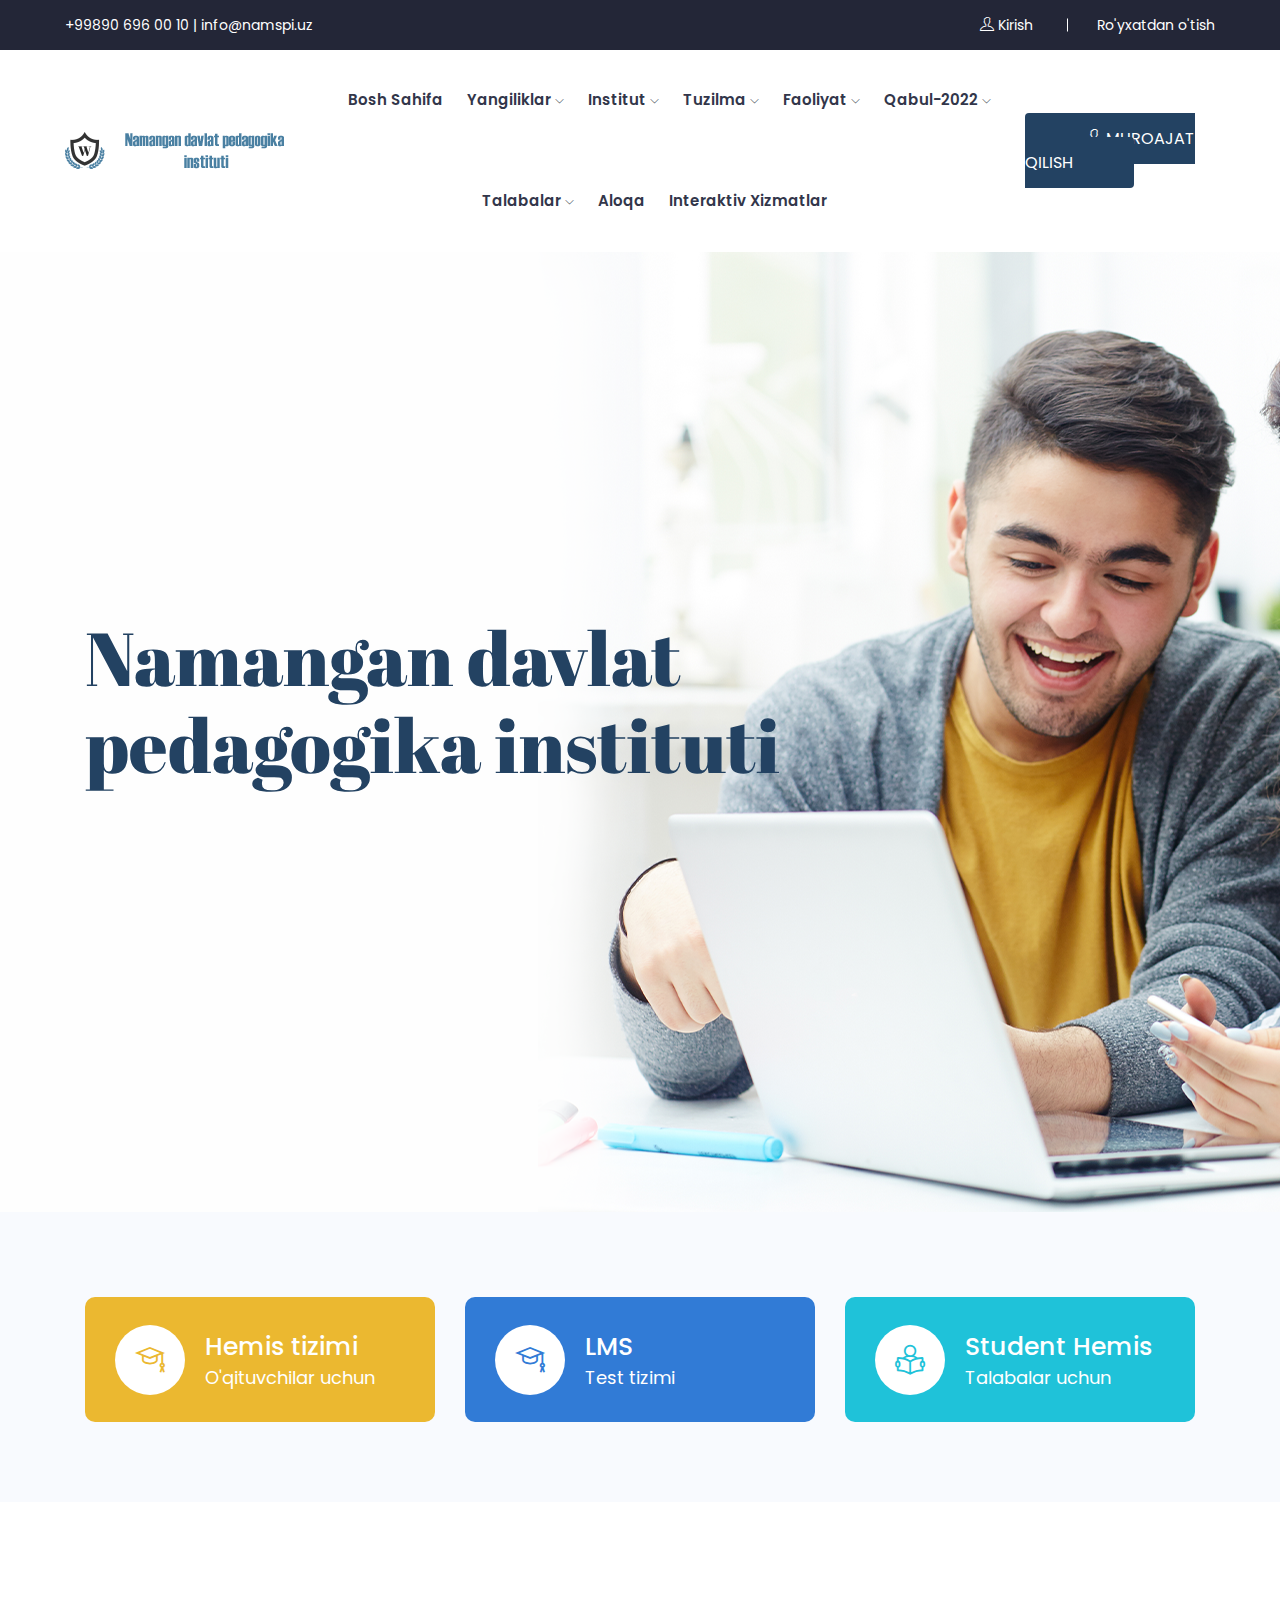
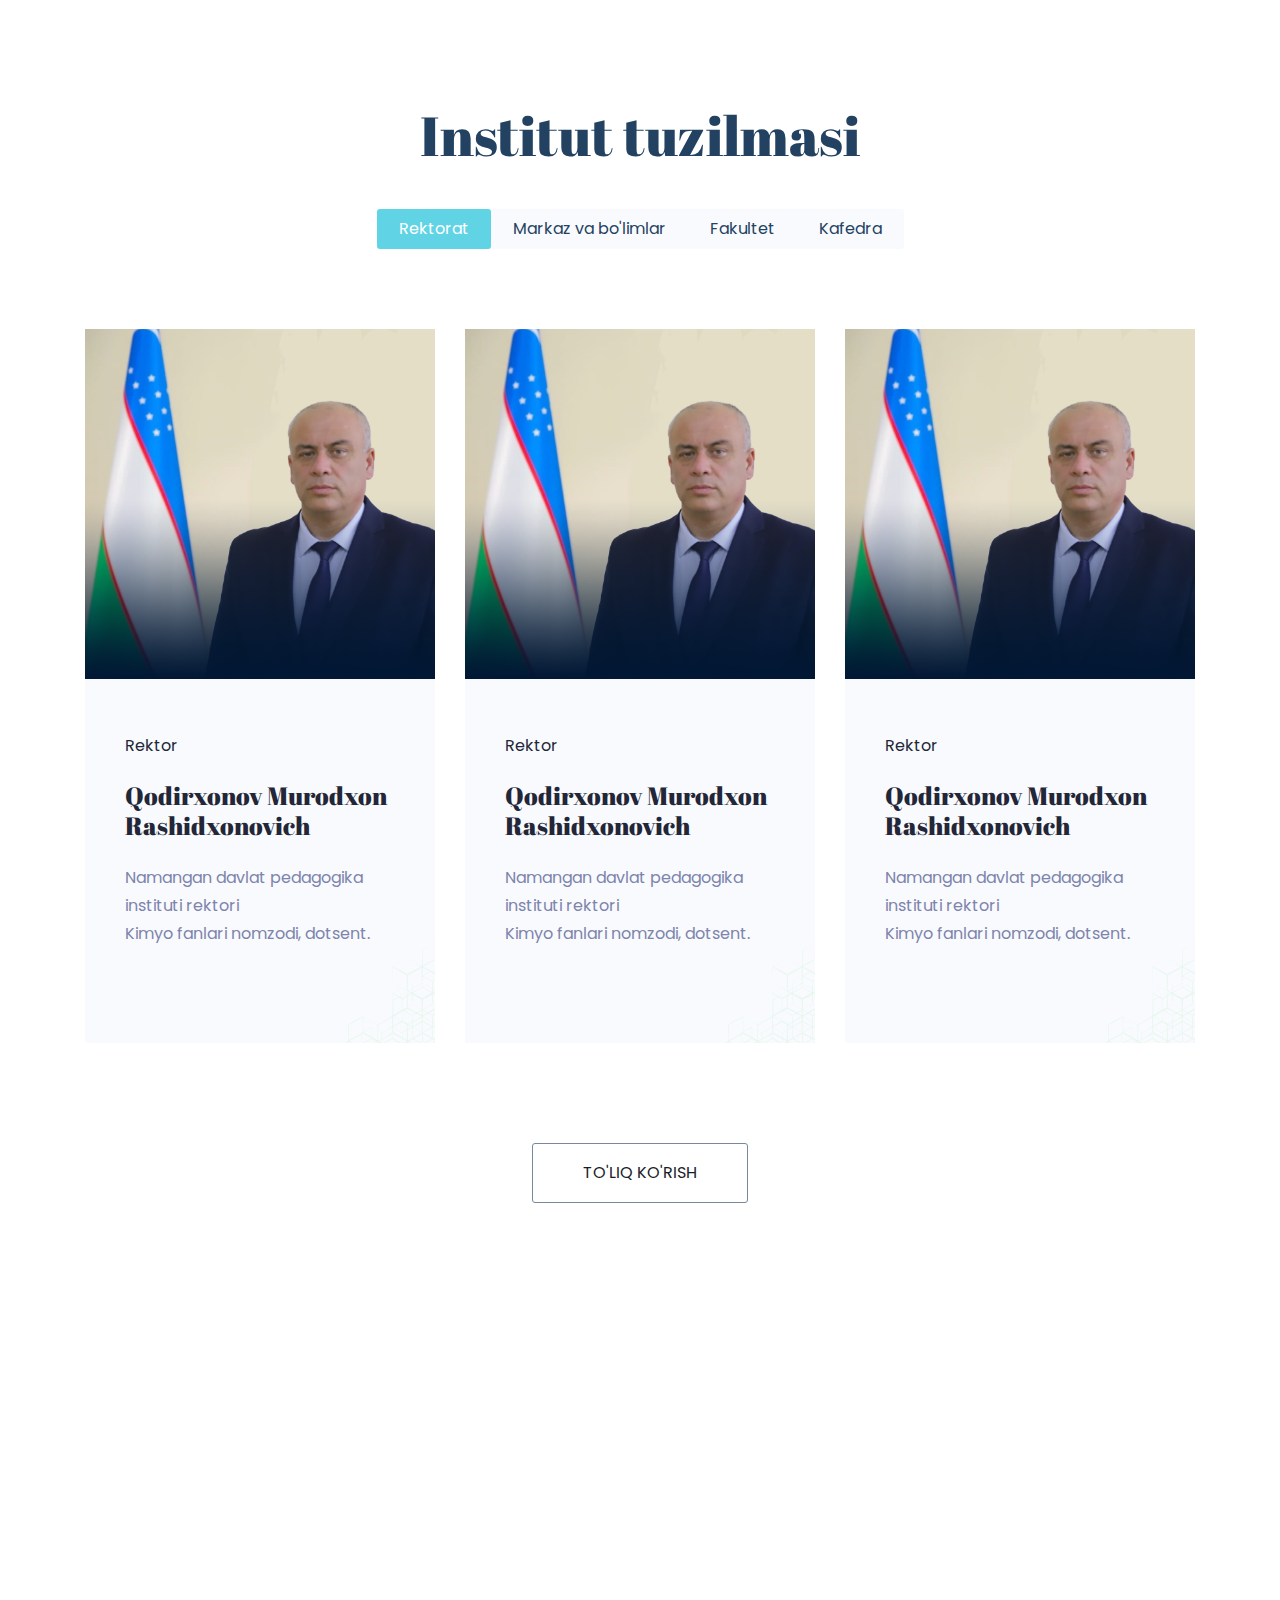
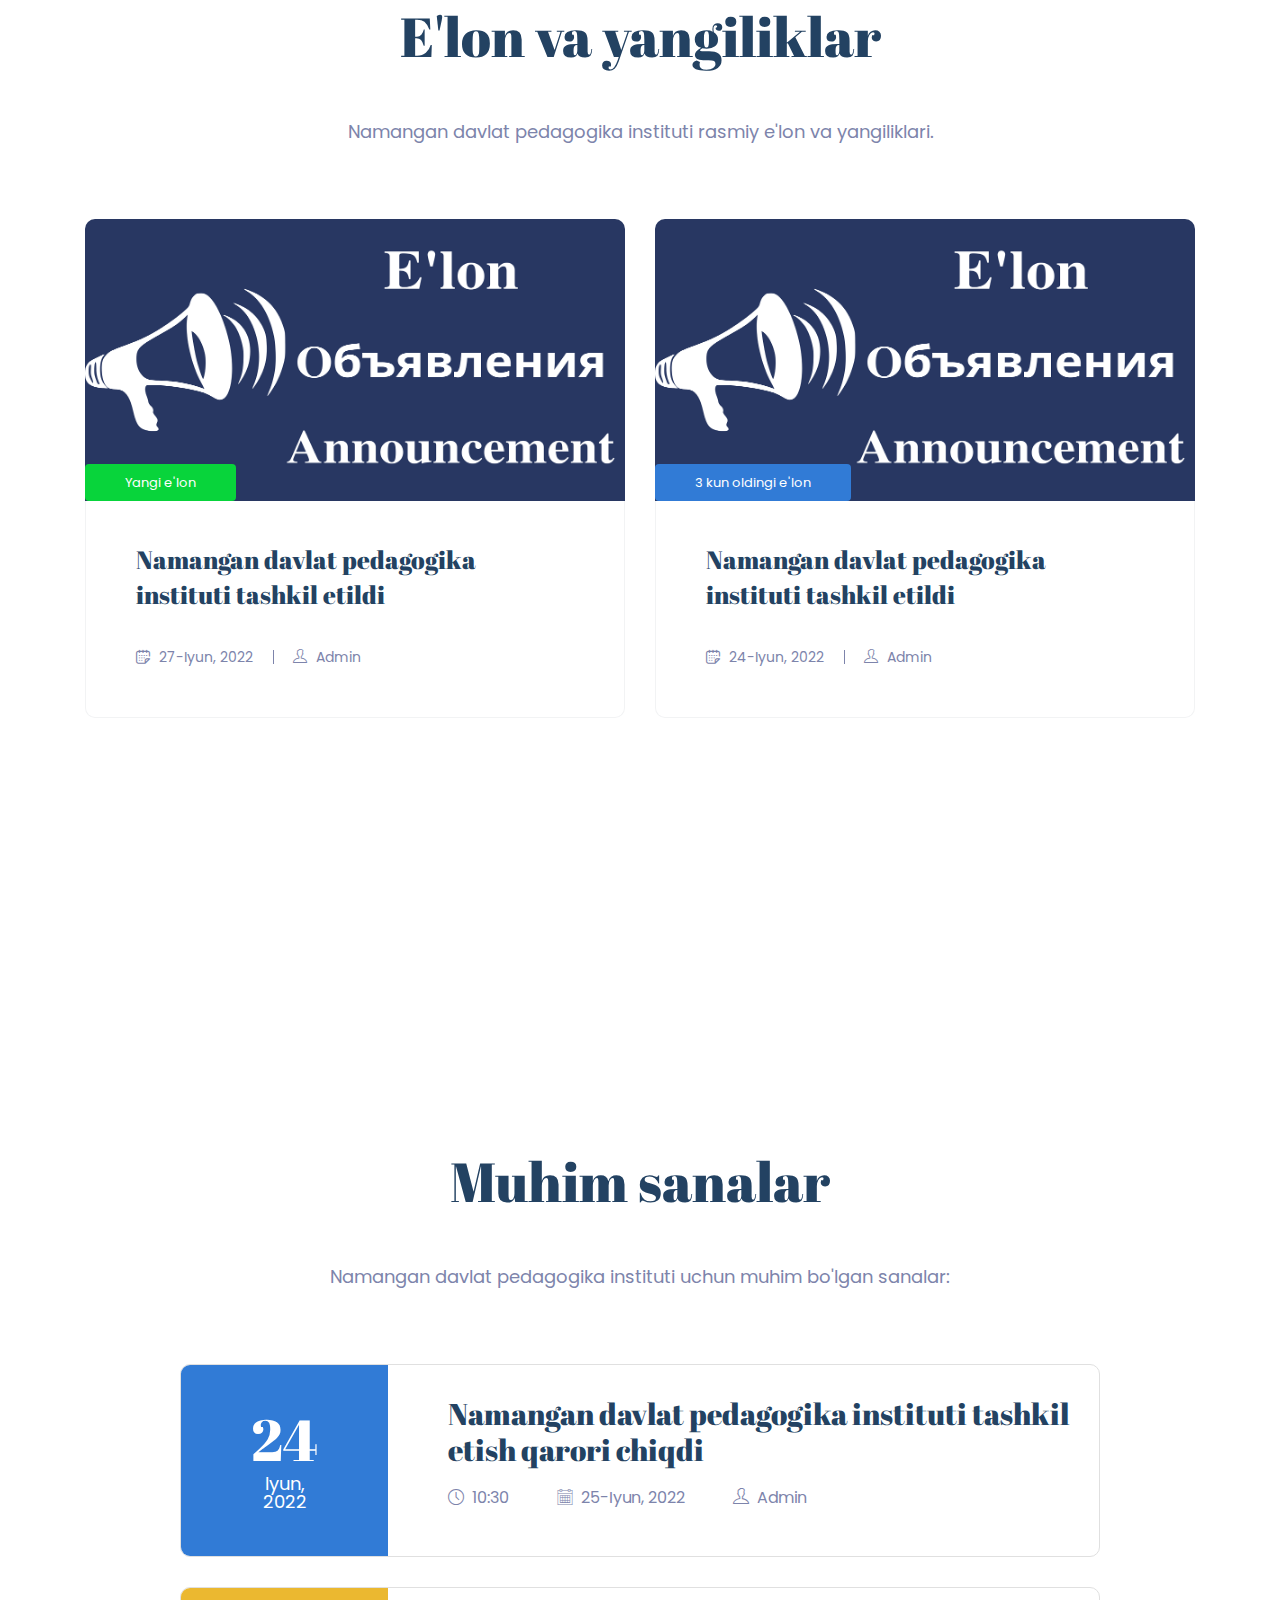
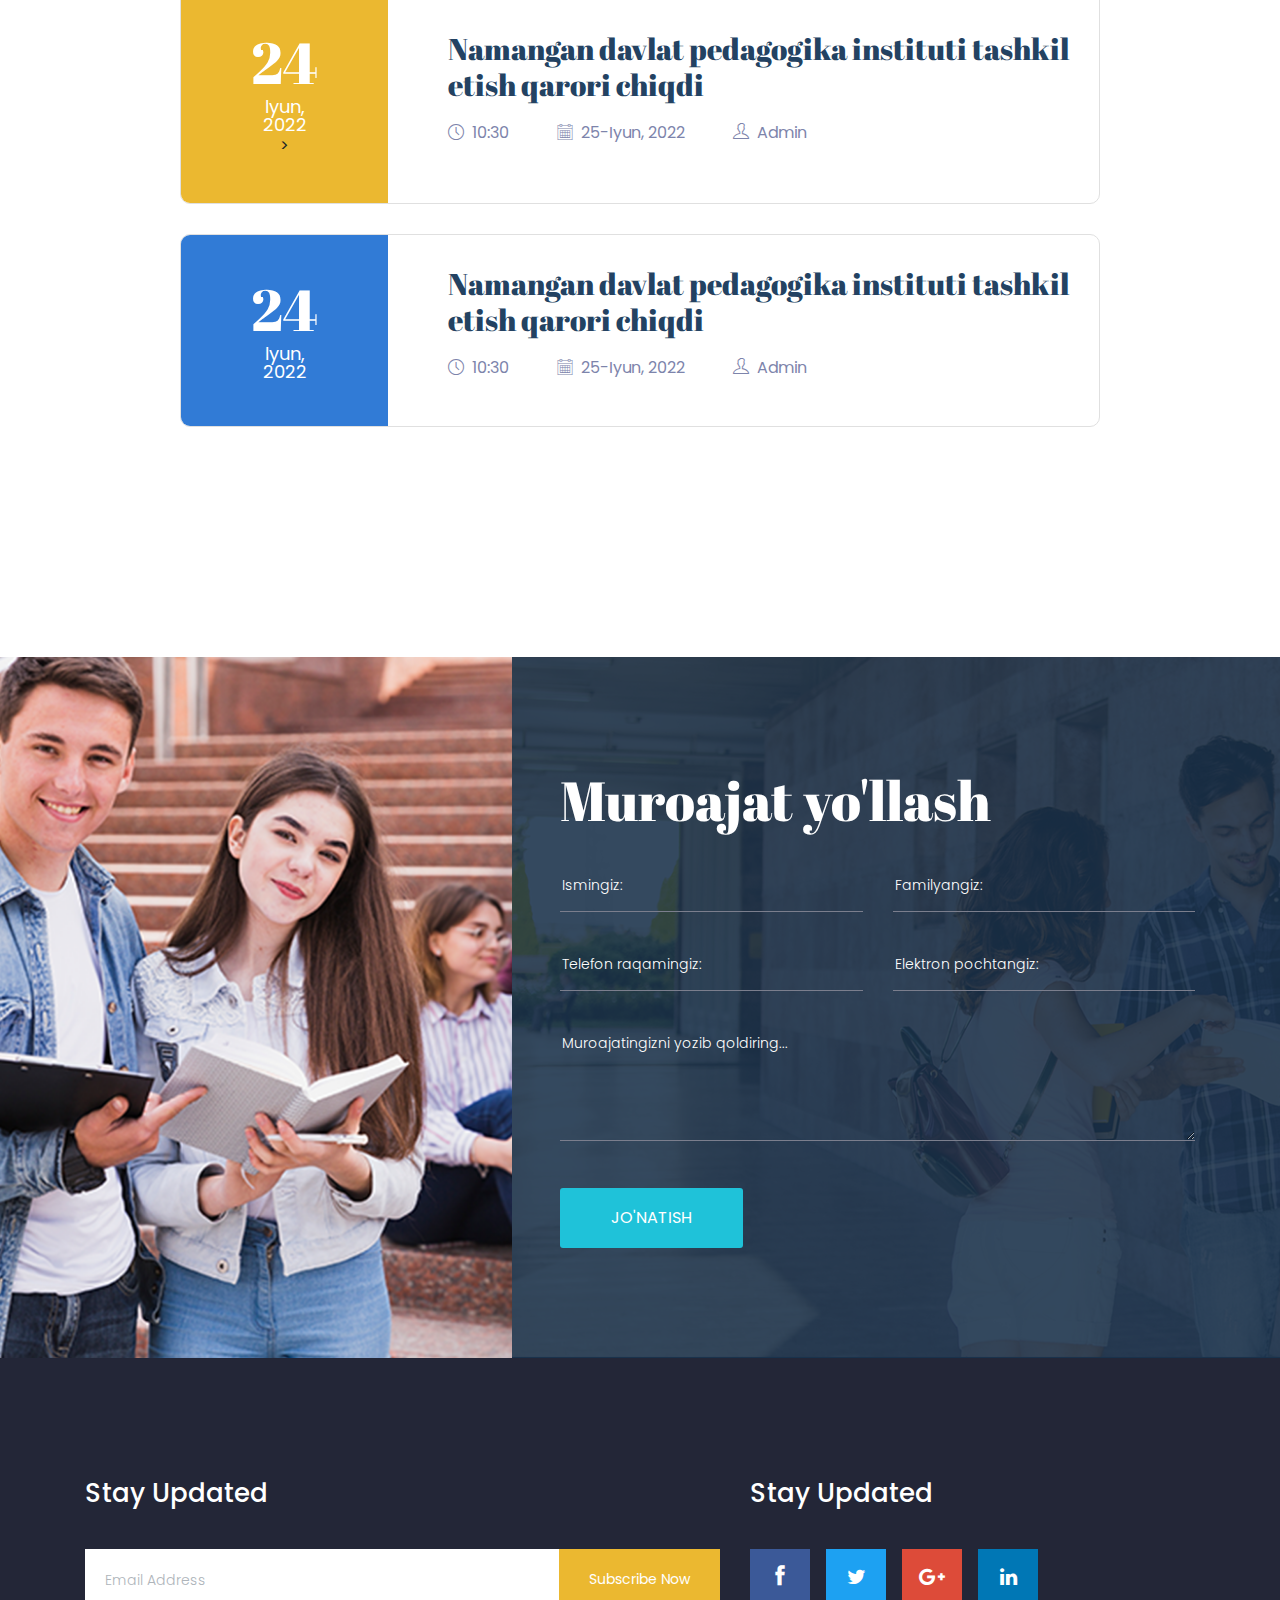
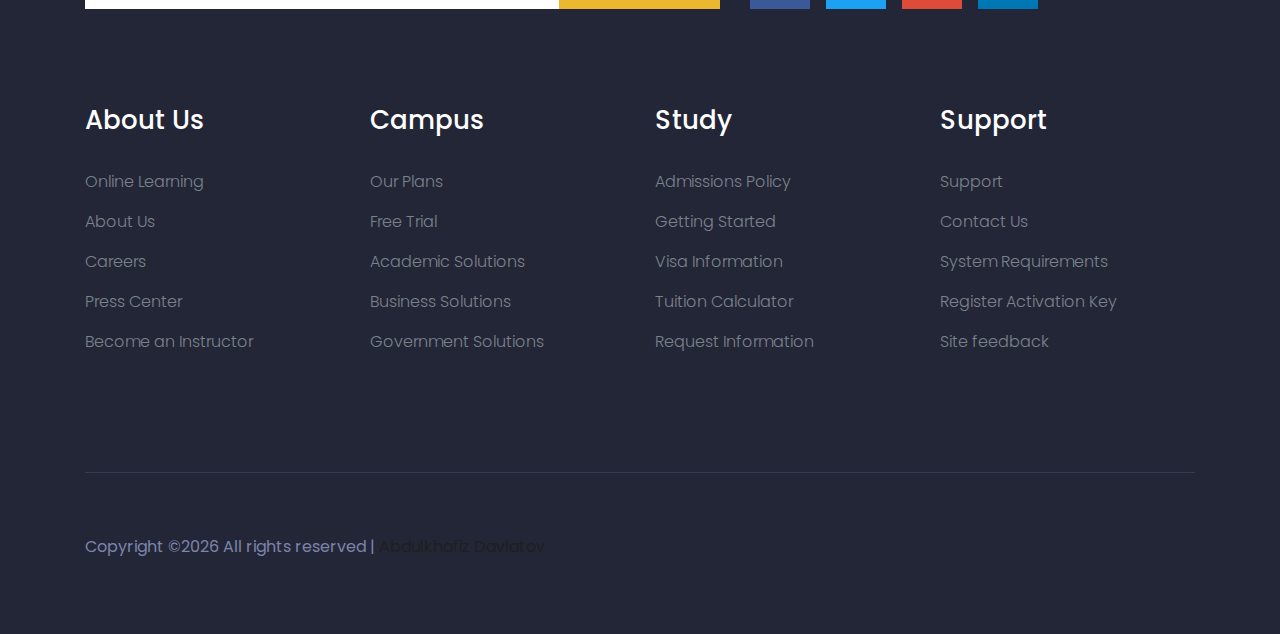
<file: index.html>
<!doctype html>
<html class="no-js" lang="en">

<head>
    <meta charset="utf-8">
    <meta http-equiv="x-ua-compatible" content="ie=edge">
    <title>NamSPI</title>
    <meta name="description" content="">
    <meta name="viewport" content="width=device-width, initial-scale=1">

    <!-- <link rel="manifest" href="site.webmanifest"> -->
    <link rel="shortcut icon" type="image/x-icon" href="img/favicon.png">
    <!-- Place favicon.ico in the root directory -->

    <!-- CSS here -->
    <link rel="stylesheet" href="css/bootstrap.min.css">
    <link rel="stylesheet" href="css/owl.carousel.min.css">
    <link rel="stylesheet" href="css/magnific-popup.css">
    <link rel="stylesheet" href="css/font-awesome.min.css">
    <link rel="stylesheet" href="css/themify-icons.css">
    <link rel="stylesheet" href="css/nice-select.css">
    <link rel="stylesheet" href="css/flaticon.css">
    <link rel="stylesheet" href="css/gijgo.css">
    <link rel="stylesheet" href="css/animate.css">
    <link rel="stylesheet" href="css/slicknav.css">
    <link rel="stylesheet" href="css/style.css">
    <!-- <link rel="stylesheet" href="css/responsive.css"> -->
</head>

<body>
    <!--[if lte IE 9]>
            <p class="browserupgrade">You are using an <strong>outdated</strong> browser. Please <a href="https://browsehappy.com/">upgrade your browser</a> to improve your experience and security.</p>
        <![endif]-->

    <!-- header-start -->
    <header>
        <div class="header-area ">
            <div class="header-top_area">
                <div class="container-fluid">
                    <div class="row">
                        <div class="col-lg-12">
                            <div class="header_top_wrap d-flex justify-content-between align-items-center">
                                <div class="text_wrap">
                                    <p><span>+99890 696 00 10</span> <span>|</span> <span>info@namspi.uz</span></p>
                                </div>
                                <div class="text_wrap">
                                    <p><a href="#"> <i class="ti-user"></i>  Kirish</a> <a href="#">Ro'yxatdan o'tish</a></p>
                                </div>
                            </div>
                        </div>
                    </div>
                </div>
            </div>
            <div id="sticky-header" class="main-header-area">
                <div class="container-fluid">
                    <div class="row">
                        <div class="col-lg-12">
                            <div class="header_wrap d-flex justify-content-between align-items-center">
                                <div class="header_left">
                                    <div class="logo">
                                        <a href="index.html">
                                            <img src="img/logo.png" alt="">
                                        </a>
                                    </div>
                                </div>
                                <div class="header_right d-flex align-items-center">
                                    <div class="main-menu  d-none d-lg-block">
                                        <nav>
                                            <ul id="navigation">
                                                <li><a  href="index.html">Bosh sahifa</a></li>
                                                <li><a href="Tuzilma.html">Yangiliklar <i class="ti-angle-down"></i></a>
                                                    <ul class="submenu">
                                                        <li><a href="blog.html">Yangiliklar</a></li>
                                                        <li><a href="single-blog.html">Ommaviy tadbirlar</a></li>
                                                        <li><a href="blog.html">E'lonlar</a></li>
                                                        <li><a href="blog.html">Videogalereya</a></li>
                                                    </ul>
                                                </li>
                                                <li><a href="Tuzilma.html">Institut <i class="ti-angle-down"></i></a>
                                                    <ul class="submenu">
                                                        <li><a href="blog.html">Institut haqida</a></li>
                                                        <li><a href="single-blog.html">Kengashlar</a></li>
                                                        <li><a href="blog.html">Meyoriy xujjatlar</a></li>
                                                    </ul>
                                                </li>
                                                <li><a href="#">Tuzilma <i class="ti-angle-down"></i></a>
                                                    <ul class="submenu">
                                                        <li><a href="blog.html">Rektorat</a></li>
                                                        <li><a href="single-blog.html">Bo'limlar</a></li>
                                                        <li><a href="blog.html">Markazlar</a></li>
                                                        <li><a href="blog.html">Fakultetlar</a></li>
                                                        <li><a href="blog.html">Kafedralar</a></li>
                                                    </ul>
                                                </li>
                                                <li><a href="#">Faoliyat <i class="ti-angle-down"></i></a>
                                                    <ul class="submenu">
                                                        <li><a href="Event.html">Ilmiy faoliyat</a></li>
                                                        <li><a href="event_details.html">O'quv faoliyat</a></li>
                                                        <li><a href="Admissions.html">Xalqaro faoliyat</a></li>
                                                        <li><a href="elements.html">Moliyaviy faoliyat</a></li>
                                                    </ul>
                                                </li>
                                                <li><a href="#">Qabul-2022 <i class="ti-angle-down"></i></a>
                                                    <ul class="submenu">
                                                        <li><a href="Event.html">Bakalavr</a></li>
                                                        <li><a href="event_details.html">Magistratura</a></li>
                                                        <li><a href="Admissions.html">Sirtqi ta'lim</a></li>
                                                        <li><a href="Event.html">Doktarantura</a></li>
                                                        <li><a href="elements.html">Xorijiy Fuqorolar</a></li>
                                                        <li><a href="Event.html">Qo'shma ta'lim dasturlari</a></li>
                                                        <li><a href="Event.html">Ikkinchi mutaxassislik</a></li>
                                                    </ul>
                                                </li>
                                                <li><a href="Tuzilma.html">Talabalar <i class="ti-angle-down"></i></a>
                                                    <ul class="submenu">
                                                        <li><a href="Event.html">Bakalavr</a></li>
                                                        <li><a href="event_details.html">Magistratura</a></li>
                                                        <li><a href="Admissions.html">Sirtqi ta'lim</a></li>
                                                        <li><a href="Event.html">Doktarantura</a></li>
                                                        <li><a href="elements.html">Xorijiy talabalar</a></li>
                                                        <li><a href="Event.html">O'qishni ko'chirish va qayta tiklash</a></li>
                                                    </ul>
                                                </li>
                                                <li><a href="contact.html">Aloqa</a></li>
                                                <li><a href="Tuzilma.html">Interaktiv xizmatlar</a></li>
                                            </ul>
                                        </nav>
                                    </div>
                                    <div class="Appointment">
                                        <div class="book_btn d-none d-lg-block">
                                            <a data-scroll-nav='1' href="#"><i class="ti-user"></i> Muroajat qilish</a>
                                        </div>
                                    </div>
                                </div>
                            </div>
                        </div>
                        <div class="col-12">
                            <div class="mobile_menu d-block d-lg-none"></div>
                        </div>
                    </div>
                </div>
            </div>
        </div>
    </header>
    <!-- header-end -->

    <!-- slider_area_start -->
    <div class="slider_area">
        <div class="slider_active owl-carousel">
            <!-- single_carouse -->
            <div class="single_slider  d-flex align-items-center slider_bg_1">
                <div class="container">
                    <div class="row">
                        <div class="col-xl-12">
                            <div class="slider_text ">
                                <h3>
                                    Namangan davlat <br>
                                    pedagogika instituti
                                </h3>
                            </div>
                        </div>
                    </div>
                </div>
            </div>
            <!--/ single_carouse -->
            <!-- single_carouse -->
            <div class="single_slider  d-flex align-items-center slider_bg_2">
                <div class="container">
                    <div class="row">
                        <div class="col-xl-12">
                            <div class="slider_text ">
                                <h3>
                                    Namangan davlat <br>
                                    pedagogika instituti
                                </h3>
                            </div>
                        </div>
                    </div>
                </div>
            </div>
            <!--/ single_carouse -->
            <!-- single_carouse -->
            <div class="single_slider  d-flex align-items-center slider_bg_1">
                <div class="container">
                    <div class="row">
                        <div class="col-xl-12">
                            <div class="slider_text ">
                                <h3>
                                    Namangan davlat <br>
                                    pedagogika instituti
                                </h3>
                            </div>
                        </div>
                    </div>
                </div>
            </div>
            <!--/ single_carouse -->
        </div>
    </div>
    <!-- slider_area_end -->

    <!-- service_area_start  -->
    <div class="service_area gray_bg">
        <div class="container">
            <div class="row justify-content-center ">
                <div class="col-lg-4 col-md-6">
                    <div class="single_service d-flex align-items-center ">
                        <div class="icon">
                            <i class="flaticon-school"></i>
                        </div>
                        <div class="service_info">
                            <h4>Hemis tizimi</h4>
                            <p>O'qituvchilar uchun</p>
                        </div>
                    </div>
                </div>
                <div class="col-lg-4 col-md-6">
                    <div class="single_service d-flex align-items-center ">
                        <div class="icon">
                            <i class="flaticon-school"></i>
                        </div>
                        <div class="service_info">
                            <h4>LMS</h4>
                            <p>Test tizimi </p>
                        </div>
                    </div>
                </div>
                <div class="col-lg-4 col-md-6">
                    <div class="single_service d-flex align-items-center ">
                        <div class="icon">
                            <i class="flaticon-book"></i>
                        </div>
                        <div class="service_info">
                            <h4>Student Hemis</h4>
                            <p>Talabalar uchun</p>
                        </div>
                    </div>
                </div>
            </div>
        </div>
    </div>
    <!--/ service_area_start  -->

    <!-- popular_program_area_start  -->
    <div class="popular_program_area section__padding">
        <div class="container">
            <div class="row">
                <div class="col-lg-12">
                    <div class="section_title text-center">
                        <h3>Institut tuzilmasi 
                            </h3>
                    </div>
                </div>
            </div>
            <div class="row">
                <div class="col-lg-12">
                    <nav class="custom_tabs text-center">
                        <div class="nav" id="nav-tab" role="tablist">
                            <a class="nav-item nav-link active" id="nav-home-tab" data-toggle="tab" href="#nav-home" role="tab" aria-controls="nav-home" aria-selected="true">Rektorat</a>
                            <a class="nav-item nav-link" id="nav-profile-tab" data-toggle="tab" href="#nav-profile" role="tab" aria-controls="nav-profile" aria-selected="false">Markaz va bo'limlar</a>
                            <a class="nav-item nav-link" id="nav-contact-tab" data-toggle="tab" href="#nav-contact" role="tab" aria-controls="nav-contact" aria-selected="false">Fakultet</a>
                            <a class="nav-item nav-link" id="nav-contact-tab" data-toggle="tab" href="#nav-contact2" role="tab" aria-controls="nav-contact" aria-selected="false">Kafedra</a>
                        </div>
                    </nav>
                </div>
            </div>
            <div class="tab-content" id="nav-tabContent">
                <div class="tab-pane fade show active" id="nav-home" role="tabpanel" aria-labelledby="nav-home-tab">
                    <div class="row">
                        <div class="col-lg-4 col-md-6">
                            <div class="single__program">
                                <div class="program_thumb">
                                    <img src="img/rektorat/pro.png" alt="">
                                </div>
                                <div class="program__content">
                                    <span>Rektor</span>
                                    <h4>Qodirxonov Murodxon Rashidxonovich</h4>
                                    <p>Namangan davlat pedagogika instituti rektori <br>
                                    Kimyo fanlari nomzodi, dotsent.</p>
                                </div>
                            </div>
                        </div>
                        <div class="col-lg-4 col-md-6">
                            <div class="single__program">
                                <div class="program_thumb">
                                    <img src="img/rektorat/pro.png" alt="">
                                </div>
                                <div class="program__content">
                                    <span>Rektor</span>
                                    <h4>Qodirxonov Murodxon Rashidxonovich</h4>
                                    <p>Namangan davlat pedagogika instituti rektori <br>
                                    Kimyo fanlari nomzodi, dotsent.</p>
                                </div>
                            </div>
                        </div>
                        <div class="col-lg-4 col-md-6">
                            <div class="single__program">
                                <div class="program_thumb">
                                    <img src="img/rektorat/pro.png" alt="">
                                </div>
                                <div class="program__content">
                                    <span>Rektor</span>
                                    <h4>Qodirxonov Murodxon Rashidxonovich</h4>
                                    <p>Namangan davlat pedagogika instituti rektori <br>
                                    Kimyo fanlari nomzodi, dotsent.</p>
                                </div>
                            </div>
                        </div>
                    </div>
                </div>
                <div class="tab-pane fade" id="nav-profile" role="tabpanel" aria-labelledby="nav-profile-tab">
                        <div class="row">
                            <div class="col-lg-4 col-md-5">
                                <div class="single__program">
                                    <div class="program_thumb">
                                        <img src="img/markaz/avatar.png" alt="">
                                    </div>
                                    <div class="program__content">
                                        <span>Bo'lim boshlig'i</span>
                                        <h4>Testuchunov Testoy Test o'g'li</h4>
                                        <p>Raqamli ta'lim texnologiyalari markazi boshlig'i</p>
                                    </div>
                                </div>
                            </div>
                            <div class="col-lg-4 col-md-5">
                                <div class="single__program">
                                    <div class="program_thumb">
                                        <img src="img/markaz/avatar.png" alt="">
                                    </div>
                                    <div class="program__content">
                                        <span>Bo'lim boshlig'i</span>
                                        <h4>Testuchunov Testoy Test o'g'li</h4>
                                        <p>Raqamli ta'lim texnologiyalari markazi boshlig'i</p>
                                    </div>
                                </div>
                            </div>
                            <div class="col-lg-4 col-md-5">
                                <div class="single__program">
                                    <div class="program_thumb">
                                        <img src="img/markaz/avatar.png" alt="">
                                    </div>
                                    <div class="program__content">
                                        <span>Bo'lim boshlig'i</span>
                                        <h4>Testuchunov Testoy Test o'g'li</h4>
                                        <p>Raqamli ta'lim texnologiyalari markazi boshlig'i</p>
                                    </div>
                                </div>
                            </div>
                        </div>
                </div>
                <div class="tab-pane fade" id="nav-contact" role="tabpanel" aria-labelledby="nav-contact-tab">
                                <div class="row">
                                    <div class="col-lg-4 col-md-5">
                                        <div class="single__program">
                                            <div class="program_thumb">
                                                <img src="img/Dekan/avatar.png" alt="">
                                            </div>
                                            <div class="program__content">
                                                <span>Fakultet dekani</span>
                                                <h4>Testuchunov Testoy Test o'g'li</h4>
                                                <p>Matematika fakulteti dekani</p>
                                            </div>
                                        </div>
                                    </div>
                                    <div class="col-lg-4 col-md-5">
                                        <div class="single__program">
                                            <div class="program_thumb">
                                                <img src="img/Dekan/avatar.png" alt="">
                                            </div>
                                            <div class="program__content">
                                                <span>Fakultet dekani</span>
                                                <h4>Testuchunov Testoy Test o'g'li</h4>
                                                <p>Matematika fakulteti dekani</p>
                                            </div>
                                        </div>
                                    </div>
                                    <div class="col-lg-4 col-md-5">
                                        <div class="single__program">
                                            <div class="program_thumb">
                                                <img src="img/Dekan/avatar.png" alt="">
                                            </div>
                                            <div class="program__content">
                                                <span>Fakultet dekani</span>
                                                <h4>Testuchunov Testoy Test o'g'li</h4>
                                                <p>Matematika fakulteti dekani</p>
                                            </div>
                                        </div>
                                    </div>
                        </div>
                </div>
                <div class="tab-pane fade" id="nav-contact2" role="tabpanel" aria-labelledby="nav-contact-tab">
                                <div class="row">
                                    <div class="col-lg-4 col-md-5">
                                        <div class="single__program">
                                            <div class="program_thumb">
                                                <img src="img/Kafedra_muduri/avatar.png" alt="">
                                            </div>
                                            <div class="program__content">
                                                <span>Kafedra muduri</span>
                                                <h4>Testuchunov Testoy Test o'g'li</h4>
                                                <p>Matematika fakulteti Informatika kafedrasi muduri</p>
                                            </div>
                                        </div>
                                    </div>
                                    <div class="col-lg-4 col-md-5">
                                        <div class="single__program">
                                            <div class="program_thumb">
                                                <img src="img/Kafedra_muduri/avatar.png" alt="">
                                            </div>
                                            <div class="program__content">
                                                <span>Kafedra muduri</span>
                                                <h4>Testuchunov Testoy Test o'g'li</h4>
                                                <p>Matematika fakulteti Informatika kafedrasi muduri</p>
                                            </div>
                                        </div>
                                    </div>
                                    <div class="col-lg-4 col-md-5">
                                        <div class="single__program">
                                            <div class="program_thumb">
                                                <img src="img/Kafedra_muduri/avatar.png" alt="">
                                            </div>
                                            <div class="program__content">
                                                <span>Kafedra muduri</span>
                                                <h4>Testuchunov Testoy Test o'g'li</h4>
                                                <p>Matematika fakulteti Informatika kafedrasi muduri</p>
                                            </div>
                                        </div>
                                    </div>
                        </div>
                </div>
            </div>

            <div class="row">
                <div class="col-lg-12">
                    <div class="course_all_btn text-center">
                        <a href="Tuzilma.html" class="boxed-btn4">To'liq ko'rish</a>
                    </div>
                </div>
            </div>
        </div>
    </div>
    <!-- popular_program_area_end -->



    <!-- recent_news_area_start  -->
    <div class="recent_news_area section__padding">
        <div class="container">
            <div class="row justify-content-center">
                <div class="col-lg-8 col-md-10">
                    <div class="section_title text-center mb-70">
                        <h3 class="mb-45">E'lon va yangiliklar</h3>
                        <p>Namangan davlat pedagogika instituti rasmiy e'lon va yangiliklari.</p>
                    </div>
                </div>
            </div>
            <div class="row">
                <div class="col-md-6">
                    <div class="single__news">
                        <div class="thumb">
                            <a href="single-blog.html">
                                <img src="img/elon.png" alt="">
                            </a>
                            <span class="badge">Yangi e'lon</span-->
                        </div>
                        <div class="news_info">
                            <a href="single-blog.html">
                                <h4>Namangan davlat pedagogika instituti tashkil etildi</h4>
                            </a>
                            <p class="d-flex align-items-center"> 
                                <span><i class="flaticon-calendar-1"></i>  27-Iyun, 2022</span>                             
                                <span> <i class="ti-user"></i> Admin</span>
                            </p>
                        </div>
                    </div>
                </div>
                <div class="col-md-6">
                    <div class="single__news">
                        <div class="thumb">
                            <a href="single-blog.html">
                                <img src="img/elon.png" alt="">
                            </a>
                            <span class="badge bandge_2">3 kun oldingi e'lon</span>
                        </div>
                        <div class="news_info">
                            <a href="single-blog.html">
                                <h4>Namangan davlat pedagogika instituti tashkil etildi</h4>
                            </a>
                            <p class="d-flex align-items-center"> 
                                <span><i class="flaticon-calendar-1"></i> 24-Iyun, 2022</span>                             
                                <span> <i class="ti-user"></i> Admin</span>
                            </p>
                        </div>
                    </div>
                </div>
            </div>
        </div>
    </div>
    <!-- recent_news_area_end  -->


    <!-- latest_coures_area_start  -->
    <!--div class="latest_coures_area">
        <div class="latest_coures_inner">
            <div class="container">
                <div class="row">
                    <div class="col-lg-8">
                        <div class="coures_info">
                            <div class="section_title white_text">
                                <h3>Latest Courses</h3>
                                <p>Lorem ipsum dolor sit amet, consectetur adipisicing elit, sed do eiusmod <br> tempor incididunt ut labore et dolore magna aliqua. Ut enim ad minim <br> veniam, quis nostrud exercitation.</p>
                            </div>
                            <div class="coures_wrap d-flex">
                                <div class="single_wrap">
                                    <div class="icon">
                                        <i class="flaticon-lab"></i>
                                    </div>
                                    <h4>Bachelor of <br>
                                        Graphic Design</h4>
                                        <p>Lorem ipsum dolor sit amet, sectetur adipiscing elit, sed do eiusmod tpor incididunt ut piscing vcs.</p>
                                        <a href="#" class="boxed-btn5">Apply NOw</a>
                                </div>
                                <div class="single_wrap">
                                    <div class="icon">
                                        <i class="flaticon-lab"></i>
                                    </div>
                                    <h4>Bachelor of <br>
                                        Graphic Design</h4>
                                        <p>Lorem ipsum dolor sit amet, sectetur adipiscing elit, sed do eiusmod tpor incididunt ut piscing vcs.</p>
                                        <a href="#" class="boxed-btn5">Apply NOw</a>
                                </div>
                            </div>
                        </div>
                    </div>
                </div>
            </div>
        </div>
    </div-->
    <!--/ latest_coures_area_end -->

    <!-- recent_event_area_strat  -->
    <div class="recent_event_area section__padding">
        <div class="container">
            <div class="row justify-content-center">
                <div class="col-lg-8 col-md-10">
                    <div class="section_title text-center mb-70">
                        <h3 class="mb-45">Muhim sanalar</h3>
                        <p>Namangan davlat pedagogika instituti uchun muhim bo'lgan sanalar:</p>
                    </div>
                </div>
            </div>
            <div class="row justify-content-center">
                <div class="col-lg-10">
                    <div class="single_event d-flex align-items-center">
                        <div class="date text-center">
                            <span>24</span>
                            <p>Iyun, 2022</p>
                        </div>
                        <div class="event_info">
                            <a href="event_details.html">
                                <h4>Namangan davlat pedagogika instituti tashkil etish qarori chiqdi</h4>
                             </a>
                            <p><span> <i class="flaticon-clock"></i> 10:30</span> <span> <i class="flaticon-calendar"></i> 25-Iyun, 2022 </span> <span> <i class="ti-user"></i> Admin</span> </p>
                        </div>
                    </div>
                    <div class="single_event d-flex align-items-center">
                        <div class="date text-center">
                            <span>24</span>
                            <p>Iyun, 2022</p>>
                        </div>
                        <div class="event_info">
                            <a href="event_details.html">
                                <h4>Namangan davlat pedagogika instituti tashkil etish qarori chiqdi</h4>
                             </a>
                            <p><span> <i class="flaticon-clock"></i> 10:30</span> <span> <i class="flaticon-calendar"></i> 25-Iyun, 2022 </span> <span> <i class="ti-user"></i> Admin</span> </p>
                        </div>
                    </div>
                    <div class="single_event d-flex align-items-center">
                        <div class="date text-center">
                            <span>24</span>
                            <p>Iyun, 2022</p>
                        </div>
                        <div class="event_info">
                            <a href="event_details.html">
                                <h4>Namangan davlat pedagogika instituti tashkil etish qarori chiqdi</h4>
                             </a>
                            <p><span> <i class="flaticon-clock"></i> 10:30</span> <span> <i class="flaticon-calendar"></i> 25-Iyun, 2022 </span> <span> <i class="ti-user"></i> Admin</span> </p>
                        </div>
                    </div>
                </div>
            </div>
        </div>
    </div>
    <!-- recent_event_area_end  -->

    <!-- latest_coures_area_start  -->
    <div data-scroll-index='1' class="admission_area">
        <div class="admission_inner">
            <div class="container">
                <div class="row justify-content-end">
                    <div class="col-lg-7">
                        <div class="admission_form">
                            <h3>Muroajat yo'llash</h3>
                            <form action="#">
                                <div class="row">
                                    <div class="col-md-6">
                                        <div class="single_input">
                                            <input type="text" placeholder="Ismingiz: " >
                                        </div>
                                    </div>
                                    <div class="col-md-6">
                                        <div class="single_input">
                                            <input type="text" placeholder="Familyangiz: " >
                                        </div>
                                    </div>
                                    <div class="col-md-6">
                                        <div class="single_input">
                                            <input type="number" placeholder="Telefon raqamingiz: " >
                                        </div>
                                    </div>
                                    <div class="col-md-6">
                                        <div class="single_input">
                                            <input type="email" placeholder="Elektron pochtangiz: " >
                                        </div>
                                    </div>
                                    <div class="col-md-12">
                                        <div class="single_input">
                                            <textarea cols="30" placeholder="Muroajatingizni yozib qoldiring..." rows="10"></textarea>
                                        </div>
                                    </div>
                                    <div class="col-md-12">
                                        <div class="apply_btn">
                                            <button class="boxed-btn3" type="submit">Jo'natish</button>
                                        </div>
                                    </div>
                                </div>
                            </form>
                        </div>
                    </div>
                </div>
            </div>
        </div>
    </div>
    <!--/ latest_coures_area_end -->


    
    <!-- footer start -->
    <footer class="footer">
        <div class="footer_top">
            <div class="container">
                <div class="newsLetter_wrap">
                    <div class="row justify-content-between">
                        <div class="col-md-7">
                            <div class="footer_widget">
                                <h3 class="footer_title">
                                    Stay Updated
                                </h3>
                                <form action="#" class="newsletter_form">
                                    <input type="text" placeholder="Email Address">
                                    <button type="submit">Subscribe Now</button>
                                </form>
                            </div>
                        </div>
                        <div class="col-md-12 col-lg-5">
                            <div class="footer_widget">
                                <h3 class="footer_title">
                                    Stay Updated
                                </h3>
                                <div class="socail_links">
                                    <ul>
                                        <li>
                                            <a href="#">
                                                <i class="ti-facebook"></i>
                                            </a>
                                        </li>
                                        <li>
                                            <a href="#">
                                                <i class="fa fa-twitter"></i>
                                            </a>
                                        </li>
                                        <li>
                                            <a href="#">
                                                <i class="fa fa-google-plus"></i>
                                            </a>
                                        </li>
                                        <li>
                                            <a href="#">
                                                <i class="fa fa-linkedin"></i>
                                            </a>
                                        </li>
                                    </ul>
                                </div>
    
                            </div>
                        </div>
                    </div>
                </div>
                <div class="row">
                    <div class="col-xl-3 col-md-6 col-lg-3">
                        <div class="footer_widget">
                            <h3 class="footer_title">
                                About Us
                            </h3>
                            <ul>
                                <li><a href="#">Online Learning</a></li>
                                <li><a href="#">About Us</a></li>
                                <li><a href="#">Careers</a></li>
                                <li><a href="#">Press Center</a></li>
                                <li><a href="#">Become an Instructor</a></li>
                            </ul>
                        </div>
                    </div>
                    <div class="col-xl-3 col-md-6 col-lg-3">
                        <div class="footer_widget">
                            <h3 class="footer_title">
                                Campus
                            </h3>
                            <ul>
                                <li><a href="#">Our Plans</a></li>
                                <li><a href="#">Free Trial</a></li>
                                <li><a href="#">Academic Solutions</a></li>
                                <li><a href="#">Business Solutions</a></li>
                                <li><a href="#">Government Solutions</a></li>
                            </ul>
                        </div>
                    </div>
                    <div class="col-xl-3 col-md-6 col-lg-3">
                        <div class="footer_widget">
                            <h3 class="footer_title">
                                Study
                            </h3>
                            <ul>
                                <li><a href="#">Admissions Policy</a></li>
                                <li><a href="#">Getting Started</a></li>
                                <li><a href="#">Visa Information</a></li>
                                <li><a href="#">Tuition Calculator</a></li>
                                <li><a href="#">Request Information</a></li>
                            </ul>
                        </div>
                    </div>
                    <div class="col-xl-3 col-md-6 col-lg-3">
                        <div class="footer_widget">
                            <h3 class="footer_title">
                                Support
                            </h3>
                            <ul>
                                <li><a href="#">Support</a></li>
                                <li><a href="#">Contact Us</a></li>
                                <li><a href="#">System Requirements</a></li>
                                <li><a href="#">Register Activation Key</a></li>
                                <li><a href="#">Site feedback</a></li>
                            </ul>
                        </div>
                    </div>
                </div>
            </div>
        </div>
        <div class="copy-right_text">
            <div class="container">
                <div class="footer_border"></div>
                <div class="row">
                    <div class="col-xl-12">
                        <p class="copy_right text-center">
                            <p><!-- Link back to Colorlib can't be removed. Template is licensed under CC BY 3.0. -->
  Copyright &copy;<script>document.write(new Date().getFullYear());</script> All rights reserved | <a href="https://t.me/auzcoder" target="_blank">Abdulkhafiz Davlatov</a>
  <!-- Link back to Colorlib can't be removed. Template is licensed under CC BY 3.0. --></p>
                        </p>
                    </div>
                </div>
            </div>
        </div>
    </footer>
    <!-- footer end  -->


    <!-- JS here -->
    <script src="js/vendor/modernizr-3.5.0.min.js"></script>
    <script src="js/vendor/jquery-1.12.4.min.js"></script>
    <script src="js/popper.min.js"></script>
    <script src="js/bootstrap.min.js"></script>
    <script src="js/owl.carousel.min.js"></script>
    <script src="js/isotope.pkgd.min.js"></script>
    <script src="js/ajax-form.js"></script>
    <script src="js/waypoints.min.js"></script>
    <script src="js/jquery.counterup.min.js"></script>
    <script src="js/imagesloaded.pkgd.min.js"></script>
    <script src="js/scrollIt.js"></script>
    <script src="js/jquery.scrollUp.min.js"></script>
    <script src="js/wow.min.js"></script>
    <script src="js/nice-select.min.js"></script>
    <script src="js/jquery.slicknav.min.js"></script>
    <script src="js/jquery.magnific-popup.min.js"></script>
    <script src="js/plugins.js"></script>
    <script src="js/gijgo.min.js"></script>

    <!--contact js-->
    <script src="js/contact.js"></script>
    <script src="js/jquery.ajaxchimp.min.js"></script>
    <script src="js/jquery.form.js"></script>
    <script src="js/jquery.validate.min.js"></script>
    <script src="js/mail-script.js"></script>

    <script src="js/main.js"></script>

</body>

</html>
</file>
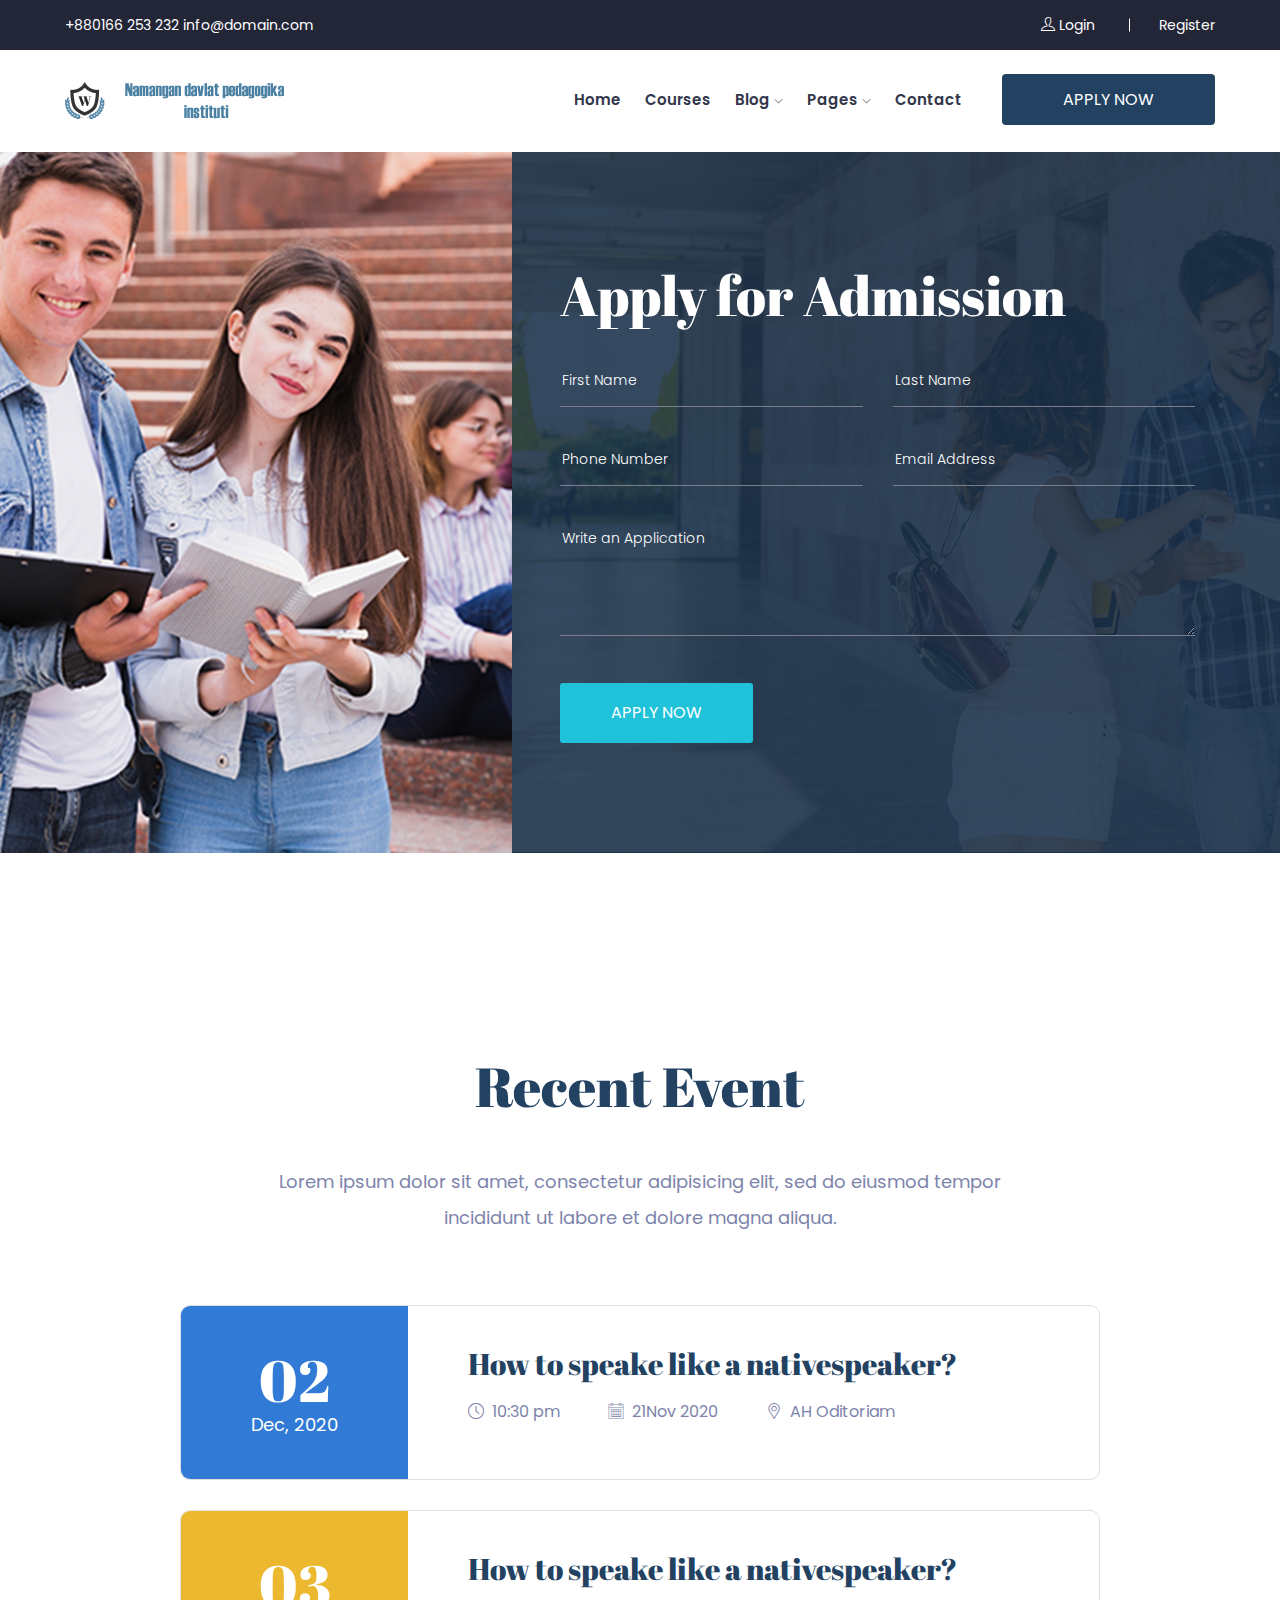
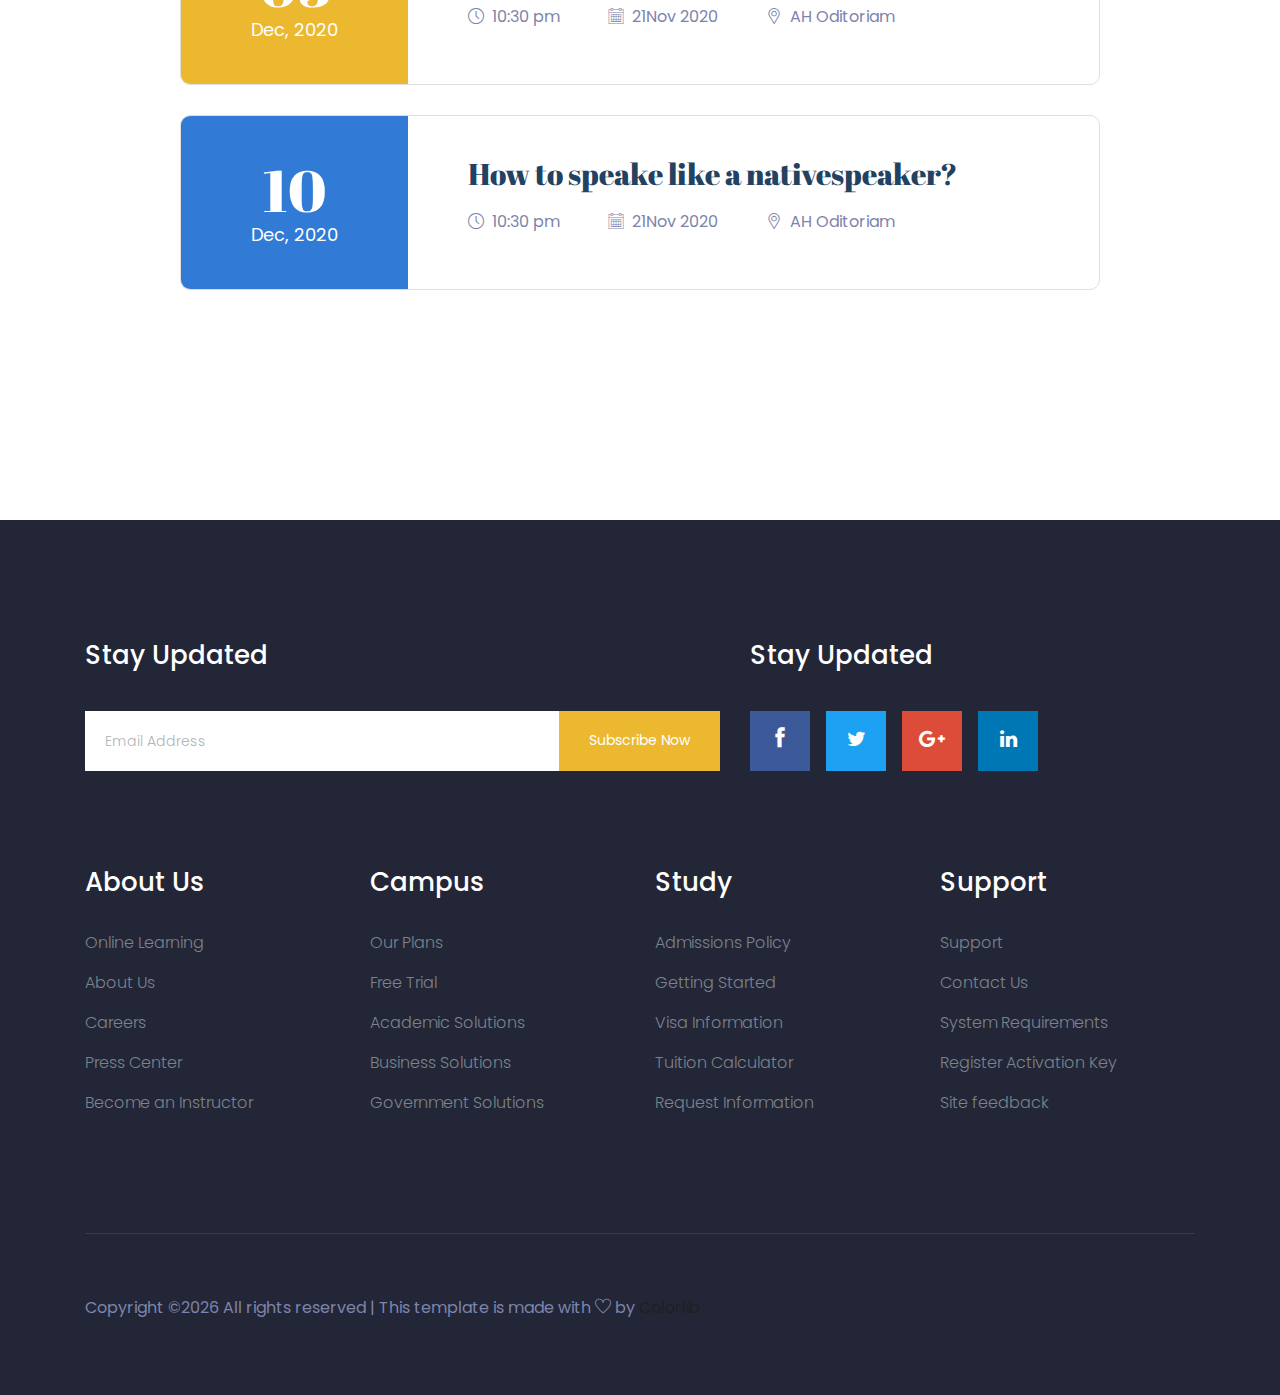
<file: Admissions.html>
<!doctype html>
<html class="no-js" lang="zxx">

<head>
    <meta charset="utf-8">
    <meta http-equiv="x-ua-compatible" content="ie=edge">
    <title>Education</title>
    <meta name="description" content="">
    <meta name="viewport" content="width=device-width, initial-scale=1">

    <!-- <link rel="manifest" href="site.webmanifest"> -->
    <link rel="shortcut icon" type="image/x-icon" href="img/favicon.png">
    <!-- Place favicon.ico in the root directory -->

    <!-- CSS here -->
    <link rel="stylesheet" href="css/bootstrap.min.css">
    <link rel="stylesheet" href="css/owl.carousel.min.css">
    <link rel="stylesheet" href="css/magnific-popup.css">
    <link rel="stylesheet" href="css/font-awesome.min.css">
    <link rel="stylesheet" href="css/themify-icons.css">
    <link rel="stylesheet" href="css/nice-select.css">
    <link rel="stylesheet" href="css/flaticon.css">
    <link rel="stylesheet" href="css/gijgo.css">
    <link rel="stylesheet" href="css/animate.css">
    <link rel="stylesheet" href="css/slicknav.css">
    <link rel="stylesheet" href="css/style.css">
    <!-- <link rel="stylesheet" href="css/responsive.css"> -->
</head>

<body>
    <!--[if lte IE 9]>
            <p class="browserupgrade">You are using an <strong>outdated</strong> browser. Please <a href="https://browsehappy.com/">upgrade your browser</a> to improve your experience and security.</p>
        <![endif]-->

    <!-- header-start -->
    <header>
        <div class="header-area ">
            <div class="header-top_area">
                <div class="container-fluid">
                    <div class="row">
                        <div class="col-lg-12">
                            <div class="header_top_wrap d-flex justify-content-between align-items-center">
                                <div class="text_wrap">
                                    <p><span>+880166 253 232</span> <span>info@domain.com</span></p>
                                </div>
                                <div class="text_wrap">
                                    <p><a href="#"> <i class="ti-user"></i>  Login</a> <a href="#">Register</a></p>
                                </div>
                            </div>
                        </div>
                    </div>
                </div>
            </div>
            <div id="sticky-header" class="main-header-area">
                <div class="container-fluid">
                    <div class="row">
                        <div class="col-lg-12">
                            <div class="header_wrap d-flex justify-content-between align-items-center">
                                <div class="header_left">
                                    <div class="logo">
                                        <a href="index.html">
                                            <img src="img/logo.png" alt="">
                                        </a>
                                    </div>
                                </div>
                                <div class="header_right d-flex align-items-center">
                                    <div class="main-menu  d-none d-lg-block">
                                        <nav>
                                            <ul id="navigation">
                                                <li><a  href="index.html">home</a></li>
                                                <li><a href="Courses.html">Courses</a></li>
                                                <li><a href="#">blog <i class="ti-angle-down"></i></a>
                                                    <ul class="submenu">
                                                        <li><a href="blog.html">blog</a></li>
                                                        <li><a href="single-blog.html">single-blog</a></li>
                                                    </ul>
                                                </li>
                                                <li><a href="#">pages <i class="ti-angle-down"></i></a>
                                                    <ul class="submenu">
                                                        <li><a href="Event.html">Event</a></li>
                                                        <li><a href="event_details.html">Event Details</a></li>
                                                        <li><a href="Admissions.html">Admissions</a></li>
                                                        <li><a href="elements.html">elements</a></li>
                                                    </ul>
                                                </li>
                                                <li><a href="contact.html">Contact</a></li>
                                            </ul>
                                        </nav>
                                    </div>
                                    <div class="Appointment">
                                        <div class="book_btn d-none d-lg-block">
                                            <a data-scroll-nav='1' href="#">Apply NOw</a>
                                        </div>
                                    </div>
                                </div>
                            </div>
                        </div>
                        <div class="col-12">
                            <div class="mobile_menu d-block d-lg-none"></div>
                        </div>
                    </div>
                </div>
            </div>
        </div>
    </header>
    <!-- header-end -->

    <!-- latest_coures_area_start  -->
    <div class="admission_area">
        <div class="admission_inner">
            <div class="container">
                <div class="row justify-content-end">
                    <div class="col-lg-7">
                        <div class="admission_form">
                            <h3>Apply for Admission</h3>
                            <form action="#">
                                <div class="row">
                                    <div class="col-md-6">
                                        <div class="single_input">
                                            <input type="text" placeholder="First Name" >
                                        </div>
                                    </div>
                                    <div class="col-md-6">
                                        <div class="single_input">
                                            <input type="text" placeholder="Last Name" >
                                        </div>
                                    </div>
                                    <div class="col-md-6">
                                        <div class="single_input">
                                            <input type="text" placeholder="Phone Number" >
                                        </div>
                                    </div>
                                    <div class="col-md-6">
                                        <div class="single_input">
                                            <input type="text" placeholder="Email Address" >
                                        </div>
                                    </div>
                                    <div class="col-md-12">
                                        <div class="single_input">
                                            <textarea cols="30" placeholder="Write an Application" rows="10"></textarea>
                                        </div>
                                    </div>
                                    <div class="col-md-12">
                                        <div class="apply_btn">
                                            <button class="boxed-btn3" type="submit">Apply Now</button>
                                        </div>
                                    </div>
                                </div>
                            </form>
                        </div>
                    </div>
                </div>
            </div>
        </div>
    </div>
    <!--/ latest_coures_area_end -->


    <!-- recent_event_area_strat  -->
    <div class="recent_event_area section__padding">
        <div class="container">
            <div class="row justify-content-center">
                <div class="col-lg-8 col-md-10">
                    <div class="section_title text-center mb-70">
                        <h3 class="mb-45">Recent Event</h3>
                        <p>Lorem ipsum dolor sit amet, consectetur adipisicing elit, sed do eiusmod tempor incididunt ut labore et dolore magna aliqua.</p>
                    </div>
                </div>
            </div>
            <div class="row justify-content-center">
                <div class="col-lg-10">
                    <div class="single_event d-flex align-items-center">
                        <div class="date text-center">
                            <span>02</span>
                            <p>Dec, 2020</p>
                        </div>
                        <div class="event_info">
                            <a href="event_details.html">
                                <h4>How to speake like a nativespeaker?</h4>
                             </a>
                            <p><span> <i class="flaticon-clock"></i> 10:30 pm</span> <span> <i class="flaticon-calendar"></i> 21Nov 2020 </span> <span> <i class="flaticon-placeholder"></i> AH Oditoriam</span> </p>
                        </div>
                    </div>
                    <div class="single_event d-flex align-items-center">
                        <div class="date text-center">
                            <span>03</span>
                            <p>Dec, 2020</p>
                        </div>
                        <div class="event_info">
                            <a href="event_details.html">
                                <h4>How to speake like a nativespeaker?</h4>
                             </a>
                            <p><span> <i class="flaticon-clock"></i> 10:30 pm</span> <span> <i class="flaticon-calendar"></i> 21Nov 2020 </span> <span> <i class="flaticon-placeholder"></i> AH Oditoriam</span> </p>
                        </div>
                    </div>
                    <div class="single_event d-flex align-items-center">
                        <div class="date text-center">
                            <span>10</span>
                            <p>Dec, 2020</p>
                        </div>
                        <div class="event_info">
                            <a href="event_details.html">
                                <h4>How to speake like a nativespeaker?</h4>
                             </a>
                            <p><span> <i class="flaticon-clock"></i> 10:30 pm</span> <span> <i class="flaticon-calendar"></i> 21Nov 2020 </span> <span> <i class="flaticon-placeholder"></i> AH Oditoriam</span> </p>
                        </div>
                    </div>
                </div>
            </div>
        </div>
    </div>
    <!-- recent_event_area_end  -->

    <!-- footer start -->
    <footer class="footer">
        <div class="footer_top">
            <div class="container">
                <div class="newsLetter_wrap">
                    <div class="row justify-content-between">
                        <div class="col-md-7">
                            <div class="footer_widget">
                                <h3 class="footer_title">
                                    Stay Updated
                                </h3>
                                <form action="#" class="newsletter_form">
                                    <input type="text" placeholder="Email Address">
                                    <button type="submit">Subscribe Now</button>
                                </form>
                            </div>
                        </div>
                        <div class="col-md-12 col-lg-5">
                            <div class="footer_widget">
                                <h3 class="footer_title">
                                    Stay Updated
                                </h3>
                                <div class="socail_links">
                                    <ul>
                                        <li>
                                            <a href="#">
                                                <i class="ti-facebook"></i>
                                            </a>
                                        </li>
                                        <li>
                                            <a href="#">
                                                <i class="fa fa-twitter"></i>
                                            </a>
                                        </li>
                                        <li>
                                            <a href="#">
                                                <i class="fa fa-google-plus"></i>
                                            </a>
                                        </li>
                                        <li>
                                            <a href="#">
                                                <i class="fa fa-linkedin"></i>
                                            </a>
                                        </li>
                                    </ul>
                                </div>
    
                            </div>
                        </div>
                    </div>
                </div>
                <div class="row">
                    <div class="col-xl-3 col-md-6 col-lg-3">
                        <div class="footer_widget">
                            <h3 class="footer_title">
                                About Us
                            </h3>
                            <ul>
                                <li><a href="#">Online Learning</a></li>
                                <li><a href="#">About Us</a></li>
                                <li><a href="#">Careers</a></li>
                                <li><a href="#">Press Center</a></li>
                                <li><a href="#">Become an Instructor</a></li>
                            </ul>
                        </div>
                    </div>
                    <div class="col-xl-3 col-md-6 col-lg-3">
                        <div class="footer_widget">
                            <h3 class="footer_title">
                                Campus
                            </h3>
                            <ul>
                                <li><a href="#">Our Plans</a></li>
                                <li><a href="#">Free Trial</a></li>
                                <li><a href="#">Academic Solutions</a></li>
                                <li><a href="#">Business Solutions</a></li>
                                <li><a href="#">Government Solutions</a></li>
                            </ul>
                        </div>
                    </div>
                    <div class="col-xl-3 col-md-6 col-lg-3">
                        <div class="footer_widget">
                            <h3 class="footer_title">
                                Study
                            </h3>
                            <ul>
                                <li><a href="#">Admissions Policy</a></li>
                                <li><a href="#">Getting Started</a></li>
                                <li><a href="#">Visa Information</a></li>
                                <li><a href="#">Tuition Calculator</a></li>
                                <li><a href="#">Request Information</a></li>
                            </ul>
                        </div>
                    </div>
                    <div class="col-xl-3 col-md-6 col-lg-3">
                        <div class="footer_widget">
                            <h3 class="footer_title">
                                Support
                            </h3>
                            <ul>
                                <li><a href="#">Support</a></li>
                                <li><a href="#">Contact Us</a></li>
                                <li><a href="#">System Requirements</a></li>
                                <li><a href="#">Register Activation Key</a></li>
                                <li><a href="#">Site feedback</a></li>
                            </ul>
                        </div>
                    </div>
                </div>
            </div>
        </div>
        <div class="copy-right_text">
            <div class="container">
                <div class="footer_border"></div>
                <div class="row">
                    <div class="col-xl-12">
                        <p class="copy_right text-center">
                            <p><!-- Link back to Colorlib can't be removed. Template is licensed under CC BY 3.0. -->
  Copyright &copy;<script>document.write(new Date().getFullYear());</script> All rights reserved | This template is made with <i class="ti-heart" aria-hidden="true"></i> by <a href="https://colorlib.com" target="_blank">Colorlib</a>
  <!-- Link back to Colorlib can't be removed. Template is licensed under CC BY 3.0. --></p>
                        </p>
                    </div>
                </div>
            </div>
        </div>
    </footer>
    <!-- footer end  -->


    <!-- JS here -->
    <script src="js/vendor/modernizr-3.5.0.min.js"></script>
    <script src="js/vendor/jquery-1.12.4.min.js"></script>
    <script src="js/popper.min.js"></script>
    <script src="js/bootstrap.min.js"></script>
    <script src="js/owl.carousel.min.js"></script>
    <script src="js/isotope.pkgd.min.js"></script>
    <script src="js/ajax-form.js"></script>
    <script src="js/waypoints.min.js"></script>
    <script src="js/jquery.counterup.min.js"></script>
    <script src="js/imagesloaded.pkgd.min.js"></script>
    <script src="js/scrollIt.js"></script>
    <script src="js/jquery.scrollUp.min.js"></script>
    <script src="js/wow.min.js"></script>
    <script src="js/nice-select.min.js"></script>
    <script src="js/jquery.slicknav.min.js"></script>
    <script src="js/jquery.magnific-popup.min.js"></script>
    <script src="js/plugins.js"></script>
    <script src="js/gijgo.min.js"></script>

    <!--contact js-->
    <script src="js/contact.js"></script>
    <script src="js/jquery.ajaxchimp.min.js"></script>
    <script src="js/jquery.form.js"></script>
    <script src="js/jquery.validate.min.js"></script>
    <script src="js/mail-script.js"></script>

    <script src="js/main.js"></script>

</body>

</html>
</file>
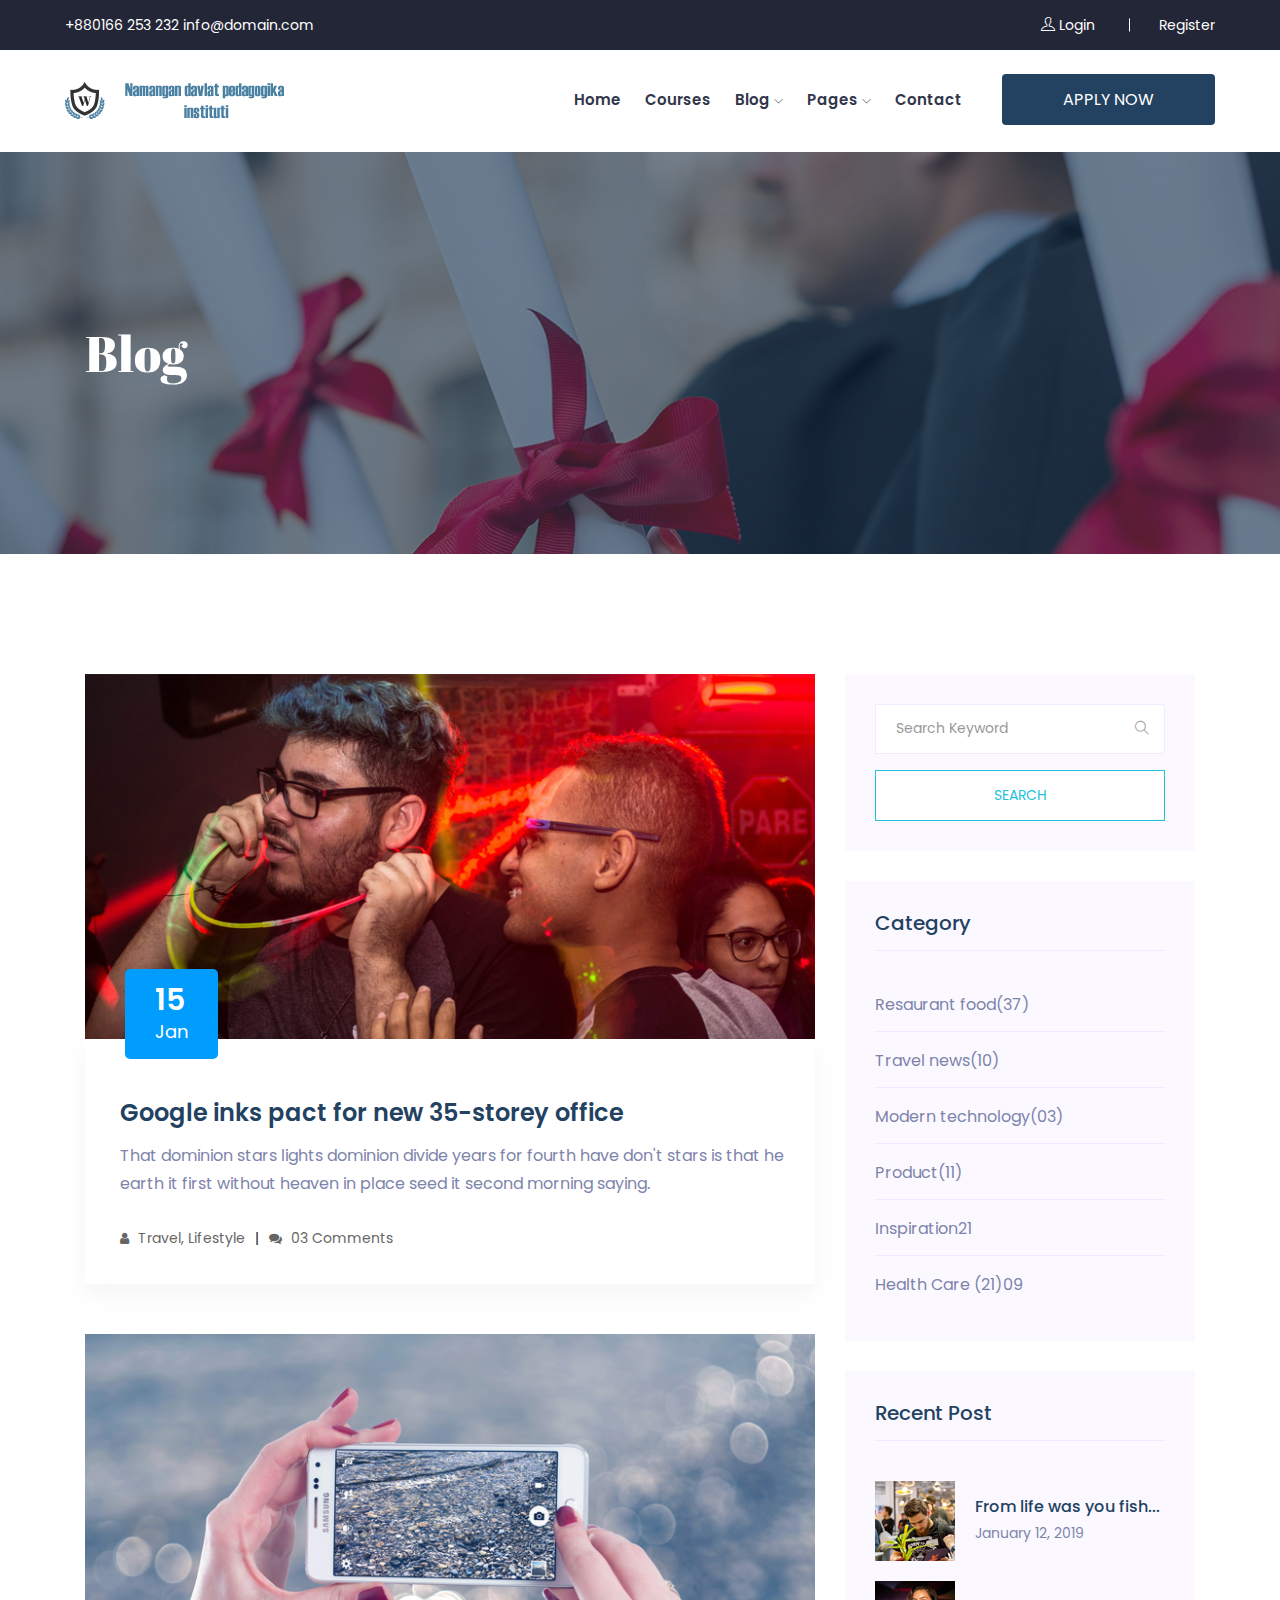
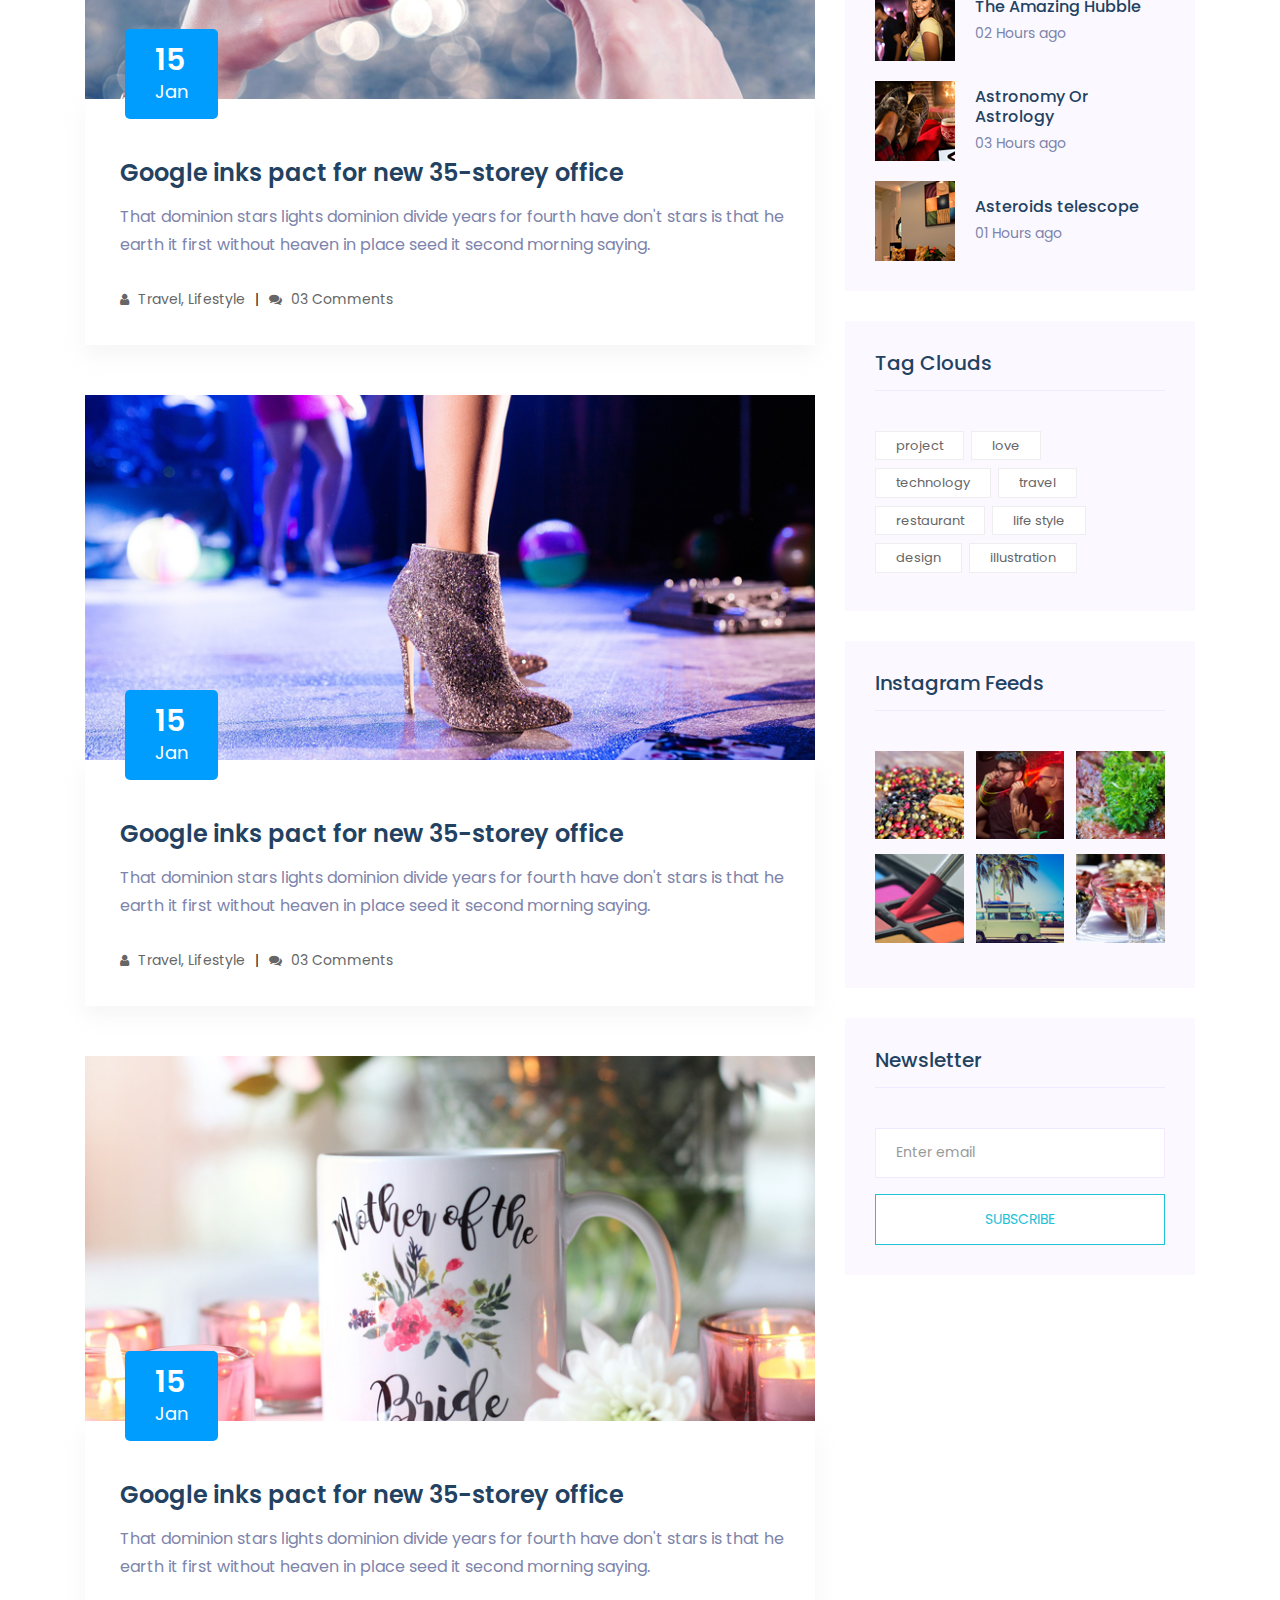
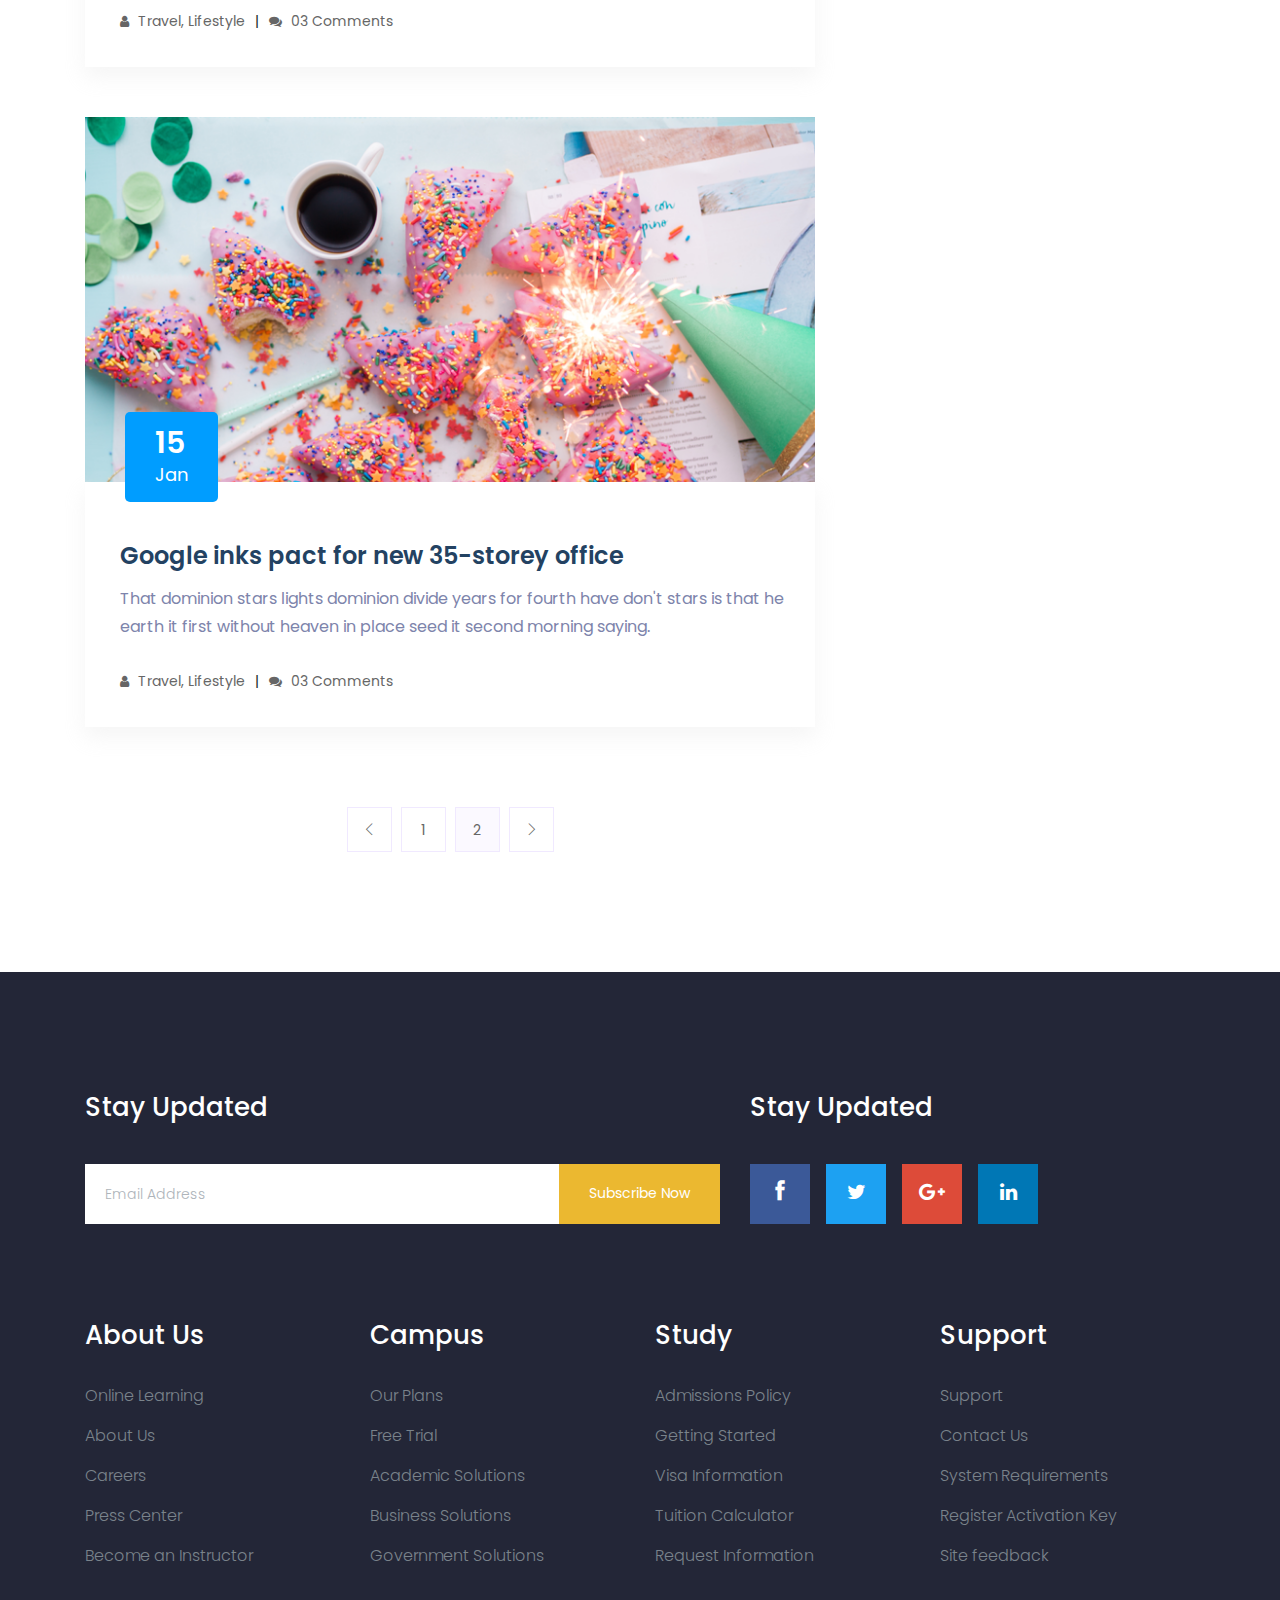
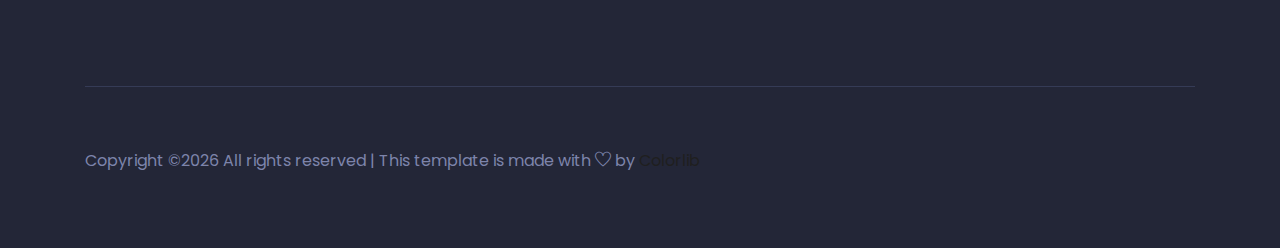
<file: blog.html>
<!doctype html>
<html class="no-js" lang="zxx">

<head>
    <meta charset="utf-8">
    <meta http-equiv="x-ua-compatible" content="ie=edge">
    <title>Education</title>
    <meta name="description" content="">
    <meta name="viewport" content="width=device-width, initial-scale=1">

    <!-- <link rel="manifest" href="site.webmanifest"> -->
    <link rel="shortcut icon" type="image/x-icon" href="img/favicon.png">
    <!-- Place favicon.ico in the root directory -->

    <!-- CSS here -->
    <link rel="stylesheet" href="css/bootstrap.min.css">
    <link rel="stylesheet" href="css/owl.carousel.min.css">
    <link rel="stylesheet" href="css/magnific-popup.css">
    <link rel="stylesheet" href="css/font-awesome.min.css">
    <link rel="stylesheet" href="css/themify-icons.css">
    <link rel="stylesheet" href="css/nice-select.css">
    <link rel="stylesheet" href="css/flaticon.css">
    <link rel="stylesheet" href="css/gijgo.css">
    <link rel="stylesheet" href="css/animate.css">
    <link rel="stylesheet" href="css/slicknav.css">
    <link rel="stylesheet" href="css/style.css">
    <!-- <link rel="stylesheet" href="css/responsive.css"> -->
</head>

<body>
    <!--[if lte IE 9]>
            <p class="browserupgrade">You are using an <strong>outdated</strong> browser. Please <a href="https://browsehappy.com/">upgrade your browser</a> to improve your experience and security.</p>
        <![endif]-->

    <!-- header-start -->
    <header>
        <div class="header-area ">
            <div class="header-top_area">
                <div class="container-fluid">
                    <div class="row">
                        <div class="col-lg-12">
                            <div class="header_top_wrap d-flex justify-content-between align-items-center">
                                <div class="text_wrap">
                                    <p><span>+880166 253 232</span> <span>info@domain.com</span></p>
                                </div>
                                <div class="text_wrap">
                                    <p><a href="#"> <i class="ti-user"></i>  Login</a> <a href="#">Register</a></p>
                                </div>
                            </div>
                        </div>
                    </div>
                </div>
            </div>
            <div id="sticky-header" class="main-header-area">
                <div class="container-fluid">
                    <div class="row">
                        <div class="col-lg-12">
                            <div class="header_wrap d-flex justify-content-between align-items-center">
                                <div class="header_left">
                                    <div class="logo">
                                        <a href="index.html">
                                            <img src="img/logo.png" alt="">
                                        </a>
                                    </div>
                                </div>
                                <div class="header_right d-flex align-items-center">
                                    <div class="main-menu  d-none d-lg-block">
                                        <nav>
                                            <ul id="navigation">
                                                <li><a  href="index.html">home</a></li>
                                                <li><a href="Courses.html">Courses</a></li>
                                                <li><a href="#">blog <i class="ti-angle-down"></i></a>
                                                    <ul class="submenu">
                                                        <li><a href="blog.html">blog</a></li>
                                                        <li><a href="single-blog.html">single-blog</a></li>
                                                    </ul>
                                                </li>
                                                <li><a href="#">pages <i class="ti-angle-down"></i></a>
                                                    <ul class="submenu">
                                                        <li><a href="Event.html">Event</a></li>
                                                        <li><a href="event_details.html">Event Details</a></li>
                                                        <li><a href="Admissions.html">Admissions</a></li>
                                                        <li><a href="elements.html">elements</a></li>
                                                    </ul>
                                                </li>
                                                <li><a href="contact.html">Contact</a></li>
                                            </ul>
                                        </nav>
                                    </div>
                                    <div class="Appointment">
                                        <div class="book_btn d-none d-lg-block">
                                            <a data-scroll-nav='1' href="#">Apply NOw</a>
                                        </div>
                                    </div>
                                </div>
                            </div>
                        </div>
                        <div class="col-12">
                            <div class="mobile_menu d-block d-lg-none"></div>
                        </div>
                    </div>
                </div>
            </div>
        </div>
    </header>
    <!-- header-end -->
  
    <!-- bradcam_area_start  -->
    <div class="bradcam_area breadcam_bg">
        <div class="container">
            <div class="row">
                <div class="col-xl-12">
                    <div class="bradcam_text">
                        <h3>Blog</h3>
                    </div>
                </div>
            </div>
        </div>
    </div>
    <!-- bradcam_area_end  -->


    <!--================Blog Area =================-->
    <section class="blog_area section-padding">
        <div class="container">
            <div class="row">
                <div class="col-lg-8 mb-5 mb-lg-0">
                    <div class="blog_left_sidebar">
                        <article class="blog_item">
                            <div class="blog_item_img">
                                <img class="card-img rounded-0" src="img/blog/single_blog_1.png" alt="">
                                <a href="#" class="blog_item_date">
                                    <h3>15</h3>
                                    <p>Jan</p>
                                </a>
                            </div>

                            <div class="blog_details">
                                <a class="d-inline-block" href="single-blog.html">
                                    <h2>Google inks pact for new 35-storey office</h2>
                                </a>
                                <p>That dominion stars lights dominion divide years for fourth have don't stars is that
                                    he earth it first without heaven in place seed it second morning saying.</p>
                                <ul class="blog-info-link">
                                    <li><a href="#"><i class="fa fa-user"></i> Travel, Lifestyle</a></li>
                                    <li><a href="#"><i class="fa fa-comments"></i> 03 Comments</a></li>
                                </ul>
                            </div>
                        </article>

                        <article class="blog_item">
                            <div class="blog_item_img">
                                <img class="card-img rounded-0" src="img/blog/single_blog_2.png" alt="">
                                <a href="#" class="blog_item_date">
                                    <h3>15</h3>
                                    <p>Jan</p>
                                </a>
                            </div>

                            <div class="blog_details">
                                <a class="d-inline-block" href="single-blog.html">
                                    <h2>Google inks pact for new 35-storey office</h2>
                                </a>
                                <p>That dominion stars lights dominion divide years for fourth have don't stars is that
                                    he earth it first without heaven in place seed it second morning saying.</p>
                                <ul class="blog-info-link">
                                    <li><a href="#"><i class="fa fa-user"></i> Travel, Lifestyle</a></li>
                                    <li><a href="#"><i class="fa fa-comments"></i> 03 Comments</a></li>
                                </ul>
                            </div>
                        </article>

                        <article class="blog_item">
                            <div class="blog_item_img">
                                <img class="card-img rounded-0" src="img/blog/single_blog_3.png" alt="">
                                <a href="#" class="blog_item_date">
                                    <h3>15</h3>
                                    <p>Jan</p>
                                </a>
                            </div>

                            <div class="blog_details">
                                <a class="d-inline-block" href="single-blog.html">
                                    <h2>Google inks pact for new 35-storey office</h2>
                                </a>
                                <p>That dominion stars lights dominion divide years for fourth have don't stars is that
                                    he earth it first without heaven in place seed it second morning saying.</p>
                                <ul class="blog-info-link">
                                    <li><a href="#"><i class="fa fa-user"></i> Travel, Lifestyle</a></li>
                                    <li><a href="#"><i class="fa fa-comments"></i> 03 Comments</a></li>
                                </ul>
                            </div>
                        </article>

                        <article class="blog_item">
                            <div class="blog_item_img">
                                <img class="card-img rounded-0" src="img/blog/single_blog_4.png" alt="">
                                <a href="#" class="blog_item_date">
                                    <h3>15</h3>
                                    <p>Jan</p>
                                </a>
                            </div>

                            <div class="blog_details">
                                <a class="d-inline-block" href="single-blog.html">
                                    <h2>Google inks pact for new 35-storey office</h2>
                                </a>
                                <p>That dominion stars lights dominion divide years for fourth have don't stars is that
                                    he earth it first without heaven in place seed it second morning saying.</p>
                                <ul class="blog-info-link">
                                    <li><a href="#"><i class="fa fa-user"></i> Travel, Lifestyle</a></li>
                                    <li><a href="#"><i class="fa fa-comments"></i> 03 Comments</a></li>
                                </ul>
                            </div>
                        </article>

                        <article class="blog_item">
                            <div class="blog_item_img">
                                <img class="card-img rounded-0" src="img/blog/single_blog_5.png" alt="">
                                <a href="#" class="blog_item_date">
                                    <h3>15</h3>
                                    <p>Jan</p>
                                </a>
                            </div>

                            <div class="blog_details">
                                <a class="d-inline-block" href="single-blog.html">
                                    <h2>Google inks pact for new 35-storey office</h2>
                                </a>
                                <p>That dominion stars lights dominion divide years for fourth have don't stars is that
                                    he earth it first without heaven in place seed it second morning saying.</p>
                                <ul class="blog-info-link">
                                    <li><a href="#"><i class="fa fa-user"></i> Travel, Lifestyle</a></li>
                                    <li><a href="#"><i class="fa fa-comments"></i> 03 Comments</a></li>
                                </ul>
                            </div>
                        </article>

                        <nav class="blog-pagination justify-content-center d-flex">
                            <ul class="pagination">
                                <li class="page-item">
                                    <a href="#" class="page-link" aria-label="Previous">
                                        <i class="ti-angle-left"></i>
                                    </a>
                                </li>
                                <li class="page-item">
                                    <a href="#" class="page-link">1</a>
                                </li>
                                <li class="page-item active">
                                    <a href="#" class="page-link">2</a>
                                </li>
                                <li class="page-item">
                                    <a href="#" class="page-link" aria-label="Next">
                                        <i class="ti-angle-right"></i>
                                    </a>
                                </li>
                            </ul>
                        </nav>
                    </div>
                </div>
                <div class="col-lg-4">
                    <div class="blog_right_sidebar">
                        <aside class="single_sidebar_widget search_widget">
                            <form action="#">
                                <div class="form-group">
                                    <div class="input-group mb-3">
                                        <input type="text" class="form-control" placeholder='Search Keyword'
                                            onfocus="this.placeholder = ''"
                                            onblur="this.placeholder = 'Search Keyword'">
                                        <div class="input-group-append">
                                            <button class="btn" type="button"><i class="ti-search"></i></button>
                                        </div>
                                    </div>
                                </div>
                                <button class="button rounded-0 primary-bg text-white w-100 btn_1 boxed-btn"
                                    type="submit">Search</button>
                            </form>
                        </aside>

                        <aside class="single_sidebar_widget post_category_widget">
                            <h4 class="widget_title">Category</h4>
                            <ul class="list cat-list">
                                <li>
                                    <a href="#" class="d-flex">
                                        <p>Resaurant food</p>
                                        <p>(37)</p>
                                    </a>
                                </li>
                                <li>
                                    <a href="#" class="d-flex">
                                        <p>Travel news</p>
                                        <p>(10)</p>
                                    </a>
                                </li>
                                <li>
                                    <a href="#" class="d-flex">
                                        <p>Modern technology</p>
                                        <p>(03)</p>
                                    </a>
                                </li>
                                <li>
                                    <a href="#" class="d-flex">
                                        <p>Product</p>
                                        <p>(11)</p>
                                    </a>
                                </li>
                                <li>
                                    <a href="#" class="d-flex">
                                        <p>Inspiration</p>
                                        <p>21</p>
                                    </a>
                                </li>
                                <li>
                                    <a href="#" class="d-flex">
                                        <p>Health Care (21)</p>
                                        <p>09</p>
                                    </a>
                                </li>
                            </ul>
                        </aside>

                        <aside class="single_sidebar_widget popular_post_widget">
                            <h3 class="widget_title">Recent Post</h3>
                            <div class="media post_item">
                                <img src="img/post/post_1.png" alt="post">
                                <div class="media-body">
                                    <a href="single-blog.html">
                                        <h3>From life was you fish...</h3>
                                    </a>
                                    <p>January 12, 2019</p>
                                </div>
                            </div>
                            <div class="media post_item">
                                <img src="img/post/post_2.png" alt="post">
                                <div class="media-body">
                                    <a href="single-blog.html">
                                        <h3>The Amazing Hubble</h3>
                                    </a>
                                    <p>02 Hours ago</p>
                                </div>
                            </div>
                            <div class="media post_item">
                                <img src="img/post/post_3.png" alt="post">
                                <div class="media-body">
                                    <a href="single-blog.html">
                                        <h3>Astronomy Or Astrology</h3>
                                    </a>
                                    <p>03 Hours ago</p>
                                </div>
                            </div>
                            <div class="media post_item">
                                <img src="img/post/post_4.png" alt="post">
                                <div class="media-body">
                                    <a href="single-blog.html">
                                        <h3>Asteroids telescope</h3>
                                    </a>
                                    <p>01 Hours ago</p>
                                </div>
                            </div>
                        </aside>
                        <aside class="single_sidebar_widget tag_cloud_widget">
                            <h4 class="widget_title">Tag Clouds</h4>
                            <ul class="list">
                                <li>
                                    <a href="#">project</a>
                                </li>
                                <li>
                                    <a href="#">love</a>
                                </li>
                                <li>
                                    <a href="#">technology</a>
                                </li>
                                <li>
                                    <a href="#">travel</a>
                                </li>
                                <li>
                                    <a href="#">restaurant</a>
                                </li>
                                <li>
                                    <a href="#">life style</a>
                                </li>
                                <li>
                                    <a href="#">design</a>
                                </li>
                                <li>
                                    <a href="#">illustration</a>
                                </li>
                            </ul>
                        </aside>


                        <aside class="single_sidebar_widget instagram_feeds">
                            <h4 class="widget_title">Instagram Feeds</h4>
                            <ul class="instagram_row flex-wrap">
                                <li>
                                    <a href="#">
                                        <img class="img-fluid" src="img/post/post_5.png" alt="">
                                    </a>
                                </li>
                                <li>
                                    <a href="#">
                                        <img class="img-fluid" src="img/post/post_6.png" alt="">
                                    </a>
                                </li>
                                <li>
                                    <a href="#">
                                        <img class="img-fluid" src="img/post/post_7.png" alt="">
                                    </a>
                                </li>
                                <li>
                                    <a href="#">
                                        <img class="img-fluid" src="img/post/post_8.png" alt="">
                                    </a>
                                </li>
                                <li>
                                    <a href="#">
                                        <img class="img-fluid" src="img/post/post_9.png" alt="">
                                    </a>
                                </li>
                                <li>
                                    <a href="#">
                                        <img class="img-fluid" src="img/post/post_10.png" alt="">
                                    </a>
                                </li>
                            </ul>
                        </aside>


                        <aside class="single_sidebar_widget newsletter_widget">
                            <h4 class="widget_title">Newsletter</h4>

                            <form action="#">
                                <div class="form-group">
                                    <input type="email" class="form-control" onfocus="this.placeholder = ''"
                                        onblur="this.placeholder = 'Enter email'" placeholder='Enter email' required>
                                </div>
                                <button class="button rounded-0 primary-bg text-white w-100 btn_1 boxed-btn"
                                    type="submit">Subscribe</button>
                            </form>
                        </aside>
                    </div>
                </div>
            </div>
        </div>
    </section>
    <!--================Blog Area =================-->

    <!-- footer start -->
    <footer class="footer">
        <div class="footer_top">
            <div class="container">
                <div class="newsLetter_wrap">
                    <div class="row justify-content-between">
                        <div class="col-md-7">
                            <div class="footer_widget">
                                <h3 class="footer_title">
                                    Stay Updated
                                </h3>
                                <form action="#" class="newsletter_form">
                                    <input type="text" placeholder="Email Address">
                                    <button type="submit">Subscribe Now</button>
                                </form>
                            </div>
                        </div>
                        <div class="col-md-12 col-lg-5">
                            <div class="footer_widget">
                                <h3 class="footer_title">
                                    Stay Updated
                                </h3>
                                <div class="socail_links">
                                    <ul>
                                        <li>
                                            <a href="#">
                                                <i class="ti-facebook"></i>
                                            </a>
                                        </li>
                                        <li>
                                            <a href="#">
                                                <i class="fa fa-twitter"></i>
                                            </a>
                                        </li>
                                        <li>
                                            <a href="#">
                                                <i class="fa fa-google-plus"></i>
                                            </a>
                                        </li>
                                        <li>
                                            <a href="#">
                                                <i class="fa fa-linkedin"></i>
                                            </a>
                                        </li>
                                    </ul>
                                </div>
    
                            </div>
                        </div>
                    </div>
                </div>
                <div class="row">
                    <div class="col-xl-3 col-md-6 col-lg-3">
                        <div class="footer_widget">
                            <h3 class="footer_title">
                                About Us
                            </h3>
                            <ul>
                                <li><a href="#">Online Learning</a></li>
                                <li><a href="#">About Us</a></li>
                                <li><a href="#">Careers</a></li>
                                <li><a href="#">Press Center</a></li>
                                <li><a href="#">Become an Instructor</a></li>
                            </ul>
                        </div>
                    </div>
                    <div class="col-xl-3 col-md-6 col-lg-3">
                        <div class="footer_widget">
                            <h3 class="footer_title">
                                Campus
                            </h3>
                            <ul>
                                <li><a href="#">Our Plans</a></li>
                                <li><a href="#">Free Trial</a></li>
                                <li><a href="#">Academic Solutions</a></li>
                                <li><a href="#">Business Solutions</a></li>
                                <li><a href="#">Government Solutions</a></li>
                            </ul>
                        </div>
                    </div>
                    <div class="col-xl-3 col-md-6 col-lg-3">
                        <div class="footer_widget">
                            <h3 class="footer_title">
                                Study
                            </h3>
                            <ul>
                                <li><a href="#">Admissions Policy</a></li>
                                <li><a href="#">Getting Started</a></li>
                                <li><a href="#">Visa Information</a></li>
                                <li><a href="#">Tuition Calculator</a></li>
                                <li><a href="#">Request Information</a></li>
                            </ul>
                        </div>
                    </div>
                    <div class="col-xl-3 col-md-6 col-lg-3">
                        <div class="footer_widget">
                            <h3 class="footer_title">
                                Support
                            </h3>
                            <ul>
                                <li><a href="#">Support</a></li>
                                <li><a href="#">Contact Us</a></li>
                                <li><a href="#">System Requirements</a></li>
                                <li><a href="#">Register Activation Key</a></li>
                                <li><a href="#">Site feedback</a></li>
                            </ul>
                        </div>
                    </div>
                </div>
            </div>
        </div>
        <div class="copy-right_text">
            <div class="container">
                <div class="footer_border"></div>
                <div class="row">
                    <div class="col-xl-12">
                        <p class="copy_right text-center">
                            <p><!-- Link back to Colorlib can't be removed. Template is licensed under CC BY 3.0. -->
  Copyright &copy;<script>document.write(new Date().getFullYear());</script> All rights reserved | This template is made with <i class="ti-heart" aria-hidden="true"></i> by <a href="https://colorlib.com" target="_blank">Colorlib</a>
  <!-- Link back to Colorlib can't be removed. Template is licensed under CC BY 3.0. --></p>
                        </p>
                    </div>
                </div>
            </div>
        </div>
    </footer>
    <!-- footer end  -->

    <!-- JS here -->
    <script src="js/vendor/modernizr-3.5.0.min.js"></script>
    <script src="js/vendor/jquery-1.12.4.min.js"></script>
    <script src="js/popper.min.js"></script>
    <script src="js/bootstrap.min.js"></script>
    <script src="js/owl.carousel.min.js"></script>
    <script src="js/isotope.pkgd.min.js"></script>
    <script src="js/ajax-form.js"></script>
    <script src="js/waypoints.min.js"></script>
    <script src="js/jquery.counterup.min.js"></script>
    <script src="js/imagesloaded.pkgd.min.js"></script>
    <script src="js/scrollIt.js"></script>
    <script src="js/jquery.scrollUp.min.js"></script>
    <script src="js/wow.min.js"></script>
    <script src="js/nice-select.min.js"></script>
    <script src="js/jquery.slicknav.min.js"></script>
    <script src="js/jquery.magnific-popup.min.js"></script>
    <script src="js/plugins.js"></script>
    <script src="js/gijgo.min.js"></script>

    <!--contact js-->
    <script src="js/contact.js"></script>
    <script src="js/jquery.ajaxchimp.min.js"></script>
    <script src="js/jquery.form.js"></script>
    <script src="js/jquery.validate.min.js"></script>
    <script src="js/mail-script.js"></script>

    <script src="js/main.js"></script>
    <script>
        $('#datepicker').datepicker({
            iconsLibrary: 'fontawesome',
            icons: {
             rightIcon: '<span class="fa fa-caret-down"></span>'
         }
        });
        $('#datepicker2').datepicker({
            iconsLibrary: 'fontawesome',
            icons: {
             rightIcon: '<span class="fa fa-caret-down"></span>'
         }

        });
    </script>
</body>
</html>
</file>
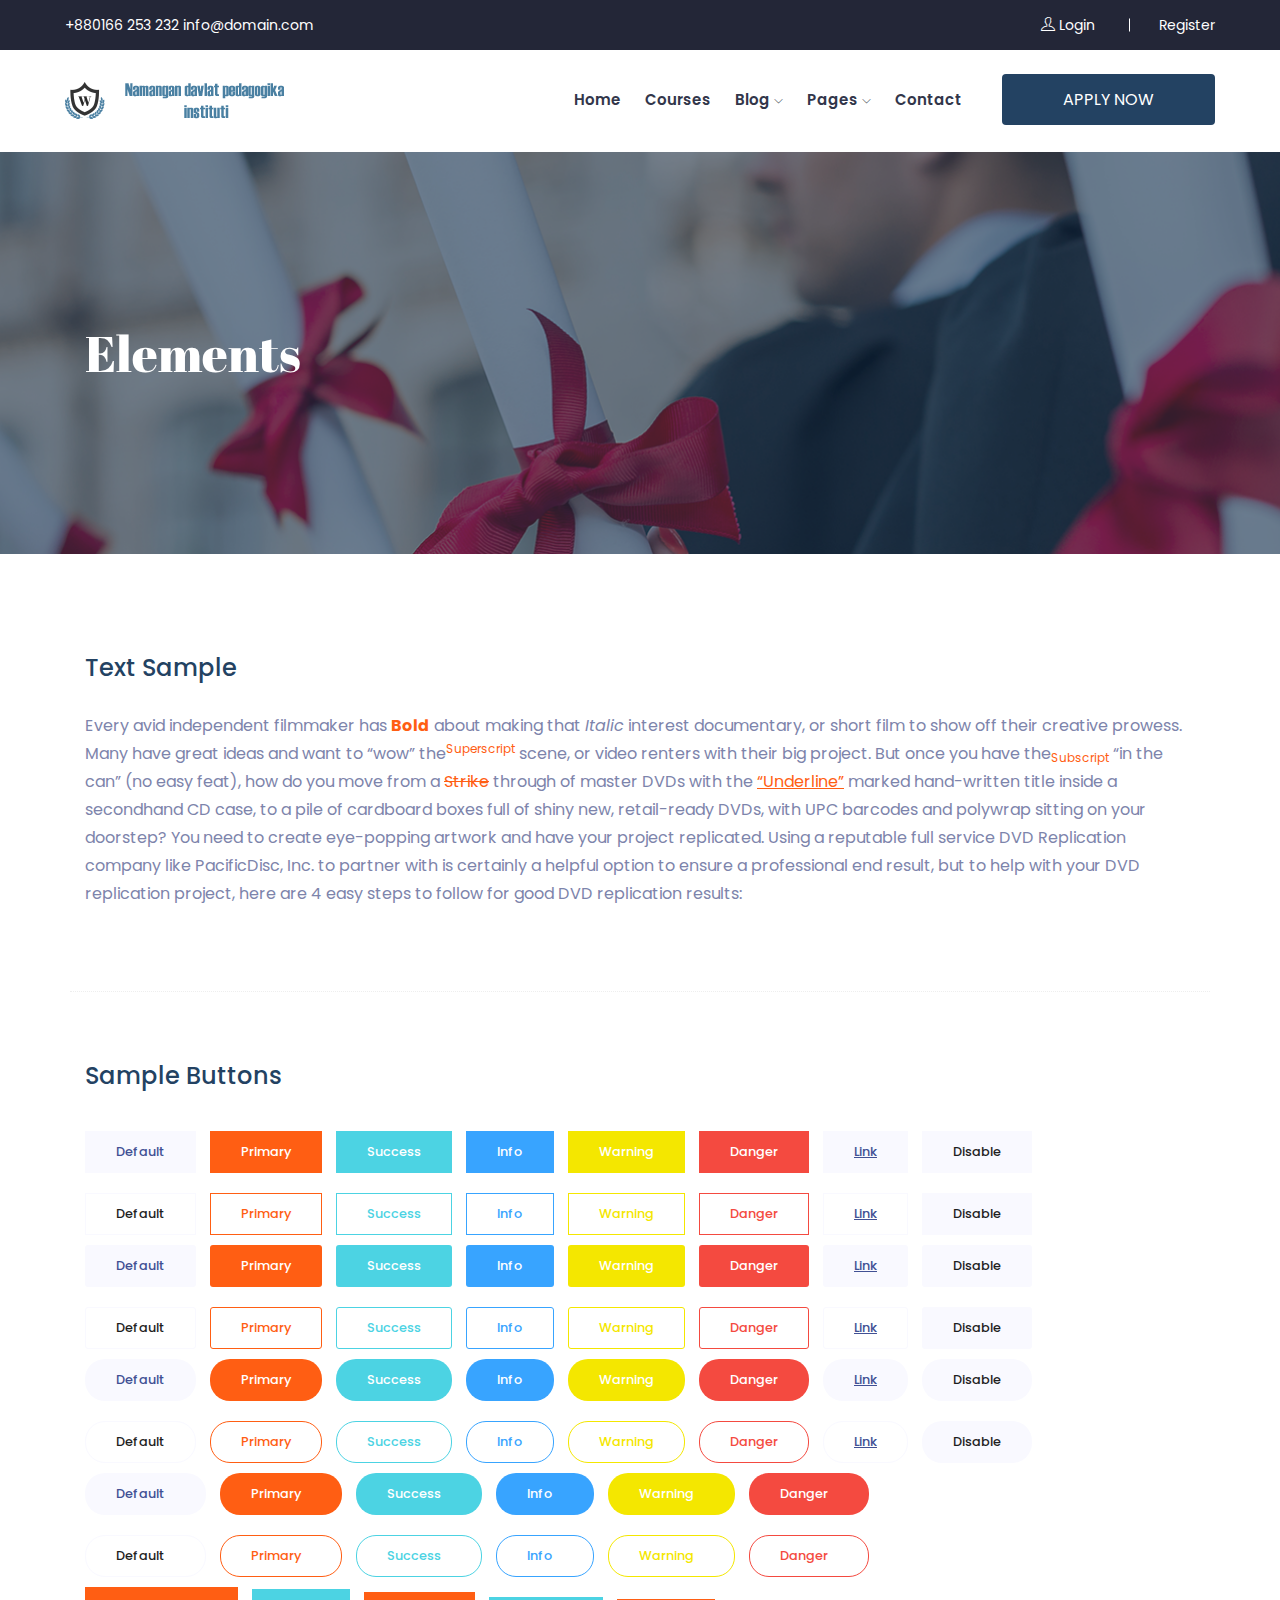
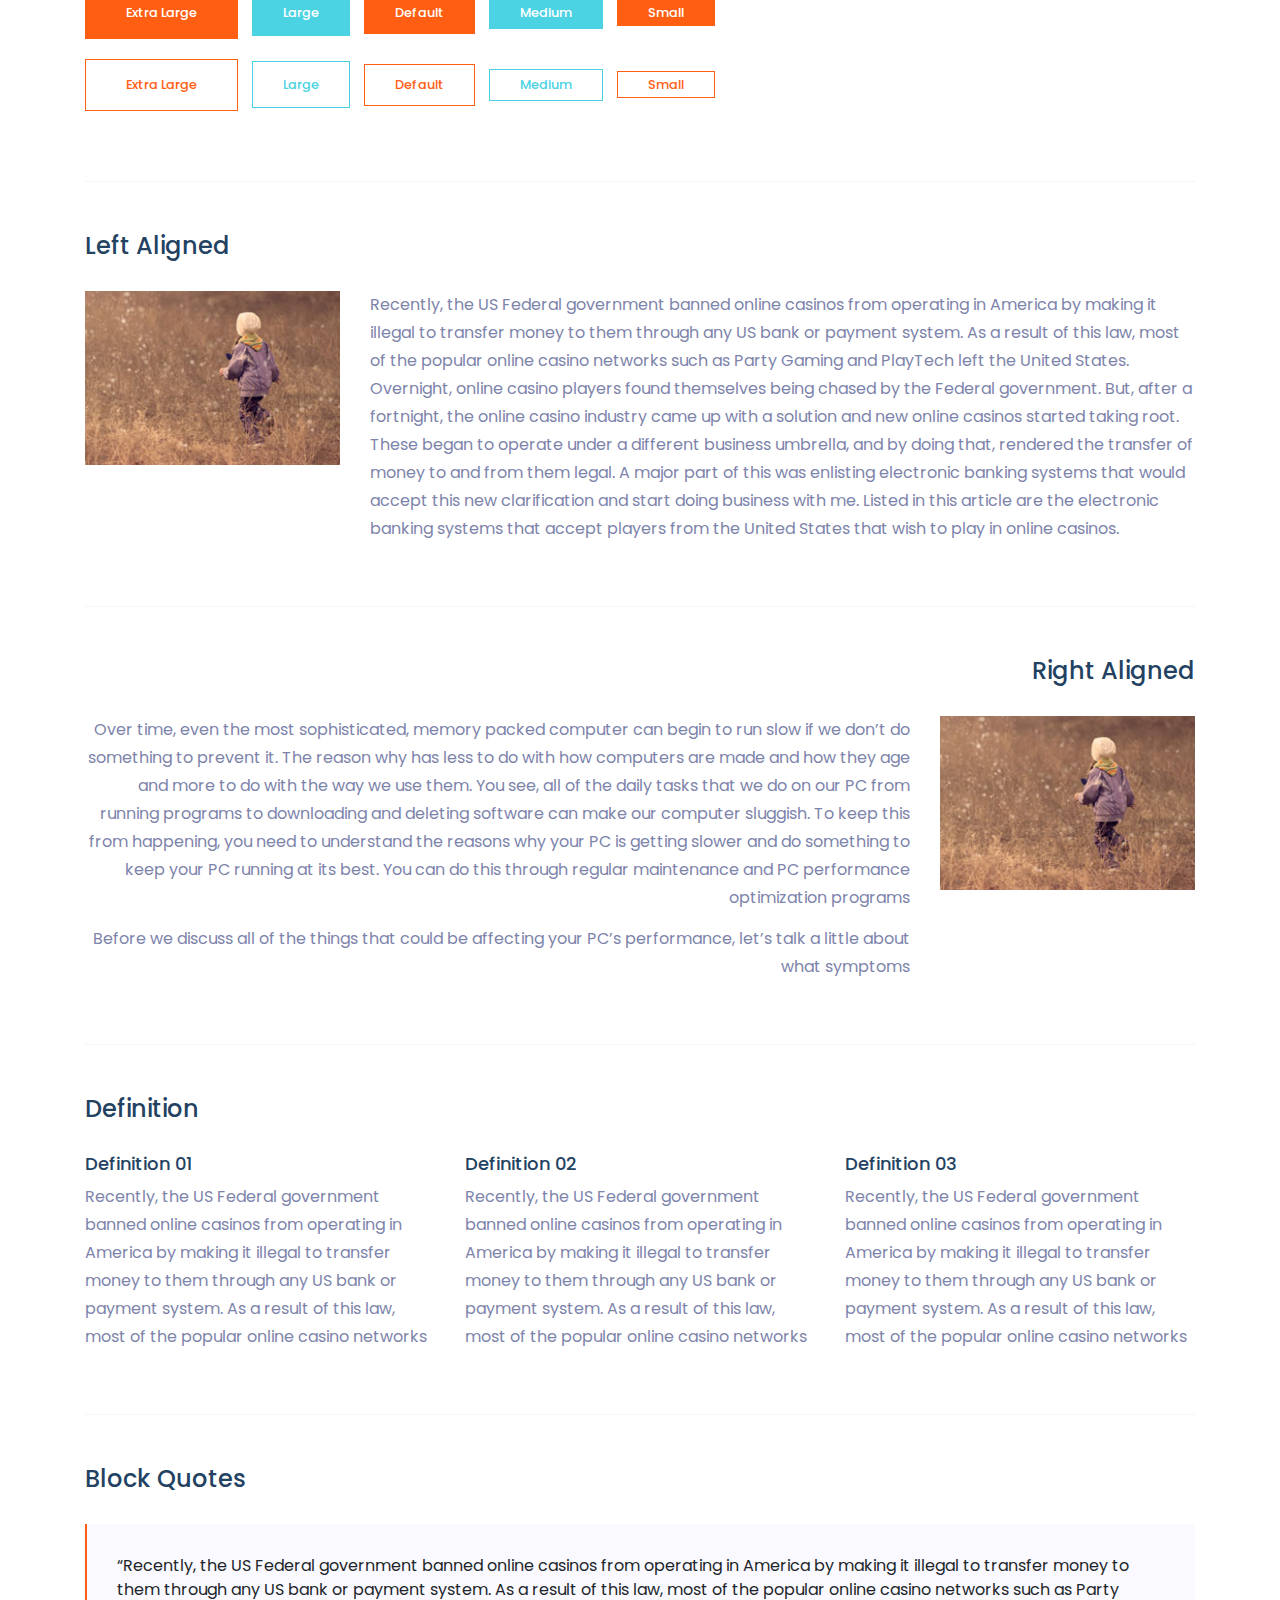
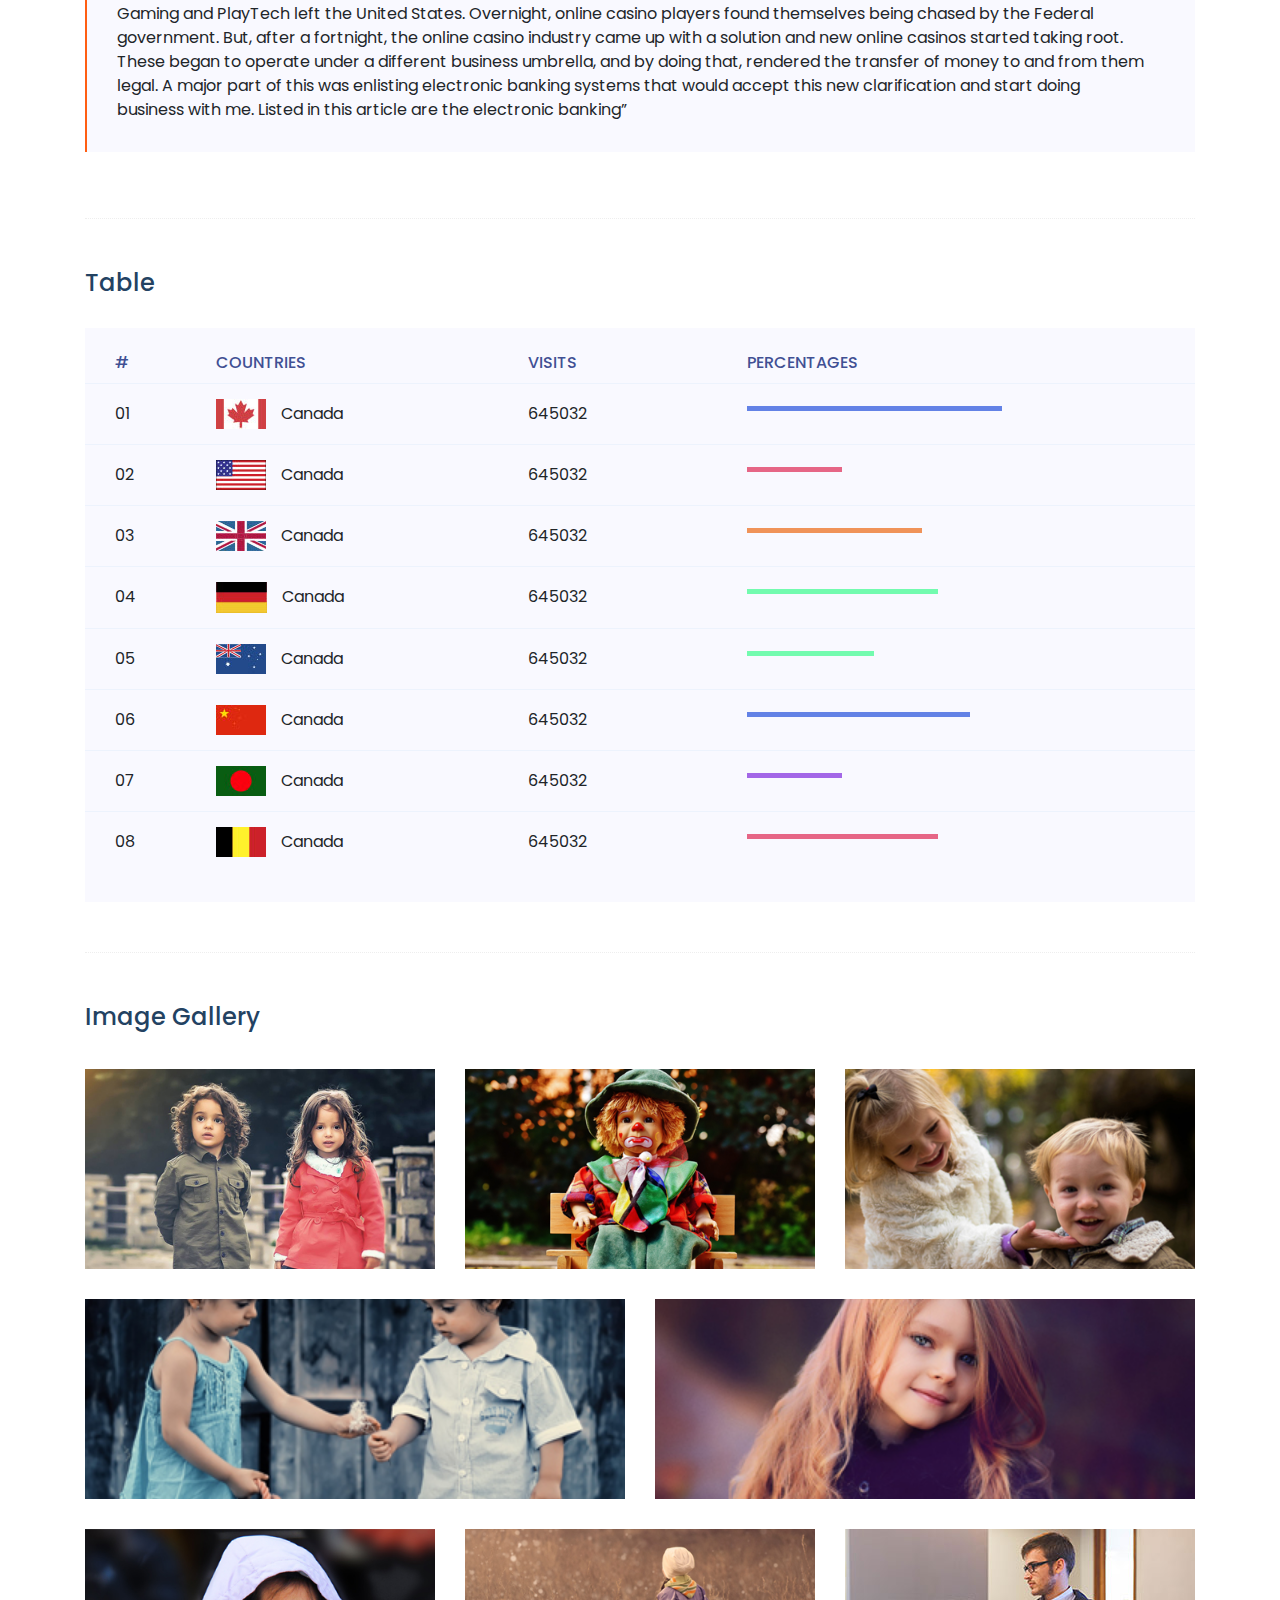
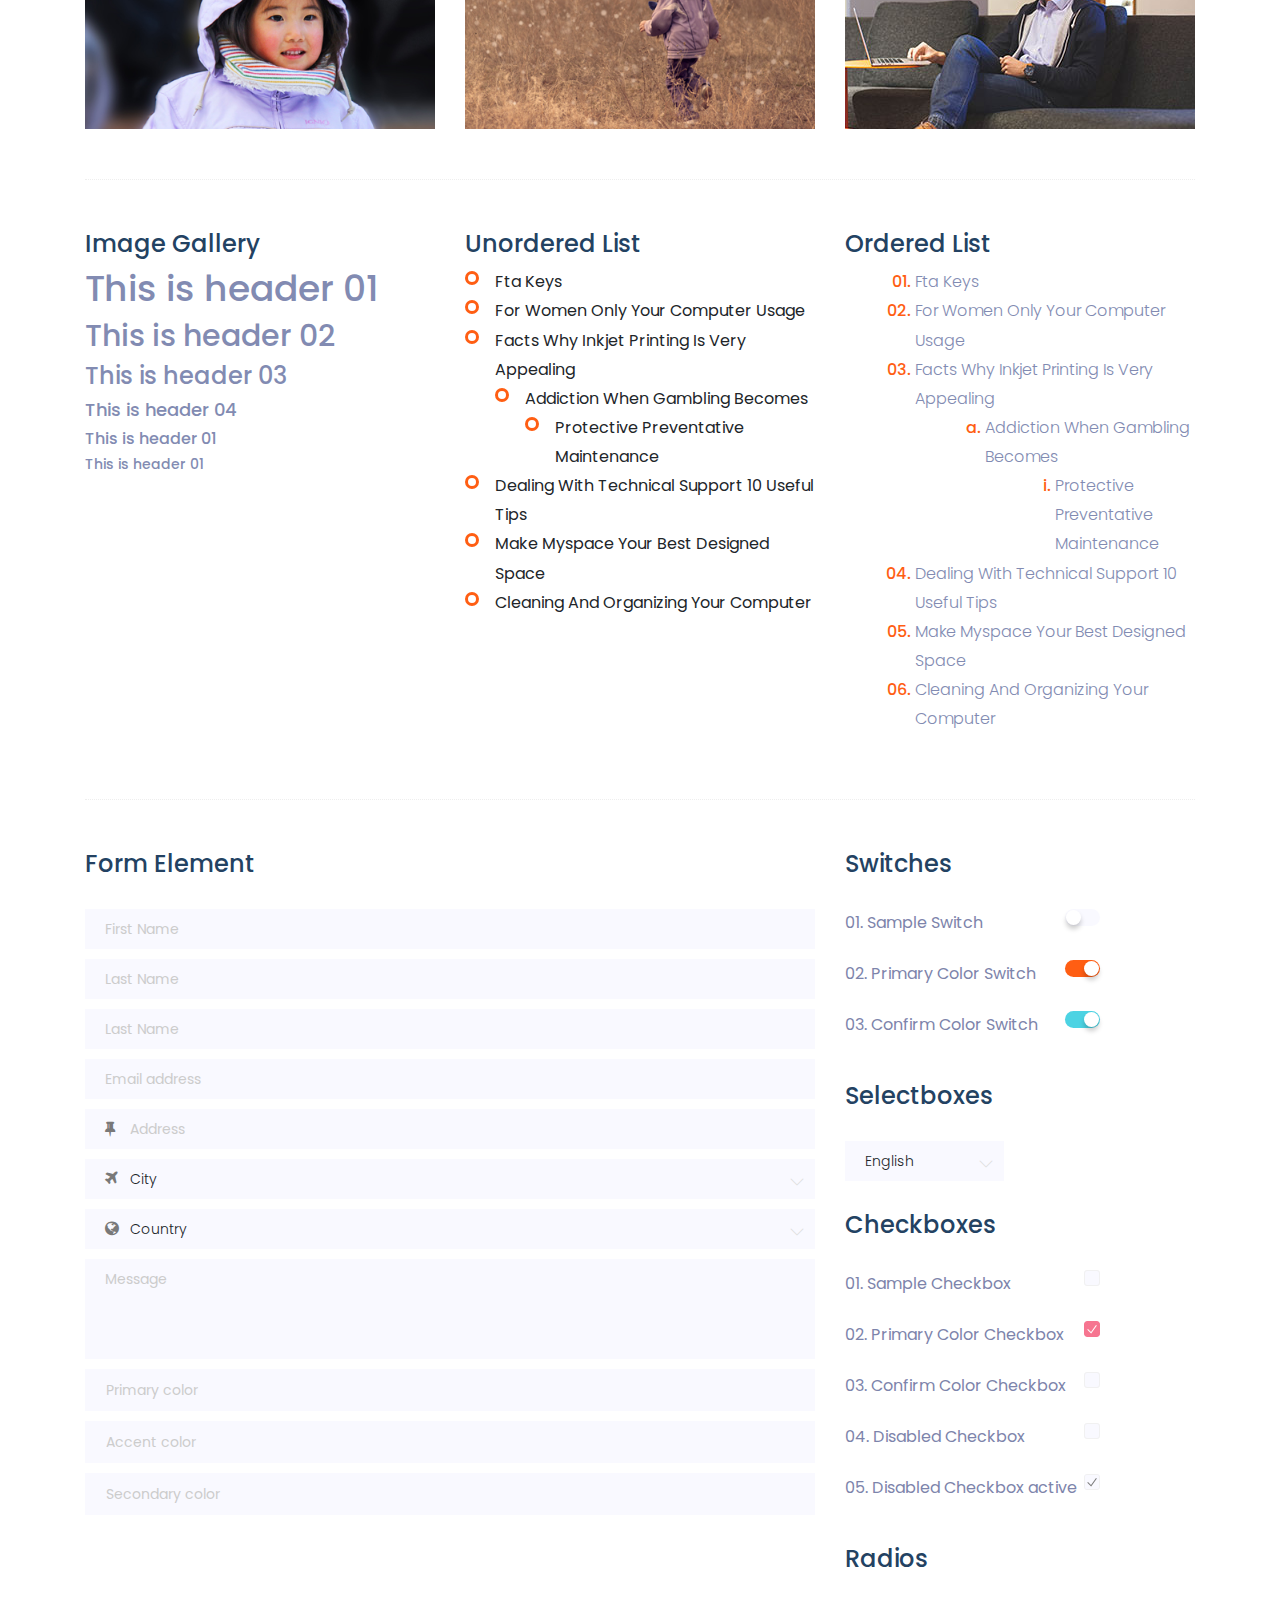
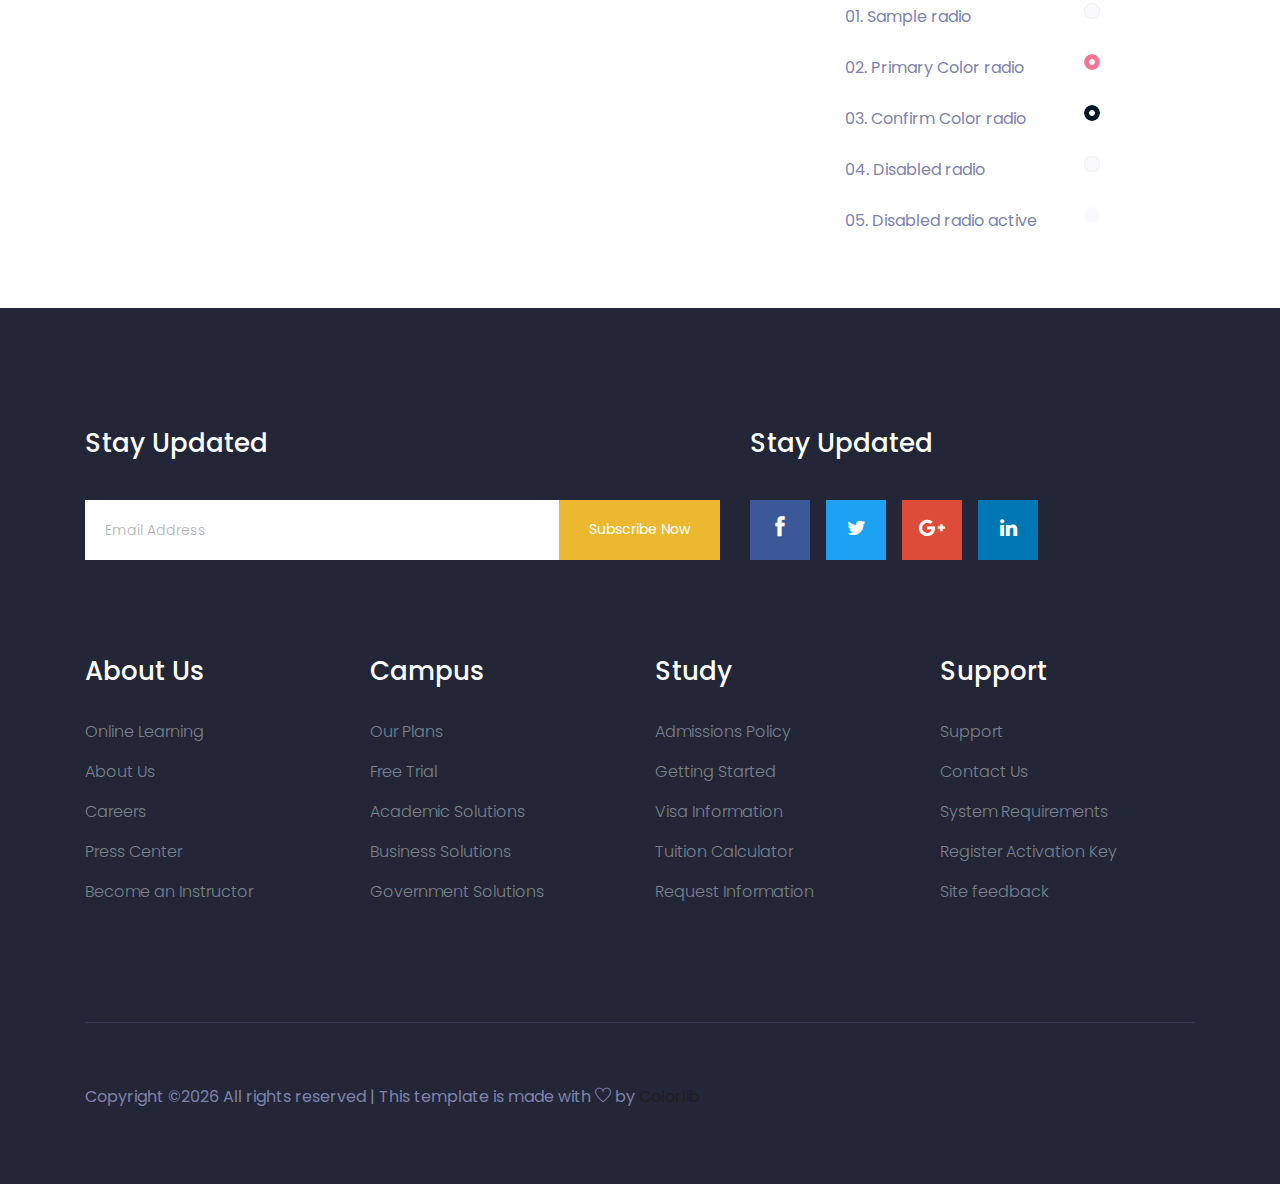
<file: elements.html>
<!doctype html>
<html class="no-js" lang="zxx">

<head>
	<meta charset="utf-8">
	<meta http-equiv="x-ua-compatible" content="ie=edge">
	<title>Education</title>
	<meta name="description" content="">
	<meta name="viewport" content="width=device-width, initial-scale=1">

	<!-- <link rel="manifest" href="site.webmanifest"> -->
	<link rel="shortcut icon" type="image/x-icon" href="img/favicon.png">
	<!-- Place favicon.ico in the root directory -->

	<!-- CSS here -->
	<link rel="stylesheet" href="css/bootstrap.min.css">
	<link rel="stylesheet" href="css/owl.carousel.min.css">
	<link rel="stylesheet" href="css/magnific-popup.css">
	<link rel="stylesheet" href="css/font-awesome.min.css">
	<link rel="stylesheet" href="css/themify-icons.css">
	<link rel="stylesheet" href="css/nice-select.css">
	<link rel="stylesheet" href="css/flaticon.css">
	<link rel="stylesheet" href="css/gijgo.css">
	<link rel="stylesheet" href="css/animate.css">
	<link rel="stylesheet" href="css/slicknav.css">
	<link rel="stylesheet" href="css/style.css">
	<!-- <link rel="stylesheet" href="css/responsive.css"> -->
</head>

<body>
	<!--[if lte IE 9]>
            <p class="browserupgrade">You are using an <strong>outdated</strong> browser. Please <a href="https://browsehappy.com/">upgrade your browser</a> to improve your experience and security.</p>
        <![endif]-->

    <!-- header-start -->
    <header>
        <div class="header-area ">
            <div class="header-top_area">
                <div class="container-fluid">
                    <div class="row">
                        <div class="col-lg-12">
                            <div class="header_top_wrap d-flex justify-content-between align-items-center">
                                <div class="text_wrap">
                                    <p><span>+880166 253 232</span> <span>info@domain.com</span></p>
                                </div>
                                <div class="text_wrap">
                                    <p><a href="#"> <i class="ti-user"></i>  Login</a> <a href="#">Register</a></p>
                                </div>
                            </div>
                        </div>
                    </div>
                </div>
            </div>
            <div id="sticky-header" class="main-header-area">
                <div class="container-fluid">
                    <div class="row">
                        <div class="col-lg-12">
                            <div class="header_wrap d-flex justify-content-between align-items-center">
                                <div class="header_left">
                                    <div class="logo">
                                        <a href="index.html">
                                            <img src="img/logo.png" alt="">
                                        </a>
                                    </div>
                                </div>
                                <div class="header_right d-flex align-items-center">
                                    <div class="main-menu  d-none d-lg-block">
                                        <nav>
                                            <ul id="navigation">
                                                <li><a  href="index.html">home</a></li>
                                                <li><a href="Courses.html">Courses</a></li>
                                                <li><a href="#">blog <i class="ti-angle-down"></i></a>
                                                    <ul class="submenu">
                                                        <li><a href="blog.html">blog</a></li>
                                                        <li><a href="single-blog.html">single-blog</a></li>
                                                    </ul>
                                                </li>
                                                <li><a href="#">pages <i class="ti-angle-down"></i></a>
                                                    <ul class="submenu">
                                                        <li><a href="Event.html">Event</a></li>
                                                        <li><a href="event_details.html">Event Details</a></li>
                                                        <li><a href="Admissions.html">Admissions</a></li>
                                                        <li><a href="elements.html">elements</a></li>
                                                    </ul>
                                                </li>
                                                <li><a href="contact.html">Contact</a></li>
                                            </ul>
                                        </nav>
                                    </div>
                                    <div class="Appointment">
                                        <div class="book_btn d-none d-lg-block">
                                            <a data-scroll-nav='1' href="#">Apply NOw</a>
                                        </div>
                                    </div>
                                </div>
                            </div>
                        </div>
                        <div class="col-12">
                            <div class="mobile_menu d-block d-lg-none"></div>
                        </div>
                    </div>
                </div>
            </div>
        </div>
    </header>
    <!-- header-end -->
  
	<!-- bradcam_area_start  -->
	<div class="bradcam_area breadcam_bg">
		<div class="container">
			<div class="row">
				<div class="col-xl-12">
					<div class="bradcam_text">
						<h3>elements</h3>
					</div>
				</div>
			</div>
		</div>
	</div>
	<!-- bradcam_area_end  -->

	<!-- Start Sample Area -->
	<section class="sample-text-area">
		<div class="container box_1170">
			<h3 class="text-heading">Text Sample</h3>
			<p class="sample-text">
				Every avid independent filmmaker has <b>Bold</b> about making that <i>Italic</i> interest documentary,
				or short
				film to show off their creative prowess. Many have great ideas and want to “wow”
				the<sup>Superscript</sup> scene,
				or video renters with their big project. But once you have the<sub>Subscript</sub> “in the can” (no easy
				feat), how
				do you move from a <del>Strike</del> through of master DVDs with the <u>“Underline”</u> marked
				hand-written title
				inside a secondhand CD case, to a pile of cardboard boxes full of shiny new, retail-ready DVDs, with UPC
				barcodes
				and polywrap sitting on your doorstep? You need to create eye-popping artwork and have your project
				replicated.
				Using a reputable full service DVD Replication company like PacificDisc, Inc. to partner with is
				certainly a
				helpful option to ensure a professional end result, but to help with your DVD replication project, here
				are 4 easy
				steps to follow for good DVD replication results:

			</p>
		</div>
	</section>
	<!-- End Sample Area -->

	<!-- Start Button -->
	<section class="button-area">
		<div class="container box_1170 border-top-generic">
			<h3 class="text-heading">Sample Buttons</h3>
			<div class="button-group-area">
				<a href="#" class="genric-btn default">Default</a>
				<a href="#" class="genric-btn primary">Primary</a>
				<a href="#" class="genric-btn success">Success</a>
				<a href="#" class="genric-btn info">Info</a>
				<a href="#" class="genric-btn warning">Warning</a>
				<a href="#" class="genric-btn danger">Danger</a>
				<a href="#" class="genric-btn link">Link</a>
				<a href="#" class="genric-btn disable">Disable</a>
			</div>
			<div class="button-group-area mt-10">
				<a href="#" class="genric-btn default-border">Default</a>
				<a href="#" class="genric-btn primary-border">Primary</a>
				<a href="#" class="genric-btn success-border">Success</a>
				<a href="#" class="genric-btn info-border">Info</a>
				<a href="#" class="genric-btn warning-border">Warning</a>
				<a href="#" class="genric-btn danger-border">Danger</a>
				<a href="#" class="genric-btn link-border">Link</a>
				<a href="#" class="genric-btn disable">Disable</a>
			</div>
			<div class="button-group-area mt-40">
				<a href="#" class="genric-btn default radius">Default</a>
				<a href="#" class="genric-btn primary radius">Primary</a>
				<a href="#" class="genric-btn success radius">Success</a>
				<a href="#" class="genric-btn info radius">Info</a>
				<a href="#" class="genric-btn warning radius">Warning</a>
				<a href="#" class="genric-btn danger radius">Danger</a>
				<a href="#" class="genric-btn link radius">Link</a>
				<a href="#" class="genric-btn disable radius">Disable</a>
			</div>
			<div class="button-group-area mt-10">
				<a href="#" class="genric-btn default-border radius">Default</a>
				<a href="#" class="genric-btn primary-border radius">Primary</a>
				<a href="#" class="genric-btn success-border radius">Success</a>
				<a href="#" class="genric-btn info-border radius">Info</a>
				<a href="#" class="genric-btn warning-border radius">Warning</a>
				<a href="#" class="genric-btn danger-border radius">Danger</a>
				<a href="#" class="genric-btn link-border radius">Link</a>
				<a href="#" class="genric-btn disable radius">Disable</a>
			</div>
			<div class="button-group-area mt-40">
				<a href="#" class="genric-btn default circle">Default</a>
				<a href="#" class="genric-btn primary circle">Primary</a>
				<a href="#" class="genric-btn success circle">Success</a>
				<a href="#" class="genric-btn info circle">Info</a>
				<a href="#" class="genric-btn warning circle">Warning</a>
				<a href="#" class="genric-btn danger circle">Danger</a>
				<a href="#" class="genric-btn link circle">Link</a>
				<a href="#" class="genric-btn disable circle">Disable</a>
			</div>
			<div class="button-group-area mt-10">
				<a href="#" class="genric-btn default-border circle">Default</a>
				<a href="#" class="genric-btn primary-border circle">Primary</a>
				<a href="#" class="genric-btn success-border circle">Success</a>
				<a href="#" class="genric-btn info-border circle">Info</a>
				<a href="#" class="genric-btn warning-border circle">Warning</a>
				<a href="#" class="genric-btn danger-border circle">Danger</a>
				<a href="#" class="genric-btn link-border circle">Link</a>
				<a href="#" class="genric-btn disable circle">Disable</a>
			</div>
			<div class="button-group-area mt-40">
				<a href="#" class="genric-btn default circle arrow">Default<span class="lnr lnr-arrow-right"></span></a>
				<a href="#" class="genric-btn primary circle arrow">Primary<span class="lnr lnr-arrow-right"></span></a>
				<a href="#" class="genric-btn success circle arrow">Success<span class="lnr lnr-arrow-right"></span></a>
				<a href="#" class="genric-btn info circle arrow">Info<span class="lnr lnr-arrow-right"></span></a>
				<a href="#" class="genric-btn warning circle arrow">Warning<span class="lnr lnr-arrow-right"></span></a>
				<a href="#" class="genric-btn danger circle arrow">Danger<span class="lnr lnr-arrow-right"></span></a>
			</div>
			<div class="button-group-area mt-10">
				<a href="#" class="genric-btn default-border circle arrow">Default<span
						class="lnr lnr-arrow-right"></span></a>
				<a href="#" class="genric-btn primary-border circle arrow">Primary<span
						class="lnr lnr-arrow-right"></span></a>
				<a href="#" class="genric-btn success-border circle arrow">Success<span
						class="lnr lnr-arrow-right"></span></a>
				<a href="#" class="genric-btn info-border circle arrow">Info<span
						class="lnr lnr-arrow-right"></span></a>
				<a href="#" class="genric-btn warning-border circle arrow">Warning<span
						class="lnr lnr-arrow-right"></span></a>
				<a href="#" class="genric-btn danger-border circle arrow">Danger<span
						class="lnr lnr-arrow-right"></span></a>
			</div>
			<div class="button-group-area mt-40">
				<a href="#" class="genric-btn primary e-large">Extra Large</a>
				<a href="#" class="genric-btn success large">Large</a>
				<a href="#" class="genric-btn primary">Default</a>
				<a href="#" class="genric-btn success medium">Medium</a>
				<a href="#" class="genric-btn primary small">Small</a>
			</div>
			<div class="button-group-area mt-10">
				<a href="#" class="genric-btn primary-border e-large">Extra Large</a>
				<a href="#" class="genric-btn success-border large">Large</a>
				<a href="#" class="genric-btn primary-border">Default</a>
				<a href="#" class="genric-btn success-border medium">Medium</a>
				<a href="#" class="genric-btn primary-border small">Small</a>
			</div>
		</div>
	</section>
	<!-- End Button -->

	<!-- Start Align Area -->
	<div class="whole-wrap">
		<div class="container box_1170">
			<div class="section-top-border">
				<h3 class="mb-30">Left Aligned</h3>
				<div class="row">
					<div class="col-md-3">
						<img src="img/elements/d.jpg" alt="" class="img-fluid">
					</div>
					<div class="col-md-9 mt-sm-20">
						<p>Recently, the US Federal government banned online casinos from operating in America by making
							it illegal to
							transfer money to them through any US bank or payment system. As a result of this law, most
							of the popular
							online casino networks such as Party Gaming and PlayTech left the United States. Overnight,
							online casino
							players found themselves being chased by the Federal government. But, after a fortnight, the
							online casino
							industry came up with a solution and new online casinos started taking root. These began to
							operate under a
							different business umbrella, and by doing that, rendered the transfer of money to and from
							them legal. A major
							part of this was enlisting electronic banking systems that would accept this new
							clarification and start doing
							business with me. Listed in this article are the electronic banking systems that accept
							players from the United
							States that wish to play in online casinos.</p>
					</div>
				</div>
			</div>
			<div class="section-top-border text-right">
				<h3 class="mb-30">Right Aligned</h3>
				<div class="row">
					<div class="col-md-9">
						<p class="text-right">Over time, even the most sophisticated, memory packed computer can begin
							to run slow if we
							don’t do something to prevent it. The reason why has less to do with how computers are made
							and how they age and
							more to do with the way we use them. You see, all of the daily tasks that we do on our PC
							from running programs
							to downloading and deleting software can make our computer sluggish. To keep this from
							happening, you need to
							understand the reasons why your PC is getting slower and do something to keep your PC
							running at its best. You
							can do this through regular maintenance and PC performance optimization programs</p>
						<p class="text-right">Before we discuss all of the things that could be affecting your PC’s
							performance, let’s
							talk a little about what symptoms</p>
					</div>
					<div class="col-md-3">
						<img src="img/elements/d.jpg" alt="" class="img-fluid">
					</div>
				</div>
			</div>
			<div class="section-top-border">
				<h3 class="mb-30">Definition</h3>
				<div class="row">
					<div class="col-md-4">
						<div class="single-defination">
							<h4 class="mb-20">Definition 01</h4>
							<p>Recently, the US Federal government banned online casinos from operating in America by
								making it illegal to
								transfer money to them through any US bank or payment system. As a result of this law,
								most of the popular
								online casino networks</p>
						</div>
					</div>
					<div class="col-md-4">
						<div class="single-defination">
							<h4 class="mb-20">Definition 02</h4>
							<p>Recently, the US Federal government banned online casinos from operating in America by
								making it illegal to
								transfer money to them through any US bank or payment system. As a result of this law,
								most of the popular
								online casino networks</p>
						</div>
					</div>
					<div class="col-md-4">
						<div class="single-defination">
							<h4 class="mb-20">Definition 03</h4>
							<p>Recently, the US Federal government banned online casinos from operating in America by
								making it illegal to
								transfer money to them through any US bank or payment system. As a result of this law,
								most of the popular
								online casino networks</p>
						</div>
					</div>
				</div>
			</div>
			<div class="section-top-border">
				<h3 class="mb-30">Block Quotes</h3>
				<div class="row">
					<div class="col-lg-12">
						<blockquote class="generic-blockquote">
							“Recently, the US Federal government banned online casinos from operating in America by
							making it illegal to
							transfer money to them through any US bank or payment system. As a result of this law, most
							of the popular
							online casino networks such as Party Gaming and PlayTech left the United States. Overnight,
							online casino
							players found themselves being chased by the Federal government. But, after a fortnight, the
							online casino
							industry came up with a solution and new online casinos started taking root. These began to
							operate under a
							different business umbrella, and by doing that, rendered the transfer of money to and from
							them legal. A major
							part of this was enlisting electronic banking systems that would accept this new
							clarification and start doing
							business with me. Listed in this article are the electronic banking”
						</blockquote>
					</div>
				</div>
			</div>
			<div class="section-top-border">
				<h3 class="mb-30">Table</h3>
				<div class="progress-table-wrap">
					<div class="progress-table">
						<div class="table-head">
							<div class="serial">#</div>
							<div class="country">Countries</div>
							<div class="visit">Visits</div>
							<div class="percentage">Percentages</div>
						</div>
						<div class="table-row">
							<div class="serial">01</div>
							<div class="country"> <img src="img/elements/f1.jpg" alt="flag">Canada</div>
							<div class="visit">645032</div>
							<div class="percentage">
								<div class="progress">
									<div class="progress-bar color-1" role="progressbar" style="width: 80%"
										aria-valuenow="80" aria-valuemin="0" aria-valuemax="100"></div>
								</div>
							</div>
						</div>
						<div class="table-row">
							<div class="serial">02</div>
							<div class="country"> <img src="img/elements/f2.jpg" alt="flag">Canada</div>
							<div class="visit">645032</div>
							<div class="percentage">
								<div class="progress">
									<div class="progress-bar color-2" role="progressbar" style="width: 30%"
										aria-valuenow="30" aria-valuemin="0" aria-valuemax="100"></div>
								</div>
							</div>
						</div>
						<div class="table-row">
							<div class="serial">03</div>
							<div class="country"> <img src="img/elements/f3.jpg" alt="flag">Canada</div>
							<div class="visit">645032</div>
							<div class="percentage">
								<div class="progress">
									<div class="progress-bar color-3" role="progressbar" style="width: 55%"
										aria-valuenow="55" aria-valuemin="0" aria-valuemax="100"></div>
								</div>
							</div>
						</div>
						<div class="table-row">
							<div class="serial">04</div>
							<div class="country"> <img src="img/elements/f4.jpg" alt="flag">Canada</div>
							<div class="visit">645032</div>
							<div class="percentage">
								<div class="progress">
									<div class="progress-bar color-4" role="progressbar" style="width: 60%"
										aria-valuenow="60" aria-valuemin="0" aria-valuemax="100"></div>
								</div>
							</div>
						</div>
						<div class="table-row">
							<div class="serial">05</div>
							<div class="country"> <img src="img/elements/f5.jpg" alt="flag">Canada</div>
							<div class="visit">645032</div>
							<div class="percentage">
								<div class="progress">
									<div class="progress-bar color-5" role="progressbar" style="width: 40%"
										aria-valuenow="40" aria-valuemin="0" aria-valuemax="100"></div>
								</div>
							</div>
						</div>
						<div class="table-row">
							<div class="serial">06</div>
							<div class="country"> <img src="img/elements/f6.jpg" alt="flag">Canada</div>
							<div class="visit">645032</div>
							<div class="percentage">
								<div class="progress">
									<div class="progress-bar color-6" role="progressbar" style="width: 70%"
										aria-valuenow="70" aria-valuemin="0" aria-valuemax="100"></div>
								</div>
							</div>
						</div>
						<div class="table-row">
							<div class="serial">07</div>
							<div class="country"> <img src="img/elements/f7.jpg" alt="flag">Canada</div>
							<div class="visit">645032</div>
							<div class="percentage">
								<div class="progress">
									<div class="progress-bar color-7" role="progressbar" style="width: 30%"
										aria-valuenow="30" aria-valuemin="0" aria-valuemax="100"></div>
								</div>
							</div>
						</div>
						<div class="table-row">
							<div class="serial">08</div>
							<div class="country"> <img src="img/elements/f8.jpg" alt="flag">Canada</div>
							<div class="visit">645032</div>
							<div class="percentage">
								<div class="progress">
									<div class="progress-bar color-8" role="progressbar" style="width: 60%"
										aria-valuenow="60" aria-valuemin="0" aria-valuemax="100"></div>
								</div>
							</div>
						</div>
					</div>
				</div>
			</div>
			<div class="section-top-border">
				<h3>Image Gallery</h3>
				<div class="row gallery-item">
					<div class="col-md-4">
						<a href="img/elements/g1.jpg" class="img-pop-up">
							<div class="single-gallery-image" style="background: url(img/elements/g1.jpg);"></div>
						</a>
					</div>
					<div class="col-md-4">
						<a href="img/elements/g2.jpg" class="img-pop-up">
							<div class="single-gallery-image" style="background: url(img/elements/g2.jpg);"></div>
						</a>
					</div>
					<div class="col-md-4">
						<a href="img/elements/g3.jpg" class="img-pop-up">
							<div class="single-gallery-image" style="background: url(img/elements/g3.jpg);"></div>
						</a>
					</div>
					<div class="col-md-6">
						<a href="img/elements/g4.jpg" class="img-pop-up">
							<div class="single-gallery-image" style="background: url(img/elements/g4.jpg);"></div>
						</a>
					</div>
					<div class="col-md-6">
						<a href="img/elements/g5.jpg" class="img-pop-up">
							<div class="single-gallery-image" style="background: url(img/elements/g5.jpg);"></div>
						</a>
					</div>
					<div class="col-md-4">
						<a href="img/elements/g6.jpg" class="img-pop-up">
							<div class="single-gallery-image" style="background: url(img/elements/g6.jpg);"></div>
						</a>
					</div>
					<div class="col-md-4">
						<a href="img/elements/g7.jpg" class="img-pop-up">
							<div class="single-gallery-image" style="background: url(img/elements/g7.jpg);"></div>
						</a>
					</div>
					<div class="col-md-4">
						<a href="img/elements/g8.jpg" class="img-pop-up">
							<div class="single-gallery-image" style="background: url(img/elements/g8.jpg);"></div>
						</a>
					</div>
				</div>
			</div>
			<div class="section-top-border">
				<div class="row">
					<div class="col-md-4">
						<h3 class="mb-20">Image Gallery</h3>
						<div class="typography">
							<h1>This is header 01</h1>
							<h2>This is header 02</h2>
							<h3>This is header 03</h3>
							<h4>This is header 04</h4>
							<h5>This is header 01</h5>
							<h6>This is header 01</h6>
						</div>
					</div>
					<div class="col-md-4 mt-sm-30">
						<h3 class="mb-20">Unordered List</h3>
						<div class="">
							<ul class="unordered-list">
								<li>Fta Keys</li>
								<li>For Women Only Your Computer Usage</li>
								<li>Facts Why Inkjet Printing Is Very Appealing
									<ul>
										<li>Addiction When Gambling Becomes
											<ul>
												<li>Protective Preventative Maintenance</li>
											</ul>
										</li>
									</ul>
								</li>
								<li>Dealing With Technical Support 10 Useful Tips</li>
								<li>Make Myspace Your Best Designed Space</li>
								<li>Cleaning And Organizing Your Computer</li>
							</ul>
						</div>
					</div>
					<div class="col-md-4 mt-sm-30">
						<h3 class="mb-20">Ordered List</h3>
						<div class="">
							<ol class="ordered-list">
								<li><span>Fta Keys</span></li>
								<li><span>For Women Only Your Computer Usage</span></li>
								<li><span>Facts Why Inkjet Printing Is Very Appealing</span>
									<ol class="ordered-list-alpha">
										<li><span>Addiction When Gambling Becomes</span>
											<ol class="ordered-list-roman">
												<li><span>Protective Preventative Maintenance</span></li>
											</ol>
										</li>
									</ol>
								</li>
								<li><span>Dealing With Technical Support 10 Useful Tips</span></li>
								<li><span>Make Myspace Your Best Designed Space</span></li>
								<li><span>Cleaning And Organizing Your Computer</span></li>
							</ol>
						</div>
					</div>
				</div>
			</div>
			<div class="section-top-border">
				<div class="row">
					<div class="col-lg-8 col-md-8">
						<h3 class="mb-30">Form Element</h3>
						<form action="#">
							<div class="mt-10">
								<input type="text" name="first_name" placeholder="First Name"
									onfocus="this.placeholder = ''" onblur="this.placeholder = 'First Name'" required
									class="single-input">
							</div>
							<div class="mt-10">
								<input type="text" name="last_name" placeholder="Last Name"
									onfocus="this.placeholder = ''" onblur="this.placeholder = 'Last Name'" required
									class="single-input">
							</div>
							<div class="mt-10">
								<input type="text" name="last_name" placeholder="Last Name"
									onfocus="this.placeholder = ''" onblur="this.placeholder = 'Last Name'" required
									class="single-input">
							</div>
							<div class="mt-10">
								<input type="email" name="EMAIL" placeholder="Email address"
									onfocus="this.placeholder = ''" onblur="this.placeholder = 'Email address'" required
									class="single-input">
							</div>
							<div class="input-group-icon mt-10">
								<div class="icon"><i class="fa fa-thumb-tack" aria-hidden="true"></i></div>
								<input type="text" name="address" placeholder="Address" onfocus="this.placeholder = ''"
									onblur="this.placeholder = 'Address'" required class="single-input">
							</div>
							<div class="input-group-icon mt-10">
								<div class="icon"><i class="fa fa-plane" aria-hidden="true"></i></div>
								<div class="form-select" id="default-select"">
											<select>
												<option value=" 1">City</option>
									<option value="1">Dhaka</option>
									<option value="1">Dilli</option>
									<option value="1">Newyork</option>
									<option value="1">Islamabad</option>
									</select>
								</div>
							</div>
							<div class="input-group-icon mt-10">
								<div class="icon"><i class="fa fa-globe" aria-hidden="true"></i></div>
								<div class="form-select" id="default-select"">
											<select>
												<option value=" 1">Country</option>
									<option value="1">Bangladesh</option>
									<option value="1">India</option>
									<option value="1">England</option>
									<option value="1">Srilanka</option>
									</select>
								</div>
							</div>

							<div class="mt-10">
								<textarea class="single-textarea" placeholder="Message" onfocus="this.placeholder = ''"
									onblur="this.placeholder = 'Message'" required></textarea>
							</div>
							<!-- For Gradient Border Use -->
							<!-- <div class="mt-10">
										<div class="primary-input">
											<input id="primary-input" type="text" name="first_name" placeholder="Primary color" onfocus="this.placeholder = ''" onblur="this.placeholder = 'Primary color'">
											<label for="primary-input"></label>
										</div>
									</div> -->
							<div class="mt-10">
								<input type="text" name="first_name" placeholder="Primary color"
									onfocus="this.placeholder = ''" onblur="this.placeholder = 'Primary color'" required
									class="single-input-primary">
							</div>
							<div class="mt-10">
								<input type="text" name="first_name" placeholder="Accent color"
									onfocus="this.placeholder = ''" onblur="this.placeholder = 'Accent color'" required
									class="single-input-accent">
							</div>
							<div class="mt-10">
								<input type="text" name="first_name" placeholder="Secondary color"
									onfocus="this.placeholder = ''" onblur="this.placeholder = 'Secondary color'"
									required class="single-input-secondary">
							</div>
						</form>
					</div>
					<div class="col-lg-3 col-md-4 mt-sm-30">
						<div class="single-element-widget">
							<h3 class="mb-30">Switches</h3>
							<div class="switch-wrap d-flex justify-content-between">
								<p>01. Sample Switch</p>
								<div class="primary-switch">
									<input type="checkbox" id="default-switch">
									<label for="default-switch"></label>
								</div>
							</div>
							<div class="switch-wrap d-flex justify-content-between">
								<p>02. Primary Color Switch</p>
								<div class="primary-switch">
									<input type="checkbox" id="primary-switch" checked>
									<label for="primary-switch"></label>
								</div>
							</div>
							<div class="switch-wrap d-flex justify-content-between">
								<p>03. Confirm Color Switch</p>
								<div class="confirm-switch">
									<input type="checkbox" id="confirm-switch" checked>
									<label for="confirm-switch"></label>
								</div>
							</div>
						</div>
						<div class="single-element-widget mt-30">
							<h3 class="mb-30">Selectboxes</h3>
							<div class="default-select" id="default-select"">
										<select>
											<option value=" 1">English</option>
								<option value="1">Spanish</option>
								<option value="1">Arabic</option>
								<option value="1">Portuguise</option>
								<option value="1">Bengali</option>
								</select>
							</div>
						</div>
						<div class="single-element-widget mt-30">
							<h3 class="mb-30">Checkboxes</h3>
							<div class="switch-wrap d-flex justify-content-between">
								<p>01. Sample Checkbox</p>
								<div class="primary-checkbox">
									<input type="checkbox" id="default-checkbox">
									<label for="default-checkbox"></label>
								</div>
							</div>
							<div class="switch-wrap d-flex justify-content-between">
								<p>02. Primary Color Checkbox</p>
								<div class="primary-checkbox">
									<input type="checkbox" id="primary-checkbox" checked>
									<label for="primary-checkbox"></label>
								</div>
							</div>
							<div class="switch-wrap d-flex justify-content-between">
								<p>03. Confirm Color Checkbox</p>
								<div class="confirm-checkbox">
									<input type="checkbox" id="confirm-checkbox">
									<label for="confirm-checkbox"></label>
								</div>
							</div>
							<div class="switch-wrap d-flex justify-content-between">
								<p>04. Disabled Checkbox</p>
								<div class="disabled-checkbox">
									<input type="checkbox" id="disabled-checkbox" disabled>
									<label for="disabled-checkbox"></label>
								</div>
							</div>
							<div class="switch-wrap d-flex justify-content-between">
								<p>05. Disabled Checkbox active</p>
								<div class="disabled-checkbox">
									<input type="checkbox" id="disabled-checkbox-active" checked disabled>
									<label for="disabled-checkbox-active"></label>
								</div>
							</div>
						</div>
						<div class="single-element-widget mt-30">
							<h3 class="mb-30">Radios</h3>
							<div class="switch-wrap d-flex justify-content-between">
								<p>01. Sample radio</p>
								<div class="primary-radio">
									<input type="checkbox" id="default-radio">
									<label for="default-radio"></label>
								</div>
							</div>
							<div class="switch-wrap d-flex justify-content-between">
								<p>02. Primary Color radio</p>
								<div class="primary-radio">
									<input type="checkbox" id="primary-radio" checked>
									<label for="primary-radio"></label>
								</div>
							</div>
							<div class="switch-wrap d-flex justify-content-between">
								<p>03. Confirm Color radio</p>
								<div class="confirm-radio">
									<input type="checkbox" id="confirm-radio" checked>
									<label for="confirm-radio"></label>
								</div>
							</div>
							<div class="switch-wrap d-flex justify-content-between">
								<p>04. Disabled radio</p>
								<div class="disabled-radio">
									<input type="checkbox" id="disabled-radio" disabled>
									<label for="disabled-radio"></label>
								</div>
							</div>
							<div class="switch-wrap d-flex justify-content-between">
								<p>05. Disabled radio active</p>
								<div class="disabled-radio">
									<input type="checkbox" id="disabled-radio-active" checked disabled>
									<label for="disabled-radio-active"></label>
								</div>
							</div>
						</div>
					</div>
				</div>
			</div>
		</div>
	</div>
	<!-- End Align Area -->

    <!-- footer start -->
    <footer class="footer">
        <div class="footer_top">
            <div class="container">
                <div class="newsLetter_wrap">
                    <div class="row justify-content-between">
                        <div class="col-md-7">
                            <div class="footer_widget">
                                <h3 class="footer_title">
                                    Stay Updated
                                </h3>
                                <form action="#" class="newsletter_form">
                                    <input type="text" placeholder="Email Address">
                                    <button type="submit">Subscribe Now</button>
                                </form>
                            </div>
                        </div>
                        <div class="col-md-12 col-lg-5">
                            <div class="footer_widget">
                                <h3 class="footer_title">
                                    Stay Updated
                                </h3>
                                <div class="socail_links">
                                    <ul>
                                        <li>
                                            <a href="#">
                                                <i class="ti-facebook"></i>
                                            </a>
                                        </li>
                                        <li>
                                            <a href="#">
                                                <i class="fa fa-twitter"></i>
                                            </a>
                                        </li>
                                        <li>
                                            <a href="#">
                                                <i class="fa fa-google-plus"></i>
                                            </a>
                                        </li>
                                        <li>
                                            <a href="#">
                                                <i class="fa fa-linkedin"></i>
                                            </a>
                                        </li>
                                    </ul>
                                </div>
    
                            </div>
                        </div>
                    </div>
                </div>
                <div class="row">
                    <div class="col-xl-3 col-md-6 col-lg-3">
                        <div class="footer_widget">
                            <h3 class="footer_title">
                                About Us
                            </h3>
                            <ul>
                                <li><a href="#">Online Learning</a></li>
                                <li><a href="#">About Us</a></li>
                                <li><a href="#">Careers</a></li>
                                <li><a href="#">Press Center</a></li>
                                <li><a href="#">Become an Instructor</a></li>
                            </ul>
                        </div>
                    </div>
                    <div class="col-xl-3 col-md-6 col-lg-3">
                        <div class="footer_widget">
                            <h3 class="footer_title">
                                Campus
                            </h3>
                            <ul>
                                <li><a href="#">Our Plans</a></li>
                                <li><a href="#">Free Trial</a></li>
                                <li><a href="#">Academic Solutions</a></li>
                                <li><a href="#">Business Solutions</a></li>
                                <li><a href="#">Government Solutions</a></li>
                            </ul>
                        </div>
                    </div>
                    <div class="col-xl-3 col-md-6 col-lg-3">
                        <div class="footer_widget">
                            <h3 class="footer_title">
                                Study
                            </h3>
                            <ul>
                                <li><a href="#">Admissions Policy</a></li>
                                <li><a href="#">Getting Started</a></li>
                                <li><a href="#">Visa Information</a></li>
                                <li><a href="#">Tuition Calculator</a></li>
                                <li><a href="#">Request Information</a></li>
                            </ul>
                        </div>
                    </div>
                    <div class="col-xl-3 col-md-6 col-lg-3">
                        <div class="footer_widget">
                            <h3 class="footer_title">
                                Support
                            </h3>
                            <ul>
                                <li><a href="#">Support</a></li>
                                <li><a href="#">Contact Us</a></li>
                                <li><a href="#">System Requirements</a></li>
                                <li><a href="#">Register Activation Key</a></li>
                                <li><a href="#">Site feedback</a></li>
                            </ul>
                        </div>
                    </div>
                </div>
            </div>
        </div>
        <div class="copy-right_text">
            <div class="container">
                <div class="footer_border"></div>
                <div class="row">
                    <div class="col-xl-12">
                        <p class="copy_right text-center">
                            <p><!-- Link back to Colorlib can't be removed. Template is licensed under CC BY 3.0. -->
  Copyright &copy;<script>document.write(new Date().getFullYear());</script> All rights reserved | This template is made with <i class="ti-heart" aria-hidden="true"></i> by <a href="https://colorlib.com" target="_blank">Colorlib</a>
  <!-- Link back to Colorlib can't be removed. Template is licensed under CC BY 3.0. --></p>
                        </p>
                    </div>
                </div>
            </div>
        </div>
    </footer>
    <!-- footer end  -->

	<!-- JS here -->
	<script src="js/vendor/modernizr-3.5.0.min.js"></script>
	<script src="js/vendor/jquery-1.12.4.min.js"></script>
	<script src="js/popper.min.js"></script>
	<script src="js/bootstrap.min.js"></script>
	<script src="js/owl.carousel.min.js"></script>
	<script src="js/isotope.pkgd.min.js"></script>
	<script src="js/ajax-form.js"></script>
	<script src="js/waypoints.min.js"></script>
	<script src="js/jquery.counterup.min.js"></script>
	<script src="js/imagesloaded.pkgd.min.js"></script>
	<script src="js/scrollIt.js"></script>
	<script src="js/jquery.scrollUp.min.js"></script>
	<script src="js/wow.min.js"></script>
	<script src="js/nice-select.min.js"></script>
	<script src="js/jquery.slicknav.min.js"></script>
	<script src="js/jquery.magnific-popup.min.js"></script>
	<script src="js/plugins.js"></script>
	<script src="js/gijgo.min.js"></script>

	<!--contact js-->
	<script src="js/contact.js"></script>
	<script src="js/jquery.ajaxchimp.min.js"></script>
	<script src="js/jquery.form.js"></script>
	<script src="js/jquery.validate.min.js"></script>
	<script src="js/mail-script.js"></script>

	<script src="js/main.js"></script>
    <script>
        $('#datepicker').datepicker({
            iconsLibrary: 'fontawesome',
            icons: {
             rightIcon: '<span class="fa fa-caret-down"></span>'
         }
        });
        $('#datepicker2').datepicker({
            iconsLibrary: 'fontawesome',
            icons: {
             rightIcon: '<span class="fa fa-caret-down"></span>'
         }

        });
    </script>
</body>
</html>
</file>
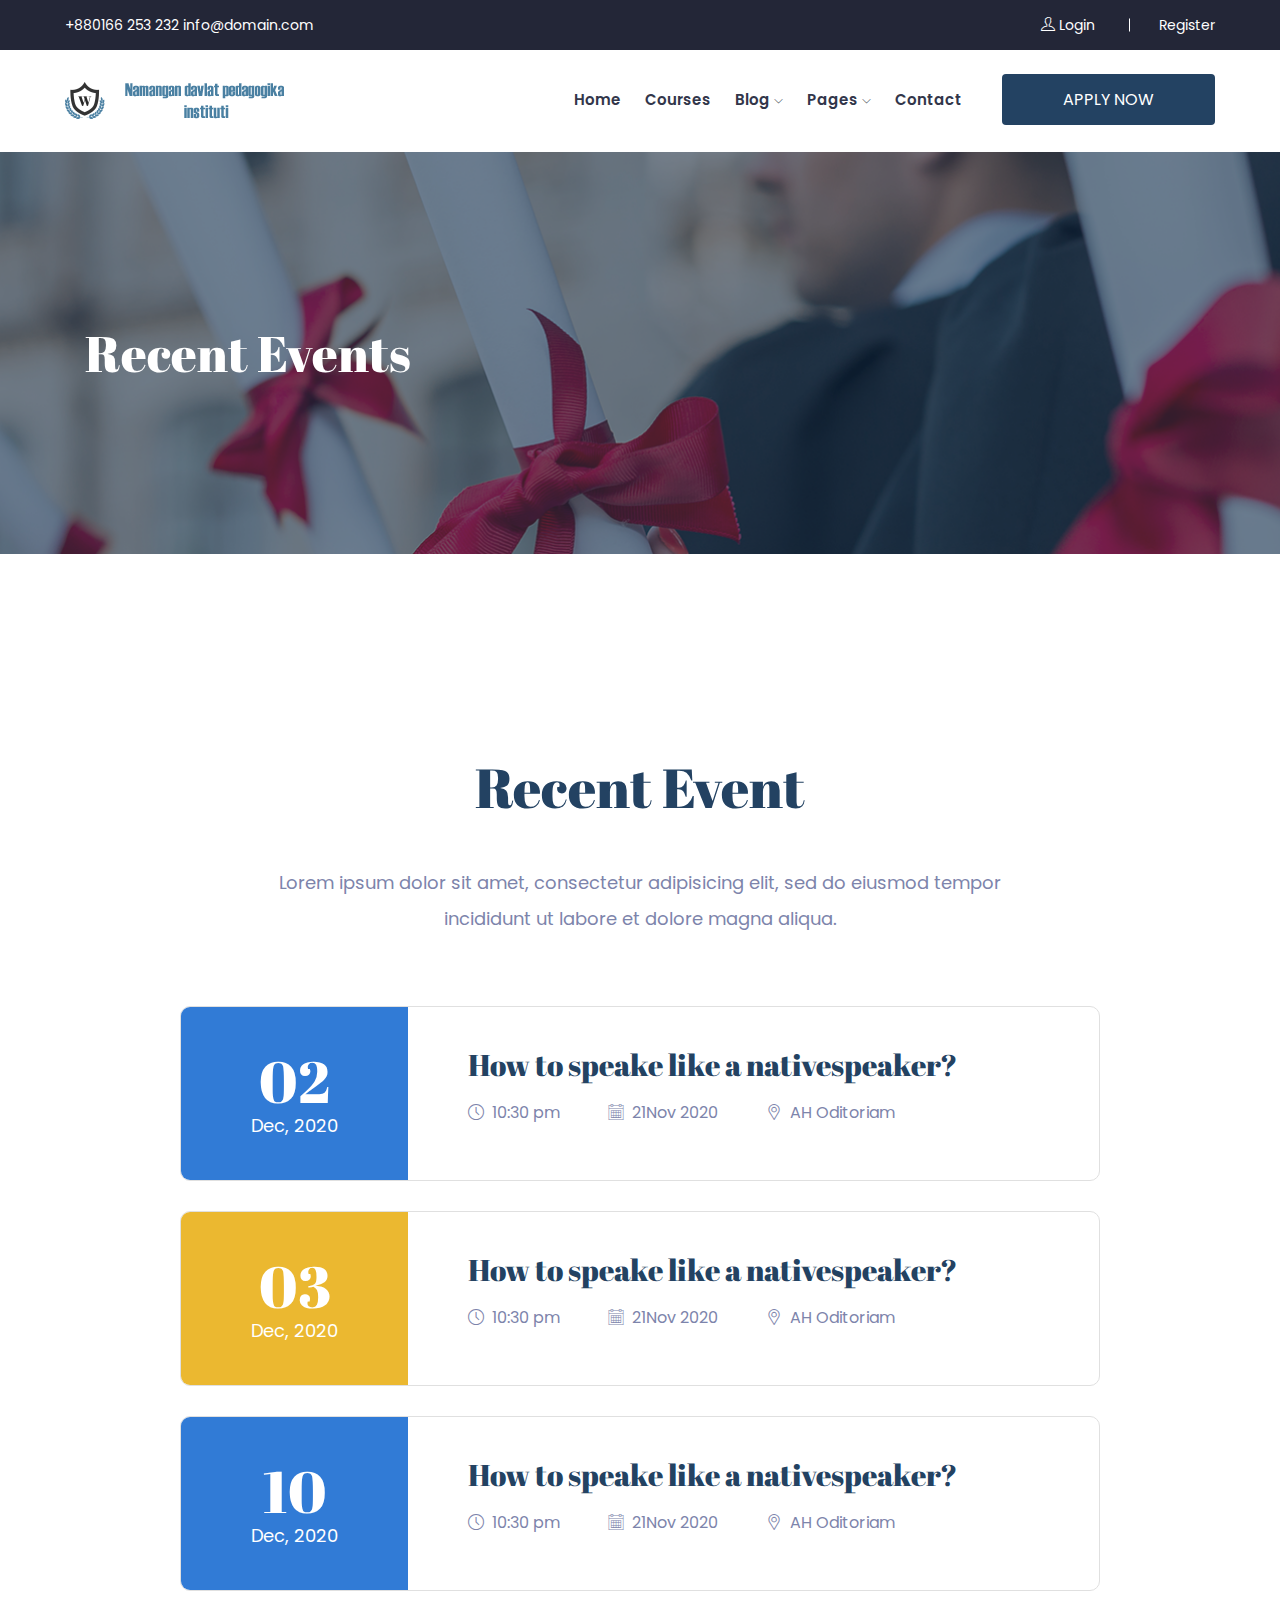
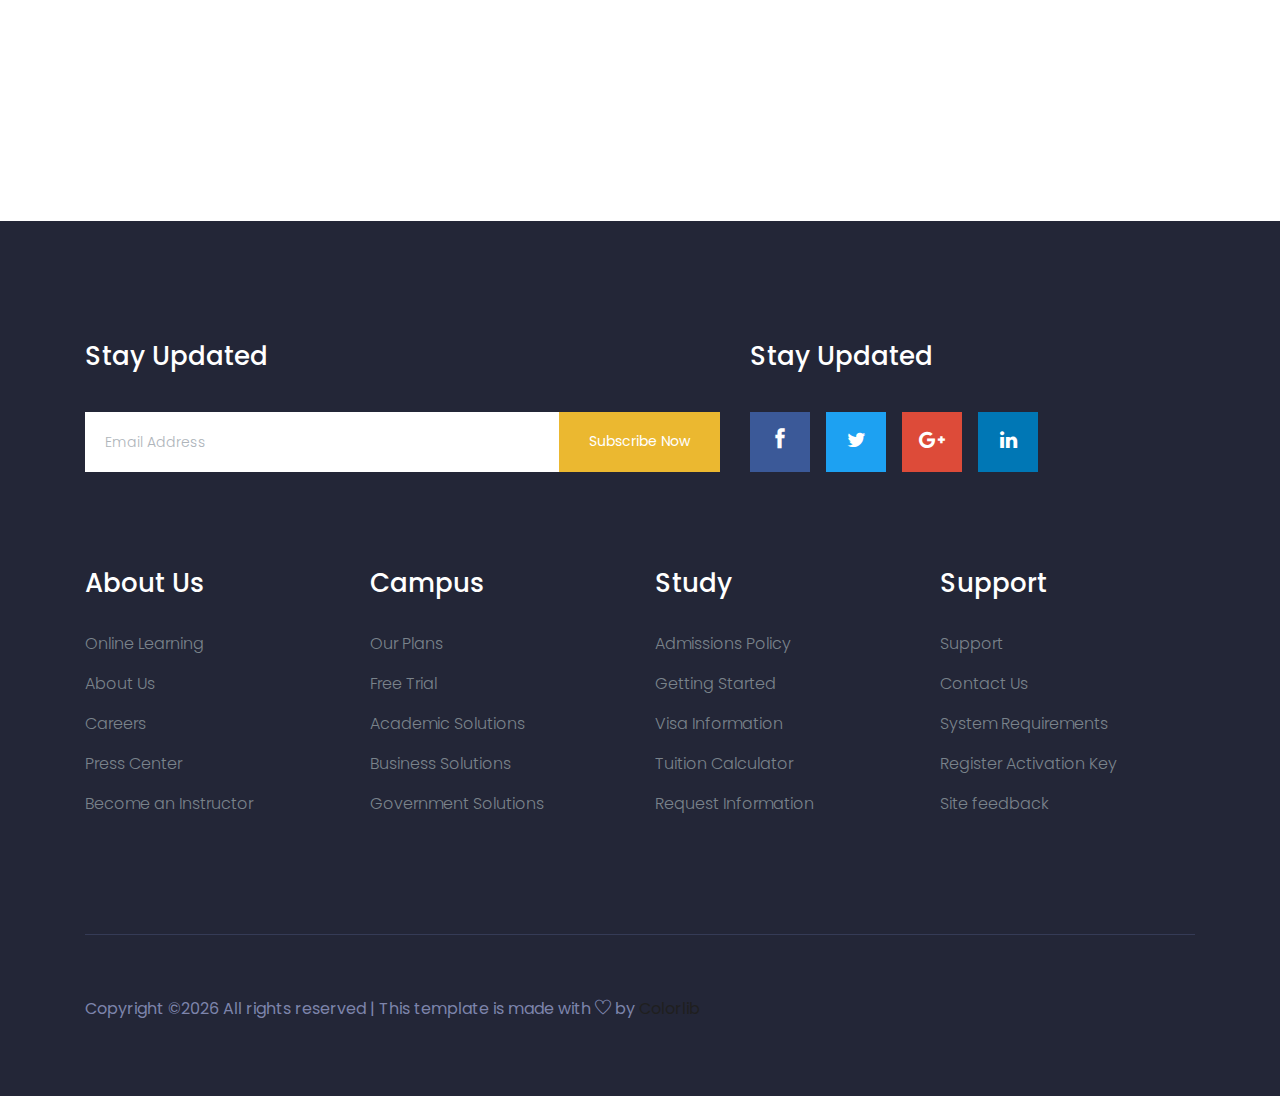
<file: Event.html>
<!doctype html>
<html class="no-js" lang="zxx">

<head>
    <meta charset="utf-8">
    <meta http-equiv="x-ua-compatible" content="ie=edge">
    <title>Education</title>
    <meta name="description" content="">
    <meta name="viewport" content="width=device-width, initial-scale=1">

    <!-- <link rel="manifest" href="site.webmanifest"> -->
    <link rel="shortcut icon" type="image/x-icon" href="img/favicon.png">
    <!-- Place favicon.ico in the root directory -->

    <!-- CSS here -->
    <link rel="stylesheet" href="css/bootstrap.min.css">
    <link rel="stylesheet" href="css/owl.carousel.min.css">
    <link rel="stylesheet" href="css/magnific-popup.css">
    <link rel="stylesheet" href="css/font-awesome.min.css">
    <link rel="stylesheet" href="css/themify-icons.css">
    <link rel="stylesheet" href="css/nice-select.css">
    <link rel="stylesheet" href="css/flaticon.css">
    <link rel="stylesheet" href="css/gijgo.css">
    <link rel="stylesheet" href="css/animate.css">
    <link rel="stylesheet" href="css/slicknav.css">
    <link rel="stylesheet" href="css/style.css">
    <!-- <link rel="stylesheet" href="css/responsive.css"> -->
</head>

<body>
    <!--[if lte IE 9]>
            <p class="browserupgrade">You are using an <strong>outdated</strong> browser. Please <a href="https://browsehappy.com/">upgrade your browser</a> to improve your experience and security.</p>
        <![endif]-->

    <!-- header-start -->
    <header>
        <div class="header-area ">
            <div class="header-top_area">
                <div class="container-fluid">
                    <div class="row">
                        <div class="col-lg-12">
                            <div class="header_top_wrap d-flex justify-content-between align-items-center">
                                <div class="text_wrap">
                                    <p><span>+880166 253 232</span> <span>info@domain.com</span></p>
                                </div>
                                <div class="text_wrap">
                                    <p><a href="#"> <i class="ti-user"></i>  Login</a> <a href="#">Register</a></p>
                                </div>
                            </div>
                        </div>
                    </div>
                </div>
            </div>
            <div id="sticky-header" class="main-header-area">
                <div class="container-fluid">
                    <div class="row">
                        <div class="col-lg-12">
                            <div class="header_wrap d-flex justify-content-between align-items-center">
                                <div class="header_left">
                                    <div class="logo">
                                        <a href="index.html">
                                            <img src="img/logo.png" alt="">
                                        </a>
                                    </div>
                                </div>
                                <div class="header_right d-flex align-items-center">
                                    <div class="main-menu  d-none d-lg-block">
                                        <nav>
                                            <ul id="navigation">
                                                <li><a  href="index.html">home</a></li>
                                                <li><a href="Courses.html">Courses</a></li>
                                                <li><a href="#">blog <i class="ti-angle-down"></i></a>
                                                    <ul class="submenu">
                                                        <li><a href="blog.html">blog</a></li>
                                                        <li><a href="single-blog.html">single-blog</a></li>
                                                    </ul>
                                                </li>
                                                <li><a href="#">pages <i class="ti-angle-down"></i></a>
                                                    <ul class="submenu">
                                                        <li><a href="Event.html">Event</a></li>
                                                        <li><a href="event_details.html">Event Details</a></li>
                                                        <li><a href="Admissions.html">Admissions</a></li>
                                                        <li><a href="elements.html">elements</a></li>
                                                    </ul>
                                                </li>
                                                <li><a href="contact.html">Contact</a></li>
                                            </ul>
                                        </nav>
                                    </div>
                                    <div class="Appointment">
                                        <div class="book_btn d-none d-lg-block">
                                            <a data-scroll-nav='1' href="#">Apply NOw</a>
                                        </div>
                                    </div>
                                </div>
                            </div>
                        </div>
                        <div class="col-12">
                            <div class="mobile_menu d-block d-lg-none"></div>
                        </div>
                    </div>
                </div>
            </div>
        </div>
    </header>
    <!-- header-end -->

    <!-- bradcam_area_start  -->
    <div class="bradcam_area breadcam_bg">
        <div class="container">
            <div class="row">
                <div class="col-xl-12">
                    <div class="bradcam_text">
                        <h3>Recent Events</h3>
                    </div>
                </div>
            </div>
        </div>
    </div>
    <!-- bradcam_area_end  -->

    <!-- recent_event_area_strat  -->
    <div class="recent_event_area section__padding">
        <div class="container">
            <div class="row justify-content-center">
                <div class="col-lg-8 col-md-10">
                    <div class="section_title text-center mb-70">
                        <h3 class="mb-45">Recent Event</h3>
                        <p>Lorem ipsum dolor sit amet, consectetur adipisicing elit, sed do eiusmod tempor incididunt ut labore et dolore magna aliqua.</p>
                    </div>
                </div>
            </div>
            <div class="row justify-content-center">
                <div class="col-lg-10">
                    <div class="single_event d-flex align-items-center">
                        <div class="date text-center">
                            <span>02</span>
                            <p>Dec, 2020</p>
                        </div>
                        <div class="event_info">
                            <a href="event_details.html">
                                <h4>How to speake like a nativespeaker?</h4>
                             </a>
                            <p><span> <i class="flaticon-clock"></i> 10:30 pm</span> <span> <i class="flaticon-calendar"></i> 21Nov 2020 </span> <span> <i class="flaticon-placeholder"></i> AH Oditoriam</span> </p>
                        </div>
                    </div>
                    <div class="single_event d-flex align-items-center">
                        <div class="date text-center">
                            <span>03</span>
                            <p>Dec, 2020</p>
                        </div>
                        <div class="event_info">
                            <a href="event_details.html">
                                <h4>How to speake like a nativespeaker?</h4>
                             </a>
                            <p><span> <i class="flaticon-clock"></i> 10:30 pm</span> <span> <i class="flaticon-calendar"></i> 21Nov 2020 </span> <span> <i class="flaticon-placeholder"></i> AH Oditoriam</span> </p>
                        </div>
                    </div>
                    <div class="single_event d-flex align-items-center">
                        <div class="date text-center">
                            <span>10</span>
                            <p>Dec, 2020</p>
                        </div>
                        <div class="event_info">
                            <a href="event_details.html">
                                <h4>How to speake like a nativespeaker?</h4>
                             </a>
                            <p><span> <i class="flaticon-clock"></i> 10:30 pm</span> <span> <i class="flaticon-calendar"></i> 21Nov 2020 </span> <span> <i class="flaticon-placeholder"></i> AH Oditoriam</span> </p>
                        </div>
                    </div>
                </div>
            </div>
        </div>
    </div>
    <!-- recent_event_area_end  -->

    <!-- footer start -->
    <footer class="footer">
        <div class="footer_top">
            <div class="container">
                <div class="newsLetter_wrap">
                    <div class="row justify-content-between">
                        <div class="col-md-7">
                            <div class="footer_widget">
                                <h3 class="footer_title">
                                    Stay Updated
                                </h3>
                                <form action="#" class="newsletter_form">
                                    <input type="text" placeholder="Email Address">
                                    <button type="submit">Subscribe Now</button>
                                </form>
                            </div>
                        </div>
                        <div class="col-md-12 col-lg-5">
                            <div class="footer_widget">
                                <h3 class="footer_title">
                                    Stay Updated
                                </h3>
                                <div class="socail_links">
                                    <ul>
                                        <li>
                                            <a href="#">
                                                <i class="ti-facebook"></i>
                                            </a>
                                        </li>
                                        <li>
                                            <a href="#">
                                                <i class="fa fa-twitter"></i>
                                            </a>
                                        </li>
                                        <li>
                                            <a href="#">
                                                <i class="fa fa-google-plus"></i>
                                            </a>
                                        </li>
                                        <li>
                                            <a href="#">
                                                <i class="fa fa-linkedin"></i>
                                            </a>
                                        </li>
                                    </ul>
                                </div>
    
                            </div>
                        </div>
                    </div>
                </div>
                <div class="row">
                    <div class="col-xl-3 col-md-6 col-lg-3">
                        <div class="footer_widget">
                            <h3 class="footer_title">
                                About Us
                            </h3>
                            <ul>
                                <li><a href="#">Online Learning</a></li>
                                <li><a href="#">About Us</a></li>
                                <li><a href="#">Careers</a></li>
                                <li><a href="#">Press Center</a></li>
                                <li><a href="#">Become an Instructor</a></li>
                            </ul>
                        </div>
                    </div>
                    <div class="col-xl-3 col-md-6 col-lg-3">
                        <div class="footer_widget">
                            <h3 class="footer_title">
                                Campus
                            </h3>
                            <ul>
                                <li><a href="#">Our Plans</a></li>
                                <li><a href="#">Free Trial</a></li>
                                <li><a href="#">Academic Solutions</a></li>
                                <li><a href="#">Business Solutions</a></li>
                                <li><a href="#">Government Solutions</a></li>
                            </ul>
                        </div>
                    </div>
                    <div class="col-xl-3 col-md-6 col-lg-3">
                        <div class="footer_widget">
                            <h3 class="footer_title">
                                Study
                            </h3>
                            <ul>
                                <li><a href="#">Admissions Policy</a></li>
                                <li><a href="#">Getting Started</a></li>
                                <li><a href="#">Visa Information</a></li>
                                <li><a href="#">Tuition Calculator</a></li>
                                <li><a href="#">Request Information</a></li>
                            </ul>
                        </div>
                    </div>
                    <div class="col-xl-3 col-md-6 col-lg-3">
                        <div class="footer_widget">
                            <h3 class="footer_title">
                                Support
                            </h3>
                            <ul>
                                <li><a href="#">Support</a></li>
                                <li><a href="#">Contact Us</a></li>
                                <li><a href="#">System Requirements</a></li>
                                <li><a href="#">Register Activation Key</a></li>
                                <li><a href="#">Site feedback</a></li>
                            </ul>
                        </div>
                    </div>
                </div>
            </div>
        </div>
        <div class="copy-right_text">
            <div class="container">
                <div class="footer_border"></div>
                <div class="row">
                    <div class="col-xl-12">
                        <p class="copy_right text-center">
                            <p><!-- Link back to Colorlib can't be removed. Template is licensed under CC BY 3.0. -->
  Copyright &copy;<script>document.write(new Date().getFullYear());</script> All rights reserved | This template is made with <i class="ti-heart" aria-hidden="true"></i> by <a href="https://colorlib.com" target="_blank">Colorlib</a>
  <!-- Link back to Colorlib can't be removed. Template is licensed under CC BY 3.0. --></p>
                        </p>
                    </div>
                </div>
            </div>
        </div>
    </footer>
    <!-- footer end  -->


    <!-- JS here -->
    <script src="js/vendor/modernizr-3.5.0.min.js"></script>
    <script src="js/vendor/jquery-1.12.4.min.js"></script>
    <script src="js/popper.min.js"></script>
    <script src="js/bootstrap.min.js"></script>
    <script src="js/owl.carousel.min.js"></script>
    <script src="js/isotope.pkgd.min.js"></script>
    <script src="js/ajax-form.js"></script>
    <script src="js/waypoints.min.js"></script>
    <script src="js/jquery.counterup.min.js"></script>
    <script src="js/imagesloaded.pkgd.min.js"></script>
    <script src="js/scrollIt.js"></script>
    <script src="js/jquery.scrollUp.min.js"></script>
    <script src="js/wow.min.js"></script>
    <script src="js/nice-select.min.js"></script>
    <script src="js/jquery.slicknav.min.js"></script>
    <script src="js/jquery.magnific-popup.min.js"></script>
    <script src="js/plugins.js"></script>
    <script src="js/gijgo.min.js"></script>

    <!--contact js-->
    <script src="js/contact.js"></script>
    <script src="js/jquery.ajaxchimp.min.js"></script>
    <script src="js/jquery.form.js"></script>
    <script src="js/jquery.validate.min.js"></script>
    <script src="js/mail-script.js"></script>

    <script src="js/main.js"></script>

</body>

</html>
</file>
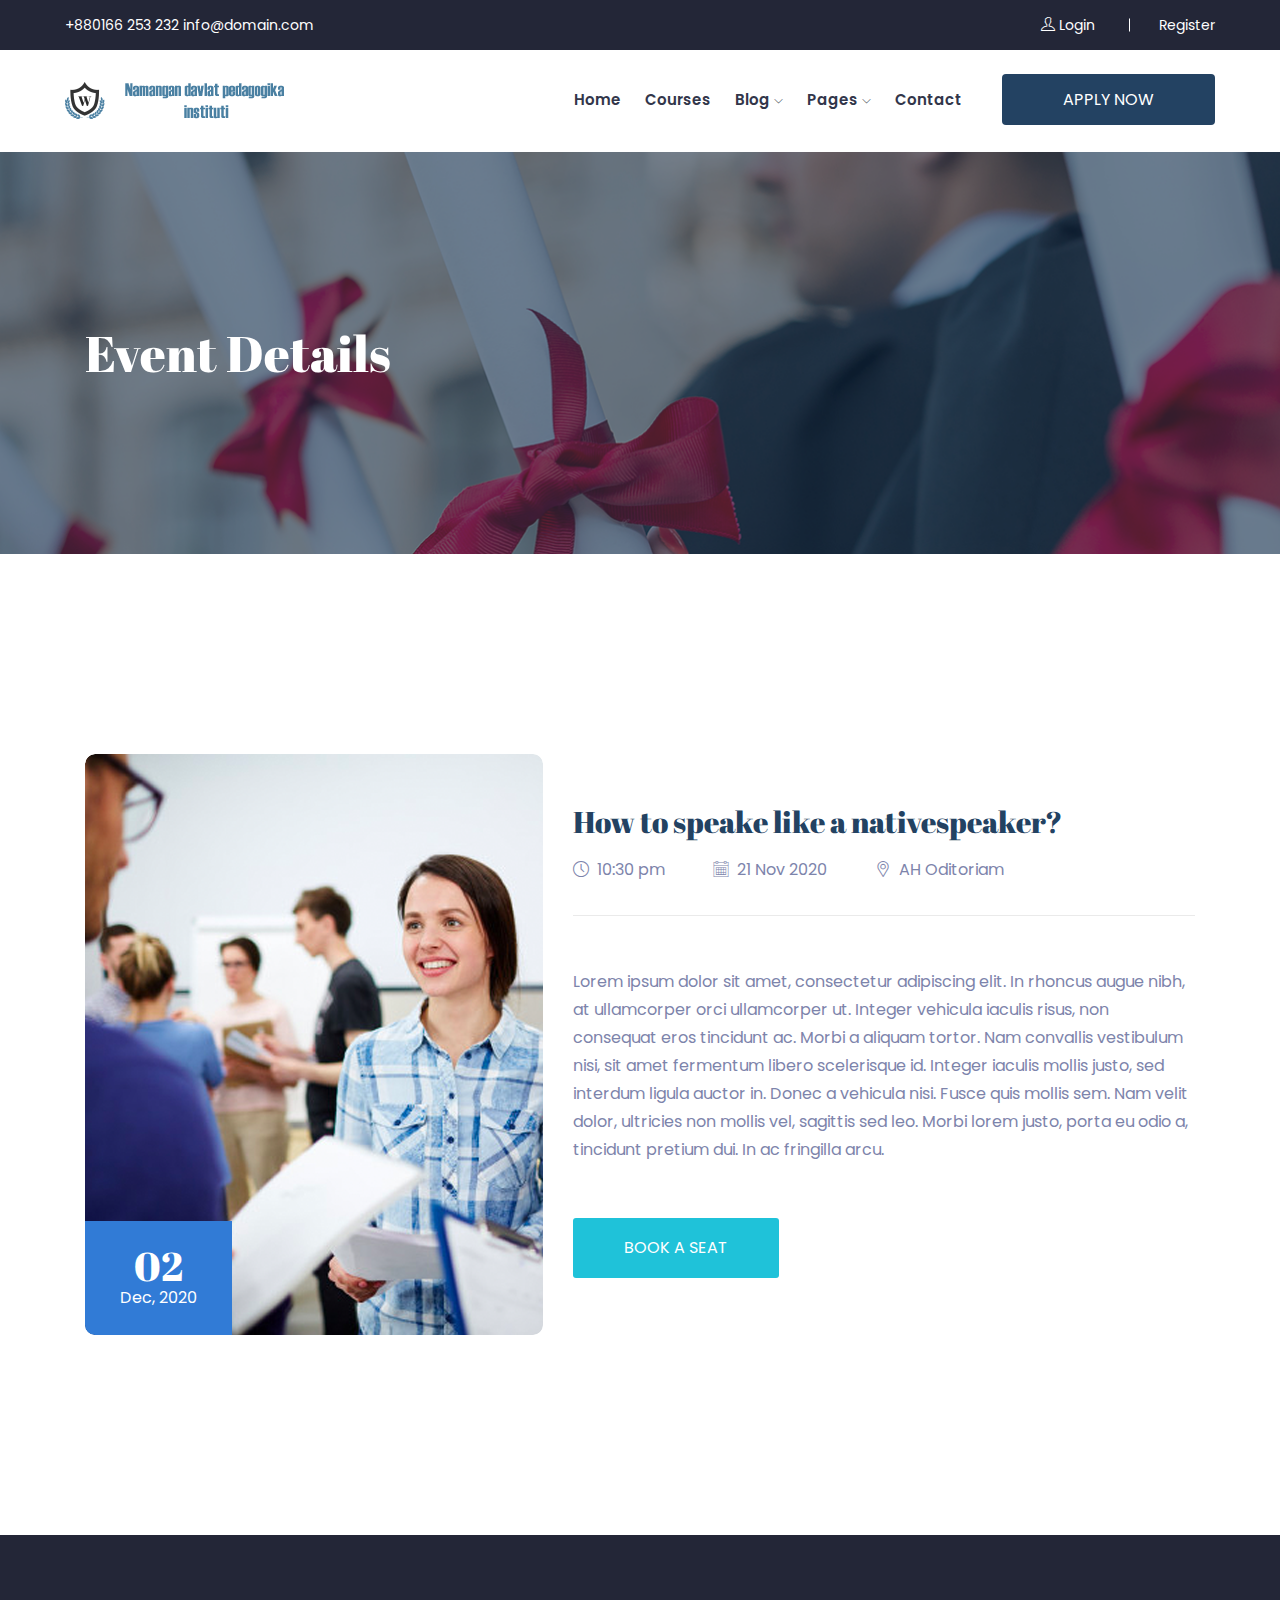
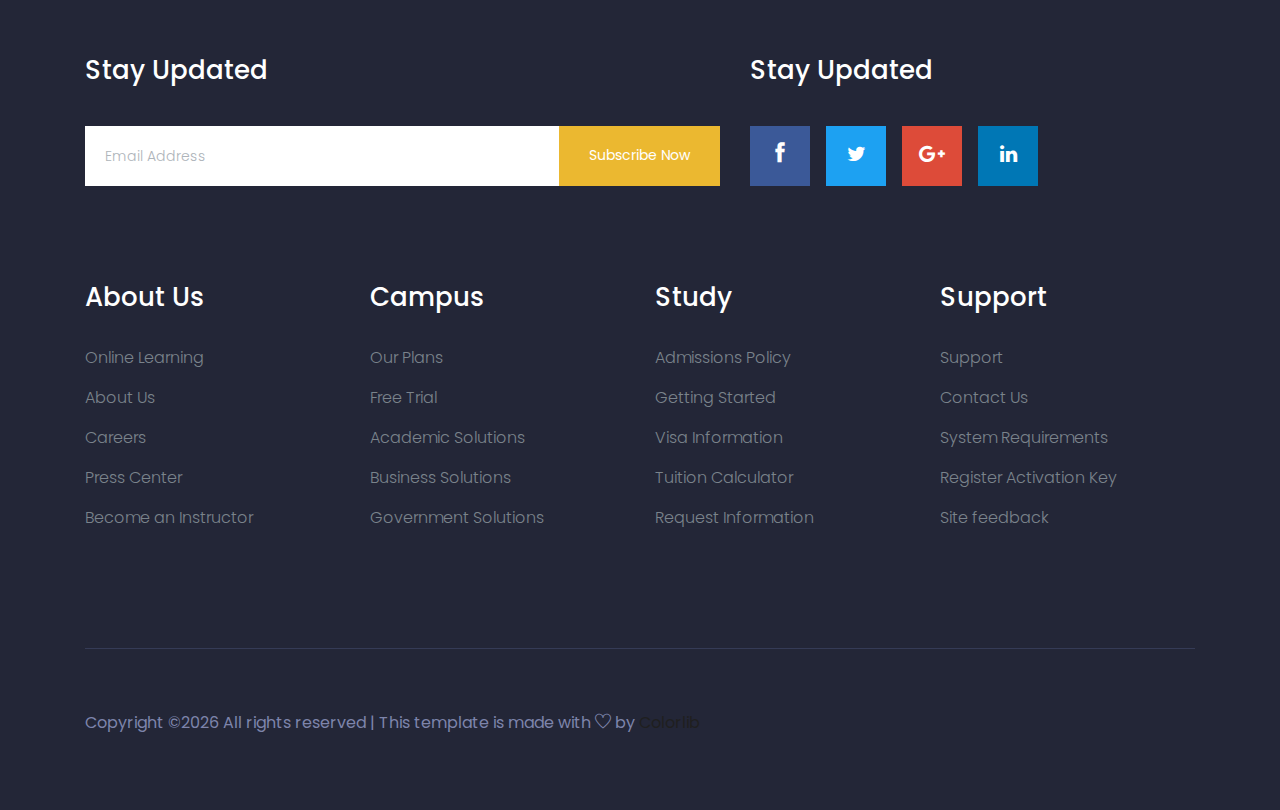
<file: event_details.html>
<!doctype html>
<html class="no-js" lang="zxx">

<head>
    <meta charset="utf-8">
    <meta http-equiv="x-ua-compatible" content="ie=edge">
    <title>Education</title>
    <meta name="description" content="">
    <meta name="viewport" content="width=device-width, initial-scale=1">

    <!-- <link rel="manifest" href="site.webmanifest"> -->
    <link rel="shortcut icon" type="image/x-icon" href="img/favicon.png">
    <!-- Place favicon.ico in the root directory -->

    <!-- CSS here -->
    <link rel="stylesheet" href="css/bootstrap.min.css">
    <link rel="stylesheet" href="css/owl.carousel.min.css">
    <link rel="stylesheet" href="css/magnific-popup.css">
    <link rel="stylesheet" href="css/font-awesome.min.css">
    <link rel="stylesheet" href="css/themify-icons.css">
    <link rel="stylesheet" href="css/nice-select.css">
    <link rel="stylesheet" href="css/flaticon.css">
    <link rel="stylesheet" href="css/gijgo.css">
    <link rel="stylesheet" href="css/animate.css">
    <link rel="stylesheet" href="css/slicknav.css">
    <link rel="stylesheet" href="css/style.css">
    <!-- <link rel="stylesheet" href="css/responsive.css"> -->
</head>

<body>
    <!--[if lte IE 9]>
            <p class="browserupgrade">You are using an <strong>outdated</strong> browser. Please <a href="https://browsehappy.com/">upgrade your browser</a> to improve your experience and security.</p>
        <![endif]-->

    <!-- header-start -->
    <header>
        <div class="header-area ">
            <div class="header-top_area">
                <div class="container-fluid">
                    <div class="row">
                        <div class="col-lg-12">
                            <div class="header_top_wrap d-flex justify-content-between align-items-center">
                                <div class="text_wrap">
                                    <p><span>+880166 253 232</span> <span>info@domain.com</span></p>
                                </div>
                                <div class="text_wrap">
                                    <p><a href="#"> <i class="ti-user"></i>  Login</a> <a href="#">Register</a></p>
                                </div>
                            </div>
                        </div>
                    </div>
                </div>
            </div>
            <div id="sticky-header" class="main-header-area">
                <div class="container-fluid">
                    <div class="row">
                        <div class="col-lg-12">
                            <div class="header_wrap d-flex justify-content-between align-items-center">
                                <div class="header_left">
                                    <div class="logo">
                                        <a href="index.html">
                                            <img src="img/logo.png" alt="">
                                        </a>
                                    </div>
                                </div>
                                <div class="header_right d-flex align-items-center">
                                    <div class="main-menu  d-none d-lg-block">
                                        <nav>
                                            <ul id="navigation">
                                                <li><a  href="index.html">home</a></li>
                                                <li><a href="Courses.html">Courses</a></li>
                                                <li><a href="#">blog <i class="ti-angle-down"></i></a>
                                                    <ul class="submenu">
                                                        <li><a href="blog.html">blog</a></li>
                                                        <li><a href="single-blog.html">single-blog</a></li>
                                                    </ul>
                                                </li>
                                                <li><a href="#">pages <i class="ti-angle-down"></i></a>
                                                    <ul class="submenu">
                                                        <li><a href="Event.html">Event</a></li>
                                                        <li><a href="event_details.html">Event Details</a></li>
                                                        <li><a href="Admissions.html">Admissions</a></li>
                                                        <li><a href="elements.html">elements</a></li>
                                                    </ul>
                                                </li>
                                                <li><a href="contact.html">Contact</a></li>
                                            </ul>
                                        </nav>
                                    </div>
                                    <div class="Appointment">
                                        <div class="book_btn d-none d-lg-block">
                                            <a data-scroll-nav='1' href="#">Apply NOw</a>
                                        </div>
                                    </div>
                                </div>
                            </div>
                        </div>
                        <div class="col-12">
                            <div class="mobile_menu d-block d-lg-none"></div>
                        </div>
                    </div>
                </div>
            </div>
        </div>
    </header>
    <!-- header-end -->

    <!-- bradcam_area_start  -->
    <div class="bradcam_area breadcam_bg">
        <div class="container">
            <div class="row">
                <div class="col-xl-12">
                    <div class="bradcam_text">
                        <h3>event details</h3>
                    </div>
                </div>
            </div>
        </div>
    </div>
    <!-- bradcam_area_end  -->

    <div class="event_details_area section__padding">
        <div class="container">
            <div class="row">
                <div class="col-lg-12">
                    <div class="single_event d-flex align-items-center">
                        <div class="thumb">
                            <img src="img/event/1.png" alt="">
                            <div class="date text-center">
                                <h4>02</h4>
                                <span>Dec, 2020</span>
                            </div>
                        </div>
                        <div class="event_details_info">
                            <div class="event_info">
                                <a href="#">
                                    <h4>How to speake like a nativespeaker?</h4>
                                 </a>
                                <p><span> <i class="flaticon-clock"></i> 10:30 pm</span> <span> <i class="flaticon-calendar"></i> 21 Nov 2020 </span> <span> <i class="flaticon-placeholder"></i> AH Oditoriam</span> </p>
                            </div>
                            <p class="event_info_text">Lorem ipsum dolor sit amet, consectetur adipiscing elit. In rhoncus augue nibh, at ullamcorper orci ullamcorper ut. Integer vehicula iaculis risus, non consequat eros tincidunt ac. Morbi a aliquam tortor. Nam convallis vestibulum nisi, sit amet fermentum libero scelerisque id. Integer iaculis mollis justo, sed interdum ligula auctor in. Donec a vehicula nisi. Fusce quis mollis sem. Nam velit dolor, ultricies non mollis vel, sagittis sed leo. Morbi lorem justo, porta eu odio a, tincidunt pretium dui. In ac fringilla arcu.
                            </p>
                            <a href="#" class="boxed-btn3">Book a seat</a>
                        </div>
                    </div>
                </div>
            </div>
        </div>
    </div>

    <!-- footer start -->
    <footer class="footer">
        <div class="footer_top">
            <div class="container">
                <div class="newsLetter_wrap">
                    <div class="row justify-content-between">
                        <div class="col-md-7">
                            <div class="footer_widget">
                                <h3 class="footer_title">
                                    Stay Updated
                                </h3>
                                <form action="#" class="newsletter_form">
                                    <input type="text" placeholder="Email Address">
                                    <button type="submit">Subscribe Now</button>
                                </form>
                            </div>
                        </div>
                        <div class="col-md-12 col-lg-5">
                            <div class="footer_widget">
                                <h3 class="footer_title">
                                    Stay Updated
                                </h3>
                                <div class="socail_links">
                                    <ul>
                                        <li>
                                            <a href="#">
                                                <i class="ti-facebook"></i>
                                            </a>
                                        </li>
                                        <li>
                                            <a href="#">
                                                <i class="fa fa-twitter"></i>
                                            </a>
                                        </li>
                                        <li>
                                            <a href="#">
                                                <i class="fa fa-google-plus"></i>
                                            </a>
                                        </li>
                                        <li>
                                            <a href="#">
                                                <i class="fa fa-linkedin"></i>
                                            </a>
                                        </li>
                                    </ul>
                                </div>
    
                            </div>
                        </div>
                    </div>
                </div>
                <div class="row">
                    <div class="col-xl-3 col-md-6 col-lg-3">
                        <div class="footer_widget">
                            <h3 class="footer_title">
                                About Us
                            </h3>
                            <ul>
                                <li><a href="#">Online Learning</a></li>
                                <li><a href="#">About Us</a></li>
                                <li><a href="#">Careers</a></li>
                                <li><a href="#">Press Center</a></li>
                                <li><a href="#">Become an Instructor</a></li>
                            </ul>
                        </div>
                    </div>
                    <div class="col-xl-3 col-md-6 col-lg-3">
                        <div class="footer_widget">
                            <h3 class="footer_title">
                                Campus
                            </h3>
                            <ul>
                                <li><a href="#">Our Plans</a></li>
                                <li><a href="#">Free Trial</a></li>
                                <li><a href="#">Academic Solutions</a></li>
                                <li><a href="#">Business Solutions</a></li>
                                <li><a href="#">Government Solutions</a></li>
                            </ul>
                        </div>
                    </div>
                    <div class="col-xl-3 col-md-6 col-lg-3">
                        <div class="footer_widget">
                            <h3 class="footer_title">
                                Study
                            </h3>
                            <ul>
                                <li><a href="#">Admissions Policy</a></li>
                                <li><a href="#">Getting Started</a></li>
                                <li><a href="#">Visa Information</a></li>
                                <li><a href="#">Tuition Calculator</a></li>
                                <li><a href="#">Request Information</a></li>
                            </ul>
                        </div>
                    </div>
                    <div class="col-xl-3 col-md-6 col-lg-3">
                        <div class="footer_widget">
                            <h3 class="footer_title">
                                Support
                            </h3>
                            <ul>
                                <li><a href="#">Support</a></li>
                                <li><a href="#">Contact Us</a></li>
                                <li><a href="#">System Requirements</a></li>
                                <li><a href="#">Register Activation Key</a></li>
                                <li><a href="#">Site feedback</a></li>
                            </ul>
                        </div>
                    </div>
                </div>
            </div>
        </div>
        <div class="copy-right_text">
            <div class="container">
                <div class="footer_border"></div>
                <div class="row">
                    <div class="col-xl-12">
                        <p class="copy_right text-center">
                            <p><!-- Link back to Colorlib can't be removed. Template is licensed under CC BY 3.0. -->
  Copyright &copy;<script>document.write(new Date().getFullYear());</script> All rights reserved | This template is made with <i class="ti-heart" aria-hidden="true"></i> by <a href="https://colorlib.com" target="_blank">Colorlib</a>
  <!-- Link back to Colorlib can't be removed. Template is licensed under CC BY 3.0. --></p>
                        </p>
                    </div>
                </div>
            </div>
        </div>
    </footer>
    <!-- footer end  -->


    <!-- JS here -->
    <script src="js/vendor/modernizr-3.5.0.min.js"></script>
    <script src="js/vendor/jquery-1.12.4.min.js"></script>
    <script src="js/popper.min.js"></script>
    <script src="js/bootstrap.min.js"></script>
    <script src="js/owl.carousel.min.js"></script>
    <script src="js/isotope.pkgd.min.js"></script>
    <script src="js/ajax-form.js"></script>
    <script src="js/waypoints.min.js"></script>
    <script src="js/jquery.counterup.min.js"></script>
    <script src="js/imagesloaded.pkgd.min.js"></script>
    <script src="js/scrollIt.js"></script>
    <script src="js/jquery.scrollUp.min.js"></script>
    <script src="js/wow.min.js"></script>
    <script src="js/nice-select.min.js"></script>
    <script src="js/jquery.slicknav.min.js"></script>
    <script src="js/jquery.magnific-popup.min.js"></script>
    <script src="js/plugins.js"></script>
    <script src="js/gijgo.min.js"></script>

    <!--contact js-->
    <script src="js/contact.js"></script>
    <script src="js/jquery.ajaxchimp.min.js"></script>
    <script src="js/jquery.form.js"></script>
    <script src="js/jquery.validate.min.js"></script>
    <script src="js/mail-script.js"></script>

    <script src="js/main.js"></script>

</body>

</html>
</file>
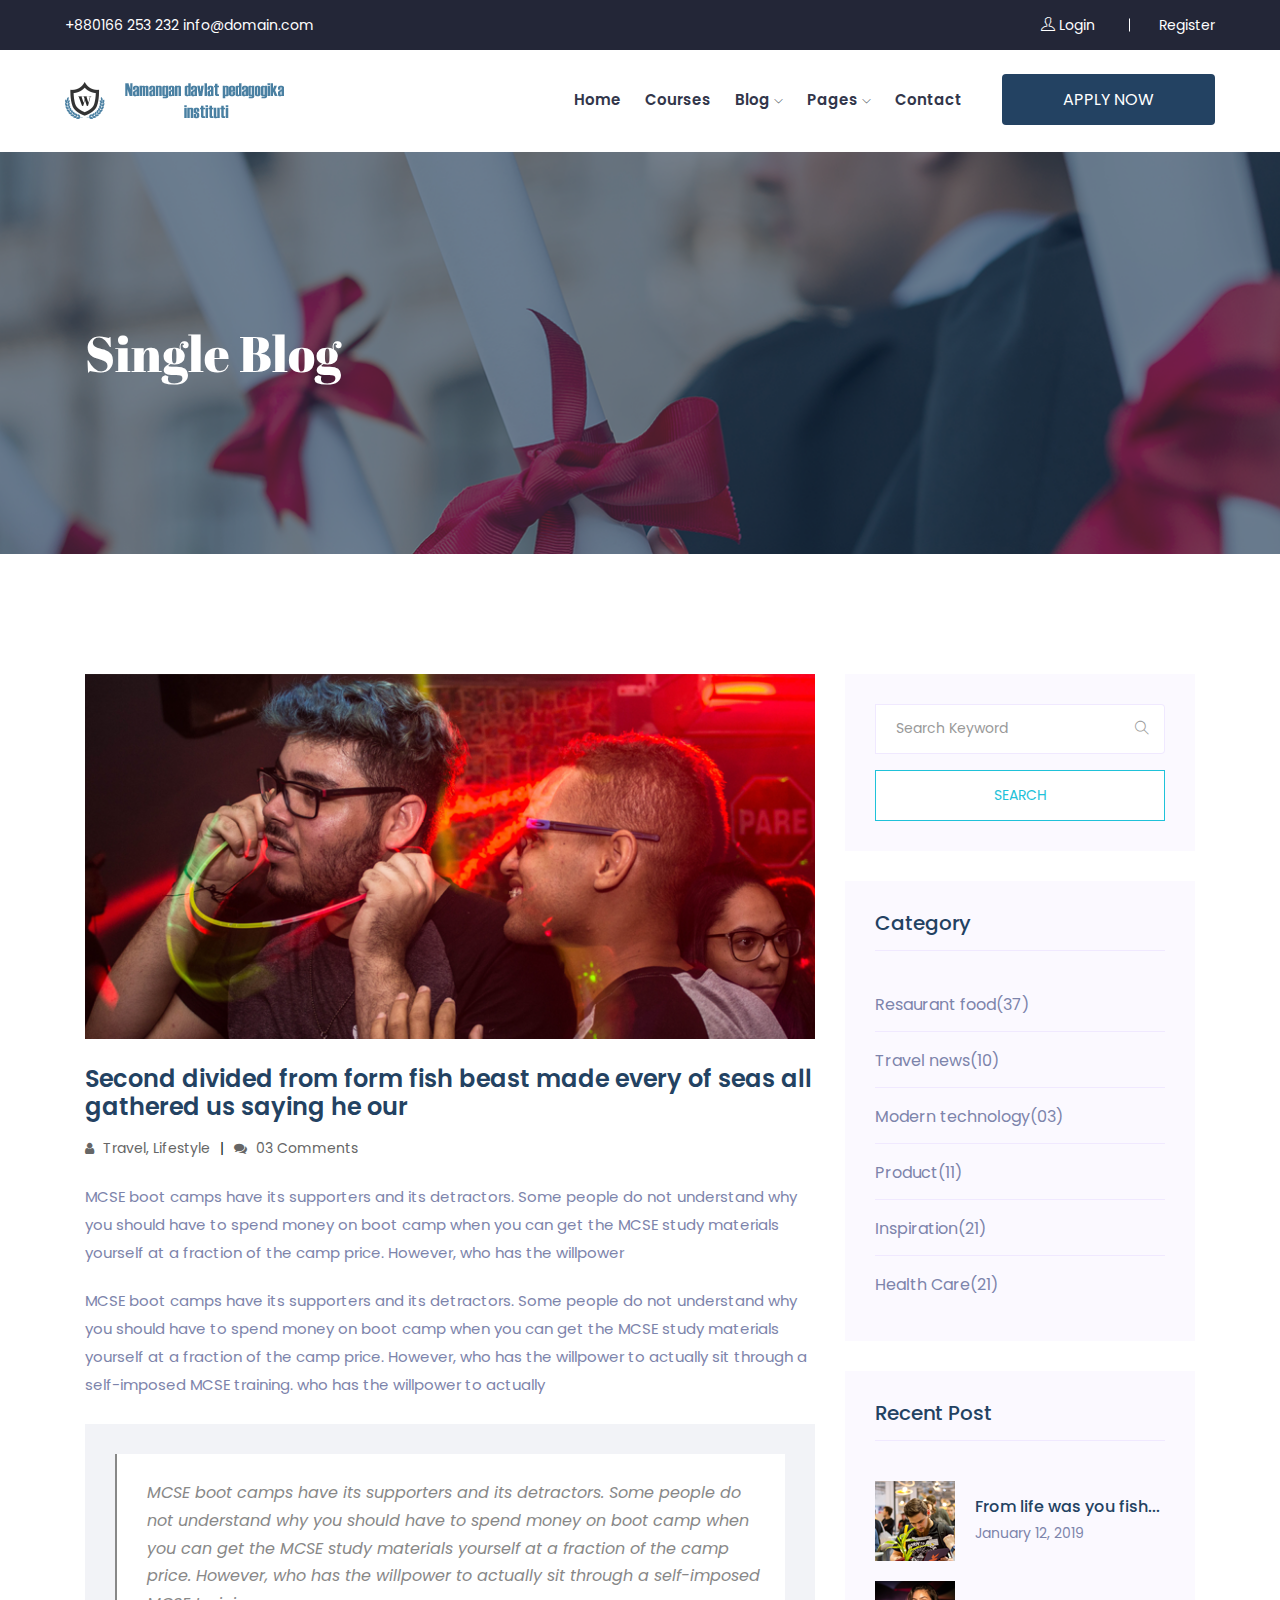
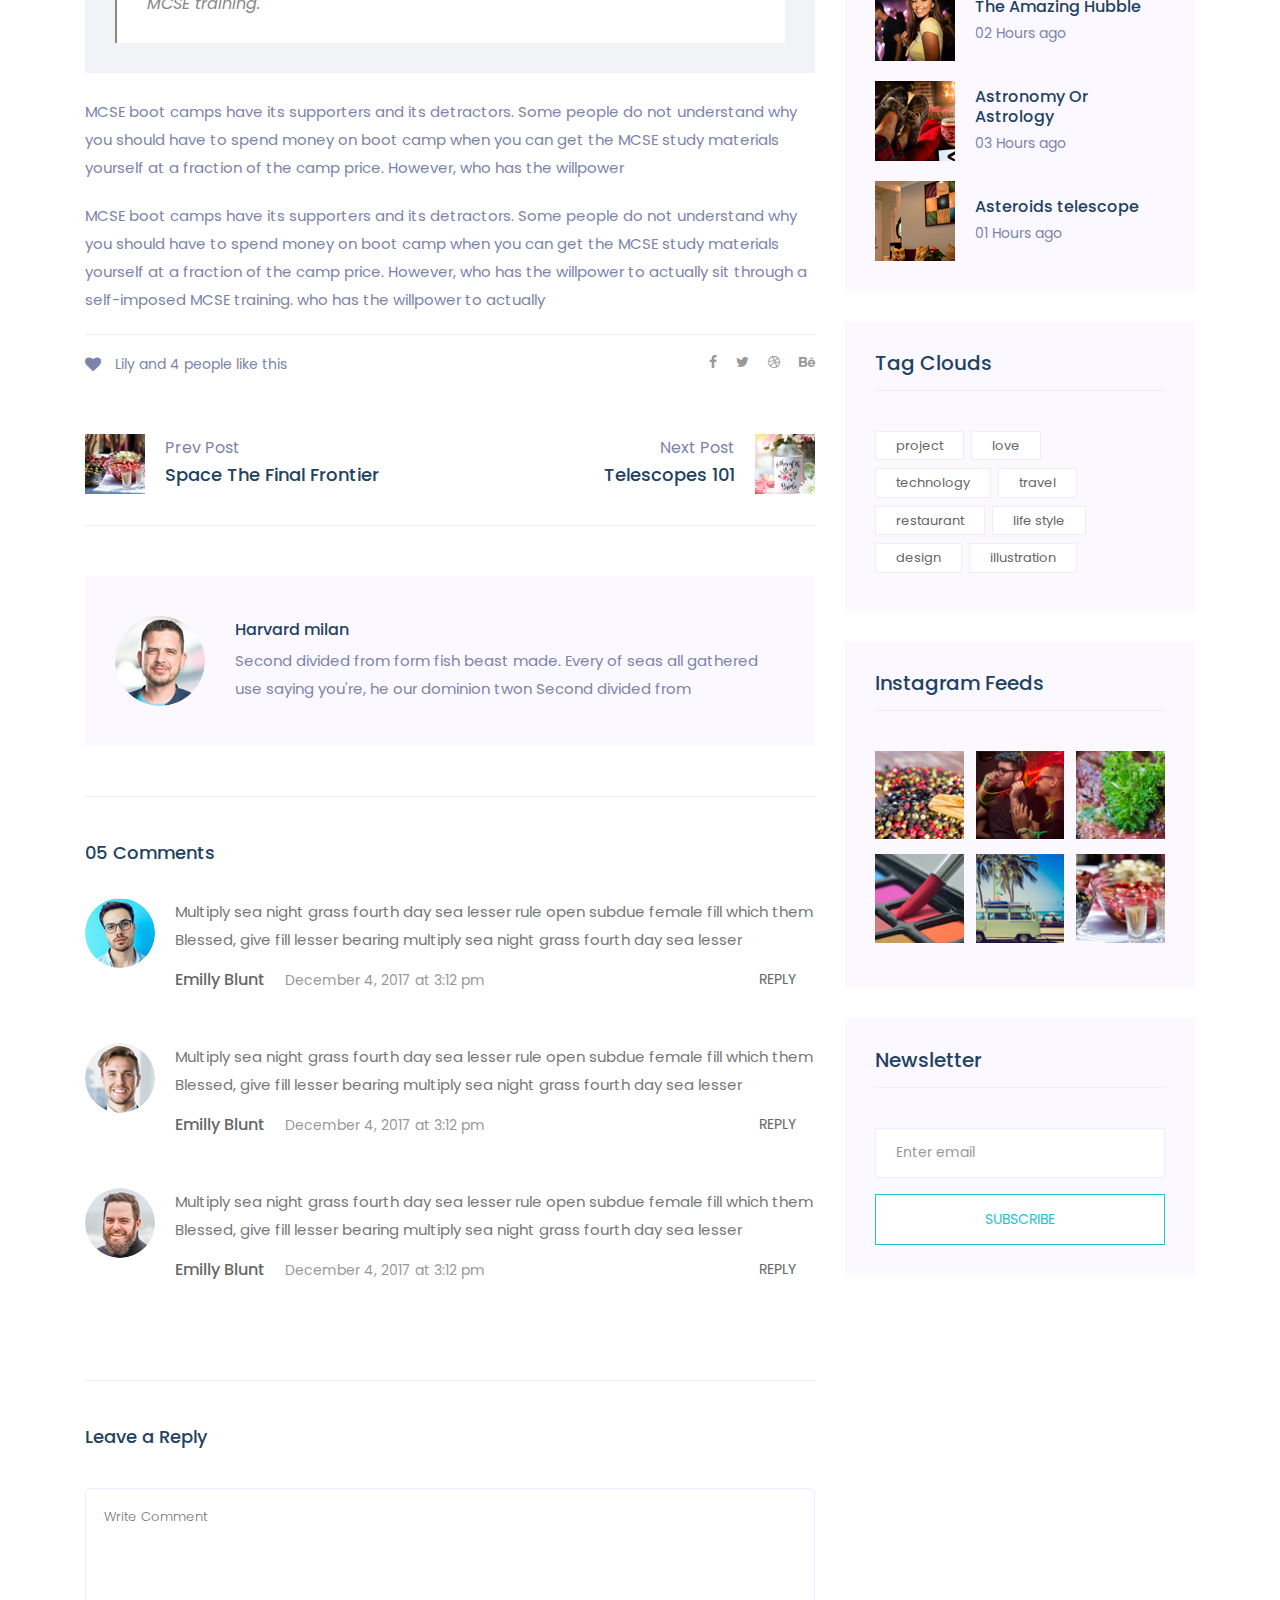
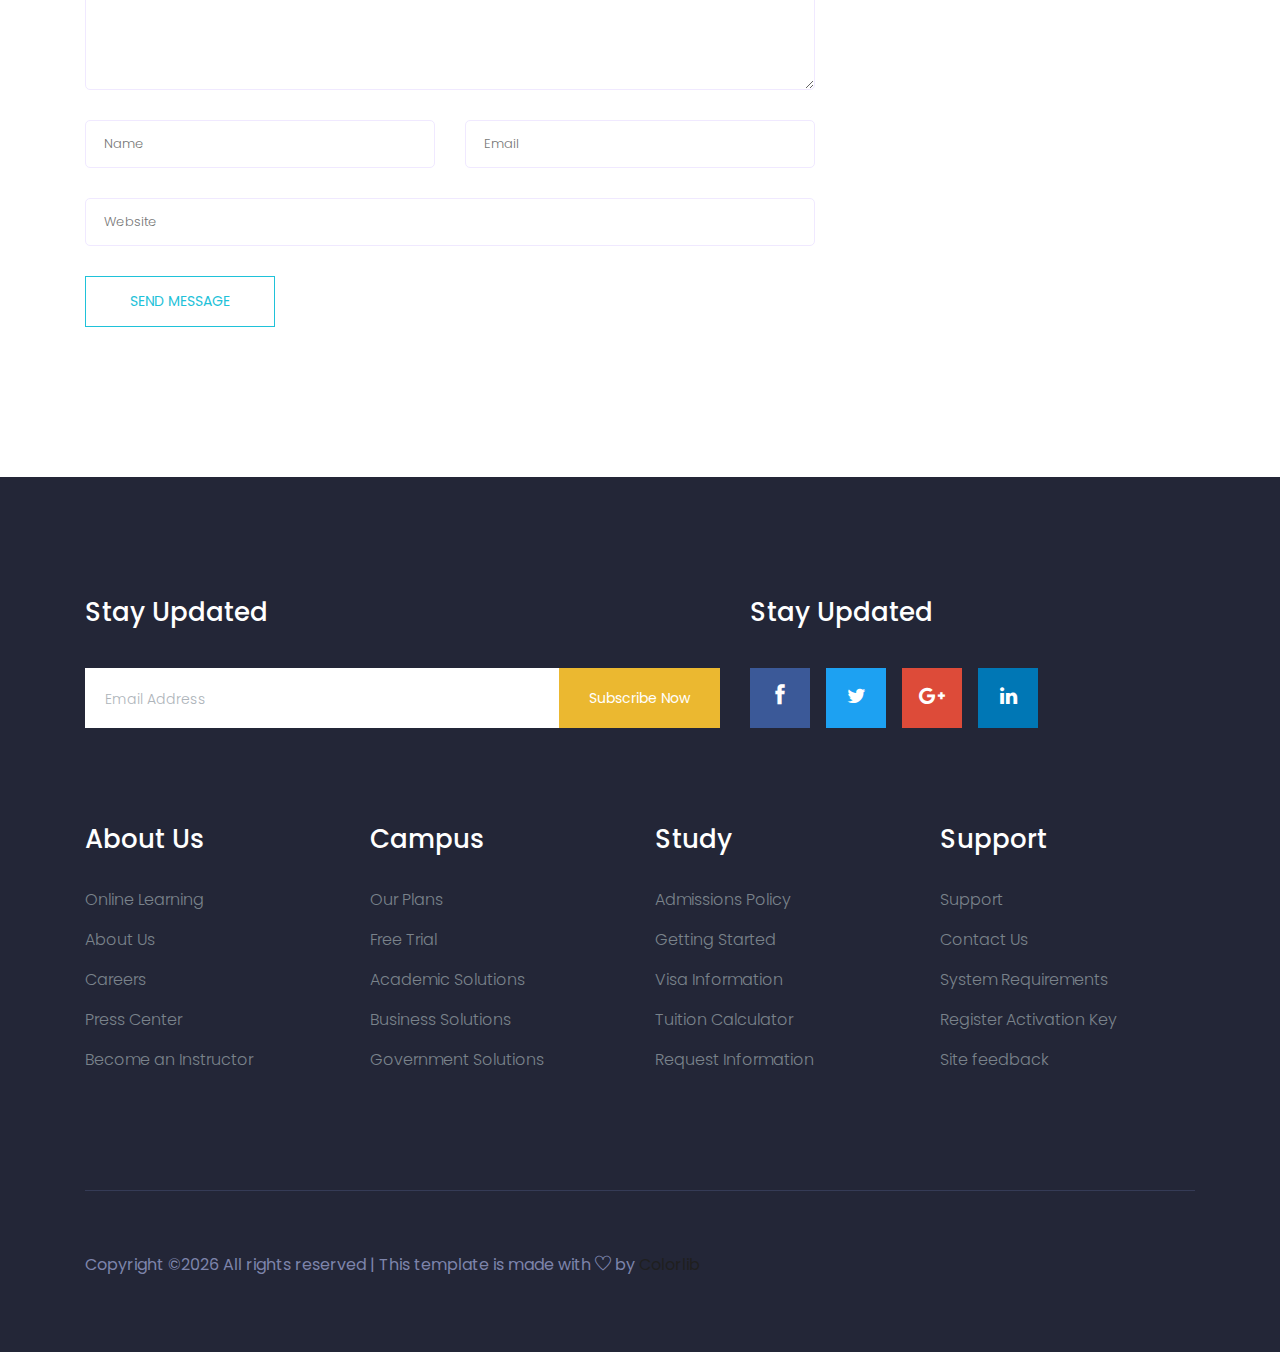
<file: single-blog.html>
<!doctype html>
<html class="no-js" lang="zxx">

<head>
   <meta charset="utf-8">
   <meta http-equiv="x-ua-compatible" content="ie=edge">
   <title>Education</title>
   <meta name="description" content="">
   <meta name="viewport" content="width=device-width, initial-scale=1">

   <!-- <link rel="manifest" href="site.webmanifest"> -->
   <link rel="shortcut icon" type="image/x-icon" href="img/favicon.png">
   <!-- Place favicon.ico in the root directory -->

   <!-- CSS here -->
   <link rel="stylesheet" href="css/bootstrap.min.css">
   <link rel="stylesheet" href="css/owl.carousel.min.css">
   <link rel="stylesheet" href="css/magnific-popup.css">
   <link rel="stylesheet" href="css/font-awesome.min.css">
   <link rel="stylesheet" href="css/themify-icons.css">
   <link rel="stylesheet" href="css/nice-select.css">
   <link rel="stylesheet" href="css/flaticon.css">
   <link rel="stylesheet" href="css/gijgo.css">
   <link rel="stylesheet" href="css/animate.css">
   <link rel="stylesheet" href="css/slicknav.css">
   <link rel="stylesheet" href="css/style.css">
   <!-- <link rel="stylesheet" href="css/responsive.css"> -->
</head>

<body>
   <!--[if lte IE 9]>
            <p class="browserupgrade">You are using an <strong>outdated</strong> browser. Please <a href="https://browsehappy.com/">upgrade your browser</a> to improve your experience and security.</p>
        <![endif]-->
    <!-- header-start -->
    <header>
      <div class="header-area ">
          <div class="header-top_area">
              <div class="container-fluid">
                  <div class="row">
                      <div class="col-lg-12">
                          <div class="header_top_wrap d-flex justify-content-between align-items-center">
                              <div class="text_wrap">
                                  <p><span>+880166 253 232</span> <span>info@domain.com</span></p>
                              </div>
                              <div class="text_wrap">
                                  <p><a href="#"> <i class="ti-user"></i>  Login</a> <a href="#">Register</a></p>
                              </div>
                          </div>
                      </div>
                  </div>
              </div>
          </div>
          <div id="sticky-header" class="main-header-area">
              <div class="container-fluid">
                  <div class="row">
                      <div class="col-lg-12">
                          <div class="header_wrap d-flex justify-content-between align-items-center">
                              <div class="header_left">
                                  <div class="logo">
                                      <a href="index.html">
                                          <img src="img/logo.png" alt="">
                                      </a>
                                  </div>
                              </div>
                              <div class="header_right d-flex align-items-center">
                                  <div class="main-menu  d-none d-lg-block">
                                      <nav>
                                          <ul id="navigation">
                                              <li><a  href="index.html">home</a></li>
                                              <li><a href="Courses.html">Courses</a></li>
                                              <li><a href="#">blog <i class="ti-angle-down"></i></a>
                                                  <ul class="submenu">
                                                      <li><a href="blog.html">blog</a></li>
                                                      <li><a href="single-blog.html">single-blog</a></li>
                                                  </ul>
                                              </li>
                                              <li><a href="#">pages <i class="ti-angle-down"></i></a>
                                                  <ul class="submenu">
                                                      <li><a href="Event.html">Event</a></li>
                                                      <li><a href="event_details.html">Event Details</a></li>
                                                      <li><a href="Admissions.html">Admissions</a></li>
                                                      <li><a href="elements.html">elements</a></li>
                                                  </ul>
                                              </li>
                                              <li><a href="contact.html">Contact</a></li>
                                          </ul>
                                      </nav>
                                  </div>
                                  <div class="Appointment">
                                      <div class="book_btn d-none d-lg-block">
                                          <a data-scroll-nav='1' href="#">Apply NOw</a>
                                      </div>
                                  </div>
                              </div>
                          </div>
                      </div>
                      <div class="col-12">
                          <div class="mobile_menu d-block d-lg-none"></div>
                      </div>
                  </div>
              </div>
          </div>
      </div>
  </header>
  <!-- header-end -->

  <!-- bradcam_area_start  -->
  <div class="bradcam_area breadcam_bg">
      <div class="container">
          <div class="row">
              <div class="col-xl-12">
                  <div class="bradcam_text">
                      <h3>Single Blog</h3>
                  </div>
              </div>
          </div>
      </div>
  </div>
  <!-- bradcam_area_end  -->

   <!--================Blog Area =================-->
   <section class="blog_area single-post-area section-padding">
      <div class="container">
         <div class="row">
            <div class="col-lg-8 posts-list">
               <div class="single-post">
                  <div class="feature-img">
                     <img class="img-fluid" src="img/blog/single_blog_1.png" alt="">
                  </div>
                  <div class="blog_details">
                     <h2>Second divided from form fish beast made every of seas
                        all gathered us saying he our
                     </h2>
                     <ul class="blog-info-link mt-3 mb-4">
                        <li><a href="#"><i class="fa fa-user"></i> Travel, Lifestyle</a></li>
                        <li><a href="#"><i class="fa fa-comments"></i> 03 Comments</a></li>
                     </ul>
                     <p class="excert">
                        MCSE boot camps have its supporters and its detractors. Some people do not understand why you
                        should have to spend money on boot camp when you can get the MCSE study materials yourself at a
                        fraction of the camp price. However, who has the willpower
                     </p>
                     <p>
                        MCSE boot camps have its supporters and its detractors. Some people do not understand why you
                        should have to spend money on boot camp when you can get the MCSE study materials yourself at a
                        fraction of the camp price. However, who has the willpower to actually sit through a
                        self-imposed MCSE training. who has the willpower to actually
                     </p>
                     <div class="quote-wrapper">
                        <div class="quotes">
                           MCSE boot camps have its supporters and its detractors. Some people do not understand why you
                           should have to spend money on boot camp when you can get the MCSE study materials yourself at
                           a fraction of the camp price. However, who has the willpower to actually sit through a
                           self-imposed MCSE training.
                        </div>
                     </div>
                     <p>
                        MCSE boot camps have its supporters and its detractors. Some people do not understand why you
                        should have to spend money on boot camp when you can get the MCSE study materials yourself at a
                        fraction of the camp price. However, who has the willpower
                     </p>
                     <p>
                        MCSE boot camps have its supporters and its detractors. Some people do not understand why you
                        should have to spend money on boot camp when you can get the MCSE study materials yourself at a
                        fraction of the camp price. However, who has the willpower to actually sit through a
                        self-imposed MCSE training. who has the willpower to actually
                     </p>
                  </div>
               </div>
               <div class="navigation-top">
                  <div class="d-sm-flex justify-content-between text-center">
                     <p class="like-info"><span class="align-middle"><i class="fa fa-heart"></i></span> Lily and 4
                        people like this</p>
                     <div class="col-sm-4 text-center my-2 my-sm-0">
                        <!-- <p class="comment-count"><span class="align-middle"><i class="fa fa-comment"></i></span> 06 Comments</p> -->
                     </div>
                     <ul class="social-icons">
                        <li><a href="#"><i class="fa fa-facebook-f"></i></a></li>
                        <li><a href="#"><i class="fa fa-twitter"></i></a></li>
                        <li><a href="#"><i class="fa fa-dribbble"></i></a></li>
                        <li><a href="#"><i class="fa fa-behance"></i></a></li>
                     </ul>
                  </div>
                  <div class="navigation-area">
                     <div class="row">
                        <div
                           class="col-lg-6 col-md-6 col-12 nav-left flex-row d-flex justify-content-start align-items-center">
                           <div class="thumb">
                              <a href="#">
                                 <img class="img-fluid" src="img/post/preview.png" alt="">
                              </a>
                           </div>
                           <div class="arrow">
                              <a href="#">
                                 <span class="lnr text-white ti-arrow-left"></span>
                              </a>
                           </div>
                           <div class="detials">
                              <p>Prev Post</p>
                              <a href="#">
                                 <h4>Space The Final Frontier</h4>
                              </a>
                           </div>
                        </div>
                        <div
                           class="col-lg-6 col-md-6 col-12 nav-right flex-row d-flex justify-content-end align-items-center">
                           <div class="detials">
                              <p>Next Post</p>
                              <a href="#">
                                 <h4>Telescopes 101</h4>
                              </a>
                           </div>
                           <div class="arrow">
                              <a href="#">
                                 <span class="lnr text-white ti-arrow-right"></span>
                              </a>
                           </div>
                           <div class="thumb">
                              <a href="#">
                                 <img class="img-fluid" src="img/post/next.png" alt="">
                              </a>
                           </div>
                        </div>
                     </div>
                  </div>
               </div>
               <div class="blog-author">
                  <div class="media align-items-center">
                     <img src="img/blog/author.png" alt="">
                     <div class="media-body">
                        <a href="#">
                           <h4>Harvard milan</h4>
                        </a>
                        <p>Second divided from form fish beast made. Every of seas all gathered use saying you're, he
                           our dominion twon Second divided from</p>
                     </div>
                  </div>
               </div>
               <div class="comments-area">
                  <h4>05 Comments</h4>
                  <div class="comment-list">
                     <div class="single-comment justify-content-between d-flex">
                        <div class="user justify-content-between d-flex">
                           <div class="thumb">
                              <img src="img/comment/comment_1.png" alt="">
                           </div>
                           <div class="desc">
                              <p class="comment">
                                 Multiply sea night grass fourth day sea lesser rule open subdue female fill which them
                                 Blessed, give fill lesser bearing multiply sea night grass fourth day sea lesser
                              </p>
                              <div class="d-flex justify-content-between">
                                 <div class="d-flex align-items-center">
                                    <h5>
                                       <a href="#">Emilly Blunt</a>
                                    </h5>
                                    <p class="date">December 4, 2017 at 3:12 pm </p>
                                 </div>
                                 <div class="reply-btn">
                                    <a href="#" class="btn-reply text-uppercase">reply</a>
                                 </div>
                              </div>
                           </div>
                        </div>
                     </div>
                  </div>
                  <div class="comment-list">
                     <div class="single-comment justify-content-between d-flex">
                        <div class="user justify-content-between d-flex">
                           <div class="thumb">
                              <img src="img/comment/comment_2.png" alt="">
                           </div>
                           <div class="desc">
                              <p class="comment">
                                 Multiply sea night grass fourth day sea lesser rule open subdue female fill which them
                                 Blessed, give fill lesser bearing multiply sea night grass fourth day sea lesser
                              </p>
                              <div class="d-flex justify-content-between">
                                 <div class="d-flex align-items-center">
                                    <h5>
                                       <a href="#">Emilly Blunt</a>
                                    </h5>
                                    <p class="date">December 4, 2017 at 3:12 pm </p>
                                 </div>
                                 <div class="reply-btn">
                                    <a href="#" class="btn-reply text-uppercase">reply</a>
                                 </div>
                              </div>
                           </div>
                        </div>
                     </div>
                  </div>
                  <div class="comment-list">
                     <div class="single-comment justify-content-between d-flex">
                        <div class="user justify-content-between d-flex">
                           <div class="thumb">
                              <img src="img/comment/comment_3.png" alt="">
                           </div>
                           <div class="desc">
                              <p class="comment">
                                 Multiply sea night grass fourth day sea lesser rule open subdue female fill which them
                                 Blessed, give fill lesser bearing multiply sea night grass fourth day sea lesser
                              </p>
                              <div class="d-flex justify-content-between">
                                 <div class="d-flex align-items-center">
                                    <h5>
                                       <a href="#">Emilly Blunt</a>
                                    </h5>
                                    <p class="date">December 4, 2017 at 3:12 pm </p>
                                 </div>
                                 <div class="reply-btn">
                                    <a href="#" class="btn-reply text-uppercase">reply</a>
                                 </div>
                              </div>
                           </div>
                        </div>
                     </div>
                  </div>
               </div>
               <div class="comment-form">
                  <h4>Leave a Reply</h4>
                  <form class="form-contact comment_form" action="#" id="commentForm">
                     <div class="row">
                        <div class="col-12">
                           <div class="form-group">
                              <textarea class="form-control w-100" name="comment" id="comment" cols="30" rows="9"
                                 placeholder="Write Comment"></textarea>
                           </div>
                        </div>
                        <div class="col-sm-6">
                           <div class="form-group">
                              <input class="form-control" name="name" id="name" type="text" placeholder="Name">
                           </div>
                        </div>
                        <div class="col-sm-6">
                           <div class="form-group">
                              <input class="form-control" name="email" id="email" type="email" placeholder="Email">
                           </div>
                        </div>
                        <div class="col-12">
                           <div class="form-group">
                              <input class="form-control" name="website" id="website" type="text" placeholder="Website">
                           </div>
                        </div>
                     </div>
                     <div class="form-group">
                        <button type="submit" class="button button-contactForm btn_1 boxed-btn">Send Message</button>
                     </div>
                  </form>
               </div>
            </div>
            <div class="col-lg-4">
               <div class="blog_right_sidebar">
                  <aside class="single_sidebar_widget search_widget">
                     <form action="#">
                        <div class="form-group">
                           <div class="input-group mb-3">
                              <input type="text" class="form-control" placeholder='Search Keyword'
                                 onfocus="this.placeholder = ''" onblur="this.placeholder = 'Search Keyword'">
                              <div class="input-group-append">
                                 <button class="btn" type="button"><i class="ti-search"></i></button>
                              </div>
                           </div>
                        </div>
                        <button class="button rounded-0 primary-bg text-white w-100 btn_1 boxed-btn"
                           type="submit">Search</button>
                     </form>
                  </aside>
                  <aside class="single_sidebar_widget post_category_widget">
                     <h4 class="widget_title">Category</h4>
                     <ul class="list cat-list">
                        <li>
                           <a href="#" class="d-flex">
                              <p>Resaurant food</p>
                              <p>(37)</p>
                           </a>
                        </li>
                        <li>
                           <a href="#" class="d-flex">
                              <p>Travel news</p>
                              <p>(10)</p>
                           </a>
                        </li>
                        <li>
                           <a href="#" class="d-flex">
                              <p>Modern technology</p>
                              <p>(03)</p>
                           </a>
                        </li>
                        <li>
                           <a href="#" class="d-flex">
                              <p>Product</p>
                              <p>(11)</p>
                           </a>
                        </li>
                        <li>
                           <a href="#" class="d-flex">
                              <p>Inspiration</p>
                              <p>(21)</p>
                           </a>
                        </li>
                        <li>
                           <a href="#" class="d-flex">
                              <p>Health Care</p>
                              <p>(21)</p>
                           </a>
                        </li>
                     </ul>
                  </aside>
                  <aside class="single_sidebar_widget popular_post_widget">
                     <h3 class="widget_title">Recent Post</h3>
                     <div class="media post_item">
                        <img src="img/post/post_1.png" alt="post">
                        <div class="media-body">
                           <a href="single-blog.html">
                              <h3>From life was you fish...</h3>
                           </a>
                           <p>January 12, 2019</p>
                        </div>
                     </div>
                     <div class="media post_item">
                        <img src="img/post/post_2.png" alt="post">
                        <div class="media-body">
                           <a href="single-blog.html">
                              <h3>The Amazing Hubble</h3>
                           </a>
                           <p>02 Hours ago</p>
                        </div>
                     </div>
                     <div class="media post_item">
                        <img src="img/post/post_3.png" alt="post">
                        <div class="media-body">
                           <a href="single-blog.html">
                              <h3>Astronomy Or Astrology</h3>
                           </a>
                           <p>03 Hours ago</p>
                        </div>
                     </div>
                     <div class="media post_item">
                        <img src="img/post/post_4.png" alt="post">
                        <div class="media-body">
                           <a href="single-blog.html">
                              <h3>Asteroids telescope</h3>
                           </a>
                           <p>01 Hours ago</p>
                        </div>
                     </div>
                  </aside>
                  <aside class="single_sidebar_widget tag_cloud_widget">
                     <h4 class="widget_title">Tag Clouds</h4>
                     <ul class="list">
                        <li>
                           <a href="#">project</a>
                        </li>
                        <li>
                           <a href="#">love</a>
                        </li>
                        <li>
                           <a href="#">technology</a>
                        </li>
                        <li>
                           <a href="#">travel</a>
                        </li>
                        <li>
                           <a href="#">restaurant</a>
                        </li>
                        <li>
                           <a href="#">life style</a>
                        </li>
                        <li>
                           <a href="#">design</a>
                        </li>
                        <li>
                           <a href="#">illustration</a>
                        </li>
                     </ul>
                  </aside>
                  <aside class="single_sidebar_widget instagram_feeds">
                     <h4 class="widget_title">Instagram Feeds</h4>
                     <ul class="instagram_row flex-wrap">
                        <li>
                           <a href="#">
                              <img class="img-fluid" src="img/post/post_5.png" alt="">
                           </a>
                        </li>
                        <li>
                           <a href="#">
                              <img class="img-fluid" src="img/post/post_6.png" alt="">
                           </a>
                        </li>
                        <li>
                           <a href="#">
                              <img class="img-fluid" src="img/post/post_7.png" alt="">
                           </a>
                        </li>
                        <li>
                           <a href="#">
                              <img class="img-fluid" src="img/post/post_8.png" alt="">
                           </a>
                        </li>
                        <li>
                           <a href="#">
                              <img class="img-fluid" src="img/post/post_9.png" alt="">
                           </a>
                        </li>
                        <li>
                           <a href="#">
                              <img class="img-fluid" src="img/post/post_10.png" alt="">
                           </a>
                        </li>
                     </ul>
                  </aside>
                  <aside class="single_sidebar_widget newsletter_widget">
                     <h4 class="widget_title">Newsletter</h4>
                     <form action="#">
                        <div class="form-group">
                           <input type="email" class="form-control" onfocus="this.placeholder = ''"
                              onblur="this.placeholder = 'Enter email'" placeholder='Enter email' required>
                        </div>
                        <button class="button rounded-0 primary-bg text-white w-100 btn_1 boxed-btn"
                           type="submit">Subscribe</button>
                     </form>
                  </aside>
               </div>
            </div>
         </div>
      </div>
   </section>
   <!--================ Blog Area end =================-->

    <!-- footer start -->
    <footer class="footer">
      <div class="footer_top">
          <div class="container">
              <div class="newsLetter_wrap">
                  <div class="row justify-content-between">
                      <div class="col-md-7">
                          <div class="footer_widget">
                              <h3 class="footer_title">
                                  Stay Updated
                              </h3>
                              <form action="#" class="newsletter_form">
                                  <input type="text" placeholder="Email Address">
                                  <button type="submit">Subscribe Now</button>
                              </form>
                          </div>
                      </div>
                      <div class="col-md-12 col-lg-5">
                          <div class="footer_widget">
                              <h3 class="footer_title">
                                  Stay Updated
                              </h3>
                              <div class="socail_links">
                                  <ul>
                                      <li>
                                          <a href="#">
                                              <i class="ti-facebook"></i>
                                          </a>
                                      </li>
                                      <li>
                                          <a href="#">
                                              <i class="fa fa-twitter"></i>
                                          </a>
                                      </li>
                                      <li>
                                          <a href="#">
                                              <i class="fa fa-google-plus"></i>
                                          </a>
                                      </li>
                                      <li>
                                          <a href="#">
                                              <i class="fa fa-linkedin"></i>
                                          </a>
                                      </li>
                                  </ul>
                              </div>
  
                          </div>
                      </div>
                  </div>
              </div>
              <div class="row">
                  <div class="col-xl-3 col-md-6 col-lg-3">
                      <div class="footer_widget">
                          <h3 class="footer_title">
                              About Us
                          </h3>
                          <ul>
                              <li><a href="#">Online Learning</a></li>
                              <li><a href="#">About Us</a></li>
                              <li><a href="#">Careers</a></li>
                              <li><a href="#">Press Center</a></li>
                              <li><a href="#">Become an Instructor</a></li>
                          </ul>
                      </div>
                  </div>
                  <div class="col-xl-3 col-md-6 col-lg-3">
                      <div class="footer_widget">
                          <h3 class="footer_title">
                              Campus
                          </h3>
                          <ul>
                              <li><a href="#">Our Plans</a></li>
                              <li><a href="#">Free Trial</a></li>
                              <li><a href="#">Academic Solutions</a></li>
                              <li><a href="#">Business Solutions</a></li>
                              <li><a href="#">Government Solutions</a></li>
                          </ul>
                      </div>
                  </div>
                  <div class="col-xl-3 col-md-6 col-lg-3">
                      <div class="footer_widget">
                          <h3 class="footer_title">
                              Study
                          </h3>
                          <ul>
                              <li><a href="#">Admissions Policy</a></li>
                              <li><a href="#">Getting Started</a></li>
                              <li><a href="#">Visa Information</a></li>
                              <li><a href="#">Tuition Calculator</a></li>
                              <li><a href="#">Request Information</a></li>
                          </ul>
                      </div>
                  </div>
                  <div class="col-xl-3 col-md-6 col-lg-3">
                      <div class="footer_widget">
                          <h3 class="footer_title">
                              Support
                          </h3>
                          <ul>
                              <li><a href="#">Support</a></li>
                              <li><a href="#">Contact Us</a></li>
                              <li><a href="#">System Requirements</a></li>
                              <li><a href="#">Register Activation Key</a></li>
                              <li><a href="#">Site feedback</a></li>
                          </ul>
                      </div>
                  </div>
              </div>
          </div>
      </div>
      <div class="copy-right_text">
          <div class="container">
              <div class="footer_border"></div>
              <div class="row">
                  <div class="col-xl-12">
                      <p class="copy_right text-center">
                          <p><!-- Link back to Colorlib can't be removed. Template is licensed under CC BY 3.0. -->
  Copyright &copy;<script>document.write(new Date().getFullYear());</script> All rights reserved | This template is made with <i class="ti-heart" aria-hidden="true"></i> by <a href="https://colorlib.com" target="_blank">Colorlib</a>
  <!-- Link back to Colorlib can't be removed. Template is licensed under CC BY 3.0. --></p>
                      </p>
                  </div>
              </div>
          </div>
      </div>
  </footer>
  <!-- footer end  -->


   <!-- JS here -->
   <script src="js/vendor/modernizr-3.5.0.min.js"></script>
   <script src="js/vendor/jquery-1.12.4.min.js"></script>
   <script src="js/popper.min.js"></script>
   <script src="js/bootstrap.min.js"></script>
   <script src="js/owl.carousel.min.js"></script>
   <script src="js/isotope.pkgd.min.js"></script>
   <script src="js/ajax-form.js"></script>
   <script src="js/waypoints.min.js"></script>
   <script src="js/jquery.counterup.min.js"></script>
   <script src="js/imagesloaded.pkgd.min.js"></script>
   <script src="js/scrollIt.js"></script>
   <script src="js/jquery.scrollUp.min.js"></script>
   <script src="js/wow.min.js"></script>
   <script src="js/nice-select.min.js"></script>
   <script src="js/jquery.slicknav.min.js"></script>
   <script src="js/jquery.magnific-popup.min.js"></script>
   <script src="js/plugins.js"></script>
   <script src="js/gijgo.min.js"></script>

   <!--contact js-->
   <script src="js/contact.js"></script>
   <script src="js/jquery.ajaxchimp.min.js"></script>
   <script src="js/jquery.form.js"></script>
   <script src="js/jquery.validate.min.js"></script>
   <script src="js/mail-script.js"></script>

   <script src="js/main.js"></script>
   <script>
      $('#datepicker').datepicker({
          iconsLibrary: 'fontawesome',
          icons: {
           rightIcon: '<span class="fa fa-caret-down"></span>'
       }
      });
      $('#datepicker2').datepicker({
          iconsLibrary: 'fontawesome',
          icons: {
           rightIcon: '<span class="fa fa-caret-down"></span>'
       }

      });
  </script>
</body>

</html>
</file>
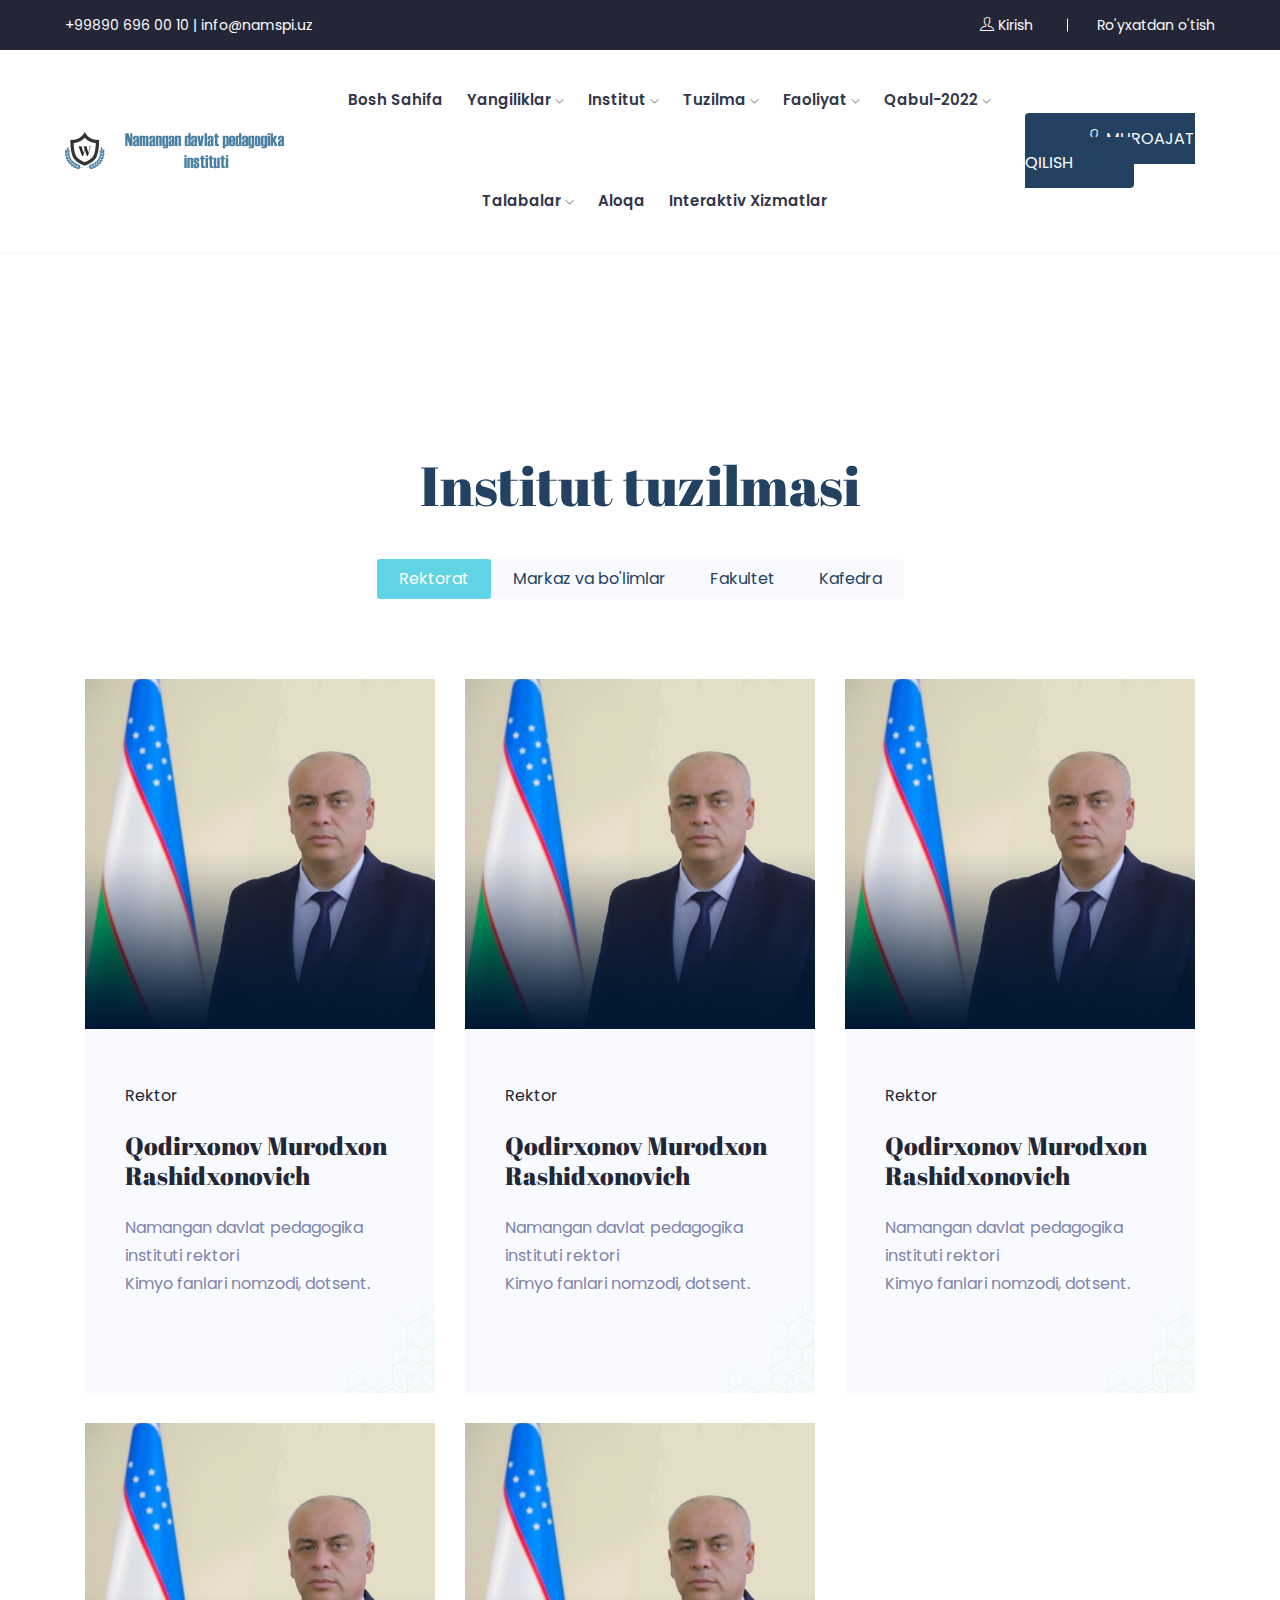
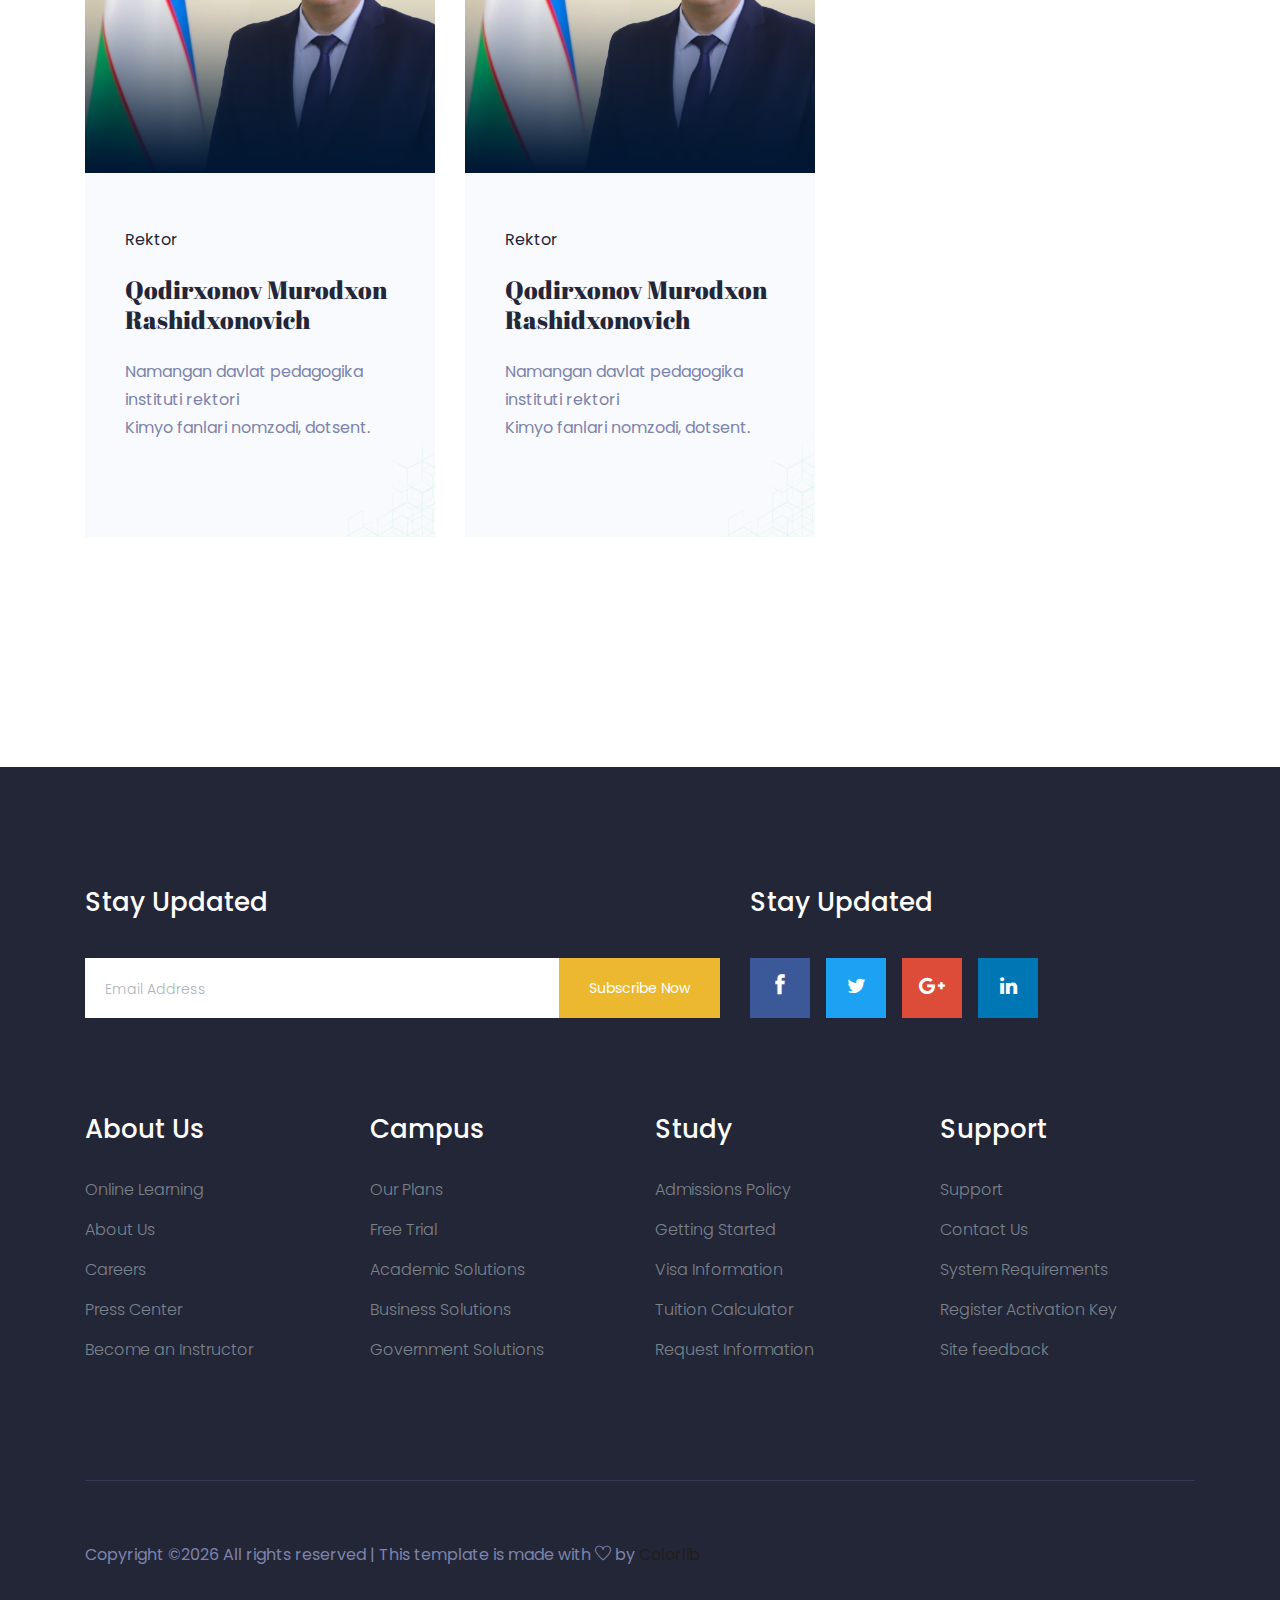
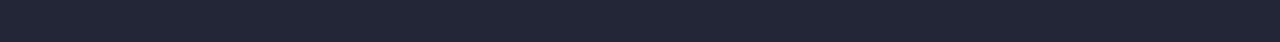
<file: Tuzilma.html>
<!doctype html>
<html class="no-js" lang="en">

<head>
    <meta charset="utf-8">
    <meta http-equiv="x-ua-compatible" content="ie=edge">
    <title>NamSPI</title>
    <meta name="description" content="">
    <meta name="viewport" content="width=device-width, initial-scale=1">

    <!-- <link rel="manifest" href="site.webmanifest"> -->
    <link rel="shortcut icon" type="image/x-icon" href="img/favicon.png">
    <!-- Place favicon.ico in the root directory -->

    <!-- CSS here -->
    <link rel="stylesheet" href="css/bootstrap.min.css">
    <link rel="stylesheet" href="css/owl.carousel.min.css">
    <link rel="stylesheet" href="css/magnific-popup.css">
    <link rel="stylesheet" href="css/font-awesome.min.css">
    <link rel="stylesheet" href="css/themify-icons.css">
    <link rel="stylesheet" href="css/nice-select.css">
    <link rel="stylesheet" href="css/flaticon.css">
    <link rel="stylesheet" href="css/gijgo.css">
    <link rel="stylesheet" href="css/animate.css">
    <link rel="stylesheet" href="css/slicknav.css">
    <link rel="stylesheet" href="css/style.css">
    <!-- <link rel="stylesheet" href="css/responsive.css"> -->
</head>

<body>
    <!--[if lte IE 9]>
            <p class="browserupgrade">You are using an <strong>outdated</strong> browser. Please <a href="https://browsehappy.com/">upgrade your browser</a> to improve your experience and security.</p>
        <![endif]-->

    <!-- header-start -->
    <header>
        <div class="header-area ">
            <div class="header-top_area">
                <div class="container-fluid">
                    <div class="row">
                        <div class="col-lg-12">
                            <div class="header_top_wrap d-flex justify-content-between align-items-center">
                                <div class="text_wrap">
                                    <p><span>+99890 696 00 10</span> <span>|</span> <span>info@namspi.uz</span></p>
                                </div>
                                <div class="text_wrap">
                                    <p><a href="#"> <i class="ti-user"></i>  Kirish</a> <a href="#">Ro'yxatdan o'tish</a></p>
                                </div>
                            </div>
                        </div>
                    </div>
                </div>
            </div>
            <div id="sticky-header" class="main-header-area">
                <div class="container-fluid">
                    <div class="row">
                        <div class="col-lg-12">
                            <div class="header_wrap d-flex justify-content-between align-items-center">
                                <div class="header_left">
                                    <div class="logo">
                                        <a href="index.html">
                                            <img src="img/logo.png" alt="">
                                        </a>
                                    </div>
                                </div>
                                <div class="header_right d-flex align-items-center">
                                    <div class="main-menu  d-none d-lg-block">
                                        <nav>
                                            <ul id="navigation">
                                                <li><a  href="index.html">Bosh sahifa</a></li>
                                                <li><a href="Courses.html">Yangiliklar <i class="ti-angle-down"></i></a>
                                                    <ul class="submenu">
                                                        <li><a href="blog.html">Yangiliklar</a></li>
                                                        <li><a href="single-blog.html">Ommaviy tadbirlar</a></li>
                                                        <li><a href="blog.html">E'lonlar</a></li>
                                                        <li><a href="blog.html">Videogalereya</a></li>
                                                    </ul>
                                                </li>
                                                <li><a href="Courses.html">Institut <i class="ti-angle-down"></i></a>
                                                    <ul class="submenu">
                                                        <li><a href="blog.html">Institut haqida</a></li>
                                                        <li><a href="single-blog.html">Kengashlar</a></li>
                                                        <li><a href="blog.html">Meyoriy xujjatlar</a></li>
                                                    </ul>
                                                </li>
                                                <li><a href="#">Tuzilma <i class="ti-angle-down"></i></a>
                                                    <ul class="submenu">
                                                        <li><a href="blog.html">Rektorat</a></li>
                                                        <li><a href="single-blog.html">Bo'limlar</a></li>
                                                        <li><a href="blog.html">Markazlar</a></li>
                                                        <li><a href="blog.html">Fakultetlar</a></li>
                                                        <li><a href="blog.html">Kafedralar</a></li>
                                                    </ul>
                                                </li>
                                                <li><a href="#">Faoliyat <i class="ti-angle-down"></i></a>
                                                    <ul class="submenu">
                                                        <li><a href="Event.html">Ilmiy faoliyat</a></li>
                                                        <li><a href="event_details.html">O'quv faoliyat</a></li>
                                                        <li><a href="Admissions.html">Xalqaro faoliyat</a></li>
                                                        <li><a href="elements.html">Moliyaviy faoliyat</a></li>
                                                    </ul>
                                                </li>
                                                <li><a href="#">Qabul-2022 <i class="ti-angle-down"></i></a>
                                                    <ul class="submenu">
                                                        <li><a href="Event.html">Bakalavr</a></li>
                                                        <li><a href="event_details.html">Magistratura</a></li>
                                                        <li><a href="Admissions.html">Sirtqi ta'lim</a></li>
                                                        <li><a href="Event.html">Doktarantura</a></li>
                                                        <li><a href="elements.html">Xorijiy Fuqorolar</a></li>
                                                        <li><a href="Event.html">Qo'shma ta'lim dasturlari</a></li>
                                                        <li><a href="Event.html">Ikkinchi mutaxassislik</a></li>
                                                    </ul>
                                                </li>
                                                <li><a href="Courses.html">Talabalar <i class="ti-angle-down"></i></a>
                                                    <ul class="submenu">
                                                        <li><a href="Event.html">Bakalavr</a></li>
                                                        <li><a href="event_details.html">Magistratura</a></li>
                                                        <li><a href="Admissions.html">Sirtqi ta'lim</a></li>
                                                        <li><a href="Event.html">Doktarantura</a></li>
                                                        <li><a href="elements.html">Xorijiy talabalar</a></li>
                                                        <li><a href="Event.html">O'qishni ko'chirish va qayta tiklash</a></li>
                                                    </ul>
                                                </li>
                                                <li><a href="contact.html">Aloqa</a></li>
                                                <li><a href="Courses.html">Interaktiv xizmatlar</a></li>
                                            </ul>
                                        </nav>
                                    </div>
                                    <div class="Appointment">
                                        <div class="book_btn d-none d-lg-block">
                                            <a data-scroll-nav='1' href="#"><i class="ti-user"></i> Muroajat qilish</a>
                                        </div>
                                    </div>
                                </div>
                            </div>
                        </div>
                        <div class="col-12">
                            <div class="mobile_menu d-block d-lg-none"></div>
                        </div>
                    </div>
                </div>
            </div>
        </div>
    </header>
    <!-- header-end -->
    <!-- popular_program_area_start  -->
    <div class="popular_program_area section__padding program__page">
        <div class="container">
            <div class="row">
                <div class="col-lg-12">
                    <div class="section_title text-center">
                        <h3>Institut tuzilmasi </h3>
                    </div>
                </div>
            </div>
            <div class="row">
                <div class="col-lg-12">
                    <nav class="custom_tabs text-center">
                        <div class="nav" id="nav-tab" role="tablist">
                            <a class="nav-item nav-link active" id="nav-home-tab" data-toggle="tab" href="#nav-home" role="tab" aria-controls="nav-home" aria-selected="true">Rektorat</a>
                            <a class="nav-item nav-link" id="nav-profile-tab" data-toggle="tab" href="#nav-profile" role="tab" aria-controls="nav-profile" aria-selected="false">Markaz va bo'limlar</a>
                            <a class="nav-item nav-link" id="nav-contact-tab" data-toggle="tab" href="#nav-contact" role="tab" aria-controls="nav-contact" aria-selected="false">Fakultet</a>
                            <a class="nav-item nav-link" id="nav-contact-tab" data-toggle="tab" href="#nav-contact2" role="tab" aria-controls="nav-contact" aria-selected="false">Kafedra</a>
                        </div>
                    </nav>
                </div>
            </div>
            <div class="tab-content" id="nav-tabContent">
                <div class="tab-pane fade show active" id="nav-home" role="tabpanel" aria-labelledby="nav-home-tab">
                    <div class="row">
                        <div class="col-lg-4 col-md-6">
                            <div class="single__program">
                                <div class="program_thumb">
                                    <img src="img/rektorat/pro.png" alt="">
                                </div>
                                <div class="program__content">
                                    <span>Rektor</span>
                                    <h4>Qodirxonov Murodxon Rashidxonovich</h4>
                                    <p>Namangan davlat pedagogika instituti rektori <br>
                                    Kimyo fanlari nomzodi, dotsent.</p>
                                </div>
                            </div>
                        </div>
                        <div class="col-lg-4 col-md-6">
                            <div class="single__program">
                                <div class="program_thumb">
                                    <img src="img/rektorat/pro.png" alt="">
                                </div>
                                <div class="program__content">
                                    <span>Rektor</span>
                                    <h4>Qodirxonov Murodxon Rashidxonovich</h4>
                                    <p>Namangan davlat pedagogika instituti rektori <br>
                                    Kimyo fanlari nomzodi, dotsent.</p>
                                </div>
                            </div>
                        </div>
                        <div class="col-lg-4 col-md-6">
                            <div class="single__program">
                                <div class="program_thumb">
                                    <img src="img/rektorat/pro.png" alt="">
                                </div>
                                <div class="program__content">
                                    <span>Rektor</span>
                                    <h4>Qodirxonov Murodxon Rashidxonovich</h4>
                                    <p>Namangan davlat pedagogika instituti rektori <br>
                                    Kimyo fanlari nomzodi, dotsent.</p>
                                </div>
                            </div>
                        </div>
                        <div class="col-lg-4 col-md-6">
                            <div class="single__program">
                                <div class="program_thumb">
                                    <img src="img/rektorat/pro.png" alt="">
                                </div>
                                <div class="program__content">
                                    <span>Rektor</span>
                                    <h4>Qodirxonov Murodxon Rashidxonovich</h4>
                                    <p>Namangan davlat pedagogika instituti rektori <br>
                                    Kimyo fanlari nomzodi, dotsent.</p>
                                </div>
                            </div>
                        </div>
                        <div class="col-lg-4 col-md-6">
                            <div class="single__program">
                                <div class="program_thumb">
                                    <img src="img/rektorat/pro.png" alt="">
                                </div>
                                <div class="program__content">
                                    <span>Rektor</span>
                                    <h4>Qodirxonov Murodxon Rashidxonovich</h4>
                                    <p>Namangan davlat pedagogika instituti rektori <br>
                                    Kimyo fanlari nomzodi, dotsent.</p>
                                </div>
                            </div>
                        </div>
                    </div>
                </div>
                <div class="tab-pane fade" id="nav-profile" role="tabpanel" aria-labelledby="nav-profile-tab">
                                <div class="row">
                                    <div class="col-lg-4 col-md-5">
                                        <div class="single__program">
                                            <div class="program_thumb">
                                                <img src="img/markaz/avatar.png" alt="">
                                            </div>
                                            <div class="program__content">
                                                <span>Bo'lim boshlig'i</span>
                                                <h4>Testuchunov Testoy Test o'g'li</h4>
                                                <p>Raqamli ta'lim texnologiyalari markazi boshlig'i</p>
                                            </div>
                                        </div>
                                    </div>
                                    <div class="col-lg-4 col-md-5">
                                        <div class="single__program">
                                            <div class="program_thumb">
                                                <img src="img/markaz/avatar.png" alt="">
                                            </div>
                                            <div class="program__content">
                                                <span>Bo'lim boshlig'i</span>
                                                <h4>Testuchunov Testoy Test o'g'li</h4>
                                                <p>Raqamli ta'lim texnologiyalari markazi boshlig'i</p>
                                            </div>
                                        </div>
                                    </div>
                                    <div class="col-lg-4 col-md-5">
                                        <div class="single__program">
                                            <div class="program_thumb">
                                                <img src="img/markaz/avatar.png" alt="">
                                            </div>
                                            <div class="program__content">
                                                <span>Bo'lim boshlig'i</span>
                                                <h4>Testuchunov Testoy Test o'g'li</h4>
                                                <p>Raqamli ta'lim texnologiyalari markazi boshlig'i</p>
                                            </div>
                                        </div>
                                    </div>
                                    <div class="col-lg-4 col-md-5">
                                        <div class="single__program">
                                            <div class="program_thumb">
                                                <img src="img/markaz/avatar.png" alt="">
                                            </div>
                                            <div class="program__content">
                                                <span>Bo'lim boshlig'i</span>
                                                <h4>Testuchunov Testoy Test o'g'li</h4>
                                                <p>Raqamli ta'lim texnologiyalari markazi boshlig'i</p>
                                            </div>
                                        </div>
                                    </div>
                                    <div class="col-lg-4 col-md-5">
                                        <div class="single__program">
                                            <div class="program_thumb">
                                                <img src="img/markaz/avatar.png" alt="">
                                            </div>
                                            <div class="program__content">
                                                <span>Bo'lim boshlig'i</span>
                                                <h4>Testuchunov Testoy Test o'g'li</h4>
                                                <p>Raqamli ta'lim texnologiyalari markazi boshlig'i</p>
                                            </div>
                                        </div>
                                    </div>
                                    <div class="col-lg-4 col-md-5">
                                        <div class="single__program">
                                            <div class="program_thumb">
                                                <img src="img/markaz/avatar.png" alt="">
                                            </div>
                                            <div class="program__content">
                                                <span>Bo'lim boshlig'i</span>
                                                <h4>Testuchunov Testoy Test o'g'li</h4>
                                                <p>Raqamli ta'lim texnologiyalari markazi boshlig'i</p>
                                            </div>
                                        </div>
                                    </div>
                                </div>
                </div>
                <div class="tab-pane fade" id="nav-contact" role="tabpanel" aria-labelledby="nav-contact-tab">
                                <div class="row">
                                    <div class="col-lg-4 col-md-5">
                                        <div class="single__program">
                                            <div class="program_thumb">
                                                <img src="img/Dekan/avatar.png" alt="">
                                            </div>
                                            <div class="program__content">
                                                <span>Fakultet dekani</span>
                                                <h4>Testuchunov Testoy Test o'g'li</h4>
                                                <p>Matematika fakulteti dekani</p>
                                            </div>
                                        </div>
                                    </div>
                                    <div class="col-lg-4 col-md-5">
                                        <div class="single__program">
                                            <div class="program_thumb">
                                                <img src="img/Dekan/avatar.png" alt="">
                                            </div>
                                            <div class="program__content">
                                                <span>Fakultet dekani</span>
                                                <h4>Testuchunov Testoy Test o'g'li</h4>
                                                <p>Matematika fakulteti dekani</p>
                                            </div>
                                        </div>
                                    </div>
                                    <div class="col-lg-4 col-md-5">
                                        <div class="single__program">
                                            <div class="program_thumb">
                                                <img src="img/Dekan/avatar.png" alt="">
                                            </div>
                                            <div class="program__content">
                                                <span>Fakultet dekani</span>
                                                <h4>Testuchunov Testoy Test o'g'li</h4>
                                                <p>Matematika fakulteti dekani</p>
                                            </div>
                                        </div>
                                    </div>
                                    <div class="col-lg-4 col-md-5">
                                        <div class="single__program">
                                            <div class="program_thumb">
                                                <img src="img/Dekan/avatar.png" alt="">
                                            </div>
                                            <div class="program__content">
                                                <span>Fakultet dekani</span>
                                                <h4>Testuchunov Testoy Test o'g'li</h4>
                                                <p>Matematika fakulteti dekani</p>
                                            </div>
                                        </div>
                                    </div>
                                    <div class="col-lg-4 col-md-5">
                                        <div class="single__program">
                                            <div class="program_thumb">
                                                <img src="img/Dekan/avatar.png" alt="">
                                            </div>
                                            <div class="program__content">
                                                <span>Fakultet dekani</span>
                                                <h4>Testuchunov Testoy Test o'g'li</h4>
                                                <p>Matematika fakulteti dekani</p>
                                            </div>
                                        </div>
                                    </div>
                                    <div class="col-lg-4 col-md-5">
                                        <div class="single__program">
                                            <div class="program_thumb">
                                                <img src="img/Dekan/avatar.png" alt="">
                                            </div>
                                            <div class="program__content">
                                                <span>Fakultet dekani</span>
                                                <h4>Testuchunov Testoy Test o'g'li</h4>
                                                <p>Matematika fakulteti dekani</p>
                                            </div>
                                        </div>
                                    </div>
                        </div>
                </div>
                <div class="tab-pane fade" id="nav-contact2" role="tabpanel" aria-labelledby="nav-contact-tab">
                                <div class="row">
                                    <div class="col-lg-4 col-md-5">
                                        <div class="single__program">
                                            <div class="program_thumb">
                                                <img src="img/Kafedra_muduri/avatar.png" alt="">
                                            </div>
                                            <div class="program__content">
                                                <span>Kafedra muduri</span>
                                                <h4>Testuchunov Testoy Test o'g'li</h4>
                                                <p>Matematika fakulteti Informatika kafedrasi muduri</p>
                                            </div>
                                        </div>
                                    </div>
                                    <div class="col-lg-4 col-md-5">
                                        <div class="single__program">
                                            <div class="program_thumb">
                                                <img src="img/Kafedra_muduri/avatar.png" alt="">
                                            </div>
                                            <div class="program__content">
                                                <span>Kafedra muduri</span>
                                                <h4>Testuchunov Testoy Test o'g'li</h4>
                                                <p>Matematika fakulteti Informatika kafedrasi muduri</p>
                                            </div>
                                        </div>
                                    </div>
                                    <div class="col-lg-4 col-md-5">
                                        <div class="single__program">
                                            <div class="program_thumb">
                                                <img src="img/Kafedra_muduri/avatar.png" alt="">
                                            </div>
                                            <div class="program__content">
                                                <span>Kafedra muduri</span>
                                                <h4>Testuchunov Testoy Test o'g'li</h4>
                                                <p>Matematika fakulteti Informatika kafedrasi muduri</p>
                                            </div>
                                        </div>
                                    </div>
                                    <div class="col-lg-4 col-md-5">
                                        <div class="single__program">
                                            <div class="program_thumb">
                                                <img src="img/Kafedra_muduri/avatar.png" alt="">
                                            </div>
                                            <div class="program__content">
                                                <span>Kafedra muduri</span>
                                                <h4>Testuchunov Testoy Test o'g'li</h4>
                                                <p>Matematika fakulteti Informatika kafedrasi muduri</p>
                                            </div>
                                        </div>
                                    </div>
                                    <div class="col-lg-4 col-md-5">
                                        <div class="single__program">
                                            <div class="program_thumb">
                                                <img src="img/Kafedra_muduri/avatar.png" alt="">
                                            </div>
                                            <div class="program__content">
                                                <span>Kafedra muduri</span>
                                                <h4>Testuchunov Testoy Test o'g'li</h4>
                                                <p>Matematika fakulteti Informatika kafedrasi muduri</p>
                                            </div>
                                        </div>
                                    </div>
                                    <div class="col-lg-4 col-md-5">
                                        <div class="single__program">
                                            <div class="program_thumb">
                                                <img src="img/Kafedra_muduri/avatar.png" alt="">
                                            </div>
                                            <div class="program__content">
                                                <span>Kafedra muduri</span>
                                                <h4>Testuchunov Testoy Test o'g'li</h4>
                                                <p>Matematika fakulteti Informatika kafedrasi muduri</p>
                                            </div>
                                        </div>
                                    </div>
                        </div>
                </div>
            </div>
        </div>
    </div>
    <!-- popular_program_area_end -->

    <!-- footer start -->
    <footer class="footer">
        <div class="footer_top">
            <div class="container">
                <div class="newsLetter_wrap">
                    <div class="row justify-content-between">
                        <div class="col-md-7">
                            <div class="footer_widget">
                                <h3 class="footer_title">
                                    Stay Updated
                                </h3>
                                <form action="#" class="newsletter_form">
                                    <input type="text" placeholder="Email Address">
                                    <button type="submit">Subscribe Now</button>
                                </form>
                            </div>
                        </div>
                        <div class="col-md-12 col-lg-5">
                            <div class="footer_widget">
                                <h3 class="footer_title">
                                    Stay Updated
                                </h3>
                                <div class="socail_links">
                                    <ul>
                                        <li>
                                            <a href="#">
                                                <i class="ti-facebook"></i>
                                            </a>
                                        </li>
                                        <li>
                                            <a href="#">
                                                <i class="fa fa-twitter"></i>
                                            </a>
                                        </li>
                                        <li>
                                            <a href="#">
                                                <i class="fa fa-google-plus"></i>
                                            </a>
                                        </li>
                                        <li>
                                            <a href="#">
                                                <i class="fa fa-linkedin"></i>
                                            </a>
                                        </li>
                                    </ul>
                                </div>
    
                            </div>
                        </div>
                    </div>
                </div>
                <div class="row">
                    <div class="col-xl-3 col-md-6 col-lg-3">
                        <div class="footer_widget">
                            <h3 class="footer_title">
                                About Us
                            </h3>
                            <ul>
                                <li><a href="#">Online Learning</a></li>
                                <li><a href="#">About Us</a></li>
                                <li><a href="#">Careers</a></li>
                                <li><a href="#">Press Center</a></li>
                                <li><a href="#">Become an Instructor</a></li>
                            </ul>
                        </div>
                    </div>
                    <div class="col-xl-3 col-md-6 col-lg-3">
                        <div class="footer_widget">
                            <h3 class="footer_title">
                                Campus
                            </h3>
                            <ul>
                                <li><a href="#">Our Plans</a></li>
                                <li><a href="#">Free Trial</a></li>
                                <li><a href="#">Academic Solutions</a></li>
                                <li><a href="#">Business Solutions</a></li>
                                <li><a href="#">Government Solutions</a></li>
                            </ul>
                        </div>
                    </div>
                    <div class="col-xl-3 col-md-6 col-lg-3">
                        <div class="footer_widget">
                            <h3 class="footer_title">
                                Study
                            </h3>
                            <ul>
                                <li><a href="#">Admissions Policy</a></li>
                                <li><a href="#">Getting Started</a></li>
                                <li><a href="#">Visa Information</a></li>
                                <li><a href="#">Tuition Calculator</a></li>
                                <li><a href="#">Request Information</a></li>
                            </ul>
                        </div>
                    </div>
                    <div class="col-xl-3 col-md-6 col-lg-3">
                        <div class="footer_widget">
                            <h3 class="footer_title">
                                Support
                            </h3>
                            <ul>
                                <li><a href="#">Support</a></li>
                                <li><a href="#">Contact Us</a></li>
                                <li><a href="#">System Requirements</a></li>
                                <li><a href="#">Register Activation Key</a></li>
                                <li><a href="#">Site feedback</a></li>
                            </ul>
                        </div>
                    </div>
                </div>
            </div>
        </div>
        <div class="copy-right_text">
            <div class="container">
                <div class="footer_border"></div>
                <div class="row">
                    <div class="col-xl-12">
                        <p class="copy_right text-center">
                            <p><!-- Link back to Colorlib can't be removed. Template is licensed under CC BY 3.0. -->
  Copyright &copy;<script>document.write(new Date().getFullYear());</script> All rights reserved | This template is made with <i class="ti-heart" aria-hidden="true"></i> by <a href="https://colorlib.com" target="_blank">Colorlib</a>
  <!-- Link back to Colorlib can't be removed. Template is licensed under CC BY 3.0. --></p>
                        </p>
                    </div>
                </div>
            </div>
        </div>
    </footer>
    <!-- footer end  -->


    <!-- JS here -->
    <script src="js/vendor/modernizr-3.5.0.min.js"></script>
    <script src="js/vendor/jquery-1.12.4.min.js"></script>
    <script src="js/popper.min.js"></script>
    <script src="js/bootstrap.min.js"></script>
    <script src="js/owl.carousel.min.js"></script>
    <script src="js/isotope.pkgd.min.js"></script>
    <script src="js/ajax-form.js"></script>
    <script src="js/waypoints.min.js"></script>
    <script src="js/jquery.counterup.min.js"></script>
    <script src="js/imagesloaded.pkgd.min.js"></script>
    <script src="js/scrollIt.js"></script>
    <script src="js/jquery.scrollUp.min.js"></script>
    <script src="js/wow.min.js"></script>
    <script src="js/nice-select.min.js"></script>
    <script src="js/jquery.slicknav.min.js"></script>
    <script src="js/jquery.magnific-popup.min.js"></script>
    <script src="js/plugins.js"></script>
    <script src="js/gijgo.min.js"></script>

    <!--contact js-->
    <script src="js/contact.js"></script>
    <script src="js/jquery.ajaxchimp.min.js"></script>
    <script src="js/jquery.form.js"></script>
    <script src="js/jquery.validate.min.js"></script>
    <script src="js/mail-script.js"></script>

    <script src="js/main.js"></script>

</body>

</html>
</file>
<file: css/themify-icons.css>
@font-face {
	font-family: 'themify';
	src:url('../fonts/themify.eot?-fvbane');
	src:url('../fonts/themify.eot?#iefix-fvbane') format('embedded-opentype'),
		url('../fonts/themify.woff?-fvbane') format('woff'),
		url('../fonts/themify.ttf?-fvbane') format('truetype'),
		url('../fonts/themify.svg?-fvbane#themify') format('svg');
	font-weight: normal;
	font-style: normal;
}

[class^="ti-"], [class*=" ti-"] {
	font-family: 'themify';
	/* speak: none; */
	font-style: normal;
	font-weight: normal;
	font-variant: normal;
	text-transform: none;
	line-height: 1;

	/* Better Font Rendering =========== */
	-webkit-font-smoothing: antialiased;
	-moz-osx-font-smoothing: grayscale;
}

.ti-wand:before {
	content: "\e600";
}
.ti-volume:before {
	content: "\e601";
}
.ti-user:before {
	content: "\e602";
}
.ti-unlock:before {
	content: "\e603";
}
.ti-unlink:before {
	content: "\e604";
}
.ti-trash:before {
	content: "\e605";
}
.ti-thought:before {
	content: "\e606";
}
.ti-target:before {
	content: "\e607";
}
.ti-tag:before {
	content: "\e608";
}
.ti-tablet:before {
	content: "\e609";
}
.ti-star:before {
	content: "\e60a";
}
.ti-spray:before {
	content: "\e60b";
}
.ti-signal:before {
	content: "\e60c";
}
.ti-shopping-cart:before {
	content: "\e60d";
}
.ti-shopping-cart-full:before {
	content: "\e60e";
}
.ti-settings:before {
	content: "\e60f";
}
.ti-search:before {
	content: "\e610";
}
.ti-zoom-in:before {
	content: "\e611";
}
.ti-zoom-out:before {
	content: "\e612";
}
.ti-cut:before {
	content: "\e613";
}
.ti-ruler:before {
	content: "\e614";
}
.ti-ruler-pencil:before {
	content: "\e615";
}
.ti-ruler-alt:before {
	content: "\e616";
}
.ti-bookmark:before {
	content: "\e617";
}
.ti-bookmark-alt:before {
	content: "\e618";
}
.ti-reload:before {
	content: "\e619";
}
.ti-plus:before {
	content: "\e61a";
}
.ti-pin:before {
	content: "\e61b";
}
.ti-pencil:before {
	content: "\e61c";
}
.ti-pencil-alt:before {
	content: "\e61d";
}
.ti-paint-roller:before {
	content: "\e61e";
}
.ti-paint-bucket:before {
	content: "\e61f";
}
.ti-na:before {
	content: "\e620";
}
.ti-mobile:before {
	content: "\e621";
}
.ti-minus:before {
	content: "\e622";
}
.ti-medall:before {
	content: "\e623";
}
.ti-medall-alt:before {
	content: "\e624";
}
.ti-marker:before {
	content: "\e625";
}
.ti-marker-alt:before {
	content: "\e626";
}
.ti-arrow-up:before {
	content: "\e627";
}
.ti-arrow-right:before {
	content: "\e628";
}
.ti-arrow-left:before {
	content: "\e629";
}
.ti-arrow-down:before {
	content: "\e62a";
}
.ti-lock:before {
	content: "\e62b";
}
.ti-location-arrow:before {
	content: "\e62c";
}
.ti-link:before {
	content: "\e62d";
}
.ti-layout:before {
	content: "\e62e";
}
.ti-layers:before {
	content: "\e62f";
}
.ti-layers-alt:before {
	content: "\e630";
}
.ti-key:before {
	content: "\e631";
}
.ti-import:before {
	content: "\e632";
}
.ti-image:before {
	content: "\e633";
}
.ti-heart:before {
	content: "\e634";
}
.ti-heart-broken:before {
	content: "\e635";
}
.ti-hand-stop:before {
	content: "\e636";
}
.ti-hand-open:before {
	content: "\e637";
}
.ti-hand-drag:before {
	content: "\e638";
}
.ti-folder:before {
	content: "\e639";
}
.ti-flag:before {
	content: "\e63a";
}
.ti-flag-alt:before {
	content: "\e63b";
}
.ti-flag-alt-2:before {
	content: "\e63c";
}
.ti-eye:before {
	content: "\e63d";
}
.ti-export:before {
	content: "\e63e";
}
.ti-exchange-vertical:before {
	content: "\e63f";
}
.ti-desktop:before {
	content: "\e640";
}
.ti-cup:before {
	content: "\e641";
}
.ti-crown:before {
	content: "\e642";
}
.ti-comments:before {
	content: "\e643";
}
.ti-comment:before {
	content: "\e644";
}
.ti-comment-alt:before {
	content: "\e645";
}
.ti-close:before {
	content: "\e646";
}
.ti-clip:before {
	content: "\e647";
}
.ti-angle-up:before {
	content: "\e648";
}
.ti-angle-right:before {
	content: "\e649";
}
.ti-angle-left:before {
	content: "\e64a";
}
.ti-angle-down:before {
	content: "\e64b";
}
.ti-check:before {
	content: "\e64c";
}
.ti-check-box:before {
	content: "\e64d";
}
.ti-camera:before {
	content: "\e64e";
}
.ti-announcement:before {
	content: "\e64f";
}
.ti-brush:before {
	content: "\e650";
}
.ti-briefcase:before {
	content: "\e651";
}
.ti-bolt:before {
	content: "\e652";
}
.ti-bolt-alt:before {
	content: "\e653";
}
.ti-blackboard:before {
	content: "\e654";
}
.ti-bag:before {
	content: "\e655";
}
.ti-move:before {
	content: "\e656";
}
.ti-arrows-vertical:before {
	content: "\e657";
}
.ti-arrows-horizontal:before {
	content: "\e658";
}
.ti-fullscreen:before {
	content: "\e659";
}
.ti-arrow-top-right:before {
	content: "\e65a";
}
.ti-arrow-top-left:before {
	content: "\e65b";
}
.ti-arrow-circle-up:before {
	content: "\e65c";
}
.ti-arrow-circle-right:before {
	content: "\e65d";
}
.ti-arrow-circle-left:before {
	content: "\e65e";
}
.ti-arrow-circle-down:before {
	content: "\e65f";
}
.ti-angle-double-up:before {
	content: "\e660";
}
.ti-angle-double-right:before {
	content: "\e661";
}
.ti-angle-double-left:before {
	content: "\e662";
}
.ti-angle-double-down:before {
	content: "\e663";
}
.ti-zip:before {
	content: "\e664";
}
.ti-world:before {
	content: "\e665";
}
.ti-wheelchair:before {
	content: "\e666";
}
.ti-view-list:before {
	content: "\e667";
}
.ti-view-list-alt:before {
	content: "\e668";
}
.ti-view-grid:before {
	content: "\e669";
}
.ti-uppercase:before {
	content: "\e66a";
}
.ti-upload:before {
	content: "\e66b";
}
.ti-underline:before {
	content: "\e66c";
}
.ti-truck:before {
	content: "\e66d";
}
.ti-timer:before {
	content: "\e66e";
}
.ti-ticket:before {
	content: "\e66f";
}
.ti-thumb-up:before {
	content: "\e670";
}
.ti-thumb-down:before {
	content: "\e671";
}
.ti-text:before {
	content: "\e672";
}
.ti-stats-up:before {
	content: "\e673";
}
.ti-stats-down:before {
	content: "\e674";
}
.ti-split-v:before {
	content: "\e675";
}
.ti-split-h:before {
	content: "\e676";
}
.ti-smallcap:before {
	content: "\e677";
}
.ti-shine:before {
	content: "\e678";
}
.ti-shift-right:before {
	content: "\e679";
}
.ti-shift-left:before {
	content: "\e67a";
}
.ti-shield:before {
	content: "\e67b";
}
.ti-notepad:before {
	content: "\e67c";
}
.ti-server:before {
	content: "\e67d";
}
.ti-quote-right:before {
	content: "\e67e";
}
.ti-quote-left:before {
	content: "\e67f";
}
.ti-pulse:before {
	content: "\e680";
}
.ti-printer:before {
	content: "\e681";
}
.ti-power-off:before {
	content: "\e682";
}
.ti-plug:before {
	content: "\e683";
}
.ti-pie-chart:before {
	content: "\e684";
}
.ti-paragraph:before {
	content: "\e685";
}
.ti-panel:before {
	content: "\e686";
}
.ti-package:before {
	content: "\e687";
}
.ti-music:before {
	content: "\e688";
}
.ti-music-alt:before {
	content: "\e689";
}
.ti-mouse:before {
	content: "\e68a";
}
.ti-mouse-alt:before {
	content: "\e68b";
}
.ti-money:before {
	content: "\e68c";
}
.ti-microphone:before {
	content: "\e68d";
}
.ti-menu:before {
	content: "\e68e";
}
.ti-menu-alt:before {
	content: "\e68f";
}
.ti-map:before {
	content: "\e690";
}
.ti-map-alt:before {
	content: "\e691";
}
.ti-loop:before {
	content: "\e692";
}
.ti-location-pin:before {
	content: "\e693";
}
.ti-list:before {
	content: "\e694";
}
.ti-light-bulb:before {
	content: "\e695";
}
.ti-Italic:before {
	content: "\e696";
}
.ti-info:before {
	content: "\e697";
}
.ti-infinite:before {
	content: "\e698";
}
.ti-id-badge:before {
	content: "\e699";
}
.ti-hummer:before {
	content: "\e69a";
}
.ti-home:before {
	content: "\e69b";
}
.ti-help:before {
	content: "\e69c";
}
.ti-headphone:before {
	content: "\e69d";
}
.ti-harddrives:before {
	content: "\e69e";
}
.ti-harddrive:before {
	content: "\e69f";
}
.ti-gift:before {
	content: "\e6a0";
}
.ti-game:before {
	content: "\e6a1";
}
.ti-filter:before {
	content: "\e6a2";
}
.ti-files:before {
	content: "\e6a3";
}
.ti-file:before {
	content: "\e6a4";
}
.ti-eraser:before {
	content: "\e6a5";
}
.ti-envelope:before {
	content: "\e6a6";
}
.ti-download:before {
	content: "\e6a7";
}
.ti-direction:before {
	content: "\e6a8";
}
.ti-direction-alt:before {
	content: "\e6a9";
}
.ti-dashboard:before {
	content: "\e6aa";
}
.ti-control-stop:before {
	content: "\e6ab";
}
.ti-control-shuffle:before {
	content: "\e6ac";
}
.ti-control-play:before {
	content: "\e6ad";
}
.ti-control-pause:before {
	content: "\e6ae";
}
.ti-control-forward:before {
	content: "\e6af";
}
.ti-control-backward:before {
	content: "\e6b0";
}
.ti-cloud:before {
	content: "\e6b1";
}
.ti-cloud-up:before {
	content: "\e6b2";
}
.ti-cloud-down:before {
	content: "\e6b3";
}
.ti-clipboard:before {
	content: "\e6b4";
}
.ti-car:before {
	content: "\e6b5";
}
.ti-calendar:before {
	content: "\e6b6";
}
.ti-book:before {
	content: "\e6b7";
}
.ti-bell:before {
	content: "\e6b8";
}
.ti-basketball:before {
	content: "\e6b9";
}
.ti-bar-chart:before {
	content: "\e6ba";
}
.ti-bar-chart-alt:before {
	content: "\e6bb";
}
.ti-back-right:before {
	content: "\e6bc";
}
.ti-back-left:before {
	content: "\e6bd";
}
.ti-arrows-corner:before {
	content: "\e6be";
}
.ti-archive:before {
	content: "\e6bf";
}
.ti-anchor:before {
	content: "\e6c0";
}
.ti-align-right:before {
	content: "\e6c1";
}
.ti-align-left:before {
	content: "\e6c2";
}
.ti-align-justify:before {
	content: "\e6c3";
}
.ti-align-center:before {
	content: "\e6c4";
}
.ti-alert:before {
	content: "\e6c5";
}
.ti-alarm-clock:before {
	content: "\e6c6";
}
.ti-agenda:before {
	content: "\e6c7";
}
.ti-write:before {
	content: "\e6c8";
}
.ti-window:before {
	content: "\e6c9";
}
.ti-widgetized:before {
	content: "\e6ca";
}
.ti-widget:before {
	content: "\e6cb";
}
.ti-widget-alt:before {
	content: "\e6cc";
}
.ti-wallet:before {
	content: "\e6cd";
}
.ti-video-clapper:before {
	content: "\e6ce";
}
.ti-video-camera:before {
	content: "\e6cf";
}
.ti-vector:before {
	content: "\e6d0";
}
.ti-themify-logo:before {
	content: "\e6d1";
}
.ti-themify-favicon:before {
	content: "\e6d2";
}
.ti-themify-favicon-alt:before {
	content: "\e6d3";
}
.ti-support:before {
	content: "\e6d4";
}
.ti-stamp:before {
	content: "\e6d5";
}
.ti-split-v-alt:before {
	content: "\e6d6";
}
.ti-slice:before {
	content: "\e6d7";
}
.ti-shortcode:before {
	content: "\e6d8";
}
.ti-shift-right-alt:before {
	content: "\e6d9";
}
.ti-shift-left-alt:before {
	content: "\e6da";
}
.ti-ruler-alt-2:before {
	content: "\e6db";
}
.ti-receipt:before {
	content: "\e6dc";
}
.ti-pin2:before {
	content: "\e6dd";
}
.ti-pin-alt:before {
	content: "\e6de";
}
.ti-pencil-alt2:before {
	content: "\e6df";
}
.ti-palette:before {
	content: "\e6e0";
}
.ti-more:before {
	content: "\e6e1";
}
.ti-more-alt:before {
	content: "\e6e2";
}
.ti-microphone-alt:before {
	content: "\e6e3";
}
.ti-magnet:before {
	content: "\e6e4";
}
.ti-line-double:before {
	content: "\e6e5";
}
.ti-line-dotted:before {
	content: "\e6e6";
}
.ti-line-dashed:before {
	content: "\e6e7";
}
.ti-layout-width-full:before {
	content: "\e6e8";
}
.ti-layout-width-default:before {
	content: "\e6e9";
}
.ti-layout-width-default-alt:before {
	content: "\e6ea";
}
.ti-layout-tab:before {
	content: "\e6eb";
}
.ti-layout-tab-window:before {
	content: "\e6ec";
}
.ti-layout-tab-v:before {
	content: "\e6ed";
}
.ti-layout-tab-min:before {
	content: "\e6ee";
}
.ti-layout-slider:before {
	content: "\e6ef";
}
.ti-layout-slider-alt:before {
	content: "\e6f0";
}
.ti-layout-sidebar-right:before {
	content: "\e6f1";
}
.ti-layout-sidebar-none:before {
	content: "\e6f2";
}
.ti-layout-sidebar-left:before {
	content: "\e6f3";
}
.ti-layout-placeholder:before {
	content: "\e6f4";
}
.ti-layout-menu:before {
	content: "\e6f5";
}
.ti-layout-menu-v:before {
	content: "\e6f6";
}
.ti-layout-menu-separated:before {
	content: "\e6f7";
}
.ti-layout-menu-full:before {
	content: "\e6f8";
}
.ti-layout-media-right-alt:before {
	content: "\e6f9";
}
.ti-layout-media-right:before {
	content: "\e6fa";
}
.ti-layout-media-overlay:before {
	content: "\e6fb";
}
.ti-layout-media-overlay-alt:before {
	content: "\e6fc";
}
.ti-layout-media-overlay-alt-2:before {
	content: "\e6fd";
}
.ti-layout-media-left-alt:before {
	content: "\e6fe";
}
.ti-layout-media-left:before {
	content: "\e6ff";
}
.ti-layout-media-center-alt:before {
	content: "\e700";
}
.ti-layout-media-center:before {
	content: "\e701";
}
.ti-layout-list-thumb:before {
	content: "\e702";
}
.ti-layout-list-thumb-alt:before {
	content: "\e703";
}
.ti-layout-list-post:before {
	content: "\e704";
}
.ti-layout-list-large-image:before {
	content: "\e705";
}
.ti-layout-line-solid:before {
	content: "\e706";
}
.ti-layout-grid4:before {
	content: "\e707";
}
.ti-layout-grid3:before {
	content: "\e708";
}
.ti-layout-grid2:before {
	content: "\e709";
}
.ti-layout-grid2-thumb:before {
	content: "\e70a";
}
.ti-layout-cta-right:before {
	content: "\e70b";
}
.ti-layout-cta-left:before {
	content: "\e70c";
}
.ti-layout-cta-center:before {
	content: "\e70d";
}
.ti-layout-cta-btn-right:before {
	content: "\e70e";
}
.ti-layout-cta-btn-left:before {
	content: "\e70f";
}
.ti-layout-column4:before {
	content: "\e710";
}
.ti-layout-column3:before {
	content: "\e711";
}
.ti-layout-column2:before {
	content: "\e712";
}
.ti-layout-accordion-separated:before {
	content: "\e713";
}
.ti-layout-accordion-merged:before {
	content: "\e714";
}
.ti-layout-accordion-list:before {
	content: "\e715";
}
.ti-ink-pen:before {
	content: "\e716";
}
.ti-info-alt:before {
	content: "\e717";
}
.ti-help-alt:before {
	content: "\e718";
}
.ti-headphone-alt:before {
	content: "\e719";
}
.ti-hand-point-up:before {
	content: "\e71a";
}
.ti-hand-point-right:before {
	content: "\e71b";
}
.ti-hand-point-left:before {
	content: "\e71c";
}
.ti-hand-point-down:before {
	content: "\e71d";
}
.ti-gallery:before {
	content: "\e71e";
}
.ti-face-smile:before {
	content: "\e71f";
}
.ti-face-sad:before {
	content: "\e720";
}
.ti-credit-card:before {
	content: "\e721";
}
.ti-control-skip-forward:before {
	content: "\e722";
}
.ti-control-skip-backward:before {
	content: "\e723";
}
.ti-control-record:before {
	content: "\e724";
}
.ti-control-eject:before {
	content: "\e725";
}
.ti-comments-smiley:before {
	content: "\e726";
}
.ti-brush-alt:before {
	content: "\e727";
}
.ti-youtube:before {
	content: "\e728";
}
.ti-vimeo:before {
	content: "\e729";
}
.ti-twitter:before {
	content: "\e72a";
}
.ti-time:before {
	content: "\e72b";
}
.ti-tumblr:before {
	content: "\e72c";
}
.ti-skype:before {
	content: "\e72d";
}
.ti-share:before {
	content: "\e72e";
}
.ti-share-alt:before {
	content: "\e72f";
}
.ti-rocket:before {
	content: "\e730";
}
.ti-pinterest:before {
	content: "\e731";
}
.ti-new-window:before {
	content: "\e732";
}
.ti-microsoft:before {
	content: "\e733";
}
.ti-list-ol:before {
	content: "\e734";
}
.ti-linkedin:before {
	content: "\e735";
}
.ti-layout-sidebar-2:before {
	content: "\e736";
}
.ti-layout-grid4-alt:before {
	content: "\e737";
}
.ti-layout-grid3-alt:before {
	content: "\e738";
}
.ti-layout-grid2-alt:before {
	content: "\e739";
}
.ti-layout-column4-alt:before {
	content: "\e73a";
}
.ti-layout-column3-alt:before {
	content: "\e73b";
}
.ti-layout-column2-alt:before {
	content: "\e73c";
}
.ti-instagram:before {
	content: "\e73d";
}
.ti-google:before {
	content: "\e73e";
}
.ti-github:before {
	content: "\e73f";
}
.ti-flickr:before {
	content: "\e740";
}
.ti-facebook:before {
	content: "\e741";
}
.ti-dropbox:before {
	content: "\e742";
}
.ti-dribbble:before {
	content: "\e743";
}
.ti-apple:before {
	content: "\e744";
}
.ti-android:before {
	content: "\e745";
}
.ti-save:before {
	content: "\e746";
}
.ti-save-alt:before {
	content: "\e747";
}
.ti-yahoo:before {
	content: "\e748";
}
.ti-wordpress:before {
	content: "\e749";
}
.ti-vimeo-alt:before {
	content: "\e74a";
}
.ti-twitter-alt:before {
	content: "\e74b";
}
.ti-tumblr-alt:before {
	content: "\e74c";
}
.ti-trello:before {
	content: "\e74d";
}
.ti-stack-overflow:before {
	content: "\e74e";
}
.ti-soundcloud:before {
	content: "\e74f";
}
.ti-sharethis:before {
	content: "\e750";
}
.ti-sharethis-alt:before {
	content: "\e751";
}
.ti-reddit:before {
	content: "\e752";
}
.ti-pinterest-alt:before {
	content: "\e753";
}
.ti-microsoft-alt:before {
	content: "\e754";
}
.ti-linux:before {
	content: "\e755";
}
.ti-jsfiddle:before {
	content: "\e756";
}
.ti-joomla:before {
	content: "\e757";
}
.ti-html5:before {
	content: "\e758";
}
.ti-flickr-alt:before {
	content: "\e759";
}
.ti-email:before {
	content: "\e75a";
}
.ti-drupal:before {
	content: "\e75b";
}
.ti-dropbox-alt:before {
	content: "\e75c";
}
.ti-css3:before {
	content: "\e75d";
}
.ti-rss:before {
	content: "\e75e";
}
.ti-rss-alt:before {
	content: "\e75f";
}
</file>
<file: css/nice-select.css>
.nice-select {
  -webkit-tap-highlight-color: transparent;
  background-color: #fff;
  border-radius: 5px;
  border: solid 1px #e8e8e8;
  box-sizing: border-box;
  clear: both;
  cursor: pointer;
  display: block;
  float: left;
  font-family: inherit;
  font-size: 14px;
  font-weight: normal;
  height: 42px;
  line-height: 40px;
  outline: none;
  padding-left: 18px;
  padding-right: 30px;
  position: relative;
  text-align: left !important;
  -webkit-transition: all 0.2s ease-in-out;
  transition: all 0.2s ease-in-out;
  -webkit-user-select: none;
     -moz-user-select: none;
      -ms-user-select: none;
          user-select: none;
  white-space: nowrap;
  width: auto; }
  .nice-select:hover {
    border-color: #dbdbdb; }
  .nice-select:active, .nice-select.open, .nice-select:focus {
    border-color: #999; }


  .nice-select.disabled {
    border-color: #ededed;
    color: #999;
    pointer-events: none; }
    .nice-select.disabled:after {
      border-color: #cccccc; }
  .nice-select.wide {
    width: 100%; }
    .nice-select.wide .list {
      left: 0 !important;
      right: 0 !important; }
  .nice-select.right {
    float: right; }
    .nice-select.right .list {
      left: auto;
      right: 0; }
  .nice-select.small {
    font-size: 12px;
    height: 36px;
    line-height: 34px; }
    .nice-select.small:after {
      height: 4px;
      width: 4px; }
    .nice-select.small .option {
      line-height: 34px;
      min-height: 34px; }
  .nice-select .list {
    background-color: #fff;
    border-radius: 5px;
    box-shadow: 0 0 0 1px rgba(68, 68, 68, 0.11);
    box-sizing: border-box;
    margin-top: 4px;
    opacity: 0;
    overflow: hidden;
    padding: 0;
    pointer-events: none;
    position: absolute;
    top: 100%;
    left: 0;
    -webkit-transform-origin: 50% 0;
        -ms-transform-origin: 50% 0;
            transform-origin: 50% 0;
    -webkit-transform: scale(0.75) translateY(-21px);
        -ms-transform: scale(0.75) translateY(-21px);
            transform: scale(0.75) translateY(-21px);
    -webkit-transition: all 0.2s cubic-bezier(0.5, 0, 0, 1.25), opacity 0.15s ease-out;
    transition: all 0.2s cubic-bezier(0.5, 0, 0, 1.25), opacity 0.15s ease-out;
    z-index: 9; }
    .nice-select .list:hover .option:not(:hover) {
      background-color: transparent !important; }
  .nice-select .option {
    cursor: pointer;
    font-weight: 400;
    line-height: 40px;
    list-style: none;
    min-height: 40px;
    outline: none;
    padding-left: 18px;
    padding-right: 29px;
    text-align: left;
    -webkit-transition: all 0.2s;
    transition: all 0.2s; }
    .nice-select .option:hover, .nice-select .option.focus, .nice-select .option.selected.focus {
      background-color: #f6f6f6; }
    .nice-select .option.selected {
      font-weight: bold; }
    .nice-select .option.disabled {
      background-color: transparent;
      color: #999;
      cursor: default; }

.no-csspointerevents .nice-select .list {
  display: none; }

.no-csspointerevents .nice-select.open .list {
  display: block; }





  /* ,,,,,,,,,,,,,,,, */


  .nice-select:after {
    content: "\e64b";
    display: block;
    height: 5px;
    margin-top: -5px;
    pointer-events: none;
    position: absolute;
    right: 30px;
    top: 8px;
    transition: all 0.15s ease-in-out;
    width: 5px;
    font-family: 'themify';
    color: #ddd; }

    .nice-select.open:after {
 }
    .nice-select.open .list {
      opacity: 1;
      pointer-events: auto;
      -webkit-transform: scale(1) translateY(0);
          -ms-transform: scale(1) translateY(0);
              transform: scale(1) translateY(0); }
</file>
<file: css/flaticon.css>
/*
  	Flaticon icon font: Flaticon
  	Creation date: 20/01/2020 08:08
  	*/

@font-face {
  font-family: "Flaticon";
  src: url("../fonts/Flaticon.eot");
  src: url("../fonts/Flaticon.eot?#iefix") format("embedded-opentype"),
       url("../fonts/Flaticon.woff2") format("woff2"),
       url("../fonts/Flaticon.woff") format("woff"),
       url("../fonts/Flaticon.ttf") format("truetype"),
       url("../fonts/Flaticon.svg#Flaticon") format("svg");
  font-weight: normal;
  font-style: normal;
}

@media screen and (-webkit-min-device-pixel-ratio:0) {
  @font-face {
    font-family: "Flaticon";
    src: url("../fonts/Flaticon.svg#Flaticon") format("svg");
  }
}

[class^="flaticon-"]:before, [class*=" flaticon-"]:before,
[class^="flaticon-"]:after, [class*=" flaticon-"]:after {   
  font-family: Flaticon;
font-style: normal;
}

.flaticon-left-arrow:before { content: "\f100"; }
.flaticon-right-arrow:before { content: "\f101"; }
.flaticon-school:before { content: "\f102"; }
.flaticon-error:before { content: "\f103"; }
.flaticon-book:before { content: "\f104"; }
.flaticon-lab:before { content: "\f105"; }
.flaticon-clock:before { content: "\f106"; }
.flaticon-calendar:before { content: "\f107"; }
.flaticon-placeholder:before { content: "\f108"; }
.flaticon-calendar-1:before { content: "\f109"; }
.flaticon-comment:before { content: "\f10a"; }
</file>
<file: css/gijgo.css>
.gj-button {
    background-color: #f5f5f5;
    border: 1px solid #ddd;
    color: #000;
    border-radius: 3px;
    padding: 6px 10px;
    cursor: pointer;
}

.gj-unselectable {
    -webkit-touch-callout: none;
    -webkit-user-select: none;
    -khtml-user-select: none;
    -moz-user-select: none;
    -ms-user-select: none;
    user-select: none;
}

.gj-row {
    display: -webkit-box;
    display: -ms-flexbox;
    display: flex;
    -ms-flex-wrap: wrap;
    flex-wrap: wrap;
}

.gj-margin-left-5 {
    margin-left: 5px;
}

.gj-margin-left-10 {
    margin-left: 10px;
}

.gj-width-full {
    width: 100%;
}

.gj-cursor-pointer {
    cursor: pointer;
}

.gj-text-align-center {
    text-align: center;
}

.gj-font-size-16 {
    font-size: 16px;
}

.gj-hidden {
    display: none;
}

/** Material Design */
.gj-button-md {
    background: 0 0;
    border: none;
    border-radius: 2px;
    color: rgba(0, 0, 0, 0.87);
    position: relative;
    height: 36px;
    margin: 0;
    min-width: 64px;
    padding: 0 16px;
    display: inline-block;
    font-family: "Roboto","Helvetica","Arial",sans-serif;
    font-size: 1rem;
    font-weight: 500;
    text-transform: uppercase;
    letter-spacing: 0;
    overflow: hidden;
    will-change: box-shadow;
    transition: box-shadow .2s cubic-bezier(.4,0,1,1),background-color .2s cubic-bezier(.4,0,.2,1),color .2s cubic-bezier(.4,0,.2,1);
    outline: none;
    cursor: pointer;
    text-decoration: none;
    text-align: center;
    line-height: 36px;
    vertical-align: middle;
    overflow: hidden;
    -webkit-user-select: none;
    -moz-user-select: none;
    -ms-user-select: none;
    user-select: none;
}

.gj-button-md:hover {
    background-color: rgba(158,158,158,.2);
}

.gj-button-md:disabled {
    color: rgba(0,0,0,.26);
    background: 0 0;
}

.gj-button-md .material-icons,
.gj-button-md .gj-icon {
    vertical-align: middle;
    /*font-size: 1.3rem;
    margin-right: 4px;*/
}

.gj-button-md.gj-button-md-icon {
    width: 24px;
    height: 31px;
    min-width: 24px;
    padding: 0px;
    display: table;
}

.gj-button-md.gj-button-md-icon .material-icons,
.gj-button-md.gj-button-md-icon .gj-icon {
    display: table-cell;
    margin-right: 0px;
    width: 24px;
    height: 24px;
}

.gj-button-md.active {
    background-color: rgba(158,158,158,.4);
}

.gj-button-md-group {
    position: relative;
    display: inline-block;
    vertical-align: middle;
}

.gj-textbox-md {
    border: none;
    border-bottom: 1px solid rgba(0,0,0,.42);
    display: block;
    font-family: "Helvetica","Arial",sans-serif;
    font-size: 16px;
    line-height: 16px;
    padding: 4px 0px;
    margin: 0;
    width: 100%;
    background: 0 0;
    text-align: left;
    color: rgba(0,0,0,.87);
}

.gj-textbox-md:focus,
.gj-textbox-md:active {
    border-bottom: 2px solid rgba(0,0,0,.42);
    outline: none;
}

.gj-textbox-md::placeholder {
    color: #8e8e8e;
}

.gj-textbox-md:-ms-input-placeholder {
    color: #8e8e8e;
}

.gj-textbox-md::-ms-input-placeholder {
    color: #8e8e8e;
}

.gj-md-spacer-24 {
    min-width: 24px;
    width: 24px;
    display: inline-block;
}

.gj-md-spacer-32 {
    min-width: 32px;
    width: 32px;
    display: inline-block;
}

.gj-modal {
    position: fixed;
    top: 0;
    right: 0;
    bottom: 0;
    left: 0;
    z-index: 1203;
    display: none;
    overflow: hidden;
    -webkit-overflow-scrolling: touch;
    outline: 0;
    background-color: rgba(0, 0, 0, 0.54118);
    transition: 200ms ease opacity;
    will-change: opacity;
}

/* List */
ul.gj-list li [data-role="wrapper"] {
    display: table;
    width: 100%;
}

ul.gj-list li [data-role="checkbox"] {
    display: table-cell;
    vertical-align:middle;
    text-align:center;
}

ul.gj-list li [data-role="image"] {
    display: table-cell;
    vertical-align:middle;
    text-align:center;
}

ul.gj-list li [data-role="display"] {
    display: table-cell;
    vertical-align:middle;
    cursor: pointer;
}

ul.gj-list li [data-role="display"]:empty:before {
  content: "\200b"; /* unicode zero width space character */
}

/* List - Bootstrap */
ul.gj-list-bootstrap {
    padding-left: 0px;
    margin-bottom: 0px;
}

ul.gj-list-bootstrap li {
    padding: 0px;
}

ul.gj-list-bootstrap li [data-role="wrapper"] {
    padding: 0px 10px;
}

ul.gj-list-bootstrap li [data-role="checkbox"] {
    width: 24px;
    padding: 3px;
}

ul.gj-list-bootstrap li [data-role="image"] {
    width: 24px;
    height: 24px;
}

ul.gj-list-bootstrap li [data-role="display"] {
    padding: 8px 0px 8px 4px;
}

.list-group-item.active ul li, .list-group-item.active:focus ul li, .list-group-item.active:hover ul li {
    text-shadow: none;
    color:initial;
}

/* List - Material Design */
ul.gj-list-md {
    padding: 0px;
    list-style: none;
    list-style-type: none;
    line-height: 24px;
    letter-spacing: 0;
    color: #616161; /* Gray 700 */
}

ul.gj-list-md li {
    display: list-item;
    list-style-type: none;
    padding: 0px;
    min-height: unset;
    box-sizing: border-box;
    align-items: center;
    cursor: default;
    overflow: hidden;

    font-family: "Roboto","Helvetica","Arial",sans-serif;
    font-size: 16px;
    font-weight: 400;
    letter-spacing: .04em;
    line-height: 1;
    
    -webkit-flex-direction: row;
    -ms-flex-direction: row;
    flex-direction: row;
    -webkit-flex-wrap: nowrap;
    -ms-flex-wrap: nowrap;
    flex-wrap: nowrap;
}

ul.gj-list-md li [data-role="checkbox"] {
    height: 24px;
    width: 24px;
}

ul.gj-list-md li [data-role="image"] {
    height: 24px;
    width: 24px;
}

ul.gj-list-md li [data-role="display"] {
    padding: 8px 0px 8px 5px;
    order: 0;
    flex-grow: 2;
    text-decoration: none;
    box-sizing: border-box;
    align-items: center;
    text-align: left;
    color: rgba(0,0,0,.87);
}

ul.gj-list-md li.disabled>[data-role="wrapper"]>[data-role="display"] {
    color: #9E9E9E; /* Gray 500 */
}

.gj-list-md-active {
    background: #e0e0e0;
    color: #3f51b5;
}


/* Picker */
.gj-picker {
    position: absolute;
    z-index: 1203;
    background-color: #fff;
}

.gj-picker .selected {
    color: #fff;
}

/* Material Design */
.gj-picker-md {
    font-family: "Roboto","Helvetica","Arial",sans-serif;
    font-size: 16px;
    font-weight: 400;
    letter-spacing: .04em;
    line-height: 1;
    color: rgba(0,0,0,.87);
    border: 1px solid #E0E0E0;
}

.gj-modal .gj-picker-md {
    border: 0px;
}

.gj-picker-md [role="header"] {
    color: rgba(255, 255, 255, 0.54);
    display: flex;
    background: #2196f3;
    align-items: baseline;
    user-select: none;
    justify-content: center;
}

.gj-picker-md [role="footer"] {
    float: right;
    padding: 10px;
}

.gj-picker-md [role="footer"] button.gj-button-md {
    color: #2196f3;
    font-weight: bold;
    font-size: 13px;
}

/* Bootstrap */
.gj-picker-bootstrap {
    border-radius: 4px;
    border: 1px solid #E0E0E0;
}

.gj-picker-bootstrap .selected {
    color: #888;
}

.gj-picker-bootstrap [role="header"] {
    background: #eee;
    color: #AAA;
}
@font-face {
    font-family: 'gijgo-material';
    src: url('../fonts/gijgo-material.eot?235541');
    src: url('../fonts/gijgo-material.eot?235541#iefix') format('embedded-opentype'), url('../fonts/gijgo-material.ttf?235541') format('truetype'), url('../fonts/gijgo-material.woff?235541') format('woff'), url('../fonts/gijgo-material.svg?235541#gijgo-material') format('svg');
    font-weight: normal;
    font-style: normal;
}

.gj-icon {
    /* use !important to prevent issues with browser extensions that change fonts */
    font-family: 'gijgo-material' !important;
    font-size: 24px;
    speak: none;
    font-style: normal;
    font-weight: normal;
    font-variant: normal;
    text-transform: none;
    line-height: 1;
    /* Enable Ligatures ================ */
    letter-spacing: 0;
    -webkit-font-feature-settings: "liga";
    -moz-font-feature-settings: "liga=1";
    -moz-font-feature-settings: "liga";
    -ms-font-feature-settings: "liga" 1;
    font-feature-settings: "liga";
    -webkit-font-variant-ligatures: discretionary-ligatures;
    font-variant-ligatures: discretionary-ligatures;
    /* Better Font Rendering =========== */
    -webkit-font-smoothing: antialiased;
    -moz-osx-font-smoothing: grayscale;
}

.gj-icon.undo:before {
    content: "\e900";
}

.gj-icon.vertical-align-top:before {
    content: "\e901";
}

.gj-icon.vertical-align-center:before {
    content: "\e902";
}

.gj-icon.vertical-align-bottom:before {
    content: "\e903";
}

.gj-icon.arrow-dropup:before {
    content: "\e904";
}

.gj-icon.clock:before {
    content: "\e905";
}

.gj-icon.refresh:before {
    content: "\e906";
}

.gj-icon.last-page:before {
    content: "\e907";
}

.gj-icon.first-page:before {
    content: "\e908";
}

.gj-icon.cancel:before {
    content: "\e909";
}

.gj-icon.clear:before {
    content: "\e90a";
}

.gj-icon.check-circle:before {
    content: "\e90b";
}

.gj-icon.delete:before {
    content: "\e90c";
}

.gj-icon.arrow-upward:before {
    content: "\e90d";
}

.gj-icon.arrow-forward:before {
    content: "\e90e";
}

.gj-icon.arrow-downward:before {
    content: "\e90f";
}

.gj-icon.arrow-back:before {
    content: "\e910";
}

.gj-icon.list-numbered:before {
    content: "\e911";
}

.gj-icon.list-bulleted:before {
    content: "\e912";
}

.gj-icon.indent-increase:before {
    content: "\e913";
}

.gj-icon.indent-decrease:before {
    content: "\e914";
}

.gj-icon.redo:before {
    content: "\e915";
}

.gj-icon.align-right:before {
    content: "\e916";
}

.gj-icon.align-left:before {
    content: "\e917";
}

.gj-icon.align-justify:before {
    content: "\e918";
}

.gj-icon.align-center:before {
    content: "\e919";
}

.gj-icon.strikethrough:before {
    content: "\e91a";
}

.gj-icon.italic:before {
    content: "\e91b";
}

.gj-icon.underlined:before {
    content: "\e91c";
}

.gj-icon.bold:before {
    content: "\e91d";
}

.gj-icon.arrow-dropdown:before {
    content: "\e91e";
}

.gj-icon.done:before {
    content: "\e91f";
}

.gj-icon.pencil:before {
    content: "\e920";
}

.gj-icon.minus:before {
    content: "\e921";
}

.gj-icon.plus:before {
    content: "\e922";
}

.gj-icon.chevron-up:before {
    content: "\e923";
}

.gj-icon.chevron-right:before {
    content: "\e924";
}

.gj-icon.chevron-down:before {
    content: "\e925";
}

.gj-icon.chevron-left:before {
    content: "\e926";
}

.gj-icon.event:before {
    content: "\e927";
}
.gj-draggable {
    cursor: move;
}
.gj-resizable-handle {
    position: absolute;
    font-size: 0.1px;
    display: block;
    -ms-touch-action: none;
    touch-action: none;
    z-index: 1203;
}

.gj-resizable-n {
    cursor: n-resize;
    height: 7px;
    width: 100%;
    top: -5px;
    left: 0;
}
.gj-resizable-e {
    cursor: e-resize;
    width: 7px;
    right: -5px;
    top: 0;
    height: 100%;
}
.gj-resizable-s {
    cursor: s-resize;
    height: 7px;
    width: 100%;
    bottom: -5px;
    left: 0;
}
.gj-resizable-w {
	cursor: w-resize;
	width: 7px;
	left: -5px;
	top: 0;
	height: 100%;
}
.gj-resizable-se {
	cursor: se-resize;
	width: 12px;
	height: 12px;
	right: 1px;
	bottom: 1px;
}
.gj-resizable-sw {
	cursor: sw-resize;
	width: 9px;
	height: 9px;
	left: -5px;
	bottom: -5px;
}
.gj-resizable-nw {
	cursor: nw-resize;
	width: 9px;
	height: 9px;
	left: -5px;
	top: -5px;
}
.gj-resizable-ne {
	cursor: ne-resize;
	width: 9px;
	height: 9px;
	right: -5px;
	top: -5px;
}

.gj-dialog-footer {
    position: absolute;
    bottom: 0px;
    width: 100%;
    margin-top: 0px;
}

.gj-dialog-scrollable [data-role="body"] {
    overflow-x: hidden;
    overflow-y: scroll;
}

/** Bootstrap 3 **/
.gj-dialog-bootstrap {
    overflow: hidden;
    z-index: 1202;
}

.gj-dialog-bootstrap [data-role="title"] {
    display: inline;
}
.gj-dialog-bootstrap [data-role="close"] {
    line-height: 1.42857143;
}

/** Bootstrap 4 **/
.gj-dialog-bootstrap4 {
    overflow: hidden;
    z-index: 1202;
}

.gj-dialog-bootstrap4 [data-role="title"] {
    display: inline;
}
.gj-dialog-bootstrap4 [data-role="close"] {
    line-height: 1.5;
}

/** Material Design **/
.gj-dialog-md {
    background-color: #FFF;
    overflow: hidden;
    border: none;
    box-shadow: 0 11px 15px -7px rgba(0,0,0,.2), 0 24px 38px 3px rgba(0,0,0,.14), 0 9px 46px 8px rgba(0,0,0,.12);
    box-sizing: border-box;
    position: relative;
    display: -webkit-box;
    display: -webkit-flex;
    display: -ms-flexbox;
    display: flex;
    -webkit-box-orient: vertical;
    -webkit-box-direction: normal;
    -webkit-flex-direction: column;
    -ms-flex-direction: column;
    flex-direction: column;
    -webkit-background-clip: padding-box;
    background-clip: padding-box;
    outline: 0;
    z-index: 1202;
}

.gj-dialog-md-header {
    padding: 24px 24px 0px 24px;
    font-family: "Roboto","Helvetica","Arial",sans-serif;
}

.gj-dialog-md-title {
    margin: 0;
    font-weight: 400;
    display: inline;
    line-height: 28px;
    font-size: 20px;
}

.gj-dialog-md-close {
    -webkit-appearance: none;
    padding: 0;
    cursor: pointer;
    background: 0 0;
    border: 0;
    float: right;
    line-height: 28px;
    font-size: 28px;
}

.gj-dialog-md-body {
    padding: 20px 24px 24px 24px;
    color: rgba(0,0,0,.54);
    font-family: "Helvetica","Arial",sans-serif;
    font-size: 14px;
    font-weight: 400;
    line-height: 20px;
}

.gj-dialog-md-footer {
    padding: 8px 8px 8px 24px;
    display: -webkit-flex;
    display: -ms-flexbox;
    display: flex;
    -webkit-flex-direction: row-reverse;
    -ms-flex-direction: row-reverse;
    flex-direction: row-reverse;
    -webkit-flex-wrap: wrap;
    -ms-flex-wrap: wrap;
    flex-wrap: wrap;

    box-sizing: border-box;
}

.gj-dialog-md-footer>*:first-child {
    margin-right: 0;
}

.gj-dialog-md-footer>* {
    margin-right: 8px;
    height: 36px;
}
DIV.gj-grid-wrapper {
    margin: auto;
    position: relative;
    clear:both;
    z-index: 1;
}

TABLE.gj-grid {
    margin: auto;    
    border-collapse: collapse;
    width: 100%;
    table-layout: fixed;
}

TABLE.gj-grid THEAD TH [data-role="selectAll"] {
    margin: auto;
}

TABLE.gj-grid THEAD TH [data-role="title"] {
    display: inline-block;
}

TABLE.gj-grid THEAD TH [data-role="sorticon"] {
    display: inline-block;
}

TABLE.gj-grid THEAD TH {
    overflow: hidden;
    text-overflow: ellipsis;
}

TABLE.gj-grid.autogrow-header-row THEAD TH {
    overflow: auto;
    text-overflow: initial;
    white-space: pre-wrap;
    -ms-word-break: break-word;
    word-break: break-word;
}

TABLE.gj-grid > tbody > tr > td {
    overflow: hidden;
    position: relative;
}

table.gj-grid tbody div[data-role="display"] {
    vertical-align: middle;
    text-indent: 0;
    white-space: pre-wrap;
    -ms-word-break: break-word;
    word-break: break-word;
}

table.gj-grid.fixed-body-rows tbody div[data-role="display"] {
    overflow: hidden;
    text-overflow: ellipsis;
    white-space: nowrap;
    -ms-word-break: initial;
    word-break: initial;
}

table.gj-grid tfoot DIV[data-role="display"] {
    vertical-align: middle;
    text-indent: 0;
    display: flex;
}

TABLE.gj-grid .fa {
    padding: 2px;
}

TABLE.gj-grid > tbody > tr > td > div {
    padding: 2px;
    overflow: hidden;
}

DIV.gj-grid-wrapper DIV.gj-grid-loading-cover
{
    background: #BBBBBB;
    opacity: 0.5;
    position: absolute;
    vertical-align: middle;
}

DIV.gj-grid-wrapper DIV.gj-grid-loading-text
{
    position: absolute;
    font-weight: bold;
}

/* Bootstrap Theme */
table.gj-grid-bootstrap thead th {
    background-color: #f5f5f5;
    vertical-align:middle;
}

table.gj-grid-bootstrap thead th [data-role="sorticon"] {
    margin-left: 5px;
}

table.gj-grid-bootstrap thead th [data-role="sorticon"] i.gj-icon,
table.gj-grid-bootstrap thead th [data-role="sorticon"] i.material-icons {
    position: absolute;
    font-size: 20px;
    top: 15px;
}

table.gj-grid-bootstrap tbody tr td div[data-role="display"] {
    padding: 0px;
}

.gj-grid-bootstrap-4 .gj-checkbox-bootstrap {
    display: inline-block;
    padding-top: 2px;
}

.gj-grid-bootstrap-4 tbody tr.active {
    background-color: rgba(0,0,0,.075);
}

/* Material Design Theme */
.gj-grid-md {
    position: relative;
    border: 1px solid #e0e0e0;
    border-collapse: collapse;
    white-space: nowrap;
    font-size: 13px;
    font-family: "Roboto","Helvetica","Arial",sans-serif;
    background-color: #fff;
}

.gj-grid-md td:first-of-type, .gj-grid-md th:first-of-type {
    padding-left: 24px;
}

.gj-grid-md th {
    position: relative;
    vertical-align: bottom;
    font-weight: 700;
    line-height: 31px;
    letter-spacing: 0;
    height: 56px;
    font-size: 12px;
    color: rgba(0,0,0,.54);
    padding-bottom: 8px;
    box-sizing: border-box;
    padding: 12px 18px;
    text-align: right;
}

.gj-grid-md td {
    position: relative;
    height: 48px;
    border-top: 1px solid #e0e0e0;
    border-bottom: 1px solid #e0e0e0;
    padding: 12px 18px;
    box-sizing: border-box;
    text-align: left;
    color: rgba(0,0,0,.87);
}

.gj-grid-md tbody tr {
    position: relative;
    height: 48px;
    transition-duration: .28s;
    transition-timing-function: cubic-bezier(.4,0,.2,1);
    transition-property: background-color;
}

.gj-grid-md tbody tr:hover {
    background-color: #EEEEEE; /* Gray 200 */
}

.gj-grid-md tbody tr.gj-grid-md-select {
    background-color: #F5F5F5; /* Grey 100 */
}


table.gj-grid-md thead th [data-role="sorticon"] {
    margin-left: 5px;
}

table.gj-grid-md thead th [data-role="sorticon"] i.gj-icon,
table.gj-grid-md thead th [data-role="sorticon"] i.material-icons {
    position: absolute;
    font-size: 16px;
    top: 19px;
}

table.gj-grid-md thead th.gj-grid-select-all {
    padding-bottom: 3px;
}
/* Hide all prioritized columns by default */
@media only all {
	th.display-1120,
	td.display-1120,
	th.display-960,
	td.display-960,
	th.display-800,
	td.display-800,
	th.display-640,
	td.display-640,
	th.display-480,
	td.display-480,
	th.display-320,
	td.display-320 {
		display: none;
	}
}

/* Show at 320px (20em x 16px) */
@media screen and (min-width: 20em) {
	TABLE.gj-grid-bootstrap th.display-320,
	TABLE.gj-grid-bootstrap td.display-320 {
		display: table-cell;
	}
}
/* Show at 480px (30em x 16px) */
@media screen and (min-width: 30em) {
	TABLE.gj-grid-bootstrap th.display-480,
	TABLE.gj-grid-bootstrap td.display-480 {
		display: table-cell;
	}
}
/* Show at 640px (40em x 16px) */
@media screen and (min-width: 40em) {
	TABLE.gj-grid-bootstrap th.display-640,
	TABLE.gj-grid-bootstrap td.display-640 {
		display: table-cell;
	}
}
/* Show at 800px (50em x 16px) */
@media screen and (min-width: 50em) {
	TABLE.gj-grid-bootstrap th.display-800,
	TABLE.gj-grid-bootstrap td.display-800 {
		display: table-cell;
	}
}
/* Show at 960px (60em x 16px) */
@media screen and (min-width: 60em) {
	TABLE.gj-grid-bootstrap th.display-960,
	TABLE.gj-grid-bootstrap td.display-960 {
		display: table-cell;
	}
}
/* Show at 1,120px (70em x 16px) */
@media screen and (min-width: 70em) {
	TABLE.gj-grid-bootstrap th.display-1120,
	TABLE.gj-grid-bootstrap td.display-1120 {
		display: table-cell;
	}
}

/* Material Design Theme */
.gj-grid-md tfoot tr th {
    padding-right: 14px;
}

.gj-grid-md tfoot tr[data-role="pager"] .gj-grid-mdl-pager-label {
    padding-left: 5px;
    padding-right: 5px;
}

.gj-grid-md tfoot tr[data-role="pager"] .gj-dropdown-md {
    margin-left: 12px;
}

.gj-grid-md tfoot tr[data-role="pager"] .gj-dropdown-md [role="presenter"] {
    font-size: 12px;
    font-weight: bold;
    color: rgba(0,0,0,.54);
}

.gj-grid-md tfoot tr[data-role="pager"] .gj-dropdown-md [role="presenter"] [role="display"] {
    text-align: right;
}

.gj-grid-md tfoot tr[data-role="pager"] .gj-grid-md-limit-select {
    margin-left: 10px;
    font-size: 12px;
    font-weight: bold;
    color: rgba(0,0,0,.54);
}

/* Bootstrap */
.gj-grid-bootstrap tfoot tr[data-role="pager"] th {
    line-height: 30px;
    background-color: #f5f5f5;
}

.gj-grid-bootstrap tfoot tr[data-role="pager"] th > div > div {
    margin-right: 5px;
}

.gj-grid-bootstrap tfoot tr[data-role="pager"] th > div > button {
    margin-right: 5px;
}

.gj-grid-bootstrap-4 tfoot tr[data-role="pager"] th > div button {
    height: 34px;
}

.gj-grid-bootstrap-4 tfoot tr[data-role="pager"] th div .gj-dropdown-bootstrap-4 .gj-dropdown-expander-mi .gj-icon {
    top: 5px;
}

.gj-grid-bootstrap-3 tfoot tr[data-role="pager"] th > div > input {
    margin-right: 5px;
    width: 40px;
    text-align: right;
    display: inline-block;
    font-weight: bold;
}

.gj-grid-bootstrap-4 tfoot tr[data-role="pager"] th > div > div.input-group {
    width: 40px;
}

.gj-grid-bootstrap-4 tfoot tr[data-role="pager"] th > div > div.input-group input {
    text-align: right;
    font-weight: bold;
    height: 34px;
    padding-top: 2px;
    padding-bottom: 6px;
}

.gj-grid-bootstrap tfoot tr[data-role="pager"] th > div > select {
    display: inline-block;
    margin-right: 5px;
    width: 60px;
}

.gj-grid-bootstrap tfoot tr[data-role="pager"] th .gj-dropdown-bootstrap .gj-list-bootstrap [data-role="display"] {
    line-height: 14px;
}

.gj-grid-bootstrap tfoot tr[data-role="pager"] th .gj-dropdown-bootstrap [role="presenter"] [role="display"] {
    font-weight: bold;
}

.gj-grid-bootstrap tfoot tr[data-role="pager"] th .gj-dropdown-bootstrap-3 [role="presenter"] {
    padding: 2px 8px;
}

.gj-grid-bootstrap tfoot tr[data-role="pager"] th .gj-dropdown-bootstrap-4 [role="presenter"] {
    padding: 1px 8px;
}
.gj-grid thead tr th div.gj-grid-column-resizer-wrapper {
    position: relative;
    width: 100%;
    height: 0px; 
    top: 0px; 
    left: 0px; 
    padding: 0px;
}

span.gj-grid-column-resizer {
    position: absolute;
    right: 0px;
    width: 10px;
    top: -100px;
    height: 300px;
    z-index: 1203;
    cursor: e-resize;
}

.gj-grid-resize-cursor {
    cursor: e-resize;
}
.gj-grid-md tbody tr.gj-grid-top-border td {
  border-top: 2px solid #777;
}
.gj-grid-md tbody tr.gj-grid-bottom-border td {
  border-bottom: 2px solid #777;
}

.gj-grid-bootstrap tbody tr.gj-grid-top-border td {
  border-top: 2px solid #777;
}
.gj-grid-bootstrap tbody tr.gj-grid-bottom-border td {
  border-bottom: 2px solid #777;
}
.gj-grid-md thead tr th.gj-grid-left-border,
.gj-grid-md tbody tr td.gj-grid-left-border
{
    border-left: 3px solid #777;
}
.gj-grid-md thead tr th.gj-grid-right-border,
.gj-grid-md tbody tr td.gj-grid-right-border
{
    border-right: 3px solid #777;
}

.gj-grid-bootstrap thead tr th.gj-grid-left-border,
.gj-grid-bootstrap tbody tr td.gj-grid-left-border
{
    border-left: 5px solid #ddd;
}
.gj-grid-bootstrap thead tr th.gj-grid-right-border,
.gj-grid-bootstrap tbody tr td.gj-grid-right-border
{
    border-right: 5px solid #ddd;
}
.gj-dirty {
    position: absolute;
    top: 0px;
    left: 0px;
    border-style: solid;
    border-width: 3px;
    border-color: #f00 transparent transparent #f00;
    padding: 0;
    overflow: hidden;
    vertical-align: top;
}

/* Material Design */
.gj-grid-md tbody tr td.gj-grid-management-column {
    padding: 3px;
}

.gj-grid-md tbody tr td[data-mode="edit"] {
    padding: 0px 18px;
}

.gj-grid-md tbody .gj-dropdown-md [role="presenter"] [role="display"] {
    padding: 0px;
}

/* Bootstrap */
.gj-grid-bootstrap tbody tr td[data-mode="edit"] {
    padding: 0px;
}

.gj-grid-bootstrap tbody tr td[data-mode="edit"] [data-role="edit"] {
    padding: 0px;
}

/* Bootstrap 3 */
.gj-grid-bootstrap-3 tbody tr td.gj-grid-management-column {
    padding: 3px;
}

.gj-grid-bootstrap-3 tbody tr td[data-mode="edit"] {
    height: 38px;
}

.gj-grid-bootstrap-3 tbody tr td[data-mode="edit"] [data-role="edit"] input[type="text"] {
    height: 37px;
    padding: 8px;
}

.gj-grid-bootstrap-3 tbody tr td[data-mode="edit"] .gj-dropdown-bootstrap [role="presenter"] {
    border: 0px;
    border-radius: 0px;
    height: 37px;
    padding-left: 8px;
}

.gj-grid-bootstrap-3 tbody tr td[data-mode="edit"] .gj-datepicker-bootstrap {
    height: 37px;
}

.gj-grid-bootstrap-3 tbody tr td[data-mode="edit"] .gj-datepicker-bootstrap [role="input"] {
    height: 37px;
    border:0px;
    border-radius: 0px;
}

.gj-grid-bootstrap-3 tbody tr td[data-mode="edit"] .gj-datepicker-bootstrap [role="right-icon"] {
    border:0px;
    border-radius: 0px;
}

.gj-grid-bootstrap-3 tbody tr td[data-mode="edit"] .gj-checkbox-bootstrap {
    display: inline-block;
    padding-top: 10px;
    height: 32px;
}

/* Bootstrap 4 */
.gj-grid-bootstrap-4 tbody tr td.gj-grid-management-column {
    padding: 6px;
}

.gj-grid-bootstrap-4 tbody tr td[data-mode="edit"] [data-role="edit"] input[type="text"] {
    height: 48px;
    padding-left: 12px;
}

.gj-grid-bootstrap-4 tbody tr td[data-mode="edit"] .gj-dropdown-bootstrap [role="presenter"] {
    border: 0px;
    border-radius: 0px;
    height: 48px;
    padding-left: 12px;
    font-family: -apple-system,system-ui,BlinkMacSystemFont,"Segoe UI",Roboto,"Helvetica Neue",Arial,sans-serif;
}

.gj-grid-bootstrap-4 tbody tr td[data-mode="edit"] .gj-dropdown-bootstrap-4 [role="expander"].gj-dropdown-expander-mi .gj-icon,
.gj-grid-bootstrap-4 tbody tr td[data-mode="edit"] .gj-dropdown-bootstrap-4 [role="expander"].gj-dropdown-expander-mi .material-icons {
    top: 13px;
}

.gj-grid-bootstrap-4 tbody tr td[data-mode="edit"] .gj-datepicker-bootstrap {
    height: 48px;
}

.gj-grid-bootstrap-4 tbody tr td[data-mode="edit"] .gj-datepicker-bootstrap [role="input"] {
    height: 48px;
    border:0px;
    border-radius: 0px;
}

.gj-grid-bootstrap-4 tbody tr td[data-mode="edit"] .gj-datepicker-bootstrap [role="right-icon"] {
    background-color: #fff;
}

.gj-grid-bootstrap-4 tbody tr td[data-mode="edit"] .gj-datepicker-bootstrap [role="right-icon"] button {
    border: 0px;
    border-radius: 0px;
    width: 43px;
    position: relative;
}

.gj-grid-bootstrap-4 tbody tr td[data-mode="edit"] .gj-datepicker-bootstrap [role="right-icon"] .gj-icon,
.gj-grid-bootstrap-4 tbody tr td[data-mode="edit"] .gj-datepicker-bootstrap [role="right-icon"] .material-icons {
    top: 13px;
    left: 10px;
    font-size: 24px;
}

.gj-grid-bootstrap-4 tbody tr td[data-mode="edit"] .gj-checkbox-bootstrap {
    display: inline-block;
    padding-top: 15px;
    height: 42px;
}
.gj-grid-md thead tr[data-role="filter"] th {
    border-top: 1px solid #e0e0e0;
}

div.gj-grid-wrapper div.gj-grid-bootstrap-toolbar {
    background-color: #f5f5f5;
    padding: 8px;
    font-weight: bold;
    border: 1px solid #ddd;
}

div.gj-grid-wrapper div.gj-grid-bootstrap-4-toolbar {
    background-color: #f5f5f5;
    padding: 12px;
    font-weight: bold;
    border: 1px solid #ddd;
}

div.gj-grid-wrapper div.gj-grid-md-toolbar {
    font-weight: bold;
    font-size: 24px;
    font-family: "Helvetica","Arial",sans-serif;
    background-color: rgb(255, 255, 255);
    
    border-top: 1px solid #e0e0e0;
    border-left: 1px solid #e0e0e0;
    border-right: 1px solid #e0e0e0;
    border-bottom: 0px;
    border-collapse: collapse;

    padding: 0 18px 0px 18px;
    line-height: 56px;
}
table.gj-grid-scrollable tbody {
    overflow-y: auto;
    overflow-x: hidden;
    display: block;
}

/* Material Design */
table.gj-grid-md.gj-grid-scrollable {
    border-bottom: 0px;
}

table.gj-grid-md.gj-grid-scrollable tbody {
    border-right: 1px solid #e0e0e0;
    border-bottom: 1px solid #e0e0e0;
}

table.gj-grid-md.gj-grid-scrollable tfoot {
    border-bottom: 1px solid #e0e0e0;
}

/* Bootstrap 3 */
table.gj-grid-bootstrap.gj-grid-scrollable {
    border-bottom: 0px;
}

table.gj-grid-bootstrap.gj-grid-scrollable tbody {
    border-right: 1px solid #ddd;
    border-bottom: 1px solid #ddd;
}

table.gj-grid-bootstrap.gj-grid-scrollable tbody tr[data-role="row"]:first-child td {
    border-top: 0px;
}

table.gj-grid-bootstrap.gj-grid-scrollable tbody tr[data-role="row"] td:first-child {
    border-left: 0px;
}

table.gj-grid-bootstrap.gj-grid-scrollable tbody tr[data-role="row"] td:last-child {
    border-right: 0px;
}

table.gj-grid-bootstrap.gj-grid-scrollable tfoot {
    border-bottom: 1px solid #ddd;
}

ul.gj-list li [data-role="spacer"] {
    display: table-cell;
}

ul.gj-list li [data-role="expander"] {
    display: table-cell;
    vertical-align:middle;
    text-align:center;
    cursor: pointer;
}

[data-type="tree"] ul li [data-role="expander"].gj-tree-material-icons-expander {
    width: 24px;
}

[data-type="tree"] ul li [data-role="expander"].gj-tree-font-awesome-expander {
    width: 24px;
}

[data-type="tree"] ul li [data-role="expander"].gj-tree-glyphicons-expander {
    width: 24px;
}

[data-type="tree"] ul li [data-role="expander"].gj-tree-glyphicons-expander .glyphicon {
    top: 4px;
    height: 24px;
}

/* Bootstrap Theme */
.gj-tree-bootstrap-3 ul.gj-list-bootstrap li {
    border: 0px;
    border-radius: 0px;
    color: #333;
}

.gj-tree-bootstrap-3 ul.gj-list-bootstrap li.active {
    color: #fff;
}

.gj-tree-bootstrap-3 ul.gj-list-bootstrap li.disabled {
    color: #777;
    background-color: #eee;
}

.gj-tree-bootstrap-4 ul.gj-list-bootstrap li {
    border: 0px;
    border-radius: 0px;
    color: #212529;
}

.gj-tree-bootstrap-4 ul.gj-list-bootstrap li.active {
    color: #fff;
}

.gj-tree-bootstrap-4 ul.gj-list-bootstrap li.disabled {
    color: #868e96;
}

.gj-tree-bootstrap-4 ul.gj-list-bootstrap li ul.gj-list-bootstrap {
    width: 100%;
}

.gj-tree-bootstrap-border ul.gj-list-bootstrap li {
    border: 1px solid #ddd;
}

.gj-tree-bootstrap-border ul.gj-list-bootstrap li ul.gj-list-bootstrap li {
    border-left: 0px;
    border-right: 0px;
}

.gj-tree-bootstrap-border ul.gj-list-bootstrap li:first-child {
    border-top-left-radius: 4px;
    border-top-right-radius: 4px;
}

.gj-tree-bootstrap-border ul.gj-list-bootstrap li:last-child {
    border-bottom-left-radius: 4px;
    border-bottom-right-radius: 4px;
}

.gj-tree-bootstrap-border ul.gj-list-bootstrap li ul.gj-list-bootstrap li:first-child {
    border-top-left-radius: 0px;
    border-top-right-radius: 0px;
}

.gj-tree-bootstrap-border ul.gj-list-bootstrap li ul.gj-list-bootstrap li:last-child {
    border-bottom: 0px;
    border-bottom-left-radius: 0px;
    border-bottom-right-radius: 0px;
}

ul.gj-list-bootstrap li [data-role="expander"].gj-tree-material-icons-expander {
    padding-top: 8px;
    padding-bottom: 4px;
}

ul.gj-list-bootstrap li [data-role="expander"].gj-tree-material-icons-expander .gj-icon {
    width: 24px;
    height: 24px;
}

/* Material Design Theme */
ul.gj-list-md li.disabled > [data-role="wrapper"] > [data-role="expander"] {
    color: #9E9E9E; /* Gray 500 */
}

.gj-tree-md-border ul.gj-list-md li {
    border: 1px solid #616161; /* Gray 700 */
    margin-bottom: -1px;
}

.gj-tree-md-border ul.gj-list-md li ul.gj-list-md li {
    border-left: 0px;
    border-right: 0px;
}

.gj-tree-md-border ul.gj-list-md li ul.gj-list-md li:last-child {
    border-bottom: 0px;
}
.gj-tree-drop-above {    
    border-top: 1px solid #000;
}

.gj-tree-drop-below {
    border-bottom: 1px solid #000;
}

.gj-tree-bootstrap-3 ul.gj-list-bootstrap li [data-role="wrapper"].drop-above {
    border-top: 2px solid #000;
}

.gj-tree-bootstrap-3 ul.gj-list-bootstrap li [data-role="wrapper"].drop-below {
    border-bottom: 2px solid #000;
}

.gj-tree-bootstrap-4 ul.gj-list-bootstrap li [data-role="wrapper"].drop-above {
    border-top: 2px solid #000;
}

.gj-tree-bootstrap-4 ul.gj-list-bootstrap li [data-role="wrapper"].drop-below {
    border-bottom: 2px solid #000;
}

.gj-tree-drag-el {
    padding: 0px;
    margin: 0px;
    z-index: 1203;
}

.gj-tree-drag-el li {
    padding: 0px;
    margin: 0px;
}

.gj-tree-drag-el [data-role="wrapper"] {
    cursor: move;
    display: table;
}

.gj-tree-drag-el [data-role="indicator"] {
    width: 14px;
    padding: 0px 3px;
    display: table-cell;
    vertical-align: middle;
    text-align: center;
}

.gj-tree-bootstrap-drag-el li.list-group-item {
    border: 0px;
    background: unset;
}

.gj-tree-bootstrap-drag-el [data-role="indicator"] {
    width: 24px;
    height: 24px;
    padding: 0px;
}

.gj-tree-md-drag-el [data-role="indicator"] {
    width: 24px;
    height: 24px;
    padding: 0px;
}
/* Bootstrap */
.gj-checkbox-bootstrap {
    min-width: 0;
    font-size: 0;
    font-weight: normal;
    margin: 0px;
    text-align: center;
    width: 18px;
    height: 18px;
    position: relative;
    display: inline;
}

.gj-checkbox-bootstrap input[type="checkbox"] {
    display: none;
    margin-bottom: -12px;
}

.gj-checkbox-bootstrap span {
    background: #fff;
    display: block;
    content: " ";
    width: 18px;
    height: 18px;
    line-height: 11px;
    font-size: 11px;
    padding: 2px;
    color: #555555;
    border: 1px solid #CCCCCC;
    border-radius: 3px;
    transition: box-shadow 0.2s linear, border-color 0.2s linear;
    cursor: pointer;
    margin: auto;
}

.gj-checkbox-bootstrap input[type="checkbox"]:focus + span:before {
    outline: 0;
    box-shadow: 0 0 0 0 #66afe9, 0 0 6px rgba(102, 175, 233, .6);
    border-color: #66afe9;
}

.gj-checkbox-bootstrap input[type="checkbox"][disabled] + span {
    opacity: 0.6;
    cursor: not-allowed;
}

/* Bootstrap 4 */
.gj-checkbox-bootstrap.gj-checkbox-bootstrap-4 span {
    line-height: 16px;
    padding: 0px;
}

.gj-checkbox-bootstrap-4.gj-checkbox-material-icons input[type="checkbox"]:checked + span:after {
    font-size: 16px;
}

.gj-checkbox-bootstrap-4.gj-checkbox-material-icons input[type="checkbox"]:indeterminate + span:after {
    font-size: 16px;
}

/* Material Design */
.gj-checkbox-md {
    min-width: 0;
    font-size: 0;
    font-weight: normal;
    margin: 0px;
    text-align: center;
    width: 16px;
    height: 16px;
    position: relative;
}

.gj-checkbox-md input[type="checkbox"] {
    display: none;
    margin-bottom: -12px;
}

.gj-checkbox-md span {
    display: inline-block;
    box-sizing: border-box;
    width: 16px;
    height: 16px;
    margin: 0;
    cursor: pointer;
    overflow: hidden;
    border: 2px solid #616161; /* Gray 700 */
    border-radius: 2px;
    z-index: 2;
}

.gj-checkbox-md input[type="checkbox"]:checked + span {
    border: 2px solid #536DFE; /* Indigo A200 */
}

.gj-checkbox-md input[type="checkbox"]:checked + span:after {
    color: #FFF;
    background-color: #536DFE; /* Indigo A200 */
    position: absolute;
    left: 1px;
    top: -15px;
}

.gj-checkbox-md input[type="checkbox"]:indeterminate + span {
    border: 2px solid #616161; /* Gray 700 */
}

.gj-checkbox-md input[type="checkbox"]:indeterminate + span:after {    
    color: #616161;/*color: rgba(0, 0, 0, 1);*/
    position: absolute;
    left: 1px;
    top: -15px;
}

.gj-checkbox-md input[type="checkbox"][disabled] + span {
    border: 2px solid #9E9E9E;
}

.gj-checkbox-md input[type="checkbox"][disabled] + span:after {
    background-color: #9E9E9E;
}

.gj-checkbox-md input[type="checkbox"][disabled]:indeterminate + span:after {
    color: #FFFFFF;
}

/* Material Icons */
.gj-checkbox-material-icons input[type="checkbox"]:checked + span:after {
    content: "\e91f";
    font-size: 14px;
    font-weight: bold;
    white-space: pre;
}

.gj-checkbox-material-icons input[type="checkbox"]:indeterminate + span:after {
    content: "\e921";
    font-size: 14px;
    font-weight: bold;
    white-space: pre;
}

/* Glyphicons */
.gj-checkbox-glyphicons input[type="checkbox"]:checked + span:after {
    display: inline-block;
    font-family: 'Glyphicons Halflings';
    content: "\e013 ";
}

.gj-checkbox-glyphicons input[type="checkbox"]:indeterminate + span:after {
    display: inline-block;
    font-family: 'Glyphicons Halflings';
    content: "\2212 ";
    padding-right: 1px;
}

/* fontawesome */
.gj-checkbox-fontawesome .fa {
    font-size: 14px;
}
.gj-checkbox-bootstrap.gj-checkbox-fontawesome .fa {
    line-height: 18px;
}

.gj-checkbox-fontawesome input[type="checkbox"]:checked + span:before {
    content: "\f00c ";
}

.gj-checkbox-fontawesome input[type="checkbox"]:indeterminate + span:before {
    content: "\f068 ";
}
.gj-editor [role="body"] {
    overflow: auto;
    outline: 0px solid transparent;
    box-sizing: border-box;
}

/* Material Design */
.gj-editor-md {
    padding: 7px;
    font-family: "Roboto","Helvetica","Arial",sans-serif;
    font-size: 14px;
    font-weight: 500;
    letter-spacing: 0;
    border: 1px solid rgba(158,158,158,.2);
}

.gj-editor-md [role="toolbar"] {
    margin-bottom: 7px;
}

.gj-editor-md [role="toolbar"] .gj-button-md {
    min-width: 54px;
    margin-right: 5px;
}

.gj-editor-md [role="toolbar"] .gj-button-md .gj-icon {
    width: 24px;
    height: 24px;
}

.gj-editor-md [role="body"] {
    border: 1px solid rgba(158,158,158,.2);
}

.gj-editor-md p {
    margin: 0;
    padding: 0;
}

.gj-editor-md blockquote {
    font-size: 14px;
}

/* Bootstrap */
.gj-editor-bootstrap {
    padding: 7px;
    border: 1px solid #eceeef;
}

.gj-editor-bootstrap [role="toolbar"] {
    margin-bottom: 7px;
}

.gj-editor-bootstrap [role="toolbar"] .btn-group {
    margin-right: 10px;
}

.gj-editor-bootstrap [role="toolbar"] button {
    height: 36px;
}

.gj-editor-bootstrap [role="body"] {
    border: 1px solid #eceeef;
}

.gj-editor-bootstrap p {
    margin: 0;
    padding: 0;
}

.gj-editor-bootstrap blockquote {
    font-size: 14px;
}
.gj-dropdown {
    position: relative;
    border-collapse: separate;
}

.gj-dropdown [role="presenter"] {
    display: table;
    cursor: pointer;
    outline: none;
    position: relative;
}

.gj-dropdown [role="presenter"] [role="display"] {
    display: table-cell;
    text-align: left;
    width: 100%;
}

.gj-dropdown [role="presenter"] [role="expander"] {
    display: table-cell;
    vertical-align:middle;
    text-align:center;
    width: 24px;
    height: 24px;
}

/* Material Design */
.gj-dropdown-md [role="presenter"] {
    font-family: "Roboto","Helvetica","Arial",sans-serif;
    font-size: 16px;
    font-weight: 400;
    letter-spacing: .04em;
    line-height: 1;
    color: rgba(0,0,0,.87);
    padding: 0px;
    border: 0px;
    border-bottom: 1px solid rgba(0,0,0,.42);
    background: transparent;
}

.gj-dropdown-md [role="presenter"]:focus,
.gj-dropdown-md [role="presenter"]:active {
    border-bottom: 2px solid rgba(0,0,0,.42);
}

.gj-dropdown-md [role="presenter"] [role="display"] {
    padding: 4px 0px;
    line-height: 18px;
}

.gj-dropdown-md [role="presenter"] [role="display"] .placeholder {
    color: #8e8e8e;
}

.gj-dropdown-list-md {
    position: absolute;
    top: 0px;
    left: 0px;
    background-color: #f5f5f5;
    color: #000;
    margin: 0px;
    z-index: 1203;
}

.gj-dropdown-list-md li:hover, .gj-dropdown-list-md li.active {
    background-color: #eee;
}

/* Bootstrap */
.gj-dropdown-bootstrap [role="presenter"] [role="display"] {
    padding-right: 5px;
}

.gj-dropdown-bootstrap [role="presenter"] [role="expander"] {
    padding-left: 5px;
}

.gj-dropdown-bootstrap [role="presenter"] [role="expander"].gj-dropdown-expander-mi {
    width: 24px;
}

.gj-dropdown-bootstrap-3 [role="presenter"] [role="display"] {
    line-height: 20px;
}

.gj-dropdown-bootstrap-3 [role="presenter"] [role="display"] .placeholder {
    color: #9999b3;
}

.gj-dropdown-bootstrap-3 [role="presenter"] [role="expander"] {
    width: 20px;
    height: 20px;
}

.gj-dropdown-bootstrap-3 [role="presenter"] [role="expander"].gj-dropdown-expander-mi .gj-icon,
.gj-dropdown-bootstrap-3 [role="presenter"] [role="expander"].gj-dropdown-expander-mi .material-icons {
    top: 5px;
    right: 10px;
    position: absolute;
}

.gj-dropdown-bootstrap-4 [role="presenter"] {
    border: 1px solid #ced4da;
}

.gj-dropdown-bootstrap-4 [role="presenter"] [role="display"] {
    line-height: 24px;
}

.gj-dropdown-bootstrap-4 [role="presenter"] [role="expander"].gj-dropdown-expander-mi .gj-icon,
.gj-dropdown-bootstrap-4 [role="presenter"] [role="expander"].gj-dropdown-expander-mi .material-icons {
    top: 7px;
    right: 10px;
    position: absolute;
}

.gj-dropdown-list-bootstrap {
    position: absolute;
    top: 32px;
    left: 0px;
    margin: 0px;
    z-index: 1203;
}
.gj-datepicker [role="input"]::-ms-clear {
    display: none;
}

.gj-datepicker [role="right-icon"] {
    cursor: pointer;
}

.gj-picker div[role="navigator"] {
    display: -webkit-box;
    display: -ms-flexbox;
    display: flex;
    -ms-flex-wrap: wrap;
    flex-wrap: wrap;
}

.gj-picker div[role="navigator"] div {
    cursor: pointer;
    position: relative;
    flex-basis: 0;
    -webkit-box-flex: 1;
    -ms-flex-positive: 1;
    flex-grow: 1;
    max-width: 100%;
}

.gj-picker div[role="navigator"] div[role="period"] {
    width: 100%;
    text-align: center;
}

/* Material Design */
.gj-datepicker-md {
    font-family: "Roboto","Helvetica","Arial",sans-serif;
    font-size: 16px;
    font-weight: 400;
    letter-spacing: .04em;
    line-height: 1;
    color: rgba(0,0,0,.87);
    position: relative;
}

.gj-datepicker-md [role="right-icon"] {
    position: absolute;
    right: 0px;
    top: 0px;
    font-size: 24px;
}

.gj-datepicker-md.small .gj-textbox-md {
    font-size: 14px;
}

.gj-datepicker-md.small .gj-icon {
    font-size: 22px;
}

.gj-datepicker-md.large .gj-textbox-md {
    font-size: 18px;
}

.gj-datepicker-md.large .gj-icon {
    font-size: 28px;
}

.gj-picker-md.datepicker [role="header"] {
    padding: 20px 20px;
    display: block;
}

.gj-picker-md.datepicker [role="header"] [role="year"] {
    font-size: 17px;
    padding-bottom: 5px;
    cursor: pointer;
}

.gj-picker-md.datepicker [role="header"] [role="date"] {
    font-size: 36px;
    cursor: pointer;
}

.gj-picker-md div[role="navigator"] {
    height: 42px;
    line-height: 42px;
}

.gj-picker div[role="navigator"] div[role="period"] {
    font-weight: bold;
    font-size: 15px;
}

.gj-picker-md div[role="navigator"] div:first-child {
    max-width: 42px;
}

.gj-picker-md div[role="navigator"] div:last-child {
    max-width: 42px;
}

.gj-picker-md div[role="navigator"] div i.gj-icon,
.gj-picker-md div[role="navigator"] div i.material-icons {
    position: absolute;
    top: 8px;
}

.gj-picker-md div[role="navigator"] div:first-child i.gj-icon,
.gj-picker-md div[role="navigator"] div:first-child i.material-icons {
    left: 10px;
}

.gj-picker-md div[role="navigator"] div:last-child i.gj-icon,
.gj-picker-md div[role="navigator"] div:last-child i.material-icons {
    right: 11px;
}

.gj-picker-md table thead {
    color: #9E9E9E; /* Gray 500 */
}

.gj-picker-md table tr th div,
.gj-picker-md table tr td div {
    display: block;
    width: 40px;
    height: 40px;
    line-height: 40px;
    font-size: 13px;
    text-align: center;
    vertical-align: middle;
}

[type="year"].gj-picker-md table tr td div,
[type="decade"].gj-picker-md table tr td div,
[type="century"].gj-picker-md table tr td div {
    width: 73px;
    height: 73px;
    line-height: 73px;
    cursor: pointer;
}

.gj-picker-md table tr td.gj-cursor-pointer div:hover {
    background: #EEEEEE;
    border-radius: 50%;
    color: rgba(0,0,0,.87);
}

.gj-picker-md table tr td.other-month div,
.gj-picker-md table tr td.disabled div {
    color: #BDBDBD; /* Gray 400 */
}

.gj-picker-md table tr td.focused div {
    background: #E0E0E0; /* Gray 300 */
    border-radius: 50%;
}

.gj-picker-md table tr td.today div {
    color: #1976D2;
}

.gj-picker-md table tr td.selected.gj-cursor-pointer div {
    color: #FFFFFF;
    background: #1976D2; /* Blue 700 */
    border-radius: 50%;
}

.gj-picker-md table tr td.calendar-week div {
    font-weight: bold;
}

/* Bootstrap */
.gj-datepicker-bootstrap :focus,
.gj-datepicker-bootstrap :active {
    box-shadow: none;
}

.gj-picker-bootstrap {
    border: 1px solid rgba(0,0,0,0.15);
    border-radius: 4px;
    padding: 4px;
}

.gj-modal .gj-picker-bootstrap {
    padding: 0px;
}

.gj-picker-bootstrap.datepicker [role="header"] {
    padding: 10px 20px;
    display: block;
}

.gj-picker-bootstrap.datepicker [role="header"] [role="year"] {
    font-size: 15px;
    cursor: pointer;
}

.gj-picker-bootstrap [role="header"] [role="date"] {
    font-size: 24px;
    cursor: pointer;
}

.gj-modal .gj-picker-bootstrap.datepicker [role="body"] {
    padding: 15px;
}

.gj-picker-bootstrap div[role="navigator"] {
    height: 30px;
    line-height: 30px;
    text-align: center;
}

.gj-picker-bootstrap div[role="navigator"] div:first-child {
    max-width: 30px;
}

.gj-picker-bootstrap div[role="navigator"] div:last-child {
    max-width: 30px;
}

.gj-picker-bootstrap table tr td div,
.gj-picker-bootstrap table tr th div {
    display: block;
    width: 30px;
    height: 30px;
    line-height: 30px;
    text-align: center;
    vertical-align: middle;
}

[type="year"].gj-picker-bootstrap table tr td div,
[type="decade"].gj-picker-bootstrap table tr td div,
[type="century"].gj-picker-bootstrap table tr td div {
    width: 53px;
    height: 53px;
    line-height: 53px;
    cursor: pointer;
}

.gj-picker-bootstrap table tr th div i,
.gj-picker-bootstrap table tr th div span {
    line-height: 30px;
}

.gj-picker-bootstrap div[role="navigator"] .gj-icon,
.gj-picker-bootstrap div[role="navigator"] .material-icons {
    margin: 3px;
}

.gj-picker-bootstrap table tr td.focused div,
.gj-picker-bootstrap table tr td.gj-cursor-pointer div:hover {
    background: #EEEEEE;
    border-radius: 4px;
    color: #212529;
}

.gj-picker-bootstrap table tr td.today div {
    color: #204d74;
    font-weight: bold;
}

.gj-picker-bootstrap table tr td.selected.gj-cursor-pointer div {
    color: #fff;
    background-color: #204d74;
    border-color: #122b40;
    border-radius: 4px;
}

.gj-picker-bootstrap table tr td.other-month div,
.gj-picker-bootstrap table tr td.disabled div {
    color: #777;
}

/* Bootstrap 3 */
.gj-datepicker-bootstrap span[role="right-icon"].input-group-addon {
    border-top-left-radius: 0px;
    border-bottom-left-radius: 0px;
    border-top-right-radius: 4px;
    border-bottom-right-radius: 4px;
    border-left: 0px;
    position: relative;
    /*width: 38px;*/
}

.gj-datepicker-bootstrap span[role="right-icon"].input-group-addon .gj-icon,
.gj-datepicker-bootstrap span[role="right-icon"].input-group-addon .material-icons {
    position: absolute;
    top: 7px;
    left: 7px;
}

/* Bootstrap 4 */
.gj-datepicker-bootstrap [role="right-icon"] button {
    width: 38px;
    position: relative;
    border: 1px solid #ced4da;
}

.gj-datepicker-bootstrap [role="right-icon"] button:hover {
    color: #6c757d;
    background-color: transparent;
}

.gj-datepicker-bootstrap.input-group-sm [role="right-icon"] button {
    width: 30px;
}

.gj-datepicker-bootstrap.input-group-lg [role="right-icon"] button {
    width: 48px;
}

.gj-datepicker-bootstrap [role="right-icon"] button .gj-icon,
.gj-datepicker-bootstrap [role="right-icon"] button .material-icons {
    position: absolute;
    font-size: 21px;
    top: 9px;
    left: 9px;
}

.gj-datepicker-bootstrap.input-group-sm [role="right-icon"] button .gj-icon,
.gj-datepicker-bootstrap.input-group-sm [role="right-icon"] button .material-icons {
    top: 6px;
    left: 6px;
    font-size: 19px;
}

.gj-datepicker-bootstrap.input-group-lg [role="right-icon"] button .gj-icon,
.gj-datepicker-bootstrap.input-group-lg [role="right-icon"] button .material-icons {
    font-size: 27px;
    top: 10px;
    left: 10px;
}
.gj-timepicker [role="input"]::-ms-clear {
    display: none;
}

.gj-timepicker [role="right-icon"] {
    cursor: pointer;
}

.gj-picker.timepicker [role="header"] {
    font-size: 58px;
    padding: 20px 0;
    line-height: 58px;

    display: flex;
    align-items: baseline;
    user-select: none;
    justify-content: center;
}

.gj-picker.timepicker [role="header"] div {
    cursor: pointer;
    width: 66px;
    text-align: right;
}

.gj-picker [role="header"] [role="mode"] {
    position: relative;
    width: 0px;
}

.gj-picker [role="header"] [role="mode"] span {
    position: absolute;
    left: 7px;
    line-height: 18px;
    font-size: 18px;
}

.gj-picker [role="header"] [role="mode"] span[role="am"] {
    top: 7px;
}

.gj-picker [role="header"] [role="mode"] span[role="pm"] {
    bottom: 7px;
}

.gj-picker [role="body"] [role="dial"] {
    width: 256px;
    color: rgba(0, 0, 0, 0.87);
    height: 256px;
    position: relative;
    background: #eeeeee;
    border-radius: 50%;
    margin: 10px;
}

.gj-picker [role="body"] [role="hour"] {
    top: calc(50% - 16px);
    left: calc(50% - 16px);
    width: 32px;
    height: 32px;
    cursor: pointer;
    position: absolute;
    font-size: 14px;
    text-align: center;
    line-height: 32px;
    user-select: none;
    pointer-events: none;
}

.gj-picker [role="body"] [role="hour"].selected {
    color: rgba(255, 255, 255, 1);
}

.gj-picker [role="body"] [role="arrow"] {
    top: calc(50% - 1px);
    left: 50%;
    width: calc(50% - 20px);
    height: 2px;
    position: absolute;
    pointer-events: none;
    transform-origin: left center;
    transition: all 250ms cubic-bezier(0.4, 0, 0.2, 1);
    width: calc(50% - 52px);
}

.gj-picker .arrow-begin {
    top: -3px;
    left: -4px;
    width: 8px;
    height: 8px;
    position: absolute;
    border-radius: 50%;
}

.gj-picker .arrow-end {
    top: -15px;
    right: -16px;
    width: 0;
    height: 0;
    position: absolute;
    box-sizing: content-box;
    border-width: 16px;
    border-radius: 50%;
}

/* Material Design */
.gj-timepicker-md {
    font-family: "Roboto","Helvetica","Arial",sans-serif;
    font-size: 16px;
    font-weight: 400;
    letter-spacing: .04em;
    line-height: 1;
    color: rgba(0,0,0,.87);
    position: relative;
}

.gj-timepicker-md.small .gj-textbox-md {
    font-size: 14px;
}

.gj-timepicker-md.small .gj-icon {
    font-size: 22px;
}

.gj-timepicker-md.large .gj-textbox-md {
    font-size: 18px;
}

.gj-timepicker-md.large .gj-icon {
    font-size: 28px;
}

.gj-timepicker-md [role="right-icon"] {
    cursor: pointer;
    position: absolute;
    right: 0px;
    top: 0px;
    font-size: 24px;
}

.gj-picker-md .arrow-begin {
    background-color: #2196f3;
}
.gj-picker-md .arrow-end {
    border: 16px solid #2196f3;
}

.gj-picker-md [role="body"] [role="arrow"] {
    background-color: #2196f3;
}

/* Bootstrap */
.gj-timepicker-bootstrap :focus,
.gj-timepicker-bootstrap :active {
    box-shadow: none;
}

.gj-picker-bootstrap [role="body"] [role="arrow"] {
    background-color: #888;
}

.gj-picker-bootstrap .arrow-begin {
    background-color: #888;
}

.gj-picker-bootstrap .arrow-end {
    border: 16px solid #888;
}

/* Bootstrap 3 */
.gj-timepicker-bootstrap .input-group-addon {
    border-top-left-radius: 0px;
    border-bottom-left-radius: 0px;
    border-top-right-radius: 4px;
    border-bottom-right-radius: 4px;
    border-left: 0px;
    position: relative;
    width: 38px;
}

.gj-timepicker-bootstrap.input-group-sm .input-group-addon {
    width: 30px;
}

.gj-timepicker-bootstrap.input-group-lg .input-group-addon {
    width: 46px;
}

.gj-timepicker-bootstrap .input-group-addon .gj-icon,
.gj-timepicker-bootstrap .input-group-addon .material-icons {
    position: absolute;
    font-size: 21px;
    top: 6px;
    left: 8px;
}

.gj-timepicker-bootstrap.input-group-sm .input-group-addon .gj-icon,
.gj-timepicker-bootstrap.input-group-sm .input-group-addon .material-icons {
    font-size: 19px;
    top: 5px;
    left: 5px;
}

.gj-timepicker-bootstrap.input-group-lg .input-group-addon .gj-icon,
.gj-timepicker-bootstrap.input-group-lg .input-group-addon .material-icons {
    font-size: 27px;
    top: 10px;
    left: 10px;
}

/* Bootstrap 4 */
.gj-timepicker-bootstrap [role="right-icon"] button {
    width: 38px;
    position: relative;
}

.gj-timepicker-bootstrap.input-group-sm [role="right-icon"] button {
    width: 30px;
}

.gj-timepicker-bootstrap.input-group-lg [role="right-icon"] button {
    width: 48px;
}

.gj-timepicker-bootstrap [role="right-icon"] button .gj-icon,
.gj-timepicker-bootstrap [role="right-icon"] button .material-icons {
    position: absolute;
    font-size: 21px;
    top: 7px;
    left: 9px;
}

.gj-timepicker-bootstrap.input-group-sm [role="right-icon"] button .gj-icon,
.gj-timepicker-bootstrap.input-group-sm [role="right-icon"] button .material-icons {
    top: 4px;
    left: 6px;
    font-size: 19px;
}

.gj-timepicker-bootstrap.input-group-lg [role="right-icon"] button .gj-icon,
.gj-timepicker-bootstrap.input-group-lg [role="right-icon"] button .material-icons {
    font-size: 27px;
    top: 8px;
    left: 10px;
}
.gj-picker.datetimepicker [role="header"] [role="date"] {
    padding-bottom: 5px;
    text-align: center;
    cursor: pointer;
}

.gj-picker [role="switch"] {
    align-items: baseline;
    user-select: none;
    position: relative;
}

.gj-picker [role="switch"] [role="calendarMode"] {
    cursor: pointer;
    position: absolute;
    bottom: 2px;
    left: 0px;
}

.gj-picker [role="switch"] [role="time"] {
    width: 100%;
    text-align: center;
}

.gj-picker [role="switch"] [role="time"] div {
    display: inline;
    cursor: pointer;
}

.gj-picker [role="switch"] [role="calendarMode"] {
    cursor: pointer;
}

.gj-picker [role="switch"] [role="clockMode"] {
    position: absolute;
    right: 0px;
    bottom: 3px;
    cursor: pointer;
}

/* Material Design */
.gj-picker-md.datetimepicker [role="header"] {
    font-size: 36px;
    padding: 10px 20px;
    display: block;
}

.gj-picker-md [role="switch"] {
    color: rgba(255, 255, 255, 0.54);
    background: #2196f3;
    font-size: 32px;
}

/* Bootstrap */
.gj-picker-bootstrap.datetimepicker [role="header"] {
    font-size: 36px;
    padding: 10px 20px;
    display: block;
}

.gj-picker-bootstrap.datetimepicker [role="header"] [role="time"] {
    font-size: 22px;
}

.gj-slider {
    position: relative;
    padding: 8px 6px;
}

.gj-slider [role="track"] {
    width: 100%;
}

.gj-slider [role="progress"] {
    position: absolute;
    z-index: 1203;
}

.gj-slider [role="handle"] {
    position: absolute;
}

.gj-slider-md [role="track"] {
    display: -webkit-box;
    display: -ms-flexbox;
    display: flex;
    -webkit-box-orient: vertical;
    -webkit-box-direction: normal;
    -ms-flex-direction: column;
    flex-direction: column;
    -webkit-box-pack: center;
    -ms-flex-pack: center;
    justify-content: center;
    color: #fff;
    text-align: center;
    background-color: #e9ecef;
    height: 2px;
    background-color: rgba(0,0,0,.26);
}

.gj-slider-md [role="progress"] {
    display: -webkit-box;
    display: -ms-flexbox;
    display: flex;
    -webkit-box-orient: vertical;
    -webkit-box-direction: normal;
    -ms-flex-direction: column;
    flex-direction: column;
    -webkit-box-pack: center;
    -ms-flex-pack: center;
    justify-content: center;
    color: #fff;
    text-align: center;
    height: 2px;
    background-color: #536DFE; /* Indigo A200 */
    top: 8px;
    left: 6px;
}

.gj-slider-md [role="handle"] {
    top: 3px;
    left: 0px;
    width: 12px;
    height: 12px;
    background-color: #536DFE; /* Indigo A200 */
    filter: progid:DXImageTransform.Microsoft.gradient(startColorstr='#ff337ab7', endColorstr='#ff2e6da4', GradientType=0);
    filter: none;
    -webkit-box-shadow: inset 0 1px 0 rgba(255,255,255,.2), 0 1px 2px rgba(0,0,0,.05);
    box-shadow: inset 0 1px 0 rgba(255,255,255,.2), 0 1px 2px rgba(0,0,0,.05);
    border: 0px solid transparent;
    border-radius: 50%;
    cursor: pointer;
    z-index: 1204;
}

/* Bootstrap */
.gj-slider-bootstrap [role="track"] {
    border-radius: 4px;
    height: 10px;
}

.gj-slider-bootstrap [role="progress"] {
    height: 10px;
    border-radius: 4px;
    top: 8px;
    left: 6px;
    transition: none;
}

.gj-slider-bootstrap [role="handle"] {
    top: 2px;
    left: 0px;
    width: 20px;
    height: 20px;
    filter: progid:DXImageTransform.Microsoft.gradient(startColorstr='#ff337ab7', endColorstr='#ff2e6da4', GradientType=0);
    filter: none;
    -webkit-box-shadow: inset 0 1px 0 rgba(255,255,255,.2), 0 1px 2px rgba(0,0,0,.05);
    box-shadow: inset 0 1px 0 rgba(255,255,255,.2), 0 1px 2px rgba(0,0,0,.05);
    border: 0px solid transparent;
    border-radius: 50%;
    cursor: pointer;
    z-index: 1204;
}

.gj-slider-bootstrap-3 [role="handle"] {
    background-color: #337ab7;
    background-image: -webkit-linear-gradient(top, #337ab7 0%, #2e6da4 100%);
    background-image: -o-linear-gradient(top, #337ab7 0%, #2e6da4 100%);
    background-image: linear-gradient(to bottom, #337ab7 0%, #2e6da4 100%);
    background-repeat: repeat-x;
}

.gj-slider-bootstrap-4 [role="handle"] {
    background-color: #007bff;
    background-image: -webkit-linear-gradient(top, #007bff 0%, #2e6da4 100%);
    background-image: -o-linear-gradient(top, #007bff 0%, #2e6da4 100%);
    background-image: linear-gradient(to bottom, #007bff 0%, #2e6da4 100%);
    background-repeat: repeat-x;
}


.gj-colorpicker [role="right-icon"] {
    cursor: pointer;
}


/* Material Design */
.gj-colorpicker-md {
    font-family: "Roboto","Helvetica","Arial",sans-serif;
    font-size: 16px;
    font-weight: 400;
    letter-spacing: .04em;
    line-height: 1;
    color: rgba(0,0,0,.87);
    position: relative;
}

.gj-colorpicker-md [role="right-icon"] {
    position: absolute;
    right: 0px;
    top: 0px;
    font-size: 24px;
}

/* ...........
 */
 .gj-datepicker-md [role="right-icon"] {
    position: absolute;
    right: 0px;
    top: 0px;
    font-size: 16px;
    color: #919191;
    margin-right: 15px;
}
</file>
<file: css/style.css>
@import url("https://fonts.googleapis.com/css?family=Abril+Fatface|Poppins:200,200i,300,300i,400,500,600,700,800,900&display=swap");
@import url("https://fonts.googleapis.com/css?family=Abril+Fatface|Poppins:200,200i,300,300i,400,500,600,700,800,900&display=swap");
/* line 1, ../../Arafath/CL/january 2020/243.Education/HTML/scss/_extend.scss */
.flex-center-start {
  display: -webkit-box;
  display: -ms-flexbox;
  display: flex;
  -webkit-box-align: center;
  -ms-flex-align: center;
  align-items: center;
  -webkit-box-pack: start;
  -ms-flex-pack: start;
  justify-content: start;
}

/* Normal desktop :1200px. */
/* Normal desktop :992px. */
/* Tablet desktop :768px. */
/* small mobile :320px. */
/* Large Mobile :480px. */
/* 1. Theme default css */
/* line 5, ../../Arafath/CL/january 2020/243.Education/HTML/scss/theme-default.scss */
body {
  font-family: "Poppins", sans-serif;
  font-weight: normal;
  font-style: normal;
}

/* line 12, ../../Arafath/CL/january 2020/243.Education/HTML/scss/theme-default.scss */
.img {
  max-width: 100%;
  -webkit-transition: 0.3s;
  -moz-transition: 0.3s;
  -o-transition: 0.3s;
  transition: 0.3s;
}

/* line 16, ../../Arafath/CL/january 2020/243.Education/HTML/scss/theme-default.scss */
a,
.button, button {
  -webkit-transition: 0.3s;
  -moz-transition: 0.3s;
  -o-transition: 0.3s;
  transition: 0.3s;
}

/* line 20, ../../Arafath/CL/january 2020/243.Education/HTML/scss/theme-default.scss */
a:focus,
.button:focus, button:focus {
  text-decoration: none;
  outline: none;
}

/* line 25, ../../Arafath/CL/january 2020/243.Education/HTML/scss/theme-default.scss */
a:focus {
  text-decoration: none;
}

/* line 28, ../../Arafath/CL/january 2020/243.Education/HTML/scss/theme-default.scss */
a:focus,
a:hover,
.portfolio-cat a:hover,
.footer -menu li a:hover {
  text-decoration: none;
}

/* line 34, ../../Arafath/CL/january 2020/243.Education/HTML/scss/theme-default.scss */
a,
button {
  color: #1F1F1F;
  outline: medium none;
}

/* line 39, ../../Arafath/CL/january 2020/243.Education/HTML/scss/theme-default.scss */
h1, h2, h3, h4, h5 {
  font-family: "Poppins", sans-serif;
  color: #234262;
}

/* line 43, ../../Arafath/CL/january 2020/243.Education/HTML/scss/theme-default.scss */
h1 a,
h2 a,
h3 a,
h4 a,
h5 a,
h6 a {
  color: inherit;
}

/* line 52, ../../Arafath/CL/january 2020/243.Education/HTML/scss/theme-default.scss */
ul {
  margin: 0px;
  padding: 0px;
}

/* line 56, ../../Arafath/CL/january 2020/243.Education/HTML/scss/theme-default.scss */
li {
  list-style: none;
}

/* line 59, ../../Arafath/CL/january 2020/243.Education/HTML/scss/theme-default.scss */
p {
  font-size: 16px;
  font-weight: 400;
  line-height: 28px;
  color: #7d84ab;
  margin-bottom: 13px;
  font-family: "Poppins", sans-serif;
}

/* line 68, ../../Arafath/CL/january 2020/243.Education/HTML/scss/theme-default.scss */
label {
  color: #7e7e7e;
  cursor: pointer;
  font-size: 14px;
  font-weight: 400;
}

/* line 74, ../../Arafath/CL/january 2020/243.Education/HTML/scss/theme-default.scss */
*::-moz-selection {
  background: #444;
  color: #fff;
  text-shadow: none;
}

/* line 79, ../../Arafath/CL/january 2020/243.Education/HTML/scss/theme-default.scss */
::-moz-selection {
  background: #444;
  color: #fff;
  text-shadow: none;
}

/* line 84, ../../Arafath/CL/january 2020/243.Education/HTML/scss/theme-default.scss */
::selection {
  background: #444;
  color: #fff;
  text-shadow: none;
}

/* line 89, ../../Arafath/CL/january 2020/243.Education/HTML/scss/theme-default.scss */
*::-webkit-input-placeholder {
  color: #cccccc;
  font-size: 14px;
  opacity: 1;
}

/* line 94, ../../Arafath/CL/january 2020/243.Education/HTML/scss/theme-default.scss */
*:-ms-input-placeholder {
  color: #cccccc;
  font-size: 14px;
  opacity: 1;
}

/* line 99, ../../Arafath/CL/january 2020/243.Education/HTML/scss/theme-default.scss */
*::-ms-input-placeholder {
  color: #cccccc;
  font-size: 14px;
  opacity: 1;
}

/* line 104, ../../Arafath/CL/january 2020/243.Education/HTML/scss/theme-default.scss */
*::placeholder {
  color: #cccccc;
  font-size: 14px;
  opacity: 1;
}

/* line 110, ../../Arafath/CL/january 2020/243.Education/HTML/scss/theme-default.scss */
h3 {
  font-size: 24px;
}

/* line 114, ../../Arafath/CL/january 2020/243.Education/HTML/scss/theme-default.scss */
.mb-65 {
  margin-bottom: 67px;
}

/* line 118, ../../Arafath/CL/january 2020/243.Education/HTML/scss/theme-default.scss */
.black-bg {
  background: #020c26 !important;
}

/* line 122, ../../Arafath/CL/january 2020/243.Education/HTML/scss/theme-default.scss */
.white-bg {
  background: #ffffff;
}

/* line 125, ../../Arafath/CL/january 2020/243.Education/HTML/scss/theme-default.scss */
.gray_bg {
  background: #f8fafe;
}

/* line 130, ../../Arafath/CL/january 2020/243.Education/HTML/scss/theme-default.scss */
.bg-img-1 {
  background-image: url(../img/slider/slider-img-1.jpg);
}

/* line 133, ../../Arafath/CL/january 2020/243.Education/HTML/scss/theme-default.scss */
.bg-img-2 {
  background-image: url(../img/background-img/bg-img-2.jpg);
}

/* line 136, ../../Arafath/CL/january 2020/243.Education/HTML/scss/theme-default.scss */
.cta-bg-1 {
  background-image: url(../img/background-img/bg-img-3.jpg);
}

/* line 141, ../../Arafath/CL/january 2020/243.Education/HTML/scss/theme-default.scss */
.overlay {
  position: relative;
  z-index: 0;
}

/* line 145, ../../Arafath/CL/january 2020/243.Education/HTML/scss/theme-default.scss */
.overlay::before {
  position: absolute;
  content: "";
  background-color: #1f1f1f;
  top: 0;
  left: 0;
  width: 100%;
  height: 100%;
  z-index: -1;
  opacity: .5;
}

/* line 157, ../../Arafath/CL/january 2020/243.Education/HTML/scss/theme-default.scss */
.overlay2 {
  position: relative;
  z-index: 0;
}

/* line 161, ../../Arafath/CL/january 2020/243.Education/HTML/scss/theme-default.scss */
.overlay2::before {
  position: absolute;
  content: "";
  background-color: #000000;
  top: 0;
  left: 0;
  width: 100%;
  height: 100%;
  z-index: -1;
  opacity: 0.3;
}

/* line 173, ../../Arafath/CL/january 2020/243.Education/HTML/scss/theme-default.scss */
.overlay_skyblue {
  position: relative;
  z-index: 0;
}

/* line 177, ../../Arafath/CL/january 2020/243.Education/HTML/scss/theme-default.scss */
.overlay_skyblue::before {
  position: absolute;
  content: "";
  background-color: #5DB2FF;
  top: 0;
  left: 0;
  width: 100%;
  height: 100%;
  z-index: -1;
  opacity: 0.8;
}

/* line 190, ../../Arafath/CL/january 2020/243.Education/HTML/scss/theme-default.scss */
.bradcam_overlay {
  position: relative;
  z-index: 0;
}

/* line 194, ../../Arafath/CL/january 2020/243.Education/HTML/scss/theme-default.scss */
.bradcam_overlay::before {
  position: absolute;
  content: "";
  /* Permalink - use to edit and share this gradient: https://colorzilla.com/gradient-editor/#5db2ff+0,7db9e8+100&1+24,0+96 */
  background: -moz-linear-gradient(left, #5db2ff 0%, #65b4f9 24%, rgba(124, 185, 233, 0) 96%, rgba(125, 185, 232, 0) 100%);
  /* FF3.6-15 */
  background: -webkit-linear-gradient(left, #5db2ff 0%, #65b4f9 24%, rgba(124, 185, 233, 0) 96%, rgba(125, 185, 232, 0) 100%);
  /* Chrome10-25,Safari5.1-6 */
  background: linear-gradient(to right, #5db2ff 0%, #65b4f9 24%, rgba(124, 185, 233, 0) 96%, rgba(125, 185, 232, 0) 100%);
  /* W3C, IE10+, FF16+, Chrome26+, Opera12+, Safari7+ */
  filter: progid:DXImageTransform.Microsoft.gradient( startColorstr='#5db2ff', endColorstr='#007db9e8',GradientType=1 );
  /* IE6-9 */
  top: 0;
  left: 0;
  width: 100%;
  height: 100%;
  z-index: -1;
  opacity: 1;
}

/* line 210, ../../Arafath/CL/january 2020/243.Education/HTML/scss/theme-default.scss */
.section__padding {
  padding-top: 200px;
  padding-bottom: 200px;
}

@media (max-width: 767px) {
  /* line 210, ../../Arafath/CL/january 2020/243.Education/HTML/scss/theme-default.scss */
  .section__padding {
    padding-top: 60px;
    padding-bottom: 60px;
  }
}

@media (min-width: 768px) and (max-width: 991px) {
  /* line 210, ../../Arafath/CL/january 2020/243.Education/HTML/scss/theme-default.scss */
  .section__padding {
    padding-top: 100px;
    padding-bottom: 100px;
  }
}

/* line 222, ../../Arafath/CL/january 2020/243.Education/HTML/scss/theme-default.scss */
.pt-120 {
  padding-top: 120px;
}

/* button style */
/* line 228, ../../Arafath/CL/january 2020/243.Education/HTML/scss/theme-default.scss */
.owl-carousel .owl-nav div {
  background: transparent;
  height: 50px;
  left: 0px;
  position: absolute;
  text-align: center;
  top: 50%;
  -webkit-transform: translateY(-50%);
  -ms-transform: translateY(-50%);
  transform: translateY(-50%);
  -webkit-transition: all 0.3s ease 0s;
  -o-transition: all 0.3s ease 0s;
  transition: all 0.3s ease 0s;
  width: 50px;
  color: #bcc5cf;
  background-color: transparent;
  -webkit-border-radius: 5px;
  -moz-border-radius: 5px;
  border-radius: 5px;
  left: 50px;
  font-size: 15px;
  line-height: 50px;
  border: 1px solid #bcc5cf;
  left: 140px;
}

/* line 255, ../../Arafath/CL/january 2020/243.Education/HTML/scss/theme-default.scss */
.owl-carousel .owl-nav div.owl-next {
  left: auto;
  right: 140px;
}

/* line 260, ../../Arafath/CL/january 2020/243.Education/HTML/scss/theme-default.scss */
.owl-carousel .owl-nav div.owl-next i {
  position: relative;
  right: 0;
}

/* line 267, ../../Arafath/CL/january 2020/243.Education/HTML/scss/theme-default.scss */
.owl-carousel .owl-nav div.owl-prev i {
  position: relative;
  top: 0px;
}

/* line 277, ../../Arafath/CL/january 2020/243.Education/HTML/scss/theme-default.scss */
.owl-carousel:hover .owl-nav div {
  opacity: 1;
  visibility: visible;
}

/* line 280, ../../Arafath/CL/january 2020/243.Education/HTML/scss/theme-default.scss */
.owl-carousel:hover .owl-nav div:hover {
  color: #fff;
  background: #1fc2d9;
  border: 1px solid transparent;
}

/* line 290, ../../Arafath/CL/january 2020/243.Education/HTML/scss/theme-default.scss */
.mb-20px {
  margin-bottom: 20px;
}

/* line 294, ../../Arafath/CL/january 2020/243.Education/HTML/scss/theme-default.scss */
.mb-55 {
  margin-bottom: 55px;
}

/* line 297, ../../Arafath/CL/january 2020/243.Education/HTML/scss/theme-default.scss */
.mb-40 {
  margin-bottom: 40px;
}

/* line 1, ../../Arafath/CL/january 2020/243.Education/HTML/scss/_btn.scss */
.boxed-btn {
  background: #fff;
  color: #131313;
  display: inline-block;
  padding: 14px 44px;
  font-family: "Poppins", sans-serif;
  font-size: 14px;
  font-weight: 400;
  border: 0;
  border: 1px solid #1fc2d9;
  text-align: center;
  color: #1fc2d9 !important;
  text-transform: uppercase;
  cursor: pointer;
}

/* line 16, ../../Arafath/CL/january 2020/243.Education/HTML/scss/_btn.scss */
.boxed-btn:hover {
  background: #1fc2d9;
  color: #fff !important;
  border: 1px solid #1fc2d9;
}

/* line 21, ../../Arafath/CL/january 2020/243.Education/HTML/scss/_btn.scss */
.boxed-btn:focus {
  outline: none;
}

/* line 25, ../../Arafath/CL/january 2020/243.Education/HTML/scss/_btn.scss */
.boxed-btn3 {
  background: #1fc2d9;
  color: #fff;
  display: inline-block;
  padding: 17px 50px;
  font-family: "Poppins", sans-serif;
  font-size: 16px;
  font-weight: 400;
  border: 0;
  border: 1px solid transparent;
  -webkit-border-radius: 3px;
  -moz-border-radius: 3px;
  border-radius: 3px;
  text-transform: uppercase;
  text-align: center;
  color: #fff;
  -webkit-transition: 0.5s;
  -moz-transition: 0.5s;
  -o-transition: 0.5s;
  transition: 0.5s;
  cursor: pointer;
  overflow: hidden;
}

/* line 42, ../../Arafath/CL/january 2020/243.Education/HTML/scss/_btn.scss */
.boxed-btn3:hover {
  background: #fff;
  color: #1fc2d9;
  border: 1px solid #1fc2d9;
}

/* line 47, ../../Arafath/CL/january 2020/243.Education/HTML/scss/_btn.scss */
.boxed-btn3:focus {
  outline: none;
}

/* line 51, ../../Arafath/CL/january 2020/243.Education/HTML/scss/_btn.scss */
.boxed-btn4 {
  color: #fff;
  display: inline-block;
  padding: 17px 50px;
  font-family: "Poppins", sans-serif;
  font-size: 16px;
  font-weight: 400;
  border: 0;
  border: 1px solid #77899d;
  -webkit-border-radius: 3px;
  -moz-border-radius: 3px;
  border-radius: 3px;
  text-align: center;
  color: #1a1c28 !important;
  text-transform: uppercase;
  -webkit-transition: 0.5s;
  -moz-transition: 0.5s;
  -o-transition: 0.5s;
  transition: 0.5s;
  cursor: pointer;
}

/* line 66, ../../Arafath/CL/january 2020/243.Education/HTML/scss/_btn.scss */
.boxed-btn4:hover {
  background: #8d9dae;
  color: #fff !important;
  border: 1px solid #8d9dae;
}

/* line 71, ../../Arafath/CL/january 2020/243.Education/HTML/scss/_btn.scss */
.boxed-btn4:focus {
  outline: none;
}

/* line 75, ../../Arafath/CL/january 2020/243.Education/HTML/scss/_btn.scss */
.boxed-btn5 {
  display: inline-block;
  padding: 12px 50px;
  font-family: "Poppins", sans-serif;
  font-size: 16px;
  font-weight: 400;
  border: 0;
  border: 1px solid #1fc2d9;
  -webkit-border-radius: 3px;
  -moz-border-radius: 3px;
  border-radius: 3px;
  text-align: center;
  color: #1fc2d9 !important;
  text-transform: uppercase;
  -webkit-transition: 0.5s;
  -moz-transition: 0.5s;
  -o-transition: 0.5s;
  transition: 0.5s;
  cursor: pointer;
}

/* line 89, ../../Arafath/CL/january 2020/243.Education/HTML/scss/_btn.scss */
.boxed-btn5:hover {
  background: #1fc2d9;
  color: #fff !important;
  border: 1px solid #1fc2d9;
}

/* line 94, ../../Arafath/CL/january 2020/243.Education/HTML/scss/_btn.scss */
.boxed-btn5:focus {
  outline: none;
}

/* line 98, ../../Arafath/CL/january 2020/243.Education/HTML/scss/_btn.scss */
.boxed-btn3-white {
  color: #fff;
  display: inline-block;
  padding: 9px 24px;
  font-family: "Poppins", sans-serif;
  font-size: 15px;
  font-weight: 400;
  border: 0;
  border: 1px solid #fff;
  -webkit-border-radius: 5px;
  -moz-border-radius: 5px;
  border-radius: 5px;
  text-align: center;
  color: #fff !important;
  text-transform: capitalize;
  -webkit-transition: 0.5s;
  -moz-transition: 0.5s;
  -o-transition: 0.5s;
  transition: 0.5s;
  cursor: pointer;
}

/* line 114, ../../Arafath/CL/january 2020/243.Education/HTML/scss/_btn.scss */
.boxed-btn3-white:hover {
  background: #fff;
  color: #1fc2d9 !important;
  border: 1px solid transparent;
}

/* line 119, ../../Arafath/CL/january 2020/243.Education/HTML/scss/_btn.scss */
.boxed-btn3-white:focus {
  outline: none;
}

/* line 122, ../../Arafath/CL/january 2020/243.Education/HTML/scss/_btn.scss */
.boxed-btn3-white.large-width {
  width: 220px;
}

/* line 127, ../../Arafath/CL/january 2020/243.Education/HTML/scss/_btn.scss */
.boxed-btn3-white-2 {
  color: #5DB2FF !important;
  display: inline-block;
  padding: 9px 24px;
  font-family: "Poppins", sans-serif;
  font-size: 15px;
  font-weight: 400;
  border: 0;
  border: 1px solid #5DB2FF;
  -webkit-border-radius: 5px;
  -moz-border-radius: 5px;
  border-radius: 5px;
  text-align: center;
  text-transform: capitalize;
  -webkit-transition: 0.5s;
  -moz-transition: 0.5s;
  -o-transition: 0.5s;
  transition: 0.5s;
  cursor: pointer;
}

/* line 142, ../../Arafath/CL/january 2020/243.Education/HTML/scss/_btn.scss */
.boxed-btn3-white-2:hover {
  background: #5DB2FF;
  color: #fff !important;
  border: 1px solid transparent;
}

/* line 147, ../../Arafath/CL/january 2020/243.Education/HTML/scss/_btn.scss */
.boxed-btn3-white-2:focus {
  outline: none;
}

/* line 150, ../../Arafath/CL/january 2020/243.Education/HTML/scss/_btn.scss */
.boxed-btn3-white-2.large-width {
  width: 220px;
}

/* line 154, ../../Arafath/CL/january 2020/243.Education/HTML/scss/_btn.scss */
.boxed-btn2 {
  background: transparent;
  color: #fff;
  display: inline-block;
  padding: 18px 24px;
  font-family: "Poppins", sans-serif;
  font-size: 14px;
  font-weight: 400;
  border: 0;
  border: 1px solid #fff;
  letter-spacing: 2px;
  text-transform: uppercase;
}

/* line 166, ../../Arafath/CL/january 2020/243.Education/HTML/scss/_btn.scss */
.boxed-btn2:hover {
  background: #fff;
  color: #131313 !important;
}

/* line 170, ../../Arafath/CL/january 2020/243.Education/HTML/scss/_btn.scss */
.boxed-btn2:focus {
  outline: none;
}

/* line 174, ../../Arafath/CL/january 2020/243.Education/HTML/scss/_btn.scss */
.line-button {
  color: #919191;
  font-size: 16px;
  font-weight: 400;
  display: inline-block;
  position: relative;
  padding-right: 5px;
  padding-bottom: 2px;
}

/* line 182, ../../Arafath/CL/january 2020/243.Education/HTML/scss/_btn.scss */
.line-button::before {
  position: absolute;
  content: "";
  background: #919191;
  width: 100%;
  height: 1px;
  bottom: 0;
  left: 0;
}

/* line 191, ../../Arafath/CL/january 2020/243.Education/HTML/scss/_btn.scss */
.line-button:hover {
  color: #1fc2d9;
}

/* line 194, ../../Arafath/CL/january 2020/243.Education/HTML/scss/_btn.scss */
.line-button:hover::before {
  background: #1fc2d9;
}

/* line 198, ../../Arafath/CL/january 2020/243.Education/HTML/scss/_btn.scss */
.book_now {
  display: inline-block;
  font-size: 14px;
  color: #1fc2d9;
  border: 1px solid #1fc2d9;
  text-transform: capitalize;
  padding: 10px 25px;
}

/* line 205, ../../Arafath/CL/january 2020/243.Education/HTML/scss/_btn.scss */
.book_now:hover {
  background: #1fc2d9;
  color: #fff;
}

/* line 2, ../../Arafath/CL/january 2020/243.Education/HTML/scss/_section_title.scss */
.section_title h3 {
  font-size: 55px;
  font-weight: 400;
  font-family: "Abril Fatface", cursive;
  color: #234262;
}

@media (max-width: 767px) {
  /* line 2, ../../Arafath/CL/january 2020/243.Education/HTML/scss/_section_title.scss */
  .section_title h3 {
    font-size: 30px;
  }
}

/* line 11, ../../Arafath/CL/january 2020/243.Education/HTML/scss/_section_title.scss */
.section_title P {
  font-size: 18px;
  line-height: 2;
  color: #7d84ab;
  margin-bottom: 0;
}

/* line 18, ../../Arafath/CL/january 2020/243.Education/HTML/scss/_section_title.scss */
.section_title.white_text h3, .section_title.white_text p {
  color: #fff;
}

/* line 23, ../../Arafath/CL/january 2020/243.Education/HTML/scss/_section_title.scss */
.mb-100 {
  margin-bottom: 100px;
}

@media (max-width: 767px) {
  /* line 23, ../../Arafath/CL/january 2020/243.Education/HTML/scss/_section_title.scss */
  .mb-100 {
    margin-bottom: 40px;
  }
}

/* line 29, ../../Arafath/CL/january 2020/243.Education/HTML/scss/_section_title.scss */
.mb-70 {
  margin-bottom: 69px;
}

@media (max-width: 767px) {
  /* line 29, ../../Arafath/CL/january 2020/243.Education/HTML/scss/_section_title.scss */
  .mb-70 {
    margin-bottom: 40px;
  }
}

/* line 36, ../../Arafath/CL/january 2020/243.Education/HTML/scss/_section_title.scss */
.mb-45 {
  margin-bottom: 45px;
}

@media (max-width: 767px) {
  /* line 36, ../../Arafath/CL/january 2020/243.Education/HTML/scss/_section_title.scss */
  .mb-45 {
    margin-bottom: 30px;
  }
}

@media (max-width: 767px) {
  /* line 4, ../../Arafath/CL/january 2020/243.Education/HTML/scss/_slick-nav.scss */
  .mobile_menu {
    position: absolute;
    right: 0px;
    width: 100%;
    z-index: 9;
  }
}

/* line 13, ../../Arafath/CL/january 2020/243.Education/HTML/scss/_slick-nav.scss */
.slicknav_menu .slicknav_nav {
  background: #fff;
  float: right;
  margin-top: 0;
  padding: 0;
  width: 95%;
  padding: 0;
  border-radius: 0px;
  margin-top: 5px;
  position: absolute;
  left: 0;
  right: 0;
  margin: auto;
  top: 11px;
}

/* line 28, ../../Arafath/CL/january 2020/243.Education/HTML/scss/_slick-nav.scss */
.slicknav_menu .slicknav_nav a:hover {
  background: transparent;
  color: #009DFF;
}

/* line 32, ../../Arafath/CL/january 2020/243.Education/HTML/scss/_slick-nav.scss */
.slicknav_menu .slicknav_nav a.active {
  color: #009DFF;
}

@media (max-width: 767px) {
  /* line 35, ../../Arafath/CL/january 2020/243.Education/HTML/scss/_slick-nav.scss */
  .slicknav_menu .slicknav_nav a i {
    display: none;
  }
}

@media (min-width: 768px) and (max-width: 991px) {
  /* line 35, ../../Arafath/CL/january 2020/243.Education/HTML/scss/_slick-nav.scss */
  .slicknav_menu .slicknav_nav a i {
    display: none;
  }
}

/* line 44, ../../Arafath/CL/january 2020/243.Education/HTML/scss/_slick-nav.scss */
.slicknav_menu .slicknav_nav .slicknav_btn {
  background-color: transparent;
  cursor: pointer;
  margin-bottom: 10px;
  margin-top: -40px;
  position: relative;
  z-index: 99;
  border: 1px solid #ddd;
  top: 3px;
  right: 5px;
  top: -36px;
}

/* line 55, ../../Arafath/CL/january 2020/243.Education/HTML/scss/_slick-nav.scss */
.slicknav_menu .slicknav_nav .slicknav_btn .slicknav_icon {
  margin-right: 6px;
  margin-top: 3px;
  position: relative;
  padding-bottom: 3px;
  top: -11px;
  right: -5px;
}

@media (max-width: 767px) {
  /* line 12, ../../Arafath/CL/january 2020/243.Education/HTML/scss/_slick-nav.scss */
  .slicknav_menu {
    margin-right: 0px;
  }
}

/* line 72, ../../Arafath/CL/january 2020/243.Education/HTML/scss/_slick-nav.scss */
.slicknav_nav .slicknav_arrow {
  float: right;
  font-size: 22px;
  position: relative;
  top: -9px;
}

/* line 79, ../../Arafath/CL/january 2020/243.Education/HTML/scss/_slick-nav.scss */
.slicknav_btn {
  background-color: transparent;
  cursor: pointer;
  margin-bottom: 10px;
  position: relative;
  z-index: 99;
  border: none;
  border-radius: 3px;
  top: 5px;
  padding: 5px;
  right: 0;
  margin-top: -5px;
  top: -29px;
}

/* line 1, ../../Arafath/CL/january 2020/243.Education/HTML/scss/_header.scss */
.header-area {
  left: 0;
  right: 0;
  width: 100%;
  top: 0;
  z-index: 9;
}

@media (max-width: 767px) {
  /* line 1, ../../Arafath/CL/january 2020/243.Education/HTML/scss/_header.scss */
  .header-area {
    padding-top: 0;
  }
}

@media (min-width: 768px) and (max-width: 991px) {
  /* line 1, ../../Arafath/CL/january 2020/243.Education/HTML/scss/_header.scss */
  .header-area {
    padding-top: 0;
  }
}

/* line 15, ../../Arafath/CL/january 2020/243.Education/HTML/scss/_header.scss */
.header-area .main-header-area {
  background: #fff;
  padding: 0 150px;
  -webkit-box-shadow: 0px 2px 2.94px 0.06px rgba(12, 29, 46, 0.05);
  -moz-box-shadow: 0px 2px 2.94px 0.06px rgba(12, 29, 46, 0.05);
  box-shadow: 0px 2px 2.94px 0.06px rgba(12, 29, 46, 0.05);
}

@media (max-width: 767px) {
  /* line 15, ../../Arafath/CL/january 2020/243.Education/HTML/scss/_header.scss */
  .header-area .main-header-area {
    padding: 10px 10px;
  }
}

@media (min-width: 768px) and (max-width: 991px) {
  /* line 15, ../../Arafath/CL/january 2020/243.Education/HTML/scss/_header.scss */
  .header-area .main-header-area {
    padding: 10px 10px;
  }
}

@media (min-width: 992px) and (max-width: 1200px) {
  /* line 15, ../../Arafath/CL/january 2020/243.Education/HTML/scss/_header.scss */
  .header-area .main-header-area {
    padding: 0 50px;
  }
}

@media (min-width: 1200px) and (max-width: 1500px) {
  /* line 15, ../../Arafath/CL/january 2020/243.Education/HTML/scss/_header.scss */
  .header-area .main-header-area {
    padding: 0 50px;
  }
}

@media (max-width: 767px) {
  /* line 32, ../../Arafath/CL/january 2020/243.Education/HTML/scss/_header.scss */
  .header-area .main-header-area .logo img {
    width: 80%;
  }
}

@media (min-width: 768px) and (max-width: 991px) {
  /* line 32, ../../Arafath/CL/january 2020/243.Education/HTML/scss/_header.scss */
  .header-area .main-header-area .logo img {
    width: 80%;
  }
}

/* line 44, ../../Arafath/CL/january 2020/243.Education/HTML/scss/_header.scss */
.header-area .main-header-area .Appointment {
  display: -webkit-box;
  display: -moz-box;
  display: -ms-flexbox;
  display: -webkit-flex;
  display: flex;
  -webkit-align-items: center;
  -moz-align-items: center;
  -ms-align-items: center;
  align-items: center;
  -webkit-justify-content: flex-end;
  -moz-justify-content: flex-end;
  -ms-justify-content: flex-end;
  justify-content: flex-end;
  -ms-flex-pack: flex-end;
}

/* line 50, ../../Arafath/CL/january 2020/243.Education/HTML/scss/_header.scss */
.header-area .main-header-area .Appointment .socail_links ul li {
  display: inline-block;
}

/* line 53, ../../Arafath/CL/january 2020/243.Education/HTML/scss/_header.scss */
.header-area .main-header-area .Appointment .socail_links ul li a {
  color: #A8A7A0;
  margin: 0 10px;
  font-size: 15px;
}

/* line 57, ../../Arafath/CL/january 2020/243.Education/HTML/scss/_header.scss */
.header-area .main-header-area .Appointment .socail_links ul li a:hover {
  color: #fff;
}

/* line 64, ../../Arafath/CL/january 2020/243.Education/HTML/scss/_header.scss */
.header-area .main-header-area .Appointment .book_btn {
  margin-left: 30px;
}

@media (min-width: 992px) and (max-width: 1200px) {
  /* line 64, ../../Arafath/CL/january 2020/243.Education/HTML/scss/_header.scss */
  .header-area .main-header-area .Appointment .book_btn {
    margin-left: 0;
  }
}

@media (min-width: 1200px) and (max-width: 1500px) {
  /* line 64, ../../Arafath/CL/january 2020/243.Education/HTML/scss/_header.scss */
  .header-area .main-header-area .Appointment .book_btn {
    margin-left: 0;
  }
}

/* line 72, ../../Arafath/CL/january 2020/243.Education/HTML/scss/_header.scss */
.header-area .main-header-area .Appointment .book_btn a {
  background: #234262;
  padding: 13px 60px;
  font-size: 16px;
  font-weight: 400;
  border: 1px solid transparent;
  color: #fff;
  -webkit-border-radius: 4px;
  -moz-border-radius: 4px;
  border-radius: 4px;
  text-transform: uppercase;
}

@media (min-width: 992px) and (max-width: 1200px) {
  /* line 72, ../../Arafath/CL/january 2020/243.Education/HTML/scss/_header.scss */
  .header-area .main-header-area .Appointment .book_btn a {
    padding: 12px 20px;
  }
}

/* line 84, ../../Arafath/CL/january 2020/243.Education/HTML/scss/_header.scss */
.header-area .main-header-area .Appointment .book_btn a:hover {
  background: #fff;
  color: #234262;
  border: 1px solid #234262;
}

/* line 92, ../../Arafath/CL/january 2020/243.Education/HTML/scss/_header.scss */
.header-area .main-header-area .main-menu {
  text-align: center;
}

/* line 95, ../../Arafath/CL/january 2020/243.Education/HTML/scss/_header.scss */
.header-area .main-header-area .main-menu ul li {
  display: inline-block;
  position: relative;
  margin: 0 10px;
}

/* line 105, ../../Arafath/CL/january 2020/243.Education/HTML/scss/_header.scss */
.header-area .main-header-area .main-menu ul li a {
  color: #32364a;
  font-size: 14px;
  text-transform: capitalize;
  font-weight: 600;
  display: inline-block;
  padding: 39px 0px 39px 0px;
  font-family: "Poppins", sans-serif;
  position: relative;
  text-transform: capitalize;
}

@media (min-width: 992px) and (max-width: 1200px) {
  /* line 105, ../../Arafath/CL/january 2020/243.Education/HTML/scss/_header.scss */
  .header-area .main-header-area .main-menu ul li a {
    font-size: 15px;
  }
}

@media (min-width: 1200px) and (max-width: 1500px) {
  /* line 105, ../../Arafath/CL/january 2020/243.Education/HTML/scss/_header.scss */
  .header-area .main-header-area .main-menu ul li a {
    font-size: 15px;
  }
}

/* line 124, ../../Arafath/CL/january 2020/243.Education/HTML/scss/_header.scss */
.header-area .main-header-area .main-menu ul li a i {
  font-size: 9px;
}

@media (max-width: 767px) {
  /* line 124, ../../Arafath/CL/january 2020/243.Education/HTML/scss/_header.scss */
  .header-area .main-header-area .main-menu ul li a i {
    display: none !important;
  }
}

@media (min-width: 768px) and (max-width: 991px) {
  /* line 124, ../../Arafath/CL/january 2020/243.Education/HTML/scss/_header.scss */
  .header-area .main-header-area .main-menu ul li a i {
    display: none !important;
  }
}

/* line 133, ../../Arafath/CL/january 2020/243.Education/HTML/scss/_header.scss */
.header-area .main-header-area .main-menu ul li a::before {
  position: absolute;
  content: "";
  background: #fff;
  width: 100%;
  height: 2px;
  bottom: 0;
  left: 0;
  opacity: 0;
  transform: scaleX(0);
  -webkit-transition: 0.3s;
  -moz-transition: 0.3s;
  -o-transition: 0.3s;
  transition: 0.3s;
}

/* line 145, ../../Arafath/CL/january 2020/243.Education/HTML/scss/_header.scss */
.header-area .main-header-area .main-menu ul li a:hover::before {
  opacity: 1;
  transform: scaleX(1);
}

/* line 150, ../../Arafath/CL/january 2020/243.Education/HTML/scss/_header.scss */
.header-area .main-header-area .main-menu ul li a.active::before {
  opacity: 1;
  transform: scaleX(1);
}

/* line 155, ../../Arafath/CL/january 2020/243.Education/HTML/scss/_header.scss */
.header-area .main-header-area .main-menu ul li a:hover {
  color: #1F1F1F;
}

/* line 159, ../../Arafath/CL/january 2020/243.Education/HTML/scss/_header.scss */
.header-area .main-header-area .main-menu ul li .submenu {
  position: absolute;
  left: 0;
  top: 120%;
  background: #fff;
  width: 200px;
  z-index: 2;
  box-shadow: 0 0 10px rgba(0, 0, 0, 0.02);
  opacity: 0;
  visibility: hidden;
  text-align: left;
  -webkit-transition: 0.6s;
  -moz-transition: 0.6s;
  -o-transition: 0.6s;
  transition: 0.6s;
}

/* line 171, ../../Arafath/CL/january 2020/243.Education/HTML/scss/_header.scss */
.header-area .main-header-area .main-menu ul li .submenu li {
  display: block;
}

/* line 173, ../../Arafath/CL/january 2020/243.Education/HTML/scss/_header.scss */
.header-area .main-header-area .main-menu ul li .submenu li a {
  padding: 10px 15px;
  position: inherit;
  -webkit-transition: 0.3s;
  -moz-transition: 0.3s;
  -o-transition: 0.3s;
  transition: 0.3s;
  display: block;
  color: #000;
}

/* line 179, ../../Arafath/CL/january 2020/243.Education/HTML/scss/_header.scss */
.header-area .main-header-area .main-menu ul li .submenu li a::before {
  display: none;
}

/* line 183, ../../Arafath/CL/january 2020/243.Education/HTML/scss/_header.scss */
.header-area .main-header-area .main-menu ul li .submenu li:hover a {
  color: #000;
}

/* line 188, ../../Arafath/CL/january 2020/243.Education/HTML/scss/_header.scss */
.header-area .main-header-area .main-menu ul li:hover > .submenu {
  opacity: 1;
  visibility: visible;
  top: 100%;
}

/* line 193, ../../Arafath/CL/january 2020/243.Education/HTML/scss/_header.scss */
.header-area .main-header-area .main-menu ul li:hover > a::before {
  opacity: 1;
  transform: scaleX(1);
}

/* line 197, ../../Arafath/CL/january 2020/243.Education/HTML/scss/_header.scss */
.header-area .main-header-area .main-menu ul li:first-child a {
  padding-left: 0;
}

@media (min-width: 992px) and (max-width: 1200px) {
  /* line 200, ../../Arafath/CL/january 2020/243.Education/HTML/scss/_header.scss */
  .header-area .main-header-area .main-menu ul li:last-child a {
    margin-right: 30px;
  }
}

@media (min-width: 1200px) and (max-width: 1500px) {
  /* line 200, ../../Arafath/CL/january 2020/243.Education/HTML/scss/_header.scss */
  .header-area .main-header-area .main-menu ul li:last-child a {
    margin-right: 30px;
  }
}

/* line 213, ../../Arafath/CL/january 2020/243.Education/HTML/scss/_header.scss */
.header-area .main-header-area.sticky {
  box-shadow: 0px 3px 16px 0px rgba(0, 0, 0, 0.1);
  position: fixed;
  width: 100%;
  top: -70px;
  left: 0;
  right: 0;
  z-index: 99;
  transform: translateY(70px);
  transition: transform 500ms ease, background 500ms ease;
  -webkit-transition: transform 500ms ease, background 500ms ease;
  box-shadow: 0px 3px 16px 0px rgba(0, 0, 0, 0.1);
  background: rgba(255, 255, 255, 0.96);
}

@media (max-width: 767px) {
  /* line 213, ../../Arafath/CL/january 2020/243.Education/HTML/scss/_header.scss */
  .header-area .main-header-area.sticky {
    padding: 10px 10px;
  }
}

@media (min-width: 768px) and (max-width: 991px) {
  /* line 213, ../../Arafath/CL/january 2020/243.Education/HTML/scss/_header.scss */
  .header-area .main-header-area.sticky {
    padding: 10px 10px;
  }
}

@media (min-width: 992px) and (max-width: 1200px) {
  /* line 213, ../../Arafath/CL/january 2020/243.Education/HTML/scss/_header.scss */
  .header-area .main-header-area.sticky {
    padding: 0px 20px;
  }
}

@media (min-width: 1200px) and (max-width: 1500px) {
  /* line 213, ../../Arafath/CL/january 2020/243.Education/HTML/scss/_header.scss */
  .header-area .main-header-area.sticky {
    padding: 0px 20px;
  }
}

/* line 239, ../../Arafath/CL/january 2020/243.Education/HTML/scss/_header.scss */
.header-area .main-header-area.sticky .main-menu {
  padding: 0;
}

/* line 245, ../../Arafath/CL/january 2020/243.Education/HTML/scss/_header.scss */
.header-area .header-top_area {
  padding: 11px 150px;
  background: #232637;
}

@media (max-width: 767px) {
  /* line 245, ../../Arafath/CL/january 2020/243.Education/HTML/scss/_header.scss */
  .header-area .header-top_area {
    padding: 10px 10px;
  }
}

@media (min-width: 768px) and (max-width: 991px) {
  /* line 245, ../../Arafath/CL/january 2020/243.Education/HTML/scss/_header.scss */
  .header-area .header-top_area {
    padding: 10px 10px;
  }
}

@media (min-width: 992px) and (max-width: 1200px) {
  /* line 245, ../../Arafath/CL/january 2020/243.Education/HTML/scss/_header.scss */
  .header-area .header-top_area {
    padding: 11px 50px;
  }
}

@media (min-width: 1200px) and (max-width: 1500px) {
  /* line 245, ../../Arafath/CL/january 2020/243.Education/HTML/scss/_header.scss */
  .header-area .header-top_area {
    padding: 11px 50px;
  }
}

@media (max-width: 767px) {
  /* line 260, ../../Arafath/CL/january 2020/243.Education/HTML/scss/_header.scss */
  .header-area .header-top_area .header_top_wrap {
    display: block !important;
    text-align: center;
  }
}

/* line 265, ../../Arafath/CL/january 2020/243.Education/HTML/scss/_header.scss */
.header-area .header-top_area .header_top_wrap p {
  margin-bottom: 0;
  font-size: 14px;
  color: #ffffff;
}

/* line 269, ../../Arafath/CL/january 2020/243.Education/HTML/scss/_header.scss */
.header-area .header-top_area .header_top_wrap p span {
  color: #fff;
}

/* line 271, ../../Arafath/CL/january 2020/243.Education/HTML/scss/_header.scss */
.header-area .header-top_area .header_top_wrap p span i {
  margin-right: 3px;
}

/* line 278, ../../Arafath/CL/january 2020/243.Education/HTML/scss/_header.scss */
.header-area .header-top_area .header_top_wrap .text_wrap p a {
  color: #fff;
  font-size: 14px;
}

/* line 283, ../../Arafath/CL/january 2020/243.Education/HTML/scss/_header.scss */
.header-area .header-top_area .header_top_wrap .text_wrap a:last-child {
  margin-left: 30px;
  padding-left: 30px;
  position: relative;
}

@media (max-width: 767px) {
  /* line 283, ../../Arafath/CL/january 2020/243.Education/HTML/scss/_header.scss */
  .header-area .header-top_area .header_top_wrap .text_wrap a:last-child {
    margin-left: 10px;
    padding-left: 10px;
    position: relative;
  }
}

/* line 293, ../../Arafath/CL/january 2020/243.Education/HTML/scss/_header.scss */
.header-area .header-top_area .header_top_wrap .text_wrap a:last-child::before {
  position: absolute;
  left: 0;
  top: 50%;
  transform: translateY(-50%);
  width: 1px;
  height: 13px;
  background: #fff;
  content: '';
}

/* line 1, ../../Arafath/CL/january 2020/243.Education/HTML/scss/_slider.scss */
.slider_bg_1 {
  background-image: url(../img/banner/banner.png);
}

/* line 4, ../../Arafath/CL/january 2020/243.Education/HTML/scss/_slider.scss */
.slider_bg_2 {
  background-image: url(../img/banner/banner2.png);
}

/* line 8, ../../Arafath/CL/january 2020/243.Education/HTML/scss/_slider.scss */
.slider_area .single_slider {
  height: 960px;
  background-size: cover;
  background-repeat: no-repeat;
  background-position: center center;
}

@media (max-width: 767px) {
  /* line 8, ../../Arafath/CL/january 2020/243.Education/HTML/scss/_slider.scss */
  .slider_area .single_slider {
    height: 420px;
  }
}

@media (min-width: 768px) and (max-width: 991px) {
  /* line 8, ../../Arafath/CL/january 2020/243.Education/HTML/scss/_slider.scss */
  .slider_area .single_slider {
    height: 520px;
  }
}

/* line 20, ../../Arafath/CL/january 2020/243.Education/HTML/scss/_slider.scss */
.slider_area .single_slider .slider_text h3 {
  color: #234262;
  font-family: "Abril Fatface", cursive;
  font-size: 75px;
  font-weight: 400;
  line-height: 1.16;
  margin-bottom: 62px;
}

@media (max-width: 767px) {
  /* line 27, ../../Arafath/CL/january 2020/243.Education/HTML/scss/_slider.scss */
  .slider_area .single_slider .slider_text h3 br {
    display: none;
  }
}

/* line 32, ../../Arafath/CL/january 2020/243.Education/HTML/scss/_slider.scss */
.slider_area .single_slider .slider_text h3 span {
  font-weight: 700;
}

@media (max-width: 767px) {
  /* line 20, ../../Arafath/CL/january 2020/243.Education/HTML/scss/_slider.scss */
  .slider_area .single_slider .slider_text h3 {
    font-size: 33px;
  }
}

@media (min-width: 768px) and (max-width: 991px) {
  /* line 20, ../../Arafath/CL/january 2020/243.Education/HTML/scss/_slider.scss */
  .slider_area .single_slider .slider_text h3 {
    font-size: 35px;
  }
}

@media (min-width: 992px) and (max-width: 1200px) {
  /* line 20, ../../Arafath/CL/january 2020/243.Education/HTML/scss/_slider.scss */
  .slider_area .single_slider .slider_text h3 {
    font-size: 55px;
  }
}

/* line 45, ../../Arafath/CL/january 2020/243.Education/HTML/scss/_slider.scss */
.slider_area .single_slider .slider_text > a {
  margin-right: 15px;
}

@media (max-width: 767px) {
  /* line 45, ../../Arafath/CL/january 2020/243.Education/HTML/scss/_slider.scss */
  .slider_area .single_slider .slider_text > a {
    margin-bottom: 15px;
  }
}

/* line 1, ../../Arafath/CL/january 2020/243.Education/HTML/scss/_about.scss */
.welcome_docmed_area {
  padding-top: 120px;
  padding-bottom: 220px;
}

@media (max-width: 767px) {
  /* line 1, ../../Arafath/CL/january 2020/243.Education/HTML/scss/_about.scss */
  .welcome_docmed_area {
    padding-bottom: 100px;
  }
}

@media (min-width: 992px) and (max-width: 1200px) {
  /* line 1, ../../Arafath/CL/january 2020/243.Education/HTML/scss/_about.scss */
  .welcome_docmed_area {
    padding-bottom: 100px;
  }
}

@media (min-width: 768px) and (max-width: 991px) {
  /* line 1, ../../Arafath/CL/january 2020/243.Education/HTML/scss/_about.scss */
  .welcome_docmed_area {
    padding-bottom: 100px;
  }
}

/* line 13, ../../Arafath/CL/january 2020/243.Education/HTML/scss/_about.scss */
.welcome_docmed_area .welcome_thumb {
  position: relative;
}

/* line 15, ../../Arafath/CL/january 2020/243.Education/HTML/scss/_about.scss */
.welcome_docmed_area .welcome_thumb .thumb_1 {
  left: 0;
}

/* line 17, ../../Arafath/CL/january 2020/243.Education/HTML/scss/_about.scss */
.welcome_docmed_area .welcome_thumb .thumb_1 img {
  width: 60%;
}

@media (max-width: 767px) {
  /* line 17, ../../Arafath/CL/january 2020/243.Education/HTML/scss/_about.scss */
  .welcome_docmed_area .welcome_thumb .thumb_1 img {
    width: 100%;
  }
}

/* line 24, ../../Arafath/CL/january 2020/243.Education/HTML/scss/_about.scss */
.welcome_docmed_area .welcome_thumb .thumb_2 {
  position: absolute;
  bottom: -94px;
  right: -37px;
}

@media (max-width: 767px) {
  /* line 24, ../../Arafath/CL/january 2020/243.Education/HTML/scss/_about.scss */
  .welcome_docmed_area .welcome_thumb .thumb_2 {
    position: absolute;
    left: 0;
    top: 0;
    display: none;
  }
}

@media (min-width: 768px) and (max-width: 991px) {
  /* line 24, ../../Arafath/CL/january 2020/243.Education/HTML/scss/_about.scss */
  .welcome_docmed_area .welcome_thumb .thumb_2 {
    position: absolute;
    right: 0;
    bottom: -40px;
  }
}

/* line 39, ../../Arafath/CL/january 2020/243.Education/HTML/scss/_about.scss */
.welcome_docmed_area .welcome_thumb .thumb_2 img {
  width: 89%;
}

@media (min-width: 768px) and (max-width: 991px) {
  /* line 39, ../../Arafath/CL/january 2020/243.Education/HTML/scss/_about.scss */
  .welcome_docmed_area .welcome_thumb .thumb_2 img {
    width: 100%;
  }
}

/* line 47, ../../Arafath/CL/january 2020/243.Education/HTML/scss/_about.scss */
.welcome_docmed_area .welcome_docmed_info {
  padding-left: 90px;
}

@media (max-width: 767px) {
  /* line 47, ../../Arafath/CL/january 2020/243.Education/HTML/scss/_about.scss */
  .welcome_docmed_area .welcome_docmed_info {
    padding-left: 0;
    margin-top: 40px;
  }
}

@media (min-width: 768px) and (max-width: 991px) {
  /* line 47, ../../Arafath/CL/january 2020/243.Education/HTML/scss/_about.scss */
  .welcome_docmed_area .welcome_docmed_info {
    padding-left: 0;
    margin-top: 100px;
  }
}

/* line 57, ../../Arafath/CL/january 2020/243.Education/HTML/scss/_about.scss */
.welcome_docmed_area .welcome_docmed_info h2 {
  font-size: 18px;
  font-weight: 400;
  color: #1F1F1F;
  margin-bottom: 40px;
  position: relative;
  z-index: 9;
  padding-bottom: 9px;
}

/* line 65, ../../Arafath/CL/january 2020/243.Education/HTML/scss/_about.scss */
.welcome_docmed_area .welcome_docmed_info h2:before {
  content: "";
  position: absolute;
  left: 0;
  bottom: 0;
  height: 2px;
  width: 50px;
  background: #5DB2FF;
}

/* line 76, ../../Arafath/CL/january 2020/243.Education/HTML/scss/_about.scss */
.welcome_docmed_area .welcome_docmed_info h3 {
  font-weight: 500;
  font-size: 36px;
  margin-bottom: 10px;
}

@media (max-width: 767px) {
  /* line 76, ../../Arafath/CL/january 2020/243.Education/HTML/scss/_about.scss */
  .welcome_docmed_area .welcome_docmed_info h3 {
    font-size: 30px;
  }
}

@media (max-width: 767px) {
  /* line 83, ../../Arafath/CL/january 2020/243.Education/HTML/scss/_about.scss */
  .welcome_docmed_area .welcome_docmed_info h3 br {
    display: none;
  }
}

/* line 89, ../../Arafath/CL/january 2020/243.Education/HTML/scss/_about.scss */
.welcome_docmed_area .welcome_docmed_info p {
  font-size: 16px;
  color: #727272;
  line-height: 28px;
}

/* line 94, ../../Arafath/CL/january 2020/243.Education/HTML/scss/_about.scss */
.welcome_docmed_area .welcome_docmed_info ul {
  margin-bottom: 40px;
  margin-top: 25px;
}

/* line 97, ../../Arafath/CL/january 2020/243.Education/HTML/scss/_about.scss */
.welcome_docmed_area .welcome_docmed_info ul li {
  color: #727272;
  font-size: 16px;
  line-height: 28px;
}

/* line 101, ../../Arafath/CL/january 2020/243.Education/HTML/scss/_about.scss */
.welcome_docmed_area .welcome_docmed_info ul li i {
  margin-right: 10px;
  color: #5DB2FF;
  font-weight: 16px;
}

/* line 111, ../../Arafath/CL/january 2020/243.Education/HTML/scss/_about.scss */
.business_expert_area {
  padding-bottom: 100px;
}

@media (max-width: 767px) {
  /* line 111, ../../Arafath/CL/january 2020/243.Education/HTML/scss/_about.scss */
  .business_expert_area {
    padding-bottom: 50px;
  }
}

/* line 118, ../../Arafath/CL/january 2020/243.Education/HTML/scss/_about.scss */
.business_expert_area .business_info .icon i {
  background: #5DB2FF;
  width: 75px;
  height: 75px;
  display: inline-block;
  color: #fff;
  font-size: 35px;
  text-align: center;
  line-height: 75px;
  border-radius: 50%;
}

/* line 130, ../../Arafath/CL/january 2020/243.Education/HTML/scss/_about.scss */
.business_expert_area .business_info h3 {
  font-size: 20px;
  font-weight: 500;
  color: #1F1F1F;
  margin-top: 16px;
  margin-bottom: 14px;
}

/* line 137, ../../Arafath/CL/january 2020/243.Education/HTML/scss/_about.scss */
.business_expert_area .business_info p {
  color: #727272;
  line-height: 28px;
  margin-bottom: 0;
}

@media (max-width: 767px) {
  /* line 143, ../../Arafath/CL/january 2020/243.Education/HTML/scss/_about.scss */
  .business_expert_area .business_thumb {
    padding-top: 20px;
  }
}

/* line 147, ../../Arafath/CL/january 2020/243.Education/HTML/scss/_about.scss */
.business_expert_area .business_thumb img {
  width: 100%;
}

/* line 151, ../../Arafath/CL/january 2020/243.Education/HTML/scss/_about.scss */
.business_expert_area .business_tabs_area {
  background: #F5FBFF;
}

/* line 154, ../../Arafath/CL/january 2020/243.Education/HTML/scss/_about.scss */
.business_expert_area .business_tabs_area .nav .nav-item {
  width: 33.3333333334%;
}

@media (max-width: 767px) {
  /* line 154, ../../Arafath/CL/january 2020/243.Education/HTML/scss/_about.scss */
  .business_expert_area .business_tabs_area .nav .nav-item {
    width: 100%;
  }
}

/* line 159, ../../Arafath/CL/january 2020/243.Education/HTML/scss/_about.scss */
.business_expert_area .business_tabs_area .nav .nav-item a {
  font-size: 20px;
  font-weight: 400;
  color: #1F1F1F;
  padding: 35px 0px 35px 40px;
}

@media (max-width: 767px) {
  /* line 159, ../../Arafath/CL/january 2020/243.Education/HTML/scss/_about.scss */
  .business_expert_area .business_tabs_area .nav .nav-item a {
    padding: 10px;
  }
}

@media (min-width: 768px) and (max-width: 991px) {
  /* line 159, ../../Arafath/CL/january 2020/243.Education/HTML/scss/_about.scss */
  .business_expert_area .business_tabs_area .nav .nav-item a {
    padding: 20px;
    font-size: 15px;
  }
}

/* line 171, ../../Arafath/CL/january 2020/243.Education/HTML/scss/_about.scss */
.business_expert_area .business_tabs_area .nav .nav-item a.active {
  background: #fff;
}

/* line 177, ../../Arafath/CL/january 2020/243.Education/HTML/scss/_about.scss */
.business_expert_area .business_tabs_area #myTab {
  display: flex;
  align-content: center;
  justify-content: space-between;
}

/* line 185, ../../Arafath/CL/january 2020/243.Education/HTML/scss/_about.scss */
.border_bottom {
  border-bottom: 1px solid #E8E8E8;
  padding-bottom: 60px;
  padding-top: 60px;
}

/* line 1, ../../Arafath/CL/january 2020/243.Education/HTML/scss/_offers.scss */
.offers_area {
  padding-bottom: 100px;
}

@media (max-width: 767px) {
  /* line 1, ../../Arafath/CL/january 2020/243.Education/HTML/scss/_offers.scss */
  .offers_area {
    padding-bottom: 40px;
  }
}

/* line 6, ../../Arafath/CL/january 2020/243.Education/HTML/scss/_offers.scss */
.offers_area.padding_top {
  padding-top: 200px;
}

@media (max-width: 767px) {
  /* line 6, ../../Arafath/CL/january 2020/243.Education/HTML/scss/_offers.scss */
  .offers_area.padding_top {
    padding-top: 40px;
  }
}

@media (min-width: 768px) and (max-width: 991px) {
  /* line 6, ../../Arafath/CL/january 2020/243.Education/HTML/scss/_offers.scss */
  .offers_area.padding_top {
    padding-top: 80px;
  }
}

@media (min-width: 992px) and (max-width: 1200px) {
  /* line 6, ../../Arafath/CL/january 2020/243.Education/HTML/scss/_offers.scss */
  .offers_area.padding_top {
    padding-top: 80px;
  }
}

@media (max-width: 767px) {
  /* line 18, ../../Arafath/CL/january 2020/243.Education/HTML/scss/_offers.scss */
  .offers_area .single_offers {
    margin-bottom: 30px;
  }
}

/* line 22, ../../Arafath/CL/january 2020/243.Education/HTML/scss/_offers.scss */
.offers_area .single_offers .about_thumb {
  overflow: hidden;
}

/* line 24, ../../Arafath/CL/january 2020/243.Education/HTML/scss/_offers.scss */
.offers_area .single_offers .about_thumb img {
  width: 100%;
  -webkit-transform: scale(1);
  -moz-transform: scale(1);
  -ms-transform: scale(1);
  transform: scale(1);
  -webkit-transition: 0.3s;
  -moz-transition: 0.3s;
  -o-transition: 0.3s;
  transition: 0.3s;
}

/* line 30, ../../Arafath/CL/january 2020/243.Education/HTML/scss/_offers.scss */
.offers_area .single_offers h3 {
  font-size: 22px;
  font-weight: 400;
  color: #1F1F1F;
  margin-top: 32px;
}

@media (min-width: 768px) and (max-width: 991px) {
  /* line 30, ../../Arafath/CL/january 2020/243.Education/HTML/scss/_offers.scss */
  .offers_area .single_offers h3 {
    font-size: 18px;
  }
}

@media (min-width: 768px) and (max-width: 991px) {
  /* line 38, ../../Arafath/CL/january 2020/243.Education/HTML/scss/_offers.scss */
  .offers_area .single_offers h3 br {
    display: none;
  }
}

/* line 44, ../../Arafath/CL/january 2020/243.Education/HTML/scss/_offers.scss */
.offers_area .single_offers ul {
  margin-top: 17px;
  margin-bottom: 30px;
}

/* line 47, ../../Arafath/CL/january 2020/243.Education/HTML/scss/_offers.scss */
.offers_area .single_offers ul li {
  font-size: 16px;
  color: #4D4D4D;
  line-height: 28px;
  position: relative;
  z-index: 9;
  padding-left: 23px;
}

/* line 54, ../../Arafath/CL/january 2020/243.Education/HTML/scss/_offers.scss */
.offers_area .single_offers ul li::before {
  position: absolute;
  content: "";
  width: 8px;
  height: 8px;
  background: #4D4D4D;
  left: 0;
  top: 50%;
  -webkit-transform: translateY(-50%);
  -moz-transform: translateY(-50%);
  -ms-transform: translateY(-50%);
  transform: translateY(-50%);
  border-radius: 50%;
}

/* line 67, ../../Arafath/CL/january 2020/243.Education/HTML/scss/_offers.scss */
.offers_area .single_offers a {
  width: 100%;
  text-align: center;
}

/* line 73, ../../Arafath/CL/january 2020/243.Education/HTML/scss/_offers.scss */
.offers_area .single_offers:hover .about_thumb img {
  width: 100%;
  -webkit-transform: scale(1.1);
  -moz-transform: scale(1.1);
  -ms-transform: scale(1.1);
  transform: scale(1.1);
}

/* line 84, ../../Arafath/CL/january 2020/243.Education/HTML/scss/_offers.scss */
.video_bg {
  background-image: url(../img/video/video.png);
}

/* line 87, ../../Arafath/CL/january 2020/243.Education/HTML/scss/_offers.scss */
.video_area {
  padding: 250px 0;
  background-size: cover;
  background-position: center center;
}

@media (max-width: 767px) {
  /* line 87, ../../Arafath/CL/january 2020/243.Education/HTML/scss/_offers.scss */
  .video_area {
    padding: 100px 0;
  }
}

@media (min-width: 768px) and (max-width: 991px) {
  /* line 87, ../../Arafath/CL/january 2020/243.Education/HTML/scss/_offers.scss */
  .video_area {
    padding: 100px 0;
  }
}

/* line 98, ../../Arafath/CL/january 2020/243.Education/HTML/scss/_offers.scss */
.video_area .video_area_inner span {
  font-size: 14px;
  color: #fff;
}

/* line 102, ../../Arafath/CL/january 2020/243.Education/HTML/scss/_offers.scss */
.video_area .video_area_inner h3 {
  font-size: 46px;
  color: #fff;
  line-height: 56px;
  font-weight: 400;
  margin-top: 12px;
  margin-bottom: 28px;
}

@media (max-width: 767px) {
  /* line 102, ../../Arafath/CL/january 2020/243.Education/HTML/scss/_offers.scss */
  .video_area .video_area_inner h3 {
    font-size: 30px;
  }
}

/* line 113, ../../Arafath/CL/january 2020/243.Education/HTML/scss/_offers.scss */
.video_area .video_area_inner a {
  width: 60px;
  height: 60px;
  background: #fff;
  line-height: 60px;
  font-size: 15px;
  color: #009DFF;
  display: inline-block;
  -webkit-border-radius: 50%;
  -moz-border-radius: 50%;
  border-radius: 50%;
}

/* line 122, ../../Arafath/CL/january 2020/243.Education/HTML/scss/_offers.scss */
.video_area .video_area_inner a i {
  position: relative;
  left: 2px;
}

/* line 131, ../../Arafath/CL/january 2020/243.Education/HTML/scss/_offers.scss */
.features_room {
  padding-top: 93px;
  display: block;
  overflow: hidden;
}

@media (max-width: 767px) {
  /* line 131, ../../Arafath/CL/january 2020/243.Education/HTML/scss/_offers.scss */
  .features_room {
    padding-top: 40px;
  }
}

@media (min-width: 768px) and (max-width: 991px) {
  /* line 131, ../../Arafath/CL/january 2020/243.Education/HTML/scss/_offers.scss */
  .features_room {
    padding-top: 0;
  }
}

/* line 142, ../../Arafath/CL/january 2020/243.Education/HTML/scss/_offers.scss */
.features_room .rooms_here .single_rooms {
  position: relative;
  width: 50%;
  float: left;
}

@media (max-width: 767px) {
  /* line 142, ../../Arafath/CL/january 2020/243.Education/HTML/scss/_offers.scss */
  .features_room .rooms_here .single_rooms {
    width: 100%;
    margin-bottom: 30px;
  }
}

/* line 149, ../../Arafath/CL/january 2020/243.Education/HTML/scss/_offers.scss */
.features_room .rooms_here .single_rooms::before {
  position: absolute;
  left: 0;
  top: 0;
  width: 100%;
  height: 100%;
  content: "";
  /* Permalink - use to edit and share this gradient: https://colorzilla.com/gradient-editor/#ffffff+0,000000+100 */
  background: #ffffff;
  /* Old browsers */
  background: -moz-linear-gradient(top, #ffffff 0%, #000000 77%);
  /* FF3.6-15 */
  background: -webkit-linear-gradient(top, #ffffff 0%, #000000 77%);
  /* Chrome10-25,Safari5.1-6 */
  background: linear-gradient(to bottom, #ffffff 0%, #000000 77%);
  /* W3C, IE10+, FF16+, Chrome26+, Opera12+, Safari7+ */
  filter: progid:DXImageTransform.Microsoft.gradient( startColorstr='#ffffff', endColorstr='#000000',GradientType=0 );
  /* IE6-9 */
  z-index: 1;
  opacity: .5;
}

/* line 166, ../../Arafath/CL/january 2020/243.Education/HTML/scss/_offers.scss */
.features_room .rooms_here .single_rooms .room_thumb {
  position: relative;
  overflow: hidden;
}

/* line 170, ../../Arafath/CL/january 2020/243.Education/HTML/scss/_offers.scss */
.features_room .rooms_here .single_rooms .room_thumb img {
  width: 100%;
  -webkit-transform: scale(1);
  -moz-transform: scale(1);
  -ms-transform: scale(1);
  transform: scale(1);
  -webkit-transition: 0.5s;
  -moz-transition: 0.5s;
  -o-transition: 0.5s;
  transition: 0.5s;
}

/* line 175, ../../Arafath/CL/january 2020/243.Education/HTML/scss/_offers.scss */
.features_room .rooms_here .single_rooms .room_thumb .room_heading {
  position: absolute;
  left: 0;
  right: 0;
  bottom: 0px;
  padding: 60px 60px 47px 60px;
}

@media (max-width: 767px) {
  /* line 175, ../../Arafath/CL/january 2020/243.Education/HTML/scss/_offers.scss */
  .features_room .rooms_here .single_rooms .room_thumb .room_heading {
    padding: 20px;
  }
}

@media (min-width: 768px) and (max-width: 991px) {
  /* line 175, ../../Arafath/CL/january 2020/243.Education/HTML/scss/_offers.scss */
  .features_room .rooms_here .single_rooms .room_thumb .room_heading {
    padding: 20px;
  }
}

/* line 187, ../../Arafath/CL/january 2020/243.Education/HTML/scss/_offers.scss */
.features_room .rooms_here .single_rooms .room_thumb .room_heading span {
  font-size: 14px;
  color: #FFFFFF;
  margin-bottom: 9px;
  display: block;
  position: relative;
  z-index: 8;
}

/* line 195, ../../Arafath/CL/january 2020/243.Education/HTML/scss/_offers.scss */
.features_room .rooms_here .single_rooms .room_thumb .room_heading h3 {
  font-size: 30px;
  color: #fff;
  position: relative;
  z-index: 8;
}

@media (max-width: 767px) {
  /* line 195, ../../Arafath/CL/january 2020/243.Education/HTML/scss/_offers.scss */
  .features_room .rooms_here .single_rooms .room_thumb .room_heading h3 {
    font-size: 20px;
  }
}

/* line 204, ../../Arafath/CL/january 2020/243.Education/HTML/scss/_offers.scss */
.features_room .rooms_here .single_rooms .room_thumb .room_heading a {
  color: #fff;
  text-transform: capitalize;
  font-weight: 600;
  position: relative;
  z-index: 8;
  -webkit-transform: translateY(-40px);
  -moz-transform: translateY(-40px);
  -ms-transform: translateY(-40px);
  transform: translateY(-40px);
  opacity: 0;
  visibility: hidden;
}

/* line 213, ../../Arafath/CL/january 2020/243.Education/HTML/scss/_offers.scss */
.features_room .rooms_here .single_rooms .room_thumb .room_heading a:hover {
  color: #009DFF;
}

/* line 220, ../../Arafath/CL/january 2020/243.Education/HTML/scss/_offers.scss */
.features_room .rooms_here .single_rooms:hover img {
  width: 100%;
  -webkit-transform: scale(1.1);
  -moz-transform: scale(1.1);
  -ms-transform: scale(1.1);
  transform: scale(1.1);
}

/* line 225, ../../Arafath/CL/january 2020/243.Education/HTML/scss/_offers.scss */
.features_room .rooms_here .single_rooms:hover .room_heading a {
  -webkit-transform: translateY(0px);
  -moz-transform: translateY(0px);
  -ms-transform: translateY(0px);
  transform: translateY(0px);
  opacity: 1;
  visibility: visible;
}

/* line 238, ../../Arafath/CL/january 2020/243.Education/HTML/scss/_offers.scss */
.forQuery {
  padding-top: 200px;
  padding-bottom: 200px;
}

@media (max-width: 767px) {
  /* line 238, ../../Arafath/CL/january 2020/243.Education/HTML/scss/_offers.scss */
  .forQuery {
    padding: 60px 0;
  }
}

@media (min-width: 768px) and (max-width: 991px) {
  /* line 238, ../../Arafath/CL/january 2020/243.Education/HTML/scss/_offers.scss */
  .forQuery {
    padding: 100px 0;
  }
}

@media (min-width: 992px) and (max-width: 1200px) {
  /* line 238, ../../Arafath/CL/january 2020/243.Education/HTML/scss/_offers.scss */
  .forQuery {
    padding: 100px 0;
  }
}

@media (min-width: 1200px) and (max-width: 1500px) {
  /* line 238, ../../Arafath/CL/january 2020/243.Education/HTML/scss/_offers.scss */
  .forQuery {
    padding: 100px 0;
  }
}

/* line 253, ../../Arafath/CL/january 2020/243.Education/HTML/scss/_offers.scss */
.forQuery .Query_border {
  border: 1px solid #BABABA;
  padding: 38px 50px;
}

@media (max-width: 767px) {
  /* line 253, ../../Arafath/CL/january 2020/243.Education/HTML/scss/_offers.scss */
  .forQuery .Query_border {
    padding: 20px 20px;
  }
}

/* line 259, ../../Arafath/CL/january 2020/243.Education/HTML/scss/_offers.scss */
.forQuery .Query_border .Query_text {
  text-align: left;
}

/* line 262, ../../Arafath/CL/january 2020/243.Education/HTML/scss/_offers.scss */
.forQuery .Query_border p {
  font-size: 30px;
  color: #1F1F1F;
  font-weight: 400;
  margin-bottom: 0;
}

@media (max-width: 767px) {
  /* line 262, ../../Arafath/CL/january 2020/243.Education/HTML/scss/_offers.scss */
  .forQuery .Query_border p {
    margin-bottom: 20px;
    font-size: 18px;
    text-align: center;
  }
}

@media (min-width: 768px) and (max-width: 991px) {
  /* line 262, ../../Arafath/CL/january 2020/243.Education/HTML/scss/_offers.scss */
  .forQuery .Query_border p {
    font-size: 18px;
  }
}

/* line 276, ../../Arafath/CL/january 2020/243.Education/HTML/scss/_offers.scss */
.forQuery .Query_border .phone_num {
  text-align: right;
}

@media (max-width: 767px) {
  /* line 276, ../../Arafath/CL/january 2020/243.Education/HTML/scss/_offers.scss */
  .forQuery .Query_border .phone_num {
    text-align: center;
  }
}

/* line 281, ../../Arafath/CL/january 2020/243.Education/HTML/scss/_offers.scss */
.forQuery .Query_border .phone_num a {
  background: #009DFF;
  color: #fff;
  padding: 12px 53px;
  border-radius: 30px;
  display: inline-block;
  font-size: 18px;
  border: 1px solid transparent;
}

/* line 289, ../../Arafath/CL/january 2020/243.Education/HTML/scss/_offers.scss */
.forQuery .Query_border .phone_num a:hover {
  color: #009DFF;
  border: 1px solid #009DFF;
  background: #fff;
}

/* line 301, ../../Arafath/CL/january 2020/243.Education/HTML/scss/_offers.scss */
.instragram_area {
  display: block;
  overflow: hidden;
}

/* line 310, ../../Arafath/CL/january 2020/243.Education/HTML/scss/_offers.scss */
.instragram_area .single_instagram {
  width: 20%;
  float: left;
  position: relative;
  overflow: hidden;
}

@media (max-width: 767px) {
  /* line 310, ../../Arafath/CL/january 2020/243.Education/HTML/scss/_offers.scss */
  .instragram_area .single_instagram {
    width: 100%;
  }
}

@media (min-width: 768px) and (max-width: 991px) {
  /* line 310, ../../Arafath/CL/january 2020/243.Education/HTML/scss/_offers.scss */
  .instragram_area .single_instagram {
    width: 50%;
  }
}

/* line 322, ../../Arafath/CL/january 2020/243.Education/HTML/scss/_offers.scss */
.instragram_area .single_instagram img {
  width: 100%;
  -webkit-transform: scaleX(1);
  -moz-transform: scaleX(1);
  -ms-transform: scaleX(1);
  transform: scaleX(1);
  -webkit-transition: 0.5s;
  -moz-transition: 0.5s;
  -o-transition: 0.5s;
  transition: 0.5s;
}

/* line 327, ../../Arafath/CL/january 2020/243.Education/HTML/scss/_offers.scss */
.instragram_area .single_instagram .ovrelay {
  position: absolute;
  left: 0;
  top: 0;
  width: 100%;
  height: 100%;
  background: rgba(0, 0, 0, 0.2);
  -webkit-transform: translateX(-80%);
  -moz-transform: translateX(-80%);
  -ms-transform: translateX(-80%);
  transform: translateX(-80%);
  -webkit-transition: 0.5s;
  -moz-transition: 0.5s;
  -o-transition: 0.5s;
  transition: 0.5s;
  opacity: 0;
  visibility: hidden;
}

/* line 338, ../../Arafath/CL/january 2020/243.Education/HTML/scss/_offers.scss */
.instragram_area .single_instagram .ovrelay a {
  color: #fff;
  position: absolute;
  left: 0;
  top: 50%;
  transform: translateY(-50%);
  right: 0;
  text-align: center;
  font-size: 34px;
  -webkit-transform: translateY(-50%);
  -moz-transform: translateY(-50%);
  -ms-transform: translateY(-50%);
  transform: translateY(-50%);
}

/* line 351, ../../Arafath/CL/january 2020/243.Education/HTML/scss/_offers.scss */
.instragram_area .single_instagram:hover .ovrelay {
  -webkit-transform: translateX(0%);
  -moz-transform: translateX(0%);
  -ms-transform: translateX(0%);
  transform: translateX(0%);
  opacity: 1;
  visibility: visible;
}

/* line 356, ../../Arafath/CL/january 2020/243.Education/HTML/scss/_offers.scss */
.instragram_area .single_instagram:hover img {
  -webkit-transform: scaleX(1.1);
  -moz-transform: scaleX(1.1);
  -ms-transform: scaleX(1.1);
  transform: scaleX(1.1);
}

/* line 367, ../../Arafath/CL/january 2020/243.Education/HTML/scss/_offers.scss */
#test-form .white-popup-block .popup_inner .gj-datepicker span {
  color: red;
}

/* line 372, ../../Arafath/CL/january 2020/243.Education/HTML/scss/_offers.scss */
#test-form .white-popup-block input {
  width: 100%;
  height: 50px;
}

/* line 379, ../../Arafath/CL/january 2020/243.Education/HTML/scss/_offers.scss */
.gj-datepicker input {
  width: 100%;
  height: 50px;
  border: 1px solid #ddd;
  padding: 17px;
  font-size: 12px;
  color: #919191;
  margin-bottom: 20px;
}

/* line 388, ../../Arafath/CL/january 2020/243.Education/HTML/scss/_offers.scss */
.gj-datepicker-md [role="right-icon"] {
  position: absolute;
  right: 0px;
  top: 0px;
  font-size: 14px;
  color: #919191;
  margin-right: 15px;
  top: 16px;
}

/* line 397, ../../Arafath/CL/january 2020/243.Education/HTML/scss/_offers.scss */
.gj-picker-md {
  font-family: "Roboto","Helvetica","Arial",sans-serif;
  font-size: 16px;
  font-weight: 400;
  letter-spacing: .04em;
  line-height: 1;
  color: rgba(0, 0, 0, 0.87);
  padding: 10px;
  padding: 20px;
  border: 1px solid #E0E0E0;
}

/* line 1, ../../Arafath/CL/january 2020/243.Education/HTML/scss/_footer.scss */
.footer {
  background-repeat: no-repeat;
  background-position: center center;
  background-repeat: no-repeat;
  background-size: cover;
  background: #232637;
}

/* line 7, ../../Arafath/CL/january 2020/243.Education/HTML/scss/_footer.scss */
.footer p {
  font-family: "Poppins", sans-serif !important;
}

/* line 10, ../../Arafath/CL/january 2020/243.Education/HTML/scss/_footer.scss */
.footer .footer_top {
  padding-top: 120px;
  padding-bottom: 110px;
}

@media (max-width: 767px) {
  /* line 10, ../../Arafath/CL/january 2020/243.Education/HTML/scss/_footer.scss */
  .footer .footer_top {
    padding-top: 60px;
    padding-bottom: 30px;
  }
}

@media (max-width: 767px) {
  /* line 17, ../../Arafath/CL/january 2020/243.Education/HTML/scss/_footer.scss */
  .footer .footer_top .footer_widget {
    margin-bottom: 30px;
  }
}

@media (min-width: 768px) and (max-width: 991px) {
  /* line 17, ../../Arafath/CL/january 2020/243.Education/HTML/scss/_footer.scss */
  .footer .footer_top .footer_widget {
    margin-bottom: 30px;
  }
}

/* line 24, ../../Arafath/CL/january 2020/243.Education/HTML/scss/_footer.scss */
.footer .footer_top .footer_widget .footer_title {
  font-size: 26px;
  font-weight: 500;
  color: #fff;
  text-transform: capitalize;
  margin-bottom: 25px;
  font-family: "Poppins", sans-serif;
}

@media (max-width: 767px) {
  /* line 24, ../../Arafath/CL/january 2020/243.Education/HTML/scss/_footer.scss */
  .footer .footer_top .footer_widget .footer_title {
    margin-bottom: 20px;
  }
}

/* line 35, ../../Arafath/CL/january 2020/243.Education/HTML/scss/_footer.scss */
.footer .footer_top .footer_widget .footer_logo {
  font-size: 22px;
  font-weight: 400;
  color: #040E27;
  text-transform: capitalize;
  margin-bottom: 40px;
}

@media (max-width: 767px) {
  /* line 35, ../../Arafath/CL/january 2020/243.Education/HTML/scss/_footer.scss */
  .footer .footer_top .footer_widget .footer_logo {
    margin-bottom: 20px;
  }
}

/* line 45, ../../Arafath/CL/january 2020/243.Education/HTML/scss/_footer.scss */
.footer .footer_top .footer_widget p {
  color: #7A838B;
  font-size: 14px;
  font-weight: 400;
  line-height: 24px;
}

/* line 51, ../../Arafath/CL/january 2020/243.Education/HTML/scss/_footer.scss */
.footer .footer_top .footer_widget p a {
  color: #7A838B;
}

/* line 53, ../../Arafath/CL/january 2020/243.Education/HTML/scss/_footer.scss */
.footer .footer_top .footer_widget p a:hover {
  color: #040E27;
}

/* line 59, ../../Arafath/CL/january 2020/243.Education/HTML/scss/_footer.scss */
.footer .footer_top .footer_widget p.footer_text {
  font-size: 16px;
  color: #B2B2B2;
  margin-bottom: 23px;
  font-weight: 400;
  line-height: 28px;
}

/* line 65, ../../Arafath/CL/january 2020/243.Education/HTML/scss/_footer.scss */
.footer .footer_top .footer_widget p.footer_text a.domain {
  color: #B2B2B2;
  font-weight: 400;
}

/* line 68, ../../Arafath/CL/january 2020/243.Education/HTML/scss/_footer.scss */
.footer .footer_top .footer_widget p.footer_text a.domain:hover {
  color: #040E27;
  border-bottom: 1px solid #040E27;
}

/* line 74, ../../Arafath/CL/january 2020/243.Education/HTML/scss/_footer.scss */
.footer .footer_top .footer_widget p.footer_text.doanar a {
  font-weight: 500;
  color: #B2B2B2;
}

/* line 78, ../../Arafath/CL/january 2020/243.Education/HTML/scss/_footer.scss */
.footer .footer_top .footer_widget p.footer_text.doanar a:hover {
  color: #040E27;
  border-bottom: 1px solid #040E27;
}

/* line 82, ../../Arafath/CL/january 2020/243.Education/HTML/scss/_footer.scss */
.footer .footer_top .footer_widget p.footer_text.doanar a.first {
  margin-bottom: 10px;
}

/* line 90, ../../Arafath/CL/january 2020/243.Education/HTML/scss/_footer.scss */
.footer .footer_top .footer_widget ul li {
  color: #8891a1;
  font-size: 16px;
  line-height: 40px;
}

/* line 94, ../../Arafath/CL/january 2020/243.Education/HTML/scss/_footer.scss */
.footer .footer_top .footer_widget ul li a {
  color: #7A838B;
  font-weight: 300;
  font-family: "Poppins", sans-serif;
}

/* line 98, ../../Arafath/CL/january 2020/243.Education/HTML/scss/_footer.scss */
.footer .footer_top .footer_widget ul li a:hover {
  color: #1fc2d9;
}

/* line 104, ../../Arafath/CL/january 2020/243.Education/HTML/scss/_footer.scss */
.footer .footer_top .footer_widget .newsletter_form {
  position: relative;
  margin-bottom: 20px;
}

/* line 107, ../../Arafath/CL/january 2020/243.Education/HTML/scss/_footer.scss */
.footer .footer_top .footer_widget .newsletter_form input {
  width: 100%;
  height: 60px;
  background: transparent;
  padding-left: 20px;
  font-size: 15px;
  color: #000;
  border: none;
  background: #fff;
  border-radius: 0px;
  font-family: "Poppins", sans-serif;
}

/* line 118, ../../Arafath/CL/january 2020/243.Education/HTML/scss/_footer.scss */
.footer .footer_top .footer_widget .newsletter_form input::placeholder {
  font-size: 14px;
  color: #aeb4ba;
  font-weight: 300;
}

/* line 123, ../../Arafath/CL/january 2020/243.Education/HTML/scss/_footer.scss */
.footer .footer_top .footer_widget .newsletter_form input:focus {
  outline: none;
}

/* line 127, ../../Arafath/CL/january 2020/243.Education/HTML/scss/_footer.scss */
.footer .footer_top .footer_widget .newsletter_form button {
  position: absolute;
  top: 0;
  right: 0;
  height: 60px;
  border: none;
  font-size: 16px;
  color: #fff;
  background: #ebb830;
  padding: 10px;
  padding: 0 30px;
  cursor: pointer;
  top: 0px;
  right: 0px;
  font-size: 14px;
  font-weight: 400;
  font-family: "Poppins", sans-serif;
}

@media (max-width: 767px) {
  /* line 127, ../../Arafath/CL/january 2020/243.Education/HTML/scss/_footer.scss */
  .footer .footer_top .footer_widget .newsletter_form button {
    position: relative;
    margin-top: 10px;
    margin-bottom: 10px;
    width: 100%;
  }
}

/* line 152, ../../Arafath/CL/january 2020/243.Education/HTML/scss/_footer.scss */
.footer .footer_top .footer_widget .newsletter_text {
  font-size: 13px;
  color: #7A838B;
  line-height: 26px;
}

/* line 159, ../../Arafath/CL/january 2020/243.Education/HTML/scss/_footer.scss */
.footer .copy-right_text {
  padding-bottom: 60px;
}

/* line 161, ../../Arafath/CL/january 2020/243.Education/HTML/scss/_footer.scss */
.footer .copy-right_text .copy_right {
  font-size: 15px;
  color: #7A838B;
  margin-bottom: 0;
  font-weight: 500;
}

@media (max-width: 767px) {
  /* line 161, ../../Arafath/CL/january 2020/243.Education/HTML/scss/_footer.scss */
  .footer .copy-right_text .copy_right {
    font-size: 13px;
  }
}

/* line 169, ../../Arafath/CL/january 2020/243.Education/HTML/scss/_footer.scss */
.footer .copy-right_text .copy_right a {
  color: #1fc2d9;
}

/* line 174, ../../Arafath/CL/january 2020/243.Education/HTML/scss/_footer.scss */
.footer .newsLetter_wrap {
  margin-bottom: 76px;
}

/* line 177, ../../Arafath/CL/january 2020/243.Education/HTML/scss/_footer.scss */
.footer .newsLetter_wrap .footer_widget .footer_title {
  margin-bottom: 40px;
}

/* line 182, ../../Arafath/CL/january 2020/243.Education/HTML/scss/_footer.scss */
.footer .footer_border {
  border-top: 1px solid #353b56;
  padding-bottom: 60px;
}

/* line 188, ../../Arafath/CL/january 2020/243.Education/HTML/scss/_footer.scss */
.footer .socail_links ul li {
  display: inline-block;
  -webkit-transition: 0.3s;
  -moz-transition: 0.3s;
  -o-transition: 0.3s;
  transition: 0.3s;
  margin-right: 5px;
}

@media (max-width: 767px) {
  /* line 188, ../../Arafath/CL/january 2020/243.Education/HTML/scss/_footer.scss */
  .footer .socail_links ul li {
    margin-right: 0;
  }
}

/* line 195, ../../Arafath/CL/january 2020/243.Education/HTML/scss/_footer.scss */
.footer .socail_links ul li a {
  font-size: 15px;
  width: 60px;
  height: 60px;
  display: inline-block;
  text-align: center;
  background: #3b5998;
  line-height: 60px !important;
  margin-right: 7px;
  color: #fff !important;
  line-height: 60px !important;
  color: #fff !important;
  -webkit-transition: 0.3s;
  -moz-transition: 0.3s;
  -o-transition: 0.3s;
  transition: 0.3s;
}

/* line 208, ../../Arafath/CL/january 2020/243.Education/HTML/scss/_footer.scss */
.footer .socail_links ul li a i {
  font-size: 20px;
  position: relative;
}

/* line 214, ../../Arafath/CL/january 2020/243.Education/HTML/scss/_footer.scss */
.footer .socail_links ul li:nth-child(2) a {
  background: #1da1f2;
}

/* line 217, ../../Arafath/CL/january 2020/243.Education/HTML/scss/_footer.scss */
.footer .socail_links ul li:nth-child(3) a {
  background: #dd4b39;
}

/* line 220, ../../Arafath/CL/january 2020/243.Education/HTML/scss/_footer.scss */
.footer .socail_links ul li:nth-child(4) a {
  background: #0077b5;
}

/* line 223, ../../Arafath/CL/january 2020/243.Education/HTML/scss/_footer.scss */
.footer .socail_links ul li:hover a {
  color: #fff !important;
  background: #1fc2d9 !important;
}

/* line 1, ../../Arafath/CL/january 2020/243.Education/HTML/scss/_bradcam.scss */
.breadcam_bg {
  background-image: url(../img/banner/bradcam.png);
}

/* line 5, ../../Arafath/CL/january 2020/243.Education/HTML/scss/_bradcam.scss */
.bradcam_area {
  padding: 170px;
  background-size: cover;
  background-position: center center;
  padding: 171px 0px;
  background-repeat: no-repeat;
}

@media (max-width: 767px) {
  /* line 5, ../../Arafath/CL/january 2020/243.Education/HTML/scss/_bradcam.scss */
  .bradcam_area {
    padding: 120px 0;
  }
}

/* line 14, ../../Arafath/CL/january 2020/243.Education/HTML/scss/_bradcam.scss */
.bradcam_area h3 {
  font-size: 50px;
  color: #fff;
  font-weight: 400;
  margin-bottom: 0;
  font-family: "Abril Fatface", cursive;
  text-transform: capitalize;
}

@media (max-width: 767px) {
  /* line 14, ../../Arafath/CL/january 2020/243.Education/HTML/scss/_bradcam.scss */
  .bradcam_area h3 {
    font-size: 30px;
  }
}

/* line 25, ../../Arafath/CL/january 2020/243.Education/HTML/scss/_bradcam.scss */
.bradcam_area p {
  font-size: 18px;
  color: #fff;
  font-weight: 400;
  text-transform: capitalize;
}

/* line 30, ../../Arafath/CL/january 2020/243.Education/HTML/scss/_bradcam.scss */
.bradcam_area p a {
  color: #fff;
}

/* line 32, ../../Arafath/CL/january 2020/243.Education/HTML/scss/_bradcam.scss */
.bradcam_area p a:hover {
  color: #fff;
}

/* line 39, ../../Arafath/CL/january 2020/243.Education/HTML/scss/_bradcam.scss */
.section-padding {
  padding-top: 120px;
  padding-bottom: 120px;
}

/* line 3, ../../Arafath/CL/january 2020/243.Education/HTML/scss/_program.scss */
.popular_program_area .single__program {
  margin-bottom: 100px;
}

@media (max-width: 767px) {
  /* line 3, ../../Arafath/CL/january 2020/243.Education/HTML/scss/_program.scss */
  .popular_program_area .single__program {
    margin-bottom: 50px;
  }
}

/* line 9, ../../Arafath/CL/january 2020/243.Education/HTML/scss/_program.scss */
.popular_program_area .single__program .program_thumb img {
  width: 100%;
}

/* line 13, ../../Arafath/CL/january 2020/243.Education/HTML/scss/_program.scss */
.popular_program_area .single__program .program__content {
  background: #f8fafe;
  padding: 55px 40px 60px 40px;
  position: relative;
}

/* line 17, ../../Arafath/CL/january 2020/243.Education/HTML/scss/_program.scss */
.popular_program_area .single__program .program__content::before {
  position: absolute;
  right: 0;
  bottom: 0;
  width: 100px;
  height: 100px;
  background-image: url(../img/program/shape.png);
  content: '';
  z-index: 1;
  background-size: cover;
  background-repeat: no-repeat;
}

@media (max-width: 767px) {
  /* line 13, ../../Arafath/CL/january 2020/243.Education/HTML/scss/_program.scss */
  .popular_program_area .single__program .program__content {
    margin-bottom: 30px;
  }
}

/* line 32, ../../Arafath/CL/january 2020/243.Education/HTML/scss/_program.scss */
.popular_program_area .single__program .program__content span {
  display: block;
  font-size: 16px;
  color: #232637;
  font-weight: 400;
}

/* line 38, ../../Arafath/CL/january 2020/243.Education/HTML/scss/_program.scss */
.popular_program_area .single__program .program__content h4 {
  font-size: 25px;
  color: #232637;
  font-family: "Abril Fatface", cursive;
  font-weight: 400;
  margin-top: 23px;
}

/* line 45, ../../Arafath/CL/january 2020/243.Education/HTML/scss/_program.scss */
.popular_program_area .single__program .program__content p {
  color: #7d84ab;
  font-size: 16px;
  line-height: 28px;
  margin-top: 23px;
  margin-bottom: 35px;
}

/* line 59, ../../Arafath/CL/january 2020/243.Education/HTML/scss/_program.scss */
.popular_program_area .nav {
  display: -webkit-inline-box;
  display: -ms-inline-flexbox;
  display: inline-flex;
  background: #f8fafe;
  margin-bottom: 80px;
  -webkit-border-radius: 3px;
  -moz-border-radius: 3px;
  border-radius: 3px;
  margin-top: 33px;
}

@media (max-width: 767px) {
  /* line 59, ../../Arafath/CL/january 2020/243.Education/HTML/scss/_program.scss */
  .popular_program_area .nav {
    margin-bottom: 40px;
  }
}

/* line 70, ../../Arafath/CL/january 2020/243.Education/HTML/scss/_program.scss */
.popular_program_area .nav a {
  font-size: 16px;
  color: #234262;
  font-weight: 400;
  display: inline-block;
  padding: 8px 22px;
}

@media (max-width: 767px) {
  /* line 70, ../../Arafath/CL/january 2020/243.Education/HTML/scss/_program.scss */
  .popular_program_area .nav a {
    padding: 8px 16px;
  }
}

/* line 79, ../../Arafath/CL/january 2020/243.Education/HTML/scss/_program.scss */
.popular_program_area .nav a.active {
  background: #60d3e4;
  color: #fff;
  -webkit-border-radius: 3px;
  -moz-border-radius: 3px;
  border-radius: 3px;
}

/* line 87, ../../Arafath/CL/january 2020/243.Education/HTML/scss/_program.scss */
.popular_program_area.program__page .single__program {
  margin-bottom: 30px;
}

/* line 1, ../../Arafath/CL/january 2020/243.Education/HTML/scss/_service.scss */
.service_area {
  padding-top: 85px;
  padding-bottom: 50px;
}

/* line 4, ../../Arafath/CL/january 2020/243.Education/HTML/scss/_service.scss */
.service_area .single_service {
  background: #ebb830;
  -webkit-border-radius: 10px;
  -moz-border-radius: 10px;
  border-radius: 10px;
  padding: 27.5px 30px;
  margin-bottom: 30px;
}

@media (max-width: 767px) {
  /* line 4, ../../Arafath/CL/january 2020/243.Education/HTML/scss/_service.scss */
  .service_area .single_service {
    padding: 20px 20px;
  }
}

@media (min-width: 992px) and (max-width: 1200px) {
  /* line 4, ../../Arafath/CL/january 2020/243.Education/HTML/scss/_service.scss */
  .service_area .single_service {
    padding: 20px 20px;
  }
}

/* line 15, ../../Arafath/CL/january 2020/243.Education/HTML/scss/_service.scss */
.service_area .single_service .icon {
  width: 70px;
  height: 70px;
  text-align: center;
  line-height: 70px;
  background: #fff;
  -webkit-border-radius: 50%;
  -moz-border-radius: 50%;
  border-radius: 50%;
  font-size: 30px;
  display: inline-block;
  margin-right: 20px;
}

/* line 25, ../../Arafath/CL/january 2020/243.Education/HTML/scss/_service.scss */
.service_area .single_service .icon i {
  color: #ebb830;
}

/* line 30, ../../Arafath/CL/january 2020/243.Education/HTML/scss/_service.scss */
.service_area .single_service .service_info h4 {
  font-family: "Poppins", sans-serif;
  font-weight: 500;
  color: #fff;
  font-size: 25px;
  margin-bottom: 7px;
}

/* line 37, ../../Arafath/CL/january 2020/243.Education/HTML/scss/_service.scss */
.service_area .single_service .service_info p {
  margin-bottom: 0;
  font-size: 18px;
  font-weight: 400;
  color: #fff;
  line-height: 1;
}

/* line 46, ../../Arafath/CL/january 2020/243.Education/HTML/scss/_service.scss */
.service_area .col-lg-4:nth-child(2) .single_service {
  background: #317bd6;
}

/* line 49, ../../Arafath/CL/january 2020/243.Education/HTML/scss/_service.scss */
.service_area .col-lg-4:nth-child(2) .single_service .icon i {
  color: #317bd6;
}

/* line 54, ../../Arafath/CL/january 2020/243.Education/HTML/scss/_service.scss */
.service_area .col-lg-4:nth-child(3) .single_service {
  background: #1fc2d9;
}

/* line 57, ../../Arafath/CL/january 2020/243.Education/HTML/scss/_service.scss */
.service_area .col-lg-4:nth-child(3) .single_service .icon i {
  color: #1fc2d9;
}

/* line 2, ../../Arafath/CL/january 2020/243.Education/HTML/scss/_news.scss */
.recent_news_area .single__news {
  margin-bottom: 30px;
}

/* line 4, ../../Arafath/CL/january 2020/243.Education/HTML/scss/_news.scss */
.recent_news_area .single__news .thumb {
  overflow: hidden;
  position: relative;
  -webkit-border-radius: 10px 10px 0 0;
  -moz-border-radius: 10px 10px 0 0;
  border-radius: 10px 10px 0 0;
}

/* line 8, ../../Arafath/CL/january 2020/243.Education/HTML/scss/_news.scss */
.recent_news_area .single__news .thumb img {
  width: 100%;
  -webkit-transform: scale(1);
  -moz-transform: scale(1);
  -ms-transform: scale(1);
  transform: scale(1);
  transition: .3s;
}

/* line 13, ../../Arafath/CL/january 2020/243.Education/HTML/scss/_news.scss */
.recent_news_area .single__news .thumb .badge {
  position: absolute;
  left: 0;
  bottom: 0;
  background: #08d43b;
  padding: 12px 40px;
  display: inline-block;
  z-index: 9;
  font-size: 13px;
  font-weight: 400;
  color: #fff;
}

/* line 24, ../../Arafath/CL/january 2020/243.Education/HTML/scss/_news.scss */
.recent_news_area .single__news .thumb .badge.bandge_2 {
  background: #317bd6;
}

/* line 29, ../../Arafath/CL/january 2020/243.Education/HTML/scss/_news.scss */
.recent_news_area .single__news .news_info {
  border: 1px solid #f2f3f4;
  padding: 41px 50px 46px 50px;
  -webkit-border-radius: 0 0 10px 10px;
  -moz-border-radius: 0 0 10px 10px;
  border-radius: 0 0 10px 10px;
  border-top: 0;
}

@media (max-width: 767px) {
  /* line 29, ../../Arafath/CL/january 2020/243.Education/HTML/scss/_news.scss */
  .recent_news_area .single__news .news_info {
    padding: 20px;
  }
}

@media (min-width: 768px) and (max-width: 991px) {
  /* line 29, ../../Arafath/CL/january 2020/243.Education/HTML/scss/_news.scss */
  .recent_news_area .single__news .news_info {
    padding: 30px;
  }
}

/* line 40, ../../Arafath/CL/january 2020/243.Education/HTML/scss/_news.scss */
.recent_news_area .single__news .news_info h4 {
  font-size: 25px;
  line-height: 1.4;
  font-family: "Abril Fatface", cursive;
  color: #234262;
  margin-bottom: 31px;
}

@media (max-width: 767px) {
  /* line 40, ../../Arafath/CL/january 2020/243.Education/HTML/scss/_news.scss */
  .recent_news_area .single__news .news_info h4 {
    font-size: 20px;
  }
}

/* line 50, ../../Arafath/CL/january 2020/243.Education/HTML/scss/_news.scss */
.recent_news_area .single__news .news_info p {
  margin-bottom: 0;
}

@media (max-width: 767px) {
  /* line 50, ../../Arafath/CL/january 2020/243.Education/HTML/scss/_news.scss */
  .recent_news_area .single__news .news_info p {
    display: block !important;
  }
}

/* line 55, ../../Arafath/CL/january 2020/243.Education/HTML/scss/_news.scss */
.recent_news_area .single__news .news_info p span {
  color: #7d84ab;
  font-size: 14px;
  display: inline-block;
}

/* line 59, ../../Arafath/CL/january 2020/243.Education/HTML/scss/_news.scss */
.recent_news_area .single__news .news_info p span i {
  margin-right: 5px;
}

/* line 62, ../../Arafath/CL/january 2020/243.Education/HTML/scss/_news.scss */
.recent_news_area .single__news .news_info p span:last-child {
  padding-left: 20px;
  margin-left: 20px;
  position: relative;
}

@media (max-width: 767px) {
  /* line 62, ../../Arafath/CL/january 2020/243.Education/HTML/scss/_news.scss */
  .recent_news_area .single__news .news_info p span:last-child {
    padding-left: 9px;
    margin-left: 9px;
  }
}

/* line 70, ../../Arafath/CL/january 2020/243.Education/HTML/scss/_news.scss */
.recent_news_area .single__news .news_info p span:last-child::before {
  position: absolute;
  height: 14px;
  width: 1px;
  background: #7d84ab;
  content: '';
  left: 0;
  top: 50%;
  transform: translateY(-50%);
}

/* line 87, ../../Arafath/CL/january 2020/243.Education/HTML/scss/_news.scss */
.recent_news_area .single__news:hover .thumb img {
  -webkit-transform: scale(1.1);
  -moz-transform: scale(1.1);
  -ms-transform: scale(1.1);
  transform: scale(1.1);
}

/* line 2, ../../Arafath/CL/january 2020/243.Education/HTML/scss/_event.scss */
.recent_event_area .single_event {
  border: 1px solid #e0e0e0;
  -webkit-border-radius: 10px;
  -moz-border-radius: 10px;
  border-radius: 10px;
  overflow: hidden;
  margin-bottom: 30px;
}

@media (max-width: 767px) {
  /* line 2, ../../Arafath/CL/january 2020/243.Education/HTML/scss/_event.scss */
  .recent_event_area .single_event {
    display: block !important;
  }
}

/* line 10, ../../Arafath/CL/january 2020/243.Education/HTML/scss/_event.scss */
.recent_event_area .single_event .date {
  background: #317bd6;
  padding: 45px 70px;
}

@media (min-width: 768px) and (max-width: 991px) {
  /* line 10, ../../Arafath/CL/january 2020/243.Education/HTML/scss/_event.scss */
  .recent_event_area .single_event .date {
    padding: 33px 23px;
  }
}

/* line 16, ../../Arafath/CL/january 2020/243.Education/HTML/scss/_event.scss */
.recent_event_area .single_event .date span {
  font-size: 58px;
  font-family: "Abril Fatface", cursive;
  color: #fff;
  line-height: 1;
  margin-bottom: 7px;
  display: block;
}

/* line 24, ../../Arafath/CL/january 2020/243.Education/HTML/scss/_event.scss */
.recent_event_area .single_event .date p {
  font-size: 18px;
  color: #fff;
  margin-bottom: 0;
  font-weight: 400;
  line-height: 1;
}

/* line 32, ../../Arafath/CL/january 2020/243.Education/HTML/scss/_event.scss */
.recent_event_area .single_event .event_info {
  padding-left: 60px;
}

@media (max-width: 767px) {
  /* line 32, ../../Arafath/CL/january 2020/243.Education/HTML/scss/_event.scss */
  .recent_event_area .single_event .event_info {
    padding: 15px;
  }
}

@media (min-width: 768px) and (max-width: 991px) {
  /* line 32, ../../Arafath/CL/january 2020/243.Education/HTML/scss/_event.scss */
  .recent_event_area .single_event .event_info {
    padding: 25px;
  }
}

/* line 40, ../../Arafath/CL/january 2020/243.Education/HTML/scss/_event.scss */
.recent_event_area .single_event .event_info h4 {
  font-size: 30px;
  font-family: "Abril Fatface", cursive;
  color: #234262;
  margin-bottom: 15px;
}

@media (max-width: 767px) {
  /* line 40, ../../Arafath/CL/january 2020/243.Education/HTML/scss/_event.scss */
  .recent_event_area .single_event .event_info h4 {
    font-size: 20px;
    margin-bottom: 20px;
  }
}

@media (min-width: 768px) and (max-width: 991px) {
  /* line 40, ../../Arafath/CL/january 2020/243.Education/HTML/scss/_event.scss */
  .recent_event_area .single_event .event_info h4 {
    font-size: 25px;
  }
}

/* line 53, ../../Arafath/CL/january 2020/243.Education/HTML/scss/_event.scss */
.recent_event_area .single_event .event_info p {
  color: #7d84ab;
  font-size: 16px;
}

/* line 56, ../../Arafath/CL/january 2020/243.Education/HTML/scss/_event.scss */
.recent_event_area .single_event .event_info p span {
  margin-right: 44px;
}

@media (max-width: 767px) {
  /* line 56, ../../Arafath/CL/january 2020/243.Education/HTML/scss/_event.scss */
  .recent_event_area .single_event .event_info p span {
    margin-right: 20px;
  }
}

/* line 61, ../../Arafath/CL/january 2020/243.Education/HTML/scss/_event.scss */
.recent_event_area .single_event .event_info p span i {
  margin-right: 4px;
}

/* line 68, ../../Arafath/CL/january 2020/243.Education/HTML/scss/_event.scss */
.recent_event_area .single_event:nth-child(2) .date {
  background: #1fc2d9;
}

/* line 71, ../../Arafath/CL/january 2020/243.Education/HTML/scss/_event.scss */
.recent_event_area .single_event:nth-child(2) .date {
  background: #ebb830;
}

/* line 78, ../../Arafath/CL/january 2020/243.Education/HTML/scss/_event.scss */
.event_details_area .single_event {
  -webkit-border-radius: 10px;
  -moz-border-radius: 10px;
  border-radius: 10px;
  overflow: hidden;
  margin-bottom: 90px;
}

@media (max-width: 767px) {
  /* line 78, ../../Arafath/CL/january 2020/243.Education/HTML/scss/_event.scss */
  .event_details_area .single_event {
    display: block !important;
  }
}

@media (min-width: 768px) and (max-width: 991px) {
  /* line 78, ../../Arafath/CL/january 2020/243.Education/HTML/scss/_event.scss */
  .event_details_area .single_event {
    display: block !important;
  }
}

/* line 88, ../../Arafath/CL/january 2020/243.Education/HTML/scss/_event.scss */
.event_details_area .single_event:last-child {
  margin-bottom: 0;
}

/* line 91, ../../Arafath/CL/january 2020/243.Education/HTML/scss/_event.scss */
.event_details_area .single_event .thumb {
  position: relative;
}

/* line 93, ../../Arafath/CL/january 2020/243.Education/HTML/scss/_event.scss */
.event_details_area .single_event .thumb img {
  width: 458px;
  -webkit-border-radius: 10px;
  -moz-border-radius: 10px;
  border-radius: 10px;
}

@media (max-width: 767px) {
  /* line 93, ../../Arafath/CL/january 2020/243.Education/HTML/scss/_event.scss */
  .event_details_area .single_event .thumb img {
    width: 100%;
  }
}

/* line 100, ../../Arafath/CL/january 2020/243.Education/HTML/scss/_event.scss */
.event_details_area .single_event .thumb .date {
  position: absolute;
  left: 0;
  bottom: 0;
  background: #317bd6;
  padding: 25px 35px;
}

/* line 106, ../../Arafath/CL/january 2020/243.Education/HTML/scss/_event.scss */
.event_details_area .single_event .thumb .date h4 {
  font-size: 40px;
  color: #fff;
  font-weight: 400;
  margin-bottom: 0;
  line-height: 1;
  font-family: "Abril Fatface", cursive;
}

/* line 114, ../../Arafath/CL/january 2020/243.Education/HTML/scss/_event.scss */
.event_details_area .single_event .thumb .date span {
  display: inline-block;
  color: #fff;
  font-weight: 400;
  font-size: 16px;
}

/* line 122, ../../Arafath/CL/january 2020/243.Education/HTML/scss/_event.scss */
.event_details_area .single_event .event_details_info {
  padding-left: 30px;
}

@media (max-width: 767px) {
  /* line 122, ../../Arafath/CL/january 2020/243.Education/HTML/scss/_event.scss */
  .event_details_area .single_event .event_details_info {
    padding-left: 0;
  }
}

@media (min-width: 768px) and (max-width: 991px) {
  /* line 122, ../../Arafath/CL/january 2020/243.Education/HTML/scss/_event.scss */
  .event_details_area .single_event .event_details_info {
    padding-left: 0;
  }
}

@media (max-width: 767px) {
  /* line 130, ../../Arafath/CL/january 2020/243.Education/HTML/scss/_event.scss */
  .event_details_area .single_event .event_details_info .event_info {
    padding: 15px;
  }
}

@media (min-width: 768px) and (max-width: 991px) {
  /* line 130, ../../Arafath/CL/january 2020/243.Education/HTML/scss/_event.scss */
  .event_details_area .single_event .event_details_info .event_info {
    padding: 25px 0 0 0;
  }
}

/* line 137, ../../Arafath/CL/january 2020/243.Education/HTML/scss/_event.scss */
.event_details_area .single_event .event_details_info .event_info h4 {
  font-size: 30px;
  font-family: "Abril Fatface", cursive;
  color: #234262;
  margin-bottom: 15px;
}

@media (max-width: 767px) {
  /* line 137, ../../Arafath/CL/january 2020/243.Education/HTML/scss/_event.scss */
  .event_details_area .single_event .event_details_info .event_info h4 {
    font-size: 20px;
    margin-bottom: 20px;
  }
}

@media (min-width: 768px) and (max-width: 991px) {
  /* line 137, ../../Arafath/CL/january 2020/243.Education/HTML/scss/_event.scss */
  .event_details_area .single_event .event_details_info .event_info h4 {
    font-size: 25px;
  }
}

/* line 150, ../../Arafath/CL/january 2020/243.Education/HTML/scss/_event.scss */
.event_details_area .single_event .event_details_info .event_info p {
  color: #7d84ab;
  font-size: 16px;
  border-bottom: 1px solid #eaeaea;
  margin-bottom: 52px;
  padding-bottom: 31px;
}

@media (max-width: 767px) {
  /* line 150, ../../Arafath/CL/january 2020/243.Education/HTML/scss/_event.scss */
  .event_details_area .single_event .event_details_info .event_info p {
    margin-bottom: 30px;
    padding-bottom: 20px;
  }
}

@media (min-width: 768px) and (max-width: 991px) {
  /* line 150, ../../Arafath/CL/january 2020/243.Education/HTML/scss/_event.scss */
  .event_details_area .single_event .event_details_info .event_info p {
    margin-bottom: 30px;
    padding-bottom: 20px;
  }
}

/* line 164, ../../Arafath/CL/january 2020/243.Education/HTML/scss/_event.scss */
.event_details_area .single_event .event_details_info .event_info p span {
  margin-right: 44px;
}

@media (max-width: 767px) {
  /* line 164, ../../Arafath/CL/january 2020/243.Education/HTML/scss/_event.scss */
  .event_details_area .single_event .event_details_info .event_info p span {
    margin-right: 20px;
  }
}

/* line 169, ../../Arafath/CL/january 2020/243.Education/HTML/scss/_event.scss */
.event_details_area .single_event .event_details_info .event_info p span i {
  margin-right: 4px;
}

/* line 175, ../../Arafath/CL/january 2020/243.Education/HTML/scss/_event.scss */
.event_details_area .single_event .event_details_info .event_info_text {
  margin-bottom: 54px;
}

@media (max-width: 767px) {
  /* line 175, ../../Arafath/CL/january 2020/243.Education/HTML/scss/_event.scss */
  .event_details_area .single_event .event_details_info .event_info_text {
    margin-bottom: 20px;
  }
}

/* line 1, ../../Arafath/CL/january 2020/243.Education/HTML/scss/_course.scss */
.latest_coures_area {
  position: relative;
  padding: 140px 0;
  z-index: 0;
}

@media (max-width: 767px) {
  /* line 1, ../../Arafath/CL/january 2020/243.Education/HTML/scss/_course.scss */
  .latest_coures_area {
    padding: 60px 0;
  }
}

/* line 8, ../../Arafath/CL/january 2020/243.Education/HTML/scss/_course.scss */
.latest_coures_area::before {
  position: absolute;
  background-image: url(../img/causes/1.png);
  left: 0;
  content: '';
  width: 60%;
  top: 0;
  bottom: 0;
  z-index: -2;
  background-size: cover;
  background-position: center center;
}

@media (max-width: 767px) {
  /* line 8, ../../Arafath/CL/january 2020/243.Education/HTML/scss/_course.scss */
  .latest_coures_area::before {
    width: 100%;
  }
}

@media (min-width: 768px) and (max-width: 991px) {
  /* line 8, ../../Arafath/CL/january 2020/243.Education/HTML/scss/_course.scss */
  .latest_coures_area::before {
    width: 100%;
  }
}

@media (min-width: 992px) and (max-width: 1200px) {
  /* line 8, ../../Arafath/CL/january 2020/243.Education/HTML/scss/_course.scss */
  .latest_coures_area::before {
    width: 100%;
  }
}

/* line 29, ../../Arafath/CL/january 2020/243.Education/HTML/scss/_course.scss */
.latest_coures_area::after {
  position: absolute;
  background: #000;
  left: 0;
  content: '';
  width: 60%;
  top: 0;
  bottom: 0;
  z-index: -1;
  background-color: rgba(23, 47, 72, 0.871);
}

@media (max-width: 767px) {
  /* line 29, ../../Arafath/CL/january 2020/243.Education/HTML/scss/_course.scss */
  .latest_coures_area::after {
    width: 100%;
  }
}

@media (min-width: 768px) and (max-width: 991px) {
  /* line 29, ../../Arafath/CL/january 2020/243.Education/HTML/scss/_course.scss */
  .latest_coures_area::after {
    width: 100%;
  }
}

@media (min-width: 992px) and (max-width: 1200px) {
  /* line 29, ../../Arafath/CL/january 2020/243.Education/HTML/scss/_course.scss */
  .latest_coures_area::after {
    width: 100%;
  }
}

/* line 50, ../../Arafath/CL/january 2020/243.Education/HTML/scss/_course.scss */
.latest_coures_area .latest_coures_inner::before {
  position: absolute;
  right: 0;
  width: 40%;
  top: 0;
  bottom: 0;
  content: '';
  background-size: cover;
  background-position: center center;
  background-image: url(../img/causes/2.png);
}

@media (max-width: 767px) {
  /* line 50, ../../Arafath/CL/january 2020/243.Education/HTML/scss/_course.scss */
  .latest_coures_area .latest_coures_inner::before {
    display: none !important;
  }
}

@media (min-width: 768px) and (max-width: 991px) {
  /* line 50, ../../Arafath/CL/january 2020/243.Education/HTML/scss/_course.scss */
  .latest_coures_area .latest_coures_inner::before {
    display: none;
  }
}

@media (min-width: 992px) and (max-width: 1200px) {
  /* line 50, ../../Arafath/CL/january 2020/243.Education/HTML/scss/_course.scss */
  .latest_coures_area .latest_coures_inner::before {
    display: none;
  }
}

/* line 72, ../../Arafath/CL/january 2020/243.Education/HTML/scss/_course.scss */
.latest_coures_area .section_title p {
  margin-top: 30px;
  margin-bottom: 63px;
}

@media (max-width: 767px) {
  /* line 76, ../../Arafath/CL/january 2020/243.Education/HTML/scss/_course.scss */
  .latest_coures_area .section_title p br {
    display: none;
  }
}

@media (min-width: 992px) and (max-width: 1200px) {
  /* line 76, ../../Arafath/CL/january 2020/243.Education/HTML/scss/_course.scss */
  .latest_coures_area .section_title p br {
    display: none;
  }
}

@media (max-width: 767px) {
  /* line 87, ../../Arafath/CL/january 2020/243.Education/HTML/scss/_course.scss */
  .latest_coures_area .coures_info .coures_wrap {
    display: block !important;
  }
}

@media (max-width: 767px) {
  /* line 91, ../../Arafath/CL/january 2020/243.Education/HTML/scss/_course.scss */
  .latest_coures_area .coures_info .coures_wrap .single_wrap {
    margin-bottom: 30px;
  }
}

/* line 96, ../../Arafath/CL/january 2020/243.Education/HTML/scss/_course.scss */
.latest_coures_area .coures_info .coures_wrap .icon {
  background: #fff;
  width: 70px;
  height: 70px;
  -webkit-border-radius: 50%;
  -moz-border-radius: 50%;
  border-radius: 50%;
  text-align: center;
  line-height: 70px;
  display: inline-block;
}

/* line 105, ../../Arafath/CL/january 2020/243.Education/HTML/scss/_course.scss */
.latest_coures_area .coures_info .coures_wrap .icon i {
  line-height: 70px;
  font-size: 30px;
  position: relative;
  left: 4px;
  color: #357ed7;
}

/* line 113, ../../Arafath/CL/january 2020/243.Education/HTML/scss/_course.scss */
.latest_coures_area .coures_info .coures_wrap h4 {
  font-size: 25px;
  line-height: 1.4;
  color: #fff;
  font-family: "Abril Fatface", cursive;
  margin-top: 22px;
}

/* line 120, ../../Arafath/CL/january 2020/243.Education/HTML/scss/_course.scss */
.latest_coures_area .coures_info .coures_wrap p {
  font-size: 16px;
  color: #fff;
  margin-bottom: 57px;
  margin-top: 27px;
}

/* line 133, ../../Arafath/CL/january 2020/243.Education/HTML/scss/_course.scss */
.admission_area {
  position: relative;
  padding: 110px 0;
  z-index: 0;
}

/* line 137, ../../Arafath/CL/january 2020/243.Education/HTML/scss/_course.scss */
.admission_area::before {
  position: absolute;
  background-image: url(../img/admission/1.png);
  right: 0;
  content: '';
  width: 60%;
  top: 0;
  bottom: 0;
  z-index: -2;
  background-size: cover;
  background-position: center center;
}

@media (max-width: 767px) {
  /* line 137, ../../Arafath/CL/january 2020/243.Education/HTML/scss/_course.scss */
  .admission_area::before {
    width: 100%;
  }
}

@media (min-width: 768px) and (max-width: 991px) {
  /* line 137, ../../Arafath/CL/january 2020/243.Education/HTML/scss/_course.scss */
  .admission_area::before {
    width: 100%;
  }
}

/* line 155, ../../Arafath/CL/january 2020/243.Education/HTML/scss/_course.scss */
.admission_area::after {
  position: absolute;
  background: #000;
  right: 0;
  content: '';
  width: 60%;
  top: 0;
  bottom: 0;
  z-index: -1;
  background-color: rgba(23, 47, 72, 0.871);
}

@media (max-width: 767px) {
  /* line 155, ../../Arafath/CL/january 2020/243.Education/HTML/scss/_course.scss */
  .admission_area::after {
    width: 100%;
  }
}

@media (min-width: 768px) and (max-width: 991px) {
  /* line 155, ../../Arafath/CL/january 2020/243.Education/HTML/scss/_course.scss */
  .admission_area::after {
    width: 100%;
  }
}

/* line 173, ../../Arafath/CL/january 2020/243.Education/HTML/scss/_course.scss */
.admission_area .admission_inner::before {
  position: absolute;
  left: 0;
  width: 40%;
  top: 0;
  bottom: 0;
  content: '';
  background-size: cover;
  background-position: center center;
  background-image: url(../img/admission/2.png);
}

@media (max-width: 767px) {
  /* line 173, ../../Arafath/CL/january 2020/243.Education/HTML/scss/_course.scss */
  .admission_area .admission_inner::before {
    display: none;
  }
}

@media (min-width: 768px) and (max-width: 991px) {
  /* line 173, ../../Arafath/CL/january 2020/243.Education/HTML/scss/_course.scss */
  .admission_area .admission_inner::before {
    display: none;
  }
}

/* line 192, ../../Arafath/CL/january 2020/243.Education/HTML/scss/_course.scss */
.admission_area .admission_form h3 {
  font-family: "Abril Fatface", cursive;
  color: #fff;
  font-size: 55px;
  margin-bottom: 40px;
}

/* line 199, ../../Arafath/CL/january 2020/243.Education/HTML/scss/_course.scss */
.admission_area .admission_form .single_input input, .admission_area .admission_form .single_input textarea {
  width: 100%;
  color: #fff;
  font-size: 14px;
  font-weight: 300;
  background: transparent;
  border: 0;
  border-bottom: 1px solid #7b7e8d;
  padding-bottom: 15px;
  margin-bottom: 40px;
}

/* line 209, ../../Arafath/CL/january 2020/243.Education/HTML/scss/_course.scss */
.admission_area .admission_form .single_input input::placeholder, .admission_area .admission_form .single_input textarea::placeholder {
  color: #fff;
  font-size: 14px;
  font-weight: 300;
}

/* line 214, ../../Arafath/CL/january 2020/243.Education/HTML/scss/_course.scss */
.admission_area .admission_form .single_input input:focus, .admission_area .admission_form .single_input textarea:focus {
  outline: none;
}

/* line 218, ../../Arafath/CL/january 2020/243.Education/HTML/scss/_course.scss */
.admission_area .admission_form .single_input textarea {
  height: 110px;
}

/*=================== contact banner start ====================*/
/* line 3, ../../Arafath/CL/january 2020/243.Education/HTML/scss/_contact.scss */
.dropdown .dropdown-menu {
  -webkit-transition: all 0.3s;
  -moz-transition: all 0.3s;
  -ms-transition: all 0.3s;
  -o-transition: all 0.3s;
  transition: all 0.3s;
}

/* line 10, ../../Arafath/CL/january 2020/243.Education/HTML/scss/_contact.scss */
.contact-info {
  margin-bottom: 25px;
}

/* line 13, ../../Arafath/CL/january 2020/243.Education/HTML/scss/_contact.scss */
.contact-info__icon {
  margin-right: 20px;
}

/* line 16, ../../Arafath/CL/january 2020/243.Education/HTML/scss/_contact.scss */
.contact-info__icon i, .contact-info__icon span {
  color: #8f9195;
  font-size: 27px;
}

/* line 24, ../../Arafath/CL/january 2020/243.Education/HTML/scss/_contact.scss */
.contact-info .media-body h3 {
  font-size: 16px;
  margin-bottom: 0;
  font-size: 16px;
  color: #2a2a2a;
}

/* line 30, ../../Arafath/CL/january 2020/243.Education/HTML/scss/_contact.scss */
.contact-info .media-body h3 a:hover {
  color: #ff5e13;
}

/* line 36, ../../Arafath/CL/january 2020/243.Education/HTML/scss/_contact.scss */
.contact-info .media-body p {
  color: #8a8a8a;
}

/*=================== contact banner end ====================*/
/*=================== contact form start ====================*/
/* line 45, ../../Arafath/CL/january 2020/243.Education/HTML/scss/_contact.scss */
.contact-title {
  font-size: 27px;
  font-weight: 600;
  margin-bottom: 20px;
}

/* line 53, ../../Arafath/CL/january 2020/243.Education/HTML/scss/_contact.scss */
.form-contact label {
  font-size: 14px;
}

/* line 57, ../../Arafath/CL/january 2020/243.Education/HTML/scss/_contact.scss */
.form-contact .form-group {
  margin-bottom: 30px;
}

/* line 61, ../../Arafath/CL/january 2020/243.Education/HTML/scss/_contact.scss */
.form-contact .form-control {
  border: 1px solid #e5e6e9;
  border-radius: 0px;
  height: 48px;
  padding-left: 18px;
  font-size: 13px;
  background: transparent;
}

/* line 69, ../../Arafath/CL/january 2020/243.Education/HTML/scss/_contact.scss */
.form-contact .form-control:focus {
  outline: 0;
  box-shadow: none;
}

/* line 74, ../../Arafath/CL/january 2020/243.Education/HTML/scss/_contact.scss */
.form-contact .form-control::placeholder {
  font-weight: 300;
  color: #999999;
}

/* line 80, ../../Arafath/CL/january 2020/243.Education/HTML/scss/_contact.scss */
.form-contact textarea {
  border-radius: 0px;
  height: 100% !important;
}

/*=================== contact form end ====================*/
/* Contact Success and error Area css
============================================================================================ */
/* line 97, ../../Arafath/CL/january 2020/243.Education/HTML/scss/_contact.scss */
.modal-message .modal-dialog {
  position: absolute;
  top: 36%;
  left: 50%;
  transform: translateX(-50%) translateY(-50%) !important;
  margin: 0px;
  max-width: 500px;
  width: 100%;
}

/* line 106, ../../Arafath/CL/january 2020/243.Education/HTML/scss/_contact.scss */
.modal-message .modal-dialog .modal-content .modal-header {
  text-align: center;
  display: block;
  border-bottom: none;
  padding-top: 50px;
  padding-bottom: 50px;
}

/* line 112, ../../Arafath/CL/january 2020/243.Education/HTML/scss/_contact.scss */
.modal-message .modal-dialog .modal-content .modal-header .close {
  position: absolute;
  right: -15px;
  top: -15px;
  padding: 0px;
  color: #fff;
  opacity: 1;
  cursor: pointer;
}

/* line 121, ../../Arafath/CL/january 2020/243.Education/HTML/scss/_contact.scss */
.modal-message .modal-dialog .modal-content .modal-header h2 {
  display: block;
  text-align: center;
  padding-bottom: 10px;
}

/* line 126, ../../Arafath/CL/january 2020/243.Education/HTML/scss/_contact.scss */
.modal-message .modal-dialog .modal-content .modal-header p {
  display: block;
}

/* line 133, ../../Arafath/CL/january 2020/243.Education/HTML/scss/_contact.scss */
.contact-section {
  padding: 130px 0 100px;
}

@media (max-width: 991px) {
  /* line 133, ../../Arafath/CL/january 2020/243.Education/HTML/scss/_contact.scss */
  .contact-section {
    padding: 70px 0 40px;
  }
}

@media only screen and (min-width: 992px) and (max-width: 1200px) {
  /* line 133, ../../Arafath/CL/january 2020/243.Education/HTML/scss/_contact.scss */
  .contact-section {
    padding: 80px 0 50px;
  }
}

/* line 141, ../../Arafath/CL/january 2020/243.Education/HTML/scss/_contact.scss */
.contact-section .btn_2 {
  background-color: #191d34;
  padding: 18px 60px;
  border-radius: 50px;
  margin-top: 0;
}

/* line 146, ../../Arafath/CL/january 2020/243.Education/HTML/scss/_contact.scss */
.contact-section .btn_2:hover {
  background-color: #ff5e13;
}

/* line 75, ../../Arafath/CL/january 2020/243.Education/HTML/scss/_elements.scss */
.sample-text-area {
  background: #fff;
  padding: 100px 0 70px 0;
}

/* line 80, ../../Arafath/CL/january 2020/243.Education/HTML/scss/_elements.scss */
.text-heading {
  margin-bottom: 30px;
  font-size: 24px;
}

/* line 85, ../../Arafath/CL/january 2020/243.Education/HTML/scss/_elements.scss */
b,
sup,
sub,
u,
del {
  color: #ff5e13;
}

/* line 93, ../../Arafath/CL/january 2020/243.Education/HTML/scss/_elements.scss */
h1 {
  font-size: 36px;
}

/* line 97, ../../Arafath/CL/january 2020/243.Education/HTML/scss/_elements.scss */
h2 {
  font-size: 30px;
}

/* line 101, ../../Arafath/CL/january 2020/243.Education/HTML/scss/_elements.scss */
h3 {
  font-size: 24px;
}

/* line 105, ../../Arafath/CL/january 2020/243.Education/HTML/scss/_elements.scss */
h4 {
  font-size: 18px;
}

/* line 109, ../../Arafath/CL/january 2020/243.Education/HTML/scss/_elements.scss */
h5 {
  font-size: 16px;
}

/* line 113, ../../Arafath/CL/january 2020/243.Education/HTML/scss/_elements.scss */
h6 {
  font-size: 14px;
}

/* line 117, ../../Arafath/CL/january 2020/243.Education/HTML/scss/_elements.scss */
h1,
h2,
h3,
h4,
h5,
h6 {
  line-height: 1.2em;
}

/* line 127, ../../Arafath/CL/january 2020/243.Education/HTML/scss/_elements.scss */
.typography h1,
.typography h2,
.typography h3,
.typography h4,
.typography h5,
.typography h6 {
  color: #828bb2;
}

/* line 137, ../../Arafath/CL/january 2020/243.Education/HTML/scss/_elements.scss */
.button-area {
  background: #fff;
}

/* line 138, ../../Arafath/CL/january 2020/243.Education/HTML/scss/_elements.scss */
.button-area .border-top-generic {
  padding: 70px 15px;
  border-top: 1px dotted #eee;
}

/* line 146, ../../Arafath/CL/january 2020/243.Education/HTML/scss/_elements.scss */
.button-group-area .genric-btn {
  margin-right: 10px;
  margin-top: 10px;
}

/* line 149, ../../Arafath/CL/january 2020/243.Education/HTML/scss/_elements.scss */
.button-group-area .genric-btn:last-child {
  margin-right: 0;
}

/* line 155, ../../Arafath/CL/january 2020/243.Education/HTML/scss/_elements.scss */
.genric-btn {
  display: inline-block;
  outline: none;
  line-height: 40px;
  padding: 0 30px;
  font-size: .8em;
  text-align: center;
  text-decoration: none;
  font-weight: 500;
  cursor: pointer;
  -webkit-transition: all 0.3s ease 0s;
  -moz-transition: all 0.3s ease 0s;
  -o-transition: all 0.3s ease 0s;
  transition: all 0.3s ease 0s;
}

/* line 166, ../../Arafath/CL/january 2020/243.Education/HTML/scss/_elements.scss */
.genric-btn:focus {
  outline: none;
}

/* line 169, ../../Arafath/CL/january 2020/243.Education/HTML/scss/_elements.scss */
.genric-btn.e-large {
  padding: 0 40px;
  line-height: 50px;
}

/* line 173, ../../Arafath/CL/january 2020/243.Education/HTML/scss/_elements.scss */
.genric-btn.large {
  line-height: 45px;
}

/* line 176, ../../Arafath/CL/january 2020/243.Education/HTML/scss/_elements.scss */
.genric-btn.medium {
  line-height: 30px;
}

/* line 179, ../../Arafath/CL/january 2020/243.Education/HTML/scss/_elements.scss */
.genric-btn.small {
  line-height: 25px;
}

/* line 182, ../../Arafath/CL/january 2020/243.Education/HTML/scss/_elements.scss */
.genric-btn.radius {
  border-radius: 3px;
}

/* line 185, ../../Arafath/CL/january 2020/243.Education/HTML/scss/_elements.scss */
.genric-btn.circle {
  border-radius: 20px;
}

/* line 188, ../../Arafath/CL/january 2020/243.Education/HTML/scss/_elements.scss */
.genric-btn.arrow {
  display: -webkit-inline-box;
  display: -ms-inline-flexbox;
  display: inline-flex;
  -webkit-box-align: center;
  -ms-flex-align: center;
  align-items: center;
}

/* line 195, ../../Arafath/CL/january 2020/243.Education/HTML/scss/_elements.scss */
.genric-btn.arrow span {
  margin-left: 10px;
}

/* line 199, ../../Arafath/CL/january 2020/243.Education/HTML/scss/_elements.scss */
.genric-btn.default {
  color: #415094;
  background: #f9f9ff;
  border: 1px solid transparent;
}

/* line 203, ../../Arafath/CL/january 2020/243.Education/HTML/scss/_elements.scss */
.genric-btn.default:hover {
  border: 1px solid #f9f9ff;
  background: #fff;
}

/* line 208, ../../Arafath/CL/january 2020/243.Education/HTML/scss/_elements.scss */
.genric-btn.default-border {
  border: 1px solid #f9f9ff;
  background: #fff;
}

/* line 211, ../../Arafath/CL/january 2020/243.Education/HTML/scss/_elements.scss */
.genric-btn.default-border:hover {
  color: #415094;
  background: #f9f9ff;
  border: 1px solid transparent;
}

/* line 217, ../../Arafath/CL/january 2020/243.Education/HTML/scss/_elements.scss */
.genric-btn.primary {
  color: #fff;
  background: #ff5e13;
  border: 1px solid transparent;
}

/* line 221, ../../Arafath/CL/january 2020/243.Education/HTML/scss/_elements.scss */
.genric-btn.primary:hover {
  color: #ff5e13;
  border: 1px solid #ff5e13;
  background: #fff;
}

/* line 227, ../../Arafath/CL/january 2020/243.Education/HTML/scss/_elements.scss */
.genric-btn.primary-border {
  color: #ff5e13;
  border: 1px solid #ff5e13;
  background: #fff;
}

/* line 231, ../../Arafath/CL/january 2020/243.Education/HTML/scss/_elements.scss */
.genric-btn.primary-border:hover {
  color: #fff;
  background: #ff5e13;
  border: 1px solid transparent;
}

/* line 237, ../../Arafath/CL/january 2020/243.Education/HTML/scss/_elements.scss */
.genric-btn.success {
  color: #fff;
  background: #4cd3e3;
  border: 1px solid transparent;
}

/* line 241, ../../Arafath/CL/january 2020/243.Education/HTML/scss/_elements.scss */
.genric-btn.success:hover {
  color: #4cd3e3;
  border: 1px solid #4cd3e3;
  background: #fff;
}

/* line 247, ../../Arafath/CL/january 2020/243.Education/HTML/scss/_elements.scss */
.genric-btn.success-border {
  color: #4cd3e3;
  border: 1px solid #4cd3e3;
  background: #fff;
}

/* line 251, ../../Arafath/CL/january 2020/243.Education/HTML/scss/_elements.scss */
.genric-btn.success-border:hover {
  color: #fff;
  background: #4cd3e3;
  border: 1px solid transparent;
}

/* line 257, ../../Arafath/CL/january 2020/243.Education/HTML/scss/_elements.scss */
.genric-btn.info {
  color: #fff;
  background: #38a4ff;
  border: 1px solid transparent;
}

/* line 261, ../../Arafath/CL/january 2020/243.Education/HTML/scss/_elements.scss */
.genric-btn.info:hover {
  color: #38a4ff;
  border: 1px solid #38a4ff;
  background: #fff;
}

/* line 267, ../../Arafath/CL/january 2020/243.Education/HTML/scss/_elements.scss */
.genric-btn.info-border {
  color: #38a4ff;
  border: 1px solid #38a4ff;
  background: #fff;
}

/* line 271, ../../Arafath/CL/january 2020/243.Education/HTML/scss/_elements.scss */
.genric-btn.info-border:hover {
  color: #fff;
  background: #38a4ff;
  border: 1px solid transparent;
}

/* line 277, ../../Arafath/CL/january 2020/243.Education/HTML/scss/_elements.scss */
.genric-btn.warning {
  color: #fff;
  background: #f4e700;
  border: 1px solid transparent;
}

/* line 281, ../../Arafath/CL/january 2020/243.Education/HTML/scss/_elements.scss */
.genric-btn.warning:hover {
  color: #f4e700;
  border: 1px solid #f4e700;
  background: #fff;
}

/* line 287, ../../Arafath/CL/january 2020/243.Education/HTML/scss/_elements.scss */
.genric-btn.warning-border {
  color: #f4e700;
  border: 1px solid #f4e700;
  background: #fff;
}

/* line 291, ../../Arafath/CL/january 2020/243.Education/HTML/scss/_elements.scss */
.genric-btn.warning-border:hover {
  color: #fff;
  background: #f4e700;
  border: 1px solid transparent;
}

/* line 297, ../../Arafath/CL/january 2020/243.Education/HTML/scss/_elements.scss */
.genric-btn.danger {
  color: #fff;
  background: #f44a40;
  border: 1px solid transparent;
}

/* line 301, ../../Arafath/CL/january 2020/243.Education/HTML/scss/_elements.scss */
.genric-btn.danger:hover {
  color: #f44a40;
  border: 1px solid #f44a40;
  background: #fff;
}

/* line 307, ../../Arafath/CL/january 2020/243.Education/HTML/scss/_elements.scss */
.genric-btn.danger-border {
  color: #f44a40;
  border: 1px solid #f44a40;
  background: #fff;
}

/* line 311, ../../Arafath/CL/january 2020/243.Education/HTML/scss/_elements.scss */
.genric-btn.danger-border:hover {
  color: #fff;
  background: #f44a40;
  border: 1px solid transparent;
}

/* line 317, ../../Arafath/CL/january 2020/243.Education/HTML/scss/_elements.scss */
.genric-btn.link {
  color: #415094;
  background: #f9f9ff;
  text-decoration: underline;
  border: 1px solid transparent;
}

/* line 322, ../../Arafath/CL/january 2020/243.Education/HTML/scss/_elements.scss */
.genric-btn.link:hover {
  color: #415094;
  border: 1px solid #f9f9ff;
  background: #fff;
}

/* line 328, ../../Arafath/CL/january 2020/243.Education/HTML/scss/_elements.scss */
.genric-btn.link-border {
  color: #415094;
  border: 1px solid #f9f9ff;
  background: #fff;
  text-decoration: underline;
}

/* line 333, ../../Arafath/CL/january 2020/243.Education/HTML/scss/_elements.scss */
.genric-btn.link-border:hover {
  color: #415094;
  background: #f9f9ff;
  border: 1px solid transparent;
}

/* line 339, ../../Arafath/CL/january 2020/243.Education/HTML/scss/_elements.scss */
.genric-btn.disable {
  color: #222222, 0.3;
  background: #f9f9ff;
  border: 1px solid transparent;
  cursor: not-allowed;
}

/* line 347, ../../Arafath/CL/january 2020/243.Education/HTML/scss/_elements.scss */
.generic-blockquote {
  padding: 30px 50px 30px 30px;
  background: #f9f9ff;
  border-left: 2px solid #ff5e13;
}

/* line 353, ../../Arafath/CL/january 2020/243.Education/HTML/scss/_elements.scss */
.progress-table-wrap {
  overflow-x: scroll;
}

/* line 357, ../../Arafath/CL/january 2020/243.Education/HTML/scss/_elements.scss */
.progress-table {
  background: #f9f9ff;
  padding: 15px 0px 30px 0px;
  min-width: 800px;
}

/* line 361, ../../Arafath/CL/january 2020/243.Education/HTML/scss/_elements.scss */
.progress-table .serial {
  width: 11.83%;
  padding-left: 30px;
}

/* line 365, ../../Arafath/CL/january 2020/243.Education/HTML/scss/_elements.scss */
.progress-table .country {
  width: 28.07%;
}

/* line 368, ../../Arafath/CL/january 2020/243.Education/HTML/scss/_elements.scss */
.progress-table .visit {
  width: 19.74%;
}

/* line 371, ../../Arafath/CL/january 2020/243.Education/HTML/scss/_elements.scss */
.progress-table .percentage {
  width: 40.36%;
  padding-right: 50px;
}

/* line 375, ../../Arafath/CL/january 2020/243.Education/HTML/scss/_elements.scss */
.progress-table .table-head {
  display: flex;
}

/* line 377, ../../Arafath/CL/january 2020/243.Education/HTML/scss/_elements.scss */
.progress-table .table-head .serial,
.progress-table .table-head .country,
.progress-table .table-head .visit,
.progress-table .table-head .percentage {
  color: #415094;
  line-height: 40px;
  text-transform: uppercase;
  font-weight: 500;
}

/* line 387, ../../Arafath/CL/january 2020/243.Education/HTML/scss/_elements.scss */
.progress-table .table-row {
  padding: 15px 0;
  border-top: 1px solid #edf3fd;
  display: flex;
}

/* line 391, ../../Arafath/CL/january 2020/243.Education/HTML/scss/_elements.scss */
.progress-table .table-row .serial,
.progress-table .table-row .country,
.progress-table .table-row .visit,
.progress-table .table-row .percentage {
  display: flex;
  align-items: center;
}

/* line 399, ../../Arafath/CL/january 2020/243.Education/HTML/scss/_elements.scss */
.progress-table .table-row .country img {
  margin-right: 15px;
}

/* line 404, ../../Arafath/CL/january 2020/243.Education/HTML/scss/_elements.scss */
.progress-table .table-row .percentage .progress {
  width: 80%;
  border-radius: 0px;
  background: transparent;
}

/* line 408, ../../Arafath/CL/january 2020/243.Education/HTML/scss/_elements.scss */
.progress-table .table-row .percentage .progress .progress-bar {
  height: 5px;
  line-height: 5px;
}

/* line 411, ../../Arafath/CL/january 2020/243.Education/HTML/scss/_elements.scss */
.progress-table .table-row .percentage .progress .progress-bar.color-1 {
  background-color: #6382e6;
}

/* line 414, ../../Arafath/CL/january 2020/243.Education/HTML/scss/_elements.scss */
.progress-table .table-row .percentage .progress .progress-bar.color-2 {
  background-color: #e66686;
}

/* line 417, ../../Arafath/CL/january 2020/243.Education/HTML/scss/_elements.scss */
.progress-table .table-row .percentage .progress .progress-bar.color-3 {
  background-color: #f09359;
}

/* line 420, ../../Arafath/CL/january 2020/243.Education/HTML/scss/_elements.scss */
.progress-table .table-row .percentage .progress .progress-bar.color-4 {
  background-color: #73fbaf;
}

/* line 423, ../../Arafath/CL/january 2020/243.Education/HTML/scss/_elements.scss */
.progress-table .table-row .percentage .progress .progress-bar.color-5 {
  background-color: #73fbaf;
}

/* line 426, ../../Arafath/CL/january 2020/243.Education/HTML/scss/_elements.scss */
.progress-table .table-row .percentage .progress .progress-bar.color-6 {
  background-color: #6382e6;
}

/* line 429, ../../Arafath/CL/january 2020/243.Education/HTML/scss/_elements.scss */
.progress-table .table-row .percentage .progress .progress-bar.color-7 {
  background-color: #a367e7;
}

/* line 432, ../../Arafath/CL/january 2020/243.Education/HTML/scss/_elements.scss */
.progress-table .table-row .percentage .progress .progress-bar.color-8 {
  background-color: #e66686;
}

/* line 441, ../../Arafath/CL/january 2020/243.Education/HTML/scss/_elements.scss */
.single-gallery-image {
  margin-top: 30px;
  background-repeat: no-repeat !important;
  background-position: center center !important;
  background-size: cover !important;
  height: 200px;
}

/* line 449, ../../Arafath/CL/january 2020/243.Education/HTML/scss/_elements.scss */
.list-style {
  width: 14px;
  height: 14px;
}

/* line 455, ../../Arafath/CL/january 2020/243.Education/HTML/scss/_elements.scss */
.unordered-list li {
  position: relative;
  padding-left: 30px;
  line-height: 1.82em !important;
}

/* line 459, ../../Arafath/CL/january 2020/243.Education/HTML/scss/_elements.scss */
.unordered-list li:before {
  content: "";
  position: absolute;
  width: 14px;
  height: 14px;
  border: 3px solid #ff5e13;
  background: #fff;
  top: 4px;
  left: 0;
  border-radius: 50%;
}

/* line 473, ../../Arafath/CL/january 2020/243.Education/HTML/scss/_elements.scss */
.ordered-list {
  margin-left: 30px;
}

/* line 475, ../../Arafath/CL/january 2020/243.Education/HTML/scss/_elements.scss */
.ordered-list li {
  list-style-type: decimal-leading-zero;
  color: #ff5e13;
  font-weight: 500;
  line-height: 1.82em !important;
}

/* line 480, ../../Arafath/CL/january 2020/243.Education/HTML/scss/_elements.scss */
.ordered-list li span {
  font-weight: 300;
  color: #828bb2;
}

/* line 488, ../../Arafath/CL/january 2020/243.Education/HTML/scss/_elements.scss */
.ordered-list-alpha li {
  margin-left: 30px;
  list-style-type: lower-alpha;
  color: #ff5e13;
  font-weight: 500;
  line-height: 1.82em !important;
}

/* line 494, ../../Arafath/CL/january 2020/243.Education/HTML/scss/_elements.scss */
.ordered-list-alpha li span {
  font-weight: 300;
  color: #828bb2;
}

/* line 502, ../../Arafath/CL/january 2020/243.Education/HTML/scss/_elements.scss */
.ordered-list-roman li {
  margin-left: 30px;
  list-style-type: lower-roman;
  color: #ff5e13;
  font-weight: 500;
  line-height: 1.82em !important;
}

/* line 508, ../../Arafath/CL/january 2020/243.Education/HTML/scss/_elements.scss */
.ordered-list-roman li span {
  font-weight: 300;
  color: #828bb2;
}

/* line 515, ../../Arafath/CL/january 2020/243.Education/HTML/scss/_elements.scss */
.single-input {
  display: block;
  width: 100%;
  line-height: 40px;
  border: none;
  outline: none;
  background: #f9f9ff;
  padding: 0 20px;
}

/* line 523, ../../Arafath/CL/january 2020/243.Education/HTML/scss/_elements.scss */
.single-input:focus {
  outline: none;
}

/* line 528, ../../Arafath/CL/january 2020/243.Education/HTML/scss/_elements.scss */
.input-group-icon {
  position: relative;
}

/* line 530, ../../Arafath/CL/january 2020/243.Education/HTML/scss/_elements.scss */
.input-group-icon .icon {
  position: absolute;
  left: 20px;
  top: 0;
  line-height: 40px;
  z-index: 3;
}

/* line 535, ../../Arafath/CL/january 2020/243.Education/HTML/scss/_elements.scss */
.input-group-icon .icon i {
  color: #797979;
}

/* line 540, ../../Arafath/CL/january 2020/243.Education/HTML/scss/_elements.scss */
.input-group-icon .single-input {
  padding-left: 45px;
}

/* line 545, ../../Arafath/CL/january 2020/243.Education/HTML/scss/_elements.scss */
.single-textarea {
  display: block;
  width: 100%;
  line-height: 40px;
  border: none;
  outline: none;
  background: #f9f9ff;
  padding: 0 20px;
  height: 100px;
  resize: none;
}

/* line 555, ../../Arafath/CL/january 2020/243.Education/HTML/scss/_elements.scss */
.single-textarea:focus {
  outline: none;
}

/* line 560, ../../Arafath/CL/january 2020/243.Education/HTML/scss/_elements.scss */
.single-input-primary {
  display: block;
  width: 100%;
  line-height: 40px;
  border: 1px solid transparent;
  outline: none;
  background: #f9f9ff;
  padding: 0 20px;
}

/* line 568, ../../Arafath/CL/january 2020/243.Education/HTML/scss/_elements.scss */
.single-input-primary:focus {
  outline: none;
  border: 1px solid #ff5e13;
}

/* line 574, ../../Arafath/CL/january 2020/243.Education/HTML/scss/_elements.scss */
.single-input-accent {
  display: block;
  width: 100%;
  line-height: 40px;
  border: 1px solid transparent;
  outline: none;
  background: #f9f9ff;
  padding: 0 20px;
}

/* line 582, ../../Arafath/CL/january 2020/243.Education/HTML/scss/_elements.scss */
.single-input-accent:focus {
  outline: none;
  border: 1px solid #eb6b55;
}

/* line 588, ../../Arafath/CL/january 2020/243.Education/HTML/scss/_elements.scss */
.single-input-secondary {
  display: block;
  width: 100%;
  line-height: 40px;
  border: 1px solid transparent;
  outline: none;
  background: #f9f9ff;
  padding: 0 20px;
}

/* line 596, ../../Arafath/CL/january 2020/243.Education/HTML/scss/_elements.scss */
.single-input-secondary:focus {
  outline: none;
  border: 1px solid #f09359;
}

/* line 602, ../../Arafath/CL/january 2020/243.Education/HTML/scss/_elements.scss */
.default-switch {
  width: 35px;
  height: 17px;
  border-radius: 8.5px;
  background: #f9f9ff;
  position: relative;
  cursor: pointer;
}

/* line 609, ../../Arafath/CL/january 2020/243.Education/HTML/scss/_elements.scss */
.default-switch input {
  position: absolute;
  left: 0;
  top: 0;
  right: 0;
  bottom: 0;
  width: 100%;
  height: 100%;
  opacity: 0;
  cursor: pointer;
}

/* line 619, ../../Arafath/CL/january 2020/243.Education/HTML/scss/_elements.scss */
.default-switch input + label {
  position: absolute;
  top: 1px;
  left: 1px;
  width: 15px;
  height: 15px;
  border-radius: 50%;
  background: #ff5e13;
  -webkit-transition: all 0.2s;
  -moz-transition: all 0.2s;
  -o-transition: all 0.2s;
  transition: all 0.2s;
  box-shadow: 0px 4px 5px 0px rgba(0, 0, 0, 0.2);
  cursor: pointer;
}

/* line 632, ../../Arafath/CL/january 2020/243.Education/HTML/scss/_elements.scss */
.default-switch input:checked + label {
  left: 19px;
}

/* line 639, ../../Arafath/CL/january 2020/243.Education/HTML/scss/_elements.scss */
.primary-switch {
  width: 35px;
  height: 17px;
  border-radius: 8.5px;
  background: #f9f9ff;
  position: relative;
  cursor: pointer;
}

/* line 646, ../../Arafath/CL/january 2020/243.Education/HTML/scss/_elements.scss */
.primary-switch input {
  position: absolute;
  left: 0;
  top: 0;
  right: 0;
  bottom: 0;
  width: 100%;
  height: 100%;
  opacity: 0;
}

/* line 655, ../../Arafath/CL/january 2020/243.Education/HTML/scss/_elements.scss */
.primary-switch input + label {
  position: absolute;
  left: 0;
  top: 0;
  right: 0;
  bottom: 0;
  width: 100%;
  height: 100%;
}

/* line 663, ../../Arafath/CL/january 2020/243.Education/HTML/scss/_elements.scss */
.primary-switch input + label:before {
  content: "";
  position: absolute;
  left: 0;
  top: 0;
  right: 0;
  bottom: 0;
  width: 100%;
  height: 100%;
  background: transparent;
  border-radius: 8.5px;
  cursor: pointer;
  -webkit-transition: all 0.2s;
  -moz-transition: all 0.2s;
  -o-transition: all 0.2s;
  transition: all 0.2s;
}

/* line 677, ../../Arafath/CL/january 2020/243.Education/HTML/scss/_elements.scss */
.primary-switch input + label:after {
  content: "";
  position: absolute;
  top: 1px;
  left: 1px;
  width: 15px;
  height: 15px;
  border-radius: 50%;
  background: #fff;
  -webkit-transition: all 0.2s;
  -moz-transition: all 0.2s;
  -o-transition: all 0.2s;
  transition: all 0.2s;
  box-shadow: 0px 4px 5px 0px rgba(0, 0, 0, 0.2);
  cursor: pointer;
}

/* line 693, ../../Arafath/CL/january 2020/243.Education/HTML/scss/_elements.scss */
.primary-switch input:checked + label:after {
  left: 19px;
}

/* line 696, ../../Arafath/CL/january 2020/243.Education/HTML/scss/_elements.scss */
.primary-switch input:checked + label:before {
  background: #ff5e13;
}

/* line 704, ../../Arafath/CL/january 2020/243.Education/HTML/scss/_elements.scss */
.confirm-switch {
  width: 35px;
  height: 17px;
  border-radius: 8.5px;
  background: #f9f9ff;
  position: relative;
  cursor: pointer;
}

/* line 711, ../../Arafath/CL/january 2020/243.Education/HTML/scss/_elements.scss */
.confirm-switch input {
  position: absolute;
  left: 0;
  top: 0;
  right: 0;
  bottom: 0;
  width: 100%;
  height: 100%;
  opacity: 0;
}

/* line 720, ../../Arafath/CL/january 2020/243.Education/HTML/scss/_elements.scss */
.confirm-switch input + label {
  position: absolute;
  left: 0;
  top: 0;
  right: 0;
  bottom: 0;
  width: 100%;
  height: 100%;
}

/* line 728, ../../Arafath/CL/january 2020/243.Education/HTML/scss/_elements.scss */
.confirm-switch input + label:before {
  content: "";
  position: absolute;
  left: 0;
  top: 0;
  right: 0;
  bottom: 0;
  width: 100%;
  height: 100%;
  background: transparent;
  border-radius: 8.5px;
  -webkit-transition: all 0.2s;
  -moz-transition: all 0.2s;
  -o-transition: all 0.2s;
  transition: all 0.2s;
  cursor: pointer;
}

/* line 742, ../../Arafath/CL/january 2020/243.Education/HTML/scss/_elements.scss */
.confirm-switch input + label:after {
  content: "";
  position: absolute;
  top: 1px;
  left: 1px;
  width: 15px;
  height: 15px;
  border-radius: 50%;
  background: #fff;
  -webkit-transition: all 0.2s;
  -moz-transition: all 0.2s;
  -o-transition: all 0.2s;
  transition: all 0.2s;
  box-shadow: 0px 4px 5px 0px rgba(0, 0, 0, 0.2);
  cursor: pointer;
}

/* line 758, ../../Arafath/CL/january 2020/243.Education/HTML/scss/_elements.scss */
.confirm-switch input:checked + label:after {
  left: 19px;
}

/* line 761, ../../Arafath/CL/january 2020/243.Education/HTML/scss/_elements.scss */
.confirm-switch input:checked + label:before {
  background: #4cd3e3;
}

/* line 769, ../../Arafath/CL/january 2020/243.Education/HTML/scss/_elements.scss */
.primary-checkbox {
  width: 16px;
  height: 16px;
  border-radius: 3px;
  background: #f9f9ff;
  position: relative;
  cursor: pointer;
}

/* line 776, ../../Arafath/CL/january 2020/243.Education/HTML/scss/_elements.scss */
.primary-checkbox input {
  position: absolute;
  left: 0;
  top: 0;
  right: 0;
  bottom: 0;
  width: 100%;
  height: 100%;
  opacity: 0;
}

/* line 785, ../../Arafath/CL/january 2020/243.Education/HTML/scss/_elements.scss */
.primary-checkbox input + label {
  position: absolute;
  left: 0;
  top: 0;
  right: 0;
  bottom: 0;
  width: 100%;
  height: 100%;
  border-radius: 3px;
  cursor: pointer;
  border: 1px solid #f1f1f1;
}

/* line 798, ../../Arafath/CL/january 2020/243.Education/HTML/scss/_elements.scss */
.primary-checkbox input:checked + label {
  background: url(../img/elements/primary-check.png) no-repeat center center/cover;
  border: none;
}

/* line 806, ../../Arafath/CL/january 2020/243.Education/HTML/scss/_elements.scss */
.confirm-checkbox {
  width: 16px;
  height: 16px;
  border-radius: 3px;
  background: #f9f9ff;
  position: relative;
  cursor: pointer;
}

/* line 813, ../../Arafath/CL/january 2020/243.Education/HTML/scss/_elements.scss */
.confirm-checkbox input {
  position: absolute;
  left: 0;
  top: 0;
  right: 0;
  bottom: 0;
  width: 100%;
  height: 100%;
  opacity: 0;
}

/* line 822, ../../Arafath/CL/january 2020/243.Education/HTML/scss/_elements.scss */
.confirm-checkbox input + label {
  position: absolute;
  left: 0;
  top: 0;
  right: 0;
  bottom: 0;
  width: 100%;
  height: 100%;
  border-radius: 3px;
  cursor: pointer;
  border: 1px solid #f1f1f1;
}

/* line 835, ../../Arafath/CL/january 2020/243.Education/HTML/scss/_elements.scss */
.confirm-checkbox input:checked + label {
  background: url(../img/elements/success-check.png) no-repeat center center/cover;
  border: none;
}

/* line 843, ../../Arafath/CL/january 2020/243.Education/HTML/scss/_elements.scss */
.disabled-checkbox {
  width: 16px;
  height: 16px;
  border-radius: 3px;
  background: #f9f9ff;
  position: relative;
  cursor: pointer;
}

/* line 850, ../../Arafath/CL/january 2020/243.Education/HTML/scss/_elements.scss */
.disabled-checkbox input {
  position: absolute;
  left: 0;
  top: 0;
  right: 0;
  bottom: 0;
  width: 100%;
  height: 100%;
  opacity: 0;
}

/* line 859, ../../Arafath/CL/january 2020/243.Education/HTML/scss/_elements.scss */
.disabled-checkbox input + label {
  position: absolute;
  left: 0;
  top: 0;
  right: 0;
  bottom: 0;
  width: 100%;
  height: 100%;
  border-radius: 3px;
  cursor: pointer;
  border: 1px solid #f1f1f1;
}

/* line 871, ../../Arafath/CL/january 2020/243.Education/HTML/scss/_elements.scss */
.disabled-checkbox input:disabled {
  cursor: not-allowed;
  z-index: 3;
}

/* line 876, ../../Arafath/CL/january 2020/243.Education/HTML/scss/_elements.scss */
.disabled-checkbox input:checked + label {
  background: url(../img/elements/disabled-check.png) no-repeat center center/cover;
  border: none;
}

/* line 884, ../../Arafath/CL/january 2020/243.Education/HTML/scss/_elements.scss */
.primary-radio {
  width: 16px;
  height: 16px;
  border-radius: 8px;
  background: #f9f9ff;
  position: relative;
  cursor: pointer;
}

/* line 891, ../../Arafath/CL/january 2020/243.Education/HTML/scss/_elements.scss */
.primary-radio input {
  position: absolute;
  left: 0;
  top: 0;
  right: 0;
  bottom: 0;
  width: 100%;
  height: 100%;
  opacity: 0;
}

/* line 900, ../../Arafath/CL/january 2020/243.Education/HTML/scss/_elements.scss */
.primary-radio input + label {
  position: absolute;
  left: 0;
  top: 0;
  right: 0;
  bottom: 0;
  width: 100%;
  height: 100%;
  border-radius: 8px;
  cursor: pointer;
  border: 1px solid #f1f1f1;
}

/* line 913, ../../Arafath/CL/january 2020/243.Education/HTML/scss/_elements.scss */
.primary-radio input:checked + label {
  background: url(../img/elements/primary-radio.png) no-repeat center center/cover;
  border: none;
}

/* line 921, ../../Arafath/CL/january 2020/243.Education/HTML/scss/_elements.scss */
.confirm-radio {
  width: 16px;
  height: 16px;
  border-radius: 8px;
  background: #f9f9ff;
  position: relative;
  cursor: pointer;
}

/* line 928, ../../Arafath/CL/january 2020/243.Education/HTML/scss/_elements.scss */
.confirm-radio input {
  position: absolute;
  left: 0;
  top: 0;
  right: 0;
  bottom: 0;
  width: 100%;
  height: 100%;
  opacity: 0;
}

/* line 937, ../../Arafath/CL/january 2020/243.Education/HTML/scss/_elements.scss */
.confirm-radio input + label {
  position: absolute;
  left: 0;
  top: 0;
  right: 0;
  bottom: 0;
  width: 100%;
  height: 100%;
  border-radius: 8px;
  cursor: pointer;
  border: 1px solid #f1f1f1;
}

/* line 950, ../../Arafath/CL/january 2020/243.Education/HTML/scss/_elements.scss */
.confirm-radio input:checked + label {
  background: url(../img/elements/success-radio.png) no-repeat center center/cover;
  border: none;
}

/* line 958, ../../Arafath/CL/january 2020/243.Education/HTML/scss/_elements.scss */
.disabled-radio {
  width: 16px;
  height: 16px;
  border-radius: 8px;
  background: #f9f9ff;
  position: relative;
  cursor: pointer;
}

/* line 965, ../../Arafath/CL/january 2020/243.Education/HTML/scss/_elements.scss */
.disabled-radio input {
  position: absolute;
  left: 0;
  top: 0;
  right: 0;
  bottom: 0;
  width: 100%;
  height: 100%;
  opacity: 0;
}

/* line 974, ../../Arafath/CL/january 2020/243.Education/HTML/scss/_elements.scss */
.disabled-radio input + label {
  position: absolute;
  left: 0;
  top: 0;
  right: 0;
  bottom: 0;
  width: 100%;
  height: 100%;
  border-radius: 8px;
  cursor: pointer;
  border: 1px solid #f1f1f1;
}

/* line 986, ../../Arafath/CL/january 2020/243.Education/HTML/scss/_elements.scss */
.disabled-radio input:disabled {
  cursor: not-allowed;
  z-index: 3;
}

/* line 991, ../../Arafath/CL/january 2020/243.Education/HTML/scss/_elements.scss */
.disabled-radio input:checked + label {
  background: url(../img/elements/disabled-radio.png) no-repeat center center/cover;
  border: none;
}

/* line 999, ../../Arafath/CL/january 2020/243.Education/HTML/scss/_elements.scss */
.default-select {
  height: 40px;
}

/* line 1001, ../../Arafath/CL/january 2020/243.Education/HTML/scss/_elements.scss */
.default-select .nice-select {
  border: none;
  border-radius: 0px;
  height: 40px;
  background: #f9f9ff;
  padding-left: 20px;
  padding-right: 40px;
}

/* line 1008, ../../Arafath/CL/january 2020/243.Education/HTML/scss/_elements.scss */
.default-select .nice-select .list {
  margin-top: 0;
  border: none;
  border-radius: 0px;
  box-shadow: none;
  width: 100%;
  padding: 10px 0 10px 0px;
}

/* line 1015, ../../Arafath/CL/january 2020/243.Education/HTML/scss/_elements.scss */
.default-select .nice-select .list .option {
  font-weight: 300;
  -webkit-transition: all 0.3s ease 0s;
  -moz-transition: all 0.3s ease 0s;
  -o-transition: all 0.3s ease 0s;
  transition: all 0.3s ease 0s;
  line-height: 28px;
  min-height: 28px;
  font-size: 12px;
  padding-left: 20px;
}

/* line 1022, ../../Arafath/CL/january 2020/243.Education/HTML/scss/_elements.scss */
.default-select .nice-select .list .option.selected {
  color: #ff5e13;
  background: transparent;
}

/* line 1026, ../../Arafath/CL/january 2020/243.Education/HTML/scss/_elements.scss */
.default-select .nice-select .list .option:hover {
  color: #ff5e13;
  background: transparent;
}

/* line 1033, ../../Arafath/CL/january 2020/243.Education/HTML/scss/_elements.scss */
.default-select .current {
  margin-right: 50px;
  font-weight: 300;
}

/* line 1037, ../../Arafath/CL/january 2020/243.Education/HTML/scss/_elements.scss */
.default-select .nice-select::after {
  right: 20px;
}

/* line 1042, ../../Arafath/CL/january 2020/243.Education/HTML/scss/_elements.scss */
.form-select {
  height: 40px;
  width: 100%;
}

/* line 1045, ../../Arafath/CL/january 2020/243.Education/HTML/scss/_elements.scss */
.form-select .nice-select {
  border: none;
  border-radius: 0px;
  height: 40px;
  background: #f9f9ff;
  padding-left: 45px;
  padding-right: 40px;
  width: 100%;
}

/* line 1053, ../../Arafath/CL/january 2020/243.Education/HTML/scss/_elements.scss */
.form-select .nice-select .list {
  margin-top: 0;
  border: none;
  border-radius: 0px;
  box-shadow: none;
  width: 100%;
  padding: 10px 0 10px 0px;
}

/* line 1060, ../../Arafath/CL/january 2020/243.Education/HTML/scss/_elements.scss */
.form-select .nice-select .list .option {
  font-weight: 300;
  -webkit-transition: all 0.3s ease 0s;
  -moz-transition: all 0.3s ease 0s;
  -o-transition: all 0.3s ease 0s;
  transition: all 0.3s ease 0s;
  line-height: 28px;
  min-height: 28px;
  font-size: 12px;
  padding-left: 45px;
}

/* line 1067, ../../Arafath/CL/january 2020/243.Education/HTML/scss/_elements.scss */
.form-select .nice-select .list .option.selected {
  color: #ff5e13;
  background: transparent;
}

/* line 1071, ../../Arafath/CL/january 2020/243.Education/HTML/scss/_elements.scss */
.form-select .nice-select .list .option:hover {
  color: #ff5e13;
  background: transparent;
}

/* line 1078, ../../Arafath/CL/january 2020/243.Education/HTML/scss/_elements.scss */
.form-select .current {
  margin-right: 50px;
  font-weight: 300;
}

/* line 1082, ../../Arafath/CL/january 2020/243.Education/HTML/scss/_elements.scss */
.form-select .nice-select::after {
  right: 20px;
}

/* line 1086, ../../Arafath/CL/january 2020/243.Education/HTML/scss/_elements.scss */
.mt-10 {
  margin-top: 10px;
}

/* line 1089, ../../Arafath/CL/january 2020/243.Education/HTML/scss/_elements.scss */
.section-top-border {
  padding: 50px 0;
  border-top: 1px dotted #eee;
}

/* line 1093, ../../Arafath/CL/january 2020/243.Education/HTML/scss/_elements.scss */
.mb-30 {
  margin-bottom: 30px;
}

/* line 1096, ../../Arafath/CL/january 2020/243.Education/HTML/scss/_elements.scss */
.mt-30 {
  margin-top: 30px;
}

/* line 1099, ../../Arafath/CL/january 2020/243.Education/HTML/scss/_elements.scss */
.switch-wrap {
  margin-bottom: 10px;
}

/* Start Blog Area css
============================================================================================ */
/* line 5, ../../Arafath/CL/january 2020/243.Education/HTML/scss/_blog.scss */
.latest-blog-area .area-heading {
  margin-bottom: 70px;
}

/* line 10, ../../Arafath/CL/january 2020/243.Education/HTML/scss/_blog.scss */
.blog_area a {
  color: #666666 !important;
  text-decoration: none;
  -webkit-transition: 0.5s;
  transition: 0.5s;
}

/* line 14, ../../Arafath/CL/january 2020/243.Education/HTML/scss/_blog.scss */
.blog_area a:hover, .blog_area a :hover {
  background: -webkit-linear-gradient(131deg, #009DFF 0%, #009DFF 99%);
  -webkit-background-clip: text;
  -webkit-text-fill-color: transparent;
  text-decoration: none;
  -webkit-transition: 0.5s;
  transition: 0.5s;
}

/* line 24, ../../Arafath/CL/january 2020/243.Education/HTML/scss/_blog.scss */
.single-blog {
  overflow: hidden;
  margin-bottom: 30px;
}

/* line 28, ../../Arafath/CL/january 2020/243.Education/HTML/scss/_blog.scss */
.single-blog:hover {
  box-shadow: 0px 10px 20px 0px rgba(42, 34, 123, 0.1);
}

/* line 32, ../../Arafath/CL/january 2020/243.Education/HTML/scss/_blog.scss */
.single-blog .thumb {
  overflow: hidden;
  position: relative;
}

/* line 36, ../../Arafath/CL/january 2020/243.Education/HTML/scss/_blog.scss */
.single-blog .thumb:after {
  content: '';
  position: absolute;
  left: 0;
  top: 0;
  width: 100%;
  height: 100%;
  background: #000;
  opacity: 0;
  -webkit-transition: 0.5s;
  transition: 0.5s;
}

/* line 49, ../../Arafath/CL/january 2020/243.Education/HTML/scss/_blog.scss */
.single-blog h4 {
  border-bottom: 1px solid #dfdfdf;
  padding-bottom: 34px;
  margin-bottom: 25px;
}

/* line 56, ../../Arafath/CL/january 2020/243.Education/HTML/scss/_blog.scss */
.single-blog a {
  font-size: 20px;
  font-weight: 600;
}

/* line 66, ../../Arafath/CL/january 2020/243.Education/HTML/scss/_blog.scss */
.single-blog .date {
  color: #666666;
  text-align: left;
  display: inline-block;
  font-size: 13px;
  font-weight: 300;
}

/* line 74, ../../Arafath/CL/january 2020/243.Education/HTML/scss/_blog.scss */
.single-blog .tag {
  text-align: left;
  display: inline-block;
  float: left;
  font-size: 13px;
  font-weight: 300;
  margin-right: 22px;
  position: relative;
}

/* line 84, ../../Arafath/CL/january 2020/243.Education/HTML/scss/_blog.scss */
.single-blog .tag:after {
  content: '';
  position: absolute;
  width: 1px;
  height: 10px;
  background: #acacac;
  right: -12px;
  top: 7px;
}

@media (max-width: 1199px) {
  /* line 74, ../../Arafath/CL/january 2020/243.Education/HTML/scss/_blog.scss */
  .single-blog .tag {
    margin-right: 8px;
  }
  /* line 98, ../../Arafath/CL/january 2020/243.Education/HTML/scss/_blog.scss */
  .single-blog .tag:after {
    display: none;
  }
}

/* line 104, ../../Arafath/CL/january 2020/243.Education/HTML/scss/_blog.scss */
.single-blog .likes {
  margin-right: 16px;
}

@media (max-width: 800px) {
  /* line 24, ../../Arafath/CL/january 2020/243.Education/HTML/scss/_blog.scss */
  .single-blog {
    margin-bottom: 30px;
  }
}

/* line 112, ../../Arafath/CL/january 2020/243.Education/HTML/scss/_blog.scss */
.single-blog .single-blog-content {
  padding: 30px;
}

/* line 116, ../../Arafath/CL/january 2020/243.Education/HTML/scss/_blog.scss */
.single-blog .single-blog-content .meta-bottom p {
  font-size: 13px;
  font-weight: 300;
}

/* line 121, ../../Arafath/CL/january 2020/243.Education/HTML/scss/_blog.scss */
.single-blog .single-blog-content .meta-bottom i {
  color: #fdcb9e;
  font-size: 13px;
  margin-right: 7px;
}

@media (max-width: 1199px) {
  /* line 112, ../../Arafath/CL/january 2020/243.Education/HTML/scss/_blog.scss */
  .single-blog .single-blog-content {
    padding: 15px;
  }
}

/* line 135, ../../Arafath/CL/january 2020/243.Education/HTML/scss/_blog.scss */
.single-blog:hover .thumb:after {
  opacity: .7;
  -webkit-transition: 0.5s;
  transition: 0.5s;
}

@media (max-width: 1199px) {
  /* line 143, ../../Arafath/CL/january 2020/243.Education/HTML/scss/_blog.scss */
  .single-blog h4 {
    transition: all 300ms linear 0s;
    border-bottom: 1px solid #dfdfdf;
    padding-bottom: 14px;
    margin-bottom: 12px;
  }
  /* line 149, ../../Arafath/CL/january 2020/243.Education/HTML/scss/_blog.scss */
  .single-blog h4 a {
    font-size: 18px;
  }
}

/* line 157, ../../Arafath/CL/january 2020/243.Education/HTML/scss/_blog.scss */
.full_image.single-blog {
  position: relative;
}

/* line 160, ../../Arafath/CL/january 2020/243.Education/HTML/scss/_blog.scss */
.full_image.single-blog .single-blog-content {
  position: absolute;
  left: 35px;
  bottom: 0;
  opacity: 0;
  visibility: hidden;
  -webkit-transition: 0.5s;
  transition: 0.5s;
}

@media (min-width: 992px) {
  /* line 160, ../../Arafath/CL/january 2020/243.Education/HTML/scss/_blog.scss */
  .full_image.single-blog .single-blog-content {
    bottom: 100px;
  }
}

/* line 179, ../../Arafath/CL/january 2020/243.Education/HTML/scss/_blog.scss */
.full_image.single-blog h4 {
  -webkit-transition: 0.5s;
  transition: 0.5s;
  border-bottom: none;
  padding-bottom: 5px;
}

/* line 185, ../../Arafath/CL/january 2020/243.Education/HTML/scss/_blog.scss */
.full_image.single-blog a {
  font-size: 20px;
  font-weight: 600;
}

/* line 195, ../../Arafath/CL/january 2020/243.Education/HTML/scss/_blog.scss */
.full_image.single-blog .date {
  color: #fff;
}

/* line 200, ../../Arafath/CL/january 2020/243.Education/HTML/scss/_blog.scss */
.full_image.single-blog:hover .single-blog-content {
  opacity: 1;
  visibility: visible;
  -webkit-transition: 0.5s;
  transition: 0.5s;
}

/* End Blog Area css
============================================================================================ */
/* Latest Blog Area css
============================================================================================ */
/* line 224, ../../Arafath/CL/january 2020/243.Education/HTML/scss/_blog.scss */
.l_blog_item .l_blog_text .date {
  margin-top: 24px;
  margin-bottom: 15px;
}

/* line 228, ../../Arafath/CL/january 2020/243.Education/HTML/scss/_blog.scss */
.l_blog_item .l_blog_text .date a {
  font-size: 12px;
}

/* line 234, ../../Arafath/CL/january 2020/243.Education/HTML/scss/_blog.scss */
.l_blog_item .l_blog_text h4 {
  font-size: 18px;
  border-bottom: 1px solid #eeeeee;
  margin-bottom: 0px;
  padding-bottom: 20px;
  -webkit-transition: 0.5s;
  transition: 0.5s;
}

/* line 247, ../../Arafath/CL/january 2020/243.Education/HTML/scss/_blog.scss */
.l_blog_item .l_blog_text p {
  margin-bottom: 0px;
  padding-top: 20px;
}

/* End Latest Blog Area css
============================================================================================ */
/* Causes Area css
============================================================================================ */
/* line 263, ../../Arafath/CL/january 2020/243.Education/HTML/scss/_blog.scss */
.causes_slider .owl-dots {
  text-align: center;
  margin-top: 80px;
}

/* line 267, ../../Arafath/CL/january 2020/243.Education/HTML/scss/_blog.scss */
.causes_slider .owl-dots .owl-dot {
  height: 14px;
  width: 14px;
  background: #eeeeee;
  display: inline-block;
  margin-right: 7px;
}

/* line 274, ../../Arafath/CL/january 2020/243.Education/HTML/scss/_blog.scss */
.causes_slider .owl-dots .owl-dot:last-child {
  margin-right: 0px;
}

/* line 285, ../../Arafath/CL/january 2020/243.Education/HTML/scss/_blog.scss */
.causes_item {
  background: #fff;
}

/* line 288, ../../Arafath/CL/january 2020/243.Education/HTML/scss/_blog.scss */
.causes_item .causes_img {
  position: relative;
}

/* line 291, ../../Arafath/CL/january 2020/243.Education/HTML/scss/_blog.scss */
.causes_item .causes_img .c_parcent {
  position: absolute;
  bottom: 0px;
  width: 100%;
  left: 0px;
  height: 3px;
  background: rgba(255, 255, 255, 0.5);
}

/* line 299, ../../Arafath/CL/january 2020/243.Education/HTML/scss/_blog.scss */
.causes_item .causes_img .c_parcent span {
  width: 70%;
  height: 3px;
  position: absolute;
  left: 0px;
  bottom: 0px;
}

/* line 307, ../../Arafath/CL/january 2020/243.Education/HTML/scss/_blog.scss */
.causes_item .causes_img .c_parcent span:before {
  content: "75%";
  position: absolute;
  right: -10px;
  bottom: 0px;
  color: #fff;
  padding: 0px 5px;
}

/* line 320, ../../Arafath/CL/january 2020/243.Education/HTML/scss/_blog.scss */
.causes_item .causes_text {
  padding: 30px 35px 40px 30px;
}

/* line 323, ../../Arafath/CL/january 2020/243.Education/HTML/scss/_blog.scss */
.causes_item .causes_text h4 {
  font-size: 18px;
  font-weight: 600;
  margin-bottom: 15px;
  cursor: pointer;
}

/* line 336, ../../Arafath/CL/january 2020/243.Education/HTML/scss/_blog.scss */
.causes_item .causes_text p {
  font-size: 14px;
  line-height: 24px;
  font-weight: 300;
  margin-bottom: 0px;
}

/* line 346, ../../Arafath/CL/january 2020/243.Education/HTML/scss/_blog.scss */
.causes_item .causes_bottom a {
  width: 50%;
  border: 1px solid;
  text-align: center;
  float: left;
  line-height: 50px;
  color: #fff;
  font-size: 14px;
  font-weight: 500;
}

/* line 358, ../../Arafath/CL/january 2020/243.Education/HTML/scss/_blog.scss */
.causes_item .causes_bottom a + a {
  border-color: #eeeeee;
  background: #fff;
  font-size: 14px;
}

/* End Causes Area css
============================================================================================ */
/*================= latest_blog_area css =============*/
/* line 374, ../../Arafath/CL/january 2020/243.Education/HTML/scss/_blog.scss */
.latest_blog_area {
  background: #f9f9ff;
}

/* line 378, ../../Arafath/CL/january 2020/243.Education/HTML/scss/_blog.scss */
.single-recent-blog-post {
  margin-bottom: 30px;
}

/* line 381, ../../Arafath/CL/january 2020/243.Education/HTML/scss/_blog.scss */
.single-recent-blog-post .thumb {
  overflow: hidden;
}

/* line 384, ../../Arafath/CL/january 2020/243.Education/HTML/scss/_blog.scss */
.single-recent-blog-post .thumb img {
  transition: all 0.7s linear;
}

/* line 389, ../../Arafath/CL/january 2020/243.Education/HTML/scss/_blog.scss */
.single-recent-blog-post .details {
  padding-top: 30px;
}

/* line 392, ../../Arafath/CL/january 2020/243.Education/HTML/scss/_blog.scss */
.single-recent-blog-post .details .sec_h4 {
  line-height: 24px;
  padding: 10px 0px 13px;
  transition: all 0.3s linear;
}

/* line 403, ../../Arafath/CL/january 2020/243.Education/HTML/scss/_blog.scss */
.single-recent-blog-post .date {
  font-size: 14px;
  line-height: 24px;
  font-weight: 400;
}

/* line 410, ../../Arafath/CL/january 2020/243.Education/HTML/scss/_blog.scss */
.single-recent-blog-post:hover img {
  transform: scale(1.23) rotate(10deg);
}

/* line 417, ../../Arafath/CL/january 2020/243.Education/HTML/scss/_blog.scss */
.tags .tag_btn {
  font-size: 12px;
  font-weight: 500;
  line-height: 20px;
  border: 1px solid #eeeeee;
  display: inline-block;
  padding: 1px 18px;
  text-align: center;
}

/* line 431, ../../Arafath/CL/january 2020/243.Education/HTML/scss/_blog.scss */
.tags .tag_btn + .tag_btn {
  margin-left: 2px;
}

/*========= blog_categorie_area css ===========*/
/* line 438, ../../Arafath/CL/january 2020/243.Education/HTML/scss/_blog.scss */
.blog_categorie_area {
  padding-top: 30px;
  padding-bottom: 30px;
}

@media (min-width: 900px) {
  /* line 438, ../../Arafath/CL/january 2020/243.Education/HTML/scss/_blog.scss */
  .blog_categorie_area {
    padding-top: 80px;
    padding-bottom: 80px;
  }
}

@media (min-width: 1100px) {
  /* line 438, ../../Arafath/CL/january 2020/243.Education/HTML/scss/_blog.scss */
  .blog_categorie_area {
    padding-top: 120px;
    padding-bottom: 120px;
  }
}

/* line 454, ../../Arafath/CL/january 2020/243.Education/HTML/scss/_blog.scss */
.categories_post {
  position: relative;
  text-align: center;
  cursor: pointer;
}

/* line 459, ../../Arafath/CL/january 2020/243.Education/HTML/scss/_blog.scss */
.categories_post img {
  max-width: 100%;
}

/* line 463, ../../Arafath/CL/january 2020/243.Education/HTML/scss/_blog.scss */
.categories_post .categories_details {
  position: absolute;
  top: 20px;
  left: 20px;
  right: 20px;
  bottom: 20px;
  background: rgba(34, 34, 34, 0.75);
  color: #fff;
  transition: all 0.3s linear;
  display: flex;
  align-items: center;
  justify-content: center;
}

/* line 476, ../../Arafath/CL/january 2020/243.Education/HTML/scss/_blog.scss */
.categories_post .categories_details h5 {
  margin-bottom: 0px;
  font-size: 18px;
  line-height: 26px;
  text-transform: uppercase;
  color: #fff;
  position: relative;
}

/* line 494, ../../Arafath/CL/january 2020/243.Education/HTML/scss/_blog.scss */
.categories_post .categories_details p {
  font-weight: 300;
  font-size: 14px;
  line-height: 26px;
  margin-bottom: 0px;
}

/* line 501, ../../Arafath/CL/january 2020/243.Education/HTML/scss/_blog.scss */
.categories_post .categories_details .border_line {
  margin: 10px 0px;
  background: #fff;
  width: 100%;
  height: 1px;
}

/* line 510, ../../Arafath/CL/january 2020/243.Education/HTML/scss/_blog.scss */
.categories_post:hover .categories_details {
  background: rgba(222, 99, 32, 0.85);
}

/*============ blog_left_sidebar css ==============*/
/* line 525, ../../Arafath/CL/january 2020/243.Education/HTML/scss/_blog.scss */
.blog_item {
  margin-bottom: 50px;
}

/* line 529, ../../Arafath/CL/january 2020/243.Education/HTML/scss/_blog.scss */
.blog_details {
  padding: 30px 0 20px 10px;
  box-shadow: 0px 10px 20px 0px rgba(221, 221, 221, 0.3);
}

@media (min-width: 768px) {
  /* line 529, ../../Arafath/CL/january 2020/243.Education/HTML/scss/_blog.scss */
  .blog_details {
    padding: 60px 30px 35px 35px;
  }
}

/* line 537, ../../Arafath/CL/january 2020/243.Education/HTML/scss/_blog.scss */
.blog_details p {
  margin-bottom: 30px;
}

/* line 541, ../../Arafath/CL/january 2020/243.Education/HTML/scss/_blog.scss */
.blog_details a {
  color: #ff8b23;
}

/* line 544, ../../Arafath/CL/january 2020/243.Education/HTML/scss/_blog.scss */
.blog_details a:hover {
  color: #1fc2d9;
}

/* line 549, ../../Arafath/CL/january 2020/243.Education/HTML/scss/_blog.scss */
.blog_details h2 {
  font-size: 18px;
  font-weight: 600;
  margin-bottom: 8px;
}

@media (min-width: 768px) {
  /* line 549, ../../Arafath/CL/january 2020/243.Education/HTML/scss/_blog.scss */
  .blog_details h2 {
    font-size: 24px;
    margin-bottom: 15px;
  }
}

/* line 563, ../../Arafath/CL/january 2020/243.Education/HTML/scss/_blog.scss */
.blog-info-link li {
  float: left;
  font-size: 14px;
}

/* line 567, ../../Arafath/CL/january 2020/243.Education/HTML/scss/_blog.scss */
.blog-info-link li a {
  color: #999999;
}

/* line 571, ../../Arafath/CL/january 2020/243.Education/HTML/scss/_blog.scss */
.blog-info-link li i,
.blog-info-link li span {
  font-size: 13px;
  margin-right: 5px;
}

/* line 577, ../../Arafath/CL/january 2020/243.Education/HTML/scss/_blog.scss */
.blog-info-link li::after {
  content: "|";
  padding-left: 10px;
  padding-right: 10px;
}

/* line 583, ../../Arafath/CL/january 2020/243.Education/HTML/scss/_blog.scss */
.blog-info-link li:last-child::after {
  display: none;
}

/* line 588, ../../Arafath/CL/january 2020/243.Education/HTML/scss/_blog.scss */
.blog-info-link::after {
  content: "";
  display: block;
  clear: both;
  display: table;
}

/* line 596, ../../Arafath/CL/january 2020/243.Education/HTML/scss/_blog.scss */
.blog_item_img {
  position: relative;
}

/* line 599, ../../Arafath/CL/january 2020/243.Education/HTML/scss/_blog.scss */
.blog_item_img .blog_item_date {
  position: absolute;
  bottom: -10px;
  left: 10px;
  display: block;
  color: #fff;
  background-color: #009DFF;
  padding: 8px 15px;
  border-radius: 5px;
}

@media (min-width: 768px) {
  /* line 599, ../../Arafath/CL/january 2020/243.Education/HTML/scss/_blog.scss */
  .blog_item_img .blog_item_date {
    bottom: -20px;
    left: 40px;
    padding: 13px 30px;
  }
}

/* line 615, ../../Arafath/CL/january 2020/243.Education/HTML/scss/_blog.scss */
.blog_item_img .blog_item_date h3 {
  font-size: 22px;
  font-weight: 600;
  color: #fff;
  margin-bottom: 0;
  line-height: 1.2;
}

@media (min-width: 768px) {
  /* line 615, ../../Arafath/CL/january 2020/243.Education/HTML/scss/_blog.scss */
  .blog_item_img .blog_item_date h3 {
    font-size: 30px;
  }
}

/* line 627, ../../Arafath/CL/january 2020/243.Education/HTML/scss/_blog.scss */
.blog_item_img .blog_item_date p {
  font-size: 18px;
  margin-bottom: 0;
  color: #fff;
}

@media (min-width: 768px) {
  /* line 627, ../../Arafath/CL/january 2020/243.Education/HTML/scss/_blog.scss */
  .blog_item_img .blog_item_date p {
    font-size: 18px;
  }
}

/* line 647, ../../Arafath/CL/january 2020/243.Education/HTML/scss/_blog.scss */
.blog_right_sidebar .widget_title {
  font-size: 20px;
  margin-bottom: 40px;
}

/* line 652, ../../Arafath/CL/january 2020/243.Education/HTML/scss/_blog.scss */
.blog_right_sidebar .widget_title::after {
  content: "";
  display: block;
  padding-top: 15px;
  border-bottom: 1px solid #f0e9ff;
}

/* line 660, ../../Arafath/CL/january 2020/243.Education/HTML/scss/_blog.scss */
.blog_right_sidebar .single_sidebar_widget {
  background: #fbf9ff;
  padding: 30px;
  margin-bottom: 30px;
}

/* line 664, ../../Arafath/CL/january 2020/243.Education/HTML/scss/_blog.scss */
.blog_right_sidebar .single_sidebar_widget .btn_1 {
  margin-top: 0px;
}

/* line 672, ../../Arafath/CL/january 2020/243.Education/HTML/scss/_blog.scss */
.blog_right_sidebar .search_widget .form-control {
  height: 50px;
  border-color: #f0e9ff;
  font-size: 13px;
  color: #999999;
  padding-left: 20px;
  border-radius: 0;
  border-right: 0;
}

/* line 681, ../../Arafath/CL/january 2020/243.Education/HTML/scss/_blog.scss */
.blog_right_sidebar .search_widget .form-control::placeholder {
  color: #999999;
}

/* line 685, ../../Arafath/CL/january 2020/243.Education/HTML/scss/_blog.scss */
.blog_right_sidebar .search_widget .form-control:focus {
  border-color: #f0e9ff;
  outline: 0;
  box-shadow: none;
}

/* line 694, ../../Arafath/CL/january 2020/243.Education/HTML/scss/_blog.scss */
.blog_right_sidebar .search_widget .input-group button {
  background: #fff;
  border-left: 0;
  border: 1px solid #f0e9ff;
  padding: 4px 15px;
  border-left: 0;
}

/* line 701, ../../Arafath/CL/january 2020/243.Education/HTML/scss/_blog.scss */
.blog_right_sidebar .search_widget .input-group button i,
.blog_right_sidebar .search_widget .input-group button span {
  font-size: 14px;
  color: #999999;
}

/* line 713, ../../Arafath/CL/january 2020/243.Education/HTML/scss/_blog.scss */
.blog_right_sidebar .newsletter_widget .form-control {
  height: 50px;
  border-color: #f0e9ff;
  font-size: 13px;
  color: #999999;
  padding-left: 20px;
  border-radius: 0;
}

/* line 722, ../../Arafath/CL/january 2020/243.Education/HTML/scss/_blog.scss */
.blog_right_sidebar .newsletter_widget .form-control::placeholder {
  color: #999999;
}

/* line 726, ../../Arafath/CL/january 2020/243.Education/HTML/scss/_blog.scss */
.blog_right_sidebar .newsletter_widget .form-control:focus {
  border-color: #f0e9ff;
  outline: 0;
  box-shadow: none;
}

/* line 735, ../../Arafath/CL/january 2020/243.Education/HTML/scss/_blog.scss */
.blog_right_sidebar .newsletter_widget .input-group button {
  background: #fff;
  border-left: 0;
  border: 1px solid #f0e9ff;
  padding: 4px 15px;
  border-left: 0;
}

/* line 742, ../../Arafath/CL/january 2020/243.Education/HTML/scss/_blog.scss */
.blog_right_sidebar .newsletter_widget .input-group button i,
.blog_right_sidebar .newsletter_widget .input-group button span {
  font-size: 14px;
  color: #999999;
}

/* line 755, ../../Arafath/CL/january 2020/243.Education/HTML/scss/_blog.scss */
.blog_right_sidebar .post_category_widget .cat-list li {
  border-bottom: 1px solid #f0e9ff;
  transition: all 0.3s ease 0s;
  padding-bottom: 12px;
}

/* line 760, ../../Arafath/CL/january 2020/243.Education/HTML/scss/_blog.scss */
.blog_right_sidebar .post_category_widget .cat-list li:last-child {
  border-bottom: 0;
}

/* line 764, ../../Arafath/CL/january 2020/243.Education/HTML/scss/_blog.scss */
.blog_right_sidebar .post_category_widget .cat-list li a {
  font-size: 14px;
  line-height: 20px;
  color: #888888;
}

/* line 769, ../../Arafath/CL/january 2020/243.Education/HTML/scss/_blog.scss */
.blog_right_sidebar .post_category_widget .cat-list li a p {
  margin-bottom: 0px;
}

/* line 774, ../../Arafath/CL/january 2020/243.Education/HTML/scss/_blog.scss */
.blog_right_sidebar .post_category_widget .cat-list li + li {
  padding-top: 15px;
}

/* line 791, ../../Arafath/CL/january 2020/243.Education/HTML/scss/_blog.scss */
.blog_right_sidebar .popular_post_widget .post_item .media-body {
  justify-content: center;
  align-self: center;
  padding-left: 20px;
}

/* line 796, ../../Arafath/CL/january 2020/243.Education/HTML/scss/_blog.scss */
.blog_right_sidebar .popular_post_widget .post_item .media-body h3 {
  font-size: 16px;
  line-height: 20px;
  margin-bottom: 6px;
  transition: all 0.3s linear;
}

/* line 807, ../../Arafath/CL/january 2020/243.Education/HTML/scss/_blog.scss */
.blog_right_sidebar .popular_post_widget .post_item .media-body a:hover {
  color: #fff;
}

/* line 813, ../../Arafath/CL/january 2020/243.Education/HTML/scss/_blog.scss */
.blog_right_sidebar .popular_post_widget .post_item .media-body p {
  font-size: 14px;
  line-height: 21px;
  margin-bottom: 0px;
}

/* line 820, ../../Arafath/CL/january 2020/243.Education/HTML/scss/_blog.scss */
.blog_right_sidebar .popular_post_widget .post_item + .post_item {
  margin-top: 20px;
}

/* line 828, ../../Arafath/CL/january 2020/243.Education/HTML/scss/_blog.scss */
.blog_right_sidebar .tag_cloud_widget ul li {
  display: inline-block;
}

/* line 831, ../../Arafath/CL/january 2020/243.Education/HTML/scss/_blog.scss */
.blog_right_sidebar .tag_cloud_widget ul li a {
  display: inline-block;
  border: 1px solid #eeeeee;
  background: #fff;
  padding: 4px 20px;
  margin-bottom: 8px;
  margin-right: 3px;
  transition: all 0.3s ease 0s;
  color: #888888;
  font-size: 13px;
}

/* line 842, ../../Arafath/CL/january 2020/243.Education/HTML/scss/_blog.scss */
.blog_right_sidebar .tag_cloud_widget ul li a:hover {
  background: #1fc2d9;
  color: #fff !important;
  -webkit-text-fill-color: #fff;
  text-decoration: none;
  -webkit-transition: 0.5s;
  transition: 0.5s;
}

/* line 857, ../../Arafath/CL/january 2020/243.Education/HTML/scss/_blog.scss */
.blog_right_sidebar .instagram_feeds .instagram_row {
  display: flex;
  margin-right: -6px;
  margin-left: -6px;
}

/* line 863, ../../Arafath/CL/january 2020/243.Education/HTML/scss/_blog.scss */
.blog_right_sidebar .instagram_feeds .instagram_row li {
  width: 33.33%;
  float: left;
  padding-right: 6px;
  padding-left: 6px;
  margin-bottom: 15px;
}

/* line 963, ../../Arafath/CL/january 2020/243.Education/HTML/scss/_blog.scss */
.blog_right_sidebar .br {
  width: 100%;
  height: 1px;
  background: #eeeeee;
  margin: 30px 0px;
}

/* line 984, ../../Arafath/CL/january 2020/243.Education/HTML/scss/_blog.scss */
.blog-pagination {
  margin-top: 80px;
}

/* line 988, ../../Arafath/CL/january 2020/243.Education/HTML/scss/_blog.scss */
.blog-pagination .page-link {
  font-size: 14px;
  position: relative;
  display: block;
  padding: 0;
  text-align: center;
  margin-left: -1px;
  line-height: 45px;
  width: 45px;
  height: 45px;
  border-radius: 0 !important;
  color: #8a8a8a;
  border: 1px solid #f0e9ff;
  margin-right: 10px;
}

/* line 1005, ../../Arafath/CL/january 2020/243.Education/HTML/scss/_blog.scss */
.blog-pagination .page-link i,
.blog-pagination .page-link span {
  font-size: 13px;
}

/* line 1017, ../../Arafath/CL/january 2020/243.Education/HTML/scss/_blog.scss */
.blog-pagination .page-item.active .page-link {
  background-color: #fbf9ff;
  border-color: #f0e9ff;
  color: #888888;
}

/* line 1024, ../../Arafath/CL/january 2020/243.Education/HTML/scss/_blog.scss */
.blog-pagination .page-item:last-child .page-link {
  margin-right: 0;
}

/*============ Start Blog Single Styles  =============*/
/* line 1049, ../../Arafath/CL/january 2020/243.Education/HTML/scss/_blog.scss */
.single-post-area .blog_details {
  box-shadow: none;
  padding: 0;
}

/* line 1054, ../../Arafath/CL/january 2020/243.Education/HTML/scss/_blog.scss */
.single-post-area .social-links {
  padding-top: 10px;
}

/* line 1057, ../../Arafath/CL/january 2020/243.Education/HTML/scss/_blog.scss */
.single-post-area .social-links li {
  display: inline-block;
  margin-bottom: 10px;
}

/* line 1061, ../../Arafath/CL/january 2020/243.Education/HTML/scss/_blog.scss */
.single-post-area .social-links li a {
  color: #cccccc;
  padding: 7px;
  font-size: 14px;
  transition: all 0.2s linear;
}

/* line 1074, ../../Arafath/CL/january 2020/243.Education/HTML/scss/_blog.scss */
.single-post-area .blog_details {
  padding-top: 26px;
}

/* line 1077, ../../Arafath/CL/january 2020/243.Education/HTML/scss/_blog.scss */
.single-post-area .blog_details p {
  margin-bottom: 20px;
  font-size: 15px;
}

/* line 1087, ../../Arafath/CL/january 2020/243.Education/HTML/scss/_blog.scss */
.single-post-area .quote-wrapper {
  background: rgba(130, 139, 178, 0.1);
  padding: 15px;
  line-height: 1.733;
  color: #888888;
  font-style: italic;
  margin-top: 25px;
  margin-bottom: 25px;
}

@media (min-width: 768px) {
  /* line 1087, ../../Arafath/CL/january 2020/243.Education/HTML/scss/_blog.scss */
  .single-post-area .quote-wrapper {
    padding: 30px;
  }
}

/* line 1101, ../../Arafath/CL/january 2020/243.Education/HTML/scss/_blog.scss */
.single-post-area .quotes {
  background: #fff;
  padding: 15px 15px 15px 20px;
  border-left: 2px solid;
}

@media (min-width: 768px) {
  /* line 1101, ../../Arafath/CL/january 2020/243.Education/HTML/scss/_blog.scss */
  .single-post-area .quotes {
    padding: 25px 25px 25px 30px;
  }
}

/* line 1111, ../../Arafath/CL/january 2020/243.Education/HTML/scss/_blog.scss */
.single-post-area .arrow {
  position: absolute;
}

/* line 1114, ../../Arafath/CL/january 2020/243.Education/HTML/scss/_blog.scss */
.single-post-area .arrow .lnr {
  font-size: 20px;
  font-weight: 600;
}

/* line 1121, ../../Arafath/CL/january 2020/243.Education/HTML/scss/_blog.scss */
.single-post-area .thumb .overlay-bg {
  background: rgba(0, 0, 0, 0.8);
}

/* line 1126, ../../Arafath/CL/january 2020/243.Education/HTML/scss/_blog.scss */
.single-post-area .navigation-top {
  padding-top: 15px;
  border-top: 1px solid #f0e9ff;
}

/* line 1130, ../../Arafath/CL/january 2020/243.Education/HTML/scss/_blog.scss */
.single-post-area .navigation-top p {
  margin-bottom: 0;
}

/* line 1134, ../../Arafath/CL/january 2020/243.Education/HTML/scss/_blog.scss */
.single-post-area .navigation-top .like-info {
  font-size: 14px;
}

/* line 1137, ../../Arafath/CL/january 2020/243.Education/HTML/scss/_blog.scss */
.single-post-area .navigation-top .like-info i,
.single-post-area .navigation-top .like-info span {
  font-size: 16px;
  margin-right: 5px;
}

/* line 1144, ../../Arafath/CL/january 2020/243.Education/HTML/scss/_blog.scss */
.single-post-area .navigation-top .comment-count {
  font-size: 14px;
}

/* line 1147, ../../Arafath/CL/january 2020/243.Education/HTML/scss/_blog.scss */
.single-post-area .navigation-top .comment-count i,
.single-post-area .navigation-top .comment-count span {
  font-size: 16px;
  margin-right: 5px;
}

/* line 1156, ../../Arafath/CL/january 2020/243.Education/HTML/scss/_blog.scss */
.single-post-area .navigation-top .social-icons li {
  display: inline-block;
  margin-right: 15px;
}

/* line 1160, ../../Arafath/CL/january 2020/243.Education/HTML/scss/_blog.scss */
.single-post-area .navigation-top .social-icons li:last-child {
  margin: 0;
}

/* line 1164, ../../Arafath/CL/january 2020/243.Education/HTML/scss/_blog.scss */
.single-post-area .navigation-top .social-icons li i,
.single-post-area .navigation-top .social-icons li span {
  font-size: 14px;
  color: #999999;
}

/* line 1182, ../../Arafath/CL/january 2020/243.Education/HTML/scss/_blog.scss */
.single-post-area .blog-author {
  padding: 40px 30px;
  background: #fbf9ff;
  margin-top: 50px;
}

@media (max-width: 600px) {
  /* line 1182, ../../Arafath/CL/january 2020/243.Education/HTML/scss/_blog.scss */
  .single-post-area .blog-author {
    padding: 20px 8px;
  }
}

/* line 1191, ../../Arafath/CL/january 2020/243.Education/HTML/scss/_blog.scss */
.single-post-area .blog-author img {
  width: 90px;
  height: 90px;
  border-radius: 50%;
  margin-right: 30px;
}

@media (max-width: 600px) {
  /* line 1191, ../../Arafath/CL/january 2020/243.Education/HTML/scss/_blog.scss */
  .single-post-area .blog-author img {
    margin-right: 15px;
    width: 45px;
    height: 45px;
  }
}

/* line 1204, ../../Arafath/CL/january 2020/243.Education/HTML/scss/_blog.scss */
.single-post-area .blog-author a {
  display: inline-block;
}

/* line 1208, ../../Arafath/CL/january 2020/243.Education/HTML/scss/_blog.scss */
.single-post-area .blog-author a:hover {
  color: #1fc2d9;
}

/* line 1213, ../../Arafath/CL/january 2020/243.Education/HTML/scss/_blog.scss */
.single-post-area .blog-author p {
  margin-bottom: 0;
  font-size: 15px;
}

/* line 1218, ../../Arafath/CL/january 2020/243.Education/HTML/scss/_blog.scss */
.single-post-area .blog-author h4 {
  font-size: 16px;
}

/* line 1225, ../../Arafath/CL/january 2020/243.Education/HTML/scss/_blog.scss */
.single-post-area .navigation-area {
  border-bottom: 1px solid #eee;
  padding-bottom: 30px;
  margin-top: 55px;
}

/* line 1230, ../../Arafath/CL/january 2020/243.Education/HTML/scss/_blog.scss */
.single-post-area .navigation-area p {
  margin-bottom: 0px;
}

/* line 1234, ../../Arafath/CL/january 2020/243.Education/HTML/scss/_blog.scss */
.single-post-area .navigation-area h4 {
  font-size: 18px;
  line-height: 25px;
}

/* line 1240, ../../Arafath/CL/january 2020/243.Education/HTML/scss/_blog.scss */
.single-post-area .navigation-area .nav-left {
  text-align: left;
}

/* line 1243, ../../Arafath/CL/january 2020/243.Education/HTML/scss/_blog.scss */
.single-post-area .navigation-area .nav-left .thumb {
  margin-right: 20px;
  background: #000;
}

/* line 1247, ../../Arafath/CL/january 2020/243.Education/HTML/scss/_blog.scss */
.single-post-area .navigation-area .nav-left .thumb img {
  -webkit-transition: 0.5s;
  transition: 0.5s;
}

/* line 1252, ../../Arafath/CL/january 2020/243.Education/HTML/scss/_blog.scss */
.single-post-area .navigation-area .nav-left .lnr {
  margin-left: 20px;
  opacity: 0;
  -webkit-transition: 0.5s;
  transition: 0.5s;
}

/* line 1259, ../../Arafath/CL/january 2020/243.Education/HTML/scss/_blog.scss */
.single-post-area .navigation-area .nav-left:hover .lnr {
  opacity: 1;
}

/* line 1264, ../../Arafath/CL/january 2020/243.Education/HTML/scss/_blog.scss */
.single-post-area .navigation-area .nav-left:hover .thumb img {
  opacity: .5;
}

@media (max-width: 767px) {
  /* line 1240, ../../Arafath/CL/january 2020/243.Education/HTML/scss/_blog.scss */
  .single-post-area .navigation-area .nav-left {
    margin-bottom: 30px;
  }
}

/* line 1275, ../../Arafath/CL/january 2020/243.Education/HTML/scss/_blog.scss */
.single-post-area .navigation-area .nav-right {
  text-align: right;
}

/* line 1278, ../../Arafath/CL/january 2020/243.Education/HTML/scss/_blog.scss */
.single-post-area .navigation-area .nav-right .thumb {
  margin-left: 20px;
  background: #000;
}

/* line 1282, ../../Arafath/CL/january 2020/243.Education/HTML/scss/_blog.scss */
.single-post-area .navigation-area .nav-right .thumb img {
  -webkit-transition: 0.5s;
  transition: 0.5s;
}

/* line 1287, ../../Arafath/CL/january 2020/243.Education/HTML/scss/_blog.scss */
.single-post-area .navigation-area .nav-right .lnr {
  margin-right: 20px;
  opacity: 0;
  -webkit-transition: 0.5s;
  transition: 0.5s;
}

/* line 1294, ../../Arafath/CL/january 2020/243.Education/HTML/scss/_blog.scss */
.single-post-area .navigation-area .nav-right:hover .lnr {
  opacity: 1;
}

/* line 1299, ../../Arafath/CL/january 2020/243.Education/HTML/scss/_blog.scss */
.single-post-area .navigation-area .nav-right:hover .thumb img {
  opacity: .5;
}

@media (max-width: 991px) {
  /* line 1307, ../../Arafath/CL/january 2020/243.Education/HTML/scss/_blog.scss */
  .single-post-area .sidebar-widgets {
    padding-bottom: 0px;
  }
}

/* line 1314, ../../Arafath/CL/january 2020/243.Education/HTML/scss/_blog.scss */
.comments-area {
  background: transparent;
  border-top: 1px solid #eee;
  padding: 45px 0;
  margin-top: 50px;
}

@media (max-width: 414px) {
  /* line 1314, ../../Arafath/CL/january 2020/243.Education/HTML/scss/_blog.scss */
  .comments-area {
    padding: 50px 8px;
  }
}

/* line 1325, ../../Arafath/CL/january 2020/243.Education/HTML/scss/_blog.scss */
.comments-area h4 {
  margin-bottom: 35px;
  font-size: 18px;
}

/* line 1332, ../../Arafath/CL/january 2020/243.Education/HTML/scss/_blog.scss */
.comments-area h5 {
  font-size: 16px;
  margin-bottom: 0px;
}

/* line 1341, ../../Arafath/CL/january 2020/243.Education/HTML/scss/_blog.scss */
.comments-area .comment-list {
  padding-bottom: 48px;
}

/* line 1344, ../../Arafath/CL/january 2020/243.Education/HTML/scss/_blog.scss */
.comments-area .comment-list:last-child {
  padding-bottom: 0px;
}

/* line 1348, ../../Arafath/CL/january 2020/243.Education/HTML/scss/_blog.scss */
.comments-area .comment-list.left-padding {
  padding-left: 25px;
}

@media (max-width: 413px) {
  /* line 1354, ../../Arafath/CL/january 2020/243.Education/HTML/scss/_blog.scss */
  .comments-area .comment-list .single-comment h5 {
    font-size: 12px;
  }
  /* line 1358, ../../Arafath/CL/january 2020/243.Education/HTML/scss/_blog.scss */
  .comments-area .comment-list .single-comment .date {
    font-size: 11px;
  }
  /* line 1362, ../../Arafath/CL/january 2020/243.Education/HTML/scss/_blog.scss */
  .comments-area .comment-list .single-comment .comment {
    font-size: 10px;
  }
}

/* line 1369, ../../Arafath/CL/january 2020/243.Education/HTML/scss/_blog.scss */
.comments-area .thumb {
  margin-right: 20px;
}

/* line 1372, ../../Arafath/CL/january 2020/243.Education/HTML/scss/_blog.scss */
.comments-area .thumb img {
  width: 70px;
  border-radius: 50%;
}

/* line 1378, ../../Arafath/CL/january 2020/243.Education/HTML/scss/_blog.scss */
.comments-area .date {
  font-size: 14px;
  color: #999999;
  margin-bottom: 0;
  margin-left: 20px;
}

/* line 1385, ../../Arafath/CL/january 2020/243.Education/HTML/scss/_blog.scss */
.comments-area .comment {
  margin-bottom: 10px;
  color: #777777;
  font-size: 15px;
}

/* line 1391, ../../Arafath/CL/january 2020/243.Education/HTML/scss/_blog.scss */
.comments-area .btn-reply {
  background-color: transparent;
  color: #888888;
  padding: 5px 18px;
  font-size: 14px;
  display: block;
  font-weight: 400;
}

/* line 1408, ../../Arafath/CL/january 2020/243.Education/HTML/scss/_blog.scss */
.comment-form {
  border-top: 1px solid #eee;
  padding-top: 45px;
  margin-top: 50px;
  margin-bottom: 20px;
}

/* line 1416, ../../Arafath/CL/january 2020/243.Education/HTML/scss/_blog.scss */
.comment-form .form-group {
  margin-bottom: 30px;
}

/* line 1420, ../../Arafath/CL/january 2020/243.Education/HTML/scss/_blog.scss */
.comment-form h4 {
  margin-bottom: 40px;
  font-size: 18px;
  line-height: 22px;
}

/* line 1428, ../../Arafath/CL/january 2020/243.Education/HTML/scss/_blog.scss */
.comment-form .name {
  padding-left: 0px;
}

@media (max-width: 767px) {
  /* line 1428, ../../Arafath/CL/january 2020/243.Education/HTML/scss/_blog.scss */
  .comment-form .name {
    padding-right: 0px;
    margin-bottom: 1rem;
  }
}

/* line 1437, ../../Arafath/CL/january 2020/243.Education/HTML/scss/_blog.scss */
.comment-form .email {
  padding-right: 0px;
}

@media (max-width: 991px) {
  /* line 1437, ../../Arafath/CL/january 2020/243.Education/HTML/scss/_blog.scss */
  .comment-form .email {
    padding-left: 0px;
  }
}

/* line 1445, ../../Arafath/CL/january 2020/243.Education/HTML/scss/_blog.scss */
.comment-form .form-control {
  border: 1px solid #f0e9ff;
  border-radius: 5px;
  height: 48px;
  padding-left: 18px;
  font-size: 13px;
  background: transparent;
}

/* line 1453, ../../Arafath/CL/january 2020/243.Education/HTML/scss/_blog.scss */
.comment-form .form-control:focus {
  outline: 0;
  box-shadow: none;
}

/* line 1458, ../../Arafath/CL/january 2020/243.Education/HTML/scss/_blog.scss */
.comment-form .form-control::placeholder {
  font-weight: 300;
  color: #999999;
}

/* line 1463, ../../Arafath/CL/january 2020/243.Education/HTML/scss/_blog.scss */
.comment-form .form-control::placeholder {
  color: #777777;
}

/* line 1468, ../../Arafath/CL/january 2020/243.Education/HTML/scss/_blog.scss */
.comment-form textarea {
  padding-top: 18px;
  border-radius: 12px;
  height: 100% !important;
}

/* line 1474, ../../Arafath/CL/january 2020/243.Education/HTML/scss/_blog.scss */
.comment-form ::-webkit-input-placeholder {
  /* Chrome/Opera/Safari */
  font-size: 13px;
  color: #777;
}

/* line 1480, ../../Arafath/CL/january 2020/243.Education/HTML/scss/_blog.scss */
.comment-form ::-moz-placeholder {
  /* Firefox 19+ */
  font-size: 13px;
  color: #777;
}

/* line 1486, ../../Arafath/CL/january 2020/243.Education/HTML/scss/_blog.scss */
.comment-form :-ms-input-placeholder {
  /* IE 10+ */
  font-size: 13px;
  color: #777;
}

/* line 1492, ../../Arafath/CL/january 2020/243.Education/HTML/scss/_blog.scss */
.comment-form :-moz-placeholder {
  /* Firefox 18- */
  font-size: 13px;
  color: #777;
}

/*============ End Blog Single Styles  =============*/
/**************** blog part css start ****************/
/* line 2, ../../Arafath/CL/january 2020/243.Education/HTML/scss/_blog_part.scss */
.blog_part {
  margin-bottom: 140px;
}

@media (max-width: 576px) {
  /* line 2, ../../Arafath/CL/january 2020/243.Education/HTML/scss/_blog_part.scss */
  .blog_part {
    margin-bottom: 0px;
    padding: 0px 0px 70px;
  }
}

@media only screen and (min-width: 576px) and (max-width: 767px) {
  /* line 2, ../../Arafath/CL/january 2020/243.Education/HTML/scss/_blog_part.scss */
  .blog_part {
    margin-bottom: 0px;
    padding: 0px 0px 70px;
  }
}

@media only screen and (min-width: 768px) and (max-width: 991px) {
  /* line 2, ../../Arafath/CL/january 2020/243.Education/HTML/scss/_blog_part.scss */
  .blog_part {
    margin-bottom: 0px;
    padding: 0px 0px 70px;
  }
}

/* line 19, ../../Arafath/CL/january 2020/243.Education/HTML/scss/_blog_part.scss */
.blog_part .blog_right_sidebar .widget_title {
  font-size: 20px;
  margin-bottom: 40px;
  font-style: inherit !important;
}

@media (max-width: 576px) {
  /* line 24, ../../Arafath/CL/january 2020/243.Education/HTML/scss/_blog_part.scss */
  .blog_part .single-home-blog {
    margin-bottom: 140px;
    margin-top: 20px;
  }
}

@media only screen and (min-width: 576px) and (max-width: 767px) {
  /* line 24, ../../Arafath/CL/january 2020/243.Education/HTML/scss/_blog_part.scss */
  .blog_part .single-home-blog {
    margin-bottom: 140px;
    margin-top: 20px;
  }
}

@media only screen and (min-width: 768px) and (max-width: 991px) {
  /* line 24, ../../Arafath/CL/january 2020/243.Education/HTML/scss/_blog_part.scss */
  .blog_part .single-home-blog {
    margin-bottom: 140px;
    margin-top: 20px;
  }
}

/* line 40, ../../Arafath/CL/january 2020/243.Education/HTML/scss/_blog_part.scss */
.blog_part .single-home-blog .card-img-top {
  border-radius: 0px;
}

/* line 43, ../../Arafath/CL/january 2020/243.Education/HTML/scss/_blog_part.scss */
.blog_part .single-home-blog .card {
  border: 0px solid transparent;
  border-radius: 0px;
  background-color: transparent;
  position: relative;
}

/* line 48, ../../Arafath/CL/january 2020/243.Education/HTML/scss/_blog_part.scss */
.blog_part .single-home-blog .card .card-body {
  padding: 25px 10px 29px 40px;
  background-color: #fff;
  position: absolute;
  left: 20px;
  bottom: -140px;
  box-shadow: -7.552px 9.326px 20px 0px rgba(1, 84, 85, 0.1);
  border-radius: 10px;
}

@media (max-width: 576px) {
  /* line 48, ../../Arafath/CL/january 2020/243.Education/HTML/scss/_blog_part.scss */
  .blog_part .single-home-blog .card .card-body {
    padding: 15px;
    left: 10px;
    bottom: -140px;
  }
}

@media only screen and (min-width: 576px) and (max-width: 767px) {
  /* line 48, ../../Arafath/CL/january 2020/243.Education/HTML/scss/_blog_part.scss */
  .blog_part .single-home-blog .card .card-body {
    padding: 15px;
    left: 10px;
    bottom: -140px;
  }
}

@media only screen and (min-width: 992px) and (max-width: 1200px) {
  /* line 48, ../../Arafath/CL/january 2020/243.Education/HTML/scss/_blog_part.scss */
  .blog_part .single-home-blog .card .card-body {
    padding: 20px;
  }
}

/* line 72, ../../Arafath/CL/january 2020/243.Education/HTML/scss/_blog_part.scss */
.blog_part .single-home-blog .card .card-body a {
  color: #1fc2d9;
  text-transform: uppercase;
  -webkit-transition: 0.8s;
  transition: 0.8s;
}

/* line 76, ../../Arafath/CL/january 2020/243.Education/HTML/scss/_blog_part.scss */
.blog_part .single-home-blog .card .card-body a:hover {
  background: -webkit-linear-gradient(131deg, #ff7e5f 0%, #feb47b 99%);
  -webkit-background-clip: text;
  -webkit-text-fill-color: transparent;
}

/* line 83, ../../Arafath/CL/january 2020/243.Education/HTML/scss/_blog_part.scss */
.blog_part .single-home-blog .card .dot {
  position: relative;
  padding-left: 20px;
}

/* line 86, ../../Arafath/CL/january 2020/243.Education/HTML/scss/_blog_part.scss */
.blog_part .single-home-blog .card .dot:after {
  position: absolute;
  content: "";
  width: 10px;
  height: 10px;
  top: 5px;
  left: 0;
  background-color: #1fc2d9;
  border-radius: 50%;
}

/* line 97, ../../Arafath/CL/january 2020/243.Education/HTML/scss/_blog_part.scss */
.blog_part .single-home-blog .card span {
  color: #8a8a8a;
  margin-bottom: 10px;
  display: inline-block;
  margin-top: 10px;
}

@media (max-width: 576px) {
  /* line 97, ../../Arafath/CL/january 2020/243.Education/HTML/scss/_blog_part.scss */
  .blog_part .single-home-blog .card span {
    margin-bottom: 5px;
    margin-top: 5px;
  }
}

@media only screen and (min-width: 576px) and (max-width: 767px) {
  /* line 97, ../../Arafath/CL/january 2020/243.Education/HTML/scss/_blog_part.scss */
  .blog_part .single-home-blog .card span {
    margin-bottom: 5px;
    margin-top: 5px;
  }
}

@media only screen and (min-width: 768px) and (max-width: 991px) {
  /* line 97, ../../Arafath/CL/january 2020/243.Education/HTML/scss/_blog_part.scss */
  .blog_part .single-home-blog .card span {
    margin-bottom: 5px;
    margin-top: 5px;
  }
}

@media only screen and (min-width: 992px) and (max-width: 1200px) {
  /* line 97, ../../Arafath/CL/january 2020/243.Education/HTML/scss/_blog_part.scss */
  .blog_part .single-home-blog .card span {
    margin-bottom: 5px;
    margin-top: 5px;
  }
}

/* line 119, ../../Arafath/CL/january 2020/243.Education/HTML/scss/_blog_part.scss */
.blog_part .single-home-blog .card h5 {
  font-weight: 600;
  line-height: 1.5;
  font-size: 20px;
  -webkit-transition: 0.8s;
  transition: 0.8s;
  text-transform: capitalize;
  margin-bottom: 22px;
}

@media (max-width: 576px) {
  /* line 119, ../../Arafath/CL/january 2020/243.Education/HTML/scss/_blog_part.scss */
  .blog_part .single-home-blog .card h5 {
    margin-bottom: 10px;
  }
}

@media only screen and (min-width: 576px) and (max-width: 767px) {
  /* line 119, ../../Arafath/CL/january 2020/243.Education/HTML/scss/_blog_part.scss */
  .blog_part .single-home-blog .card h5 {
    margin-bottom: 10px;
    font-size: 16px;
  }
}

@media only screen and (min-width: 768px) and (max-width: 991px) {
  /* line 119, ../../Arafath/CL/january 2020/243.Education/HTML/scss/_blog_part.scss */
  .blog_part .single-home-blog .card h5 {
    margin-bottom: 10px;
  }
}

@media only screen and (min-width: 992px) and (max-width: 1200px) {
  /* line 119, ../../Arafath/CL/january 2020/243.Education/HTML/scss/_blog_part.scss */
  .blog_part .single-home-blog .card h5 {
    margin-bottom: 10px;
    font-size: 18px;
  }
}

/* line 140, ../../Arafath/CL/january 2020/243.Education/HTML/scss/_blog_part.scss */
.blog_part .single-home-blog .card h5:hover {
  -webkit-transition: 0.8s;
  transition: 0.8s;
  background: -webkit-linear-gradient(131deg, #feb47b 0%, #ff7e5f 99%);
  -webkit-background-clip: text;
  -webkit-text-fill-color: transparent;
  -webkit-animation: 1s;
}

/* line 150, ../../Arafath/CL/january 2020/243.Education/HTML/scss/_blog_part.scss */
.blog_part .single-home-blog .card ul li {
  display: inline-block;
  color: #8a8a8a;
  margin-right: 14px;
}

@media (max-width: 576px) {
  /* line 150, ../../Arafath/CL/january 2020/243.Education/HTML/scss/_blog_part.scss */
  .blog_part .single-home-blog .card ul li {
    margin-right: 10px;
  }
}

@media only screen and (min-width: 576px) and (max-width: 767px) {
  /* line 150, ../../Arafath/CL/january 2020/243.Education/HTML/scss/_blog_part.scss */
  .blog_part .single-home-blog .card ul li {
    margin-right: 10px;
  }
}

@media only screen and (min-width: 768px) and (max-width: 991px) {
  /* line 150, ../../Arafath/CL/january 2020/243.Education/HTML/scss/_blog_part.scss */
  .blog_part .single-home-blog .card ul li {
    margin-right: 10px;
  }
}

@media only screen and (min-width: 992px) and (max-width: 1200px) {
  /* line 150, ../../Arafath/CL/january 2020/243.Education/HTML/scss/_blog_part.scss */
  .blog_part .single-home-blog .card ul li {
    margin-right: 10px;
  }
}

/* line 166, ../../Arafath/CL/january 2020/243.Education/HTML/scss/_blog_part.scss */
.blog_part .single-home-blog .card ul li span {
  margin-right: 10px;
  font-size: 12px;
}

/*# sourceMappingURL=style.css.map */
</file>
